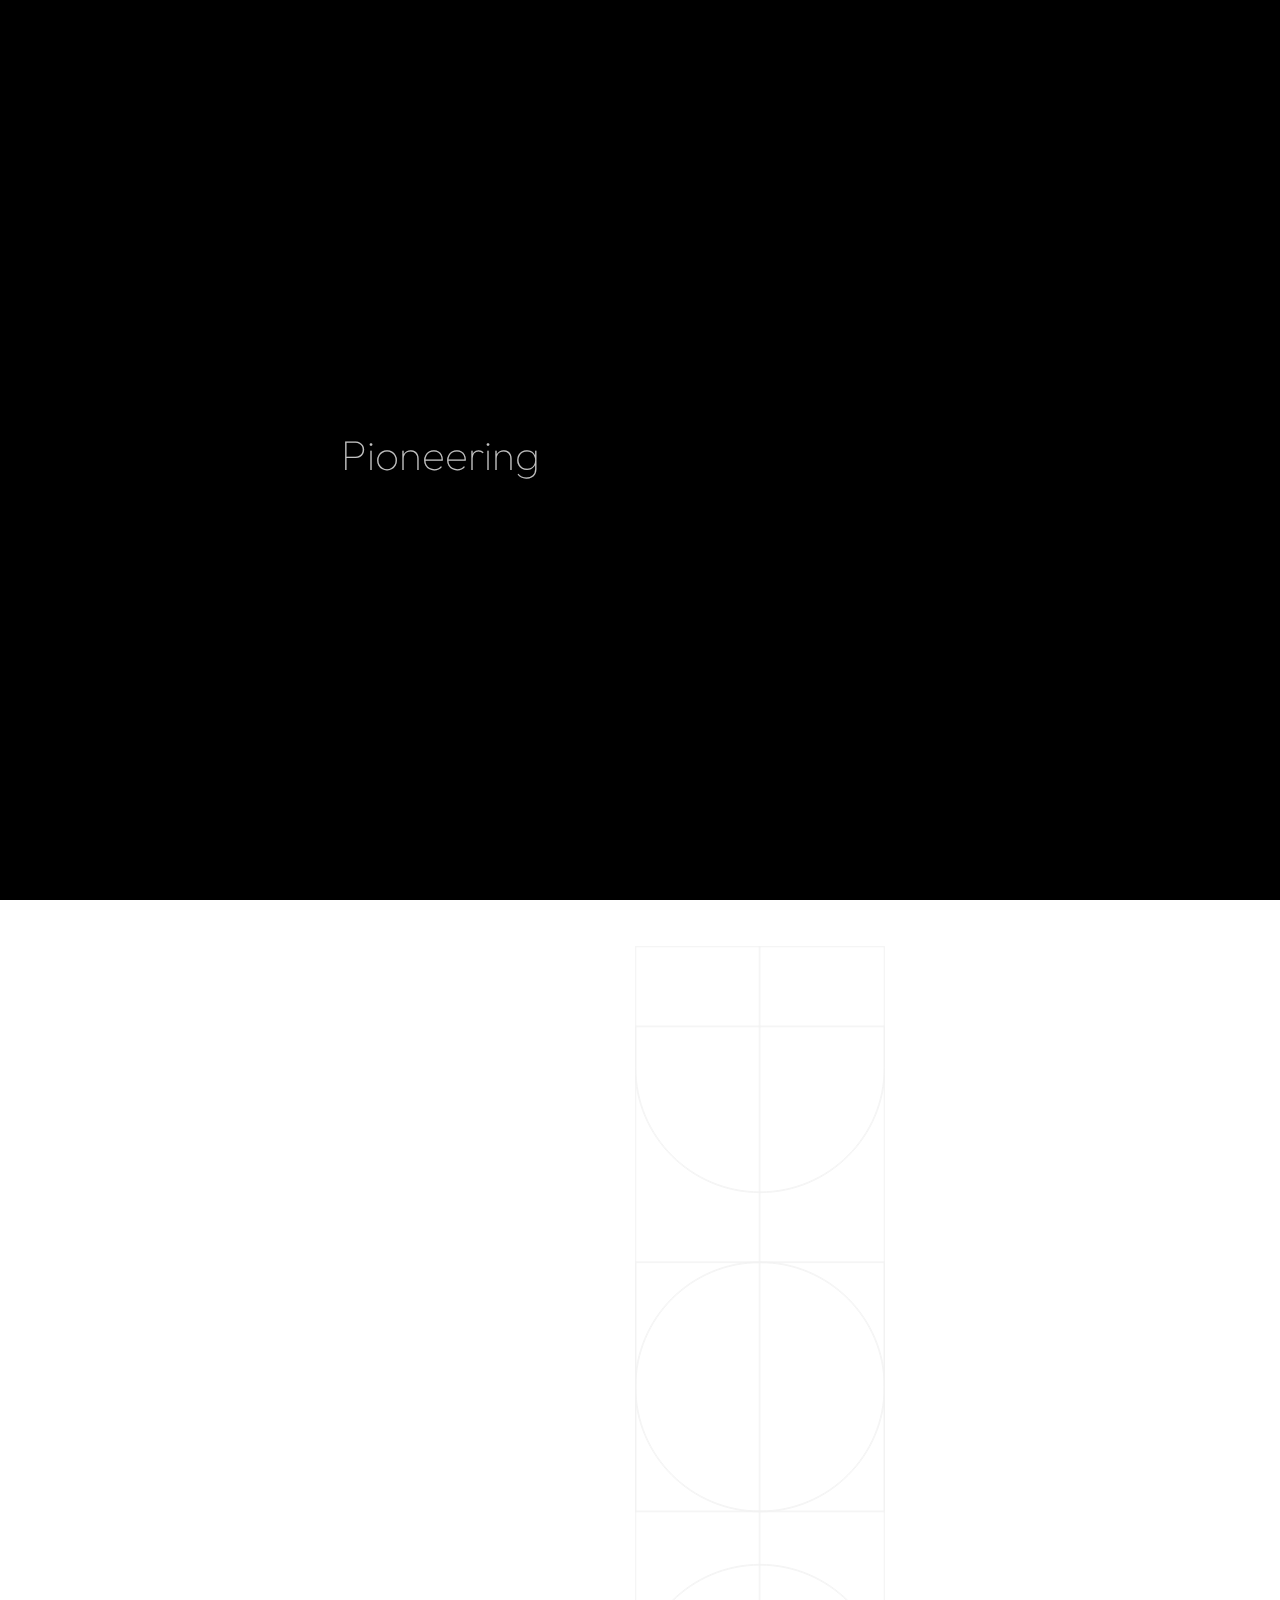
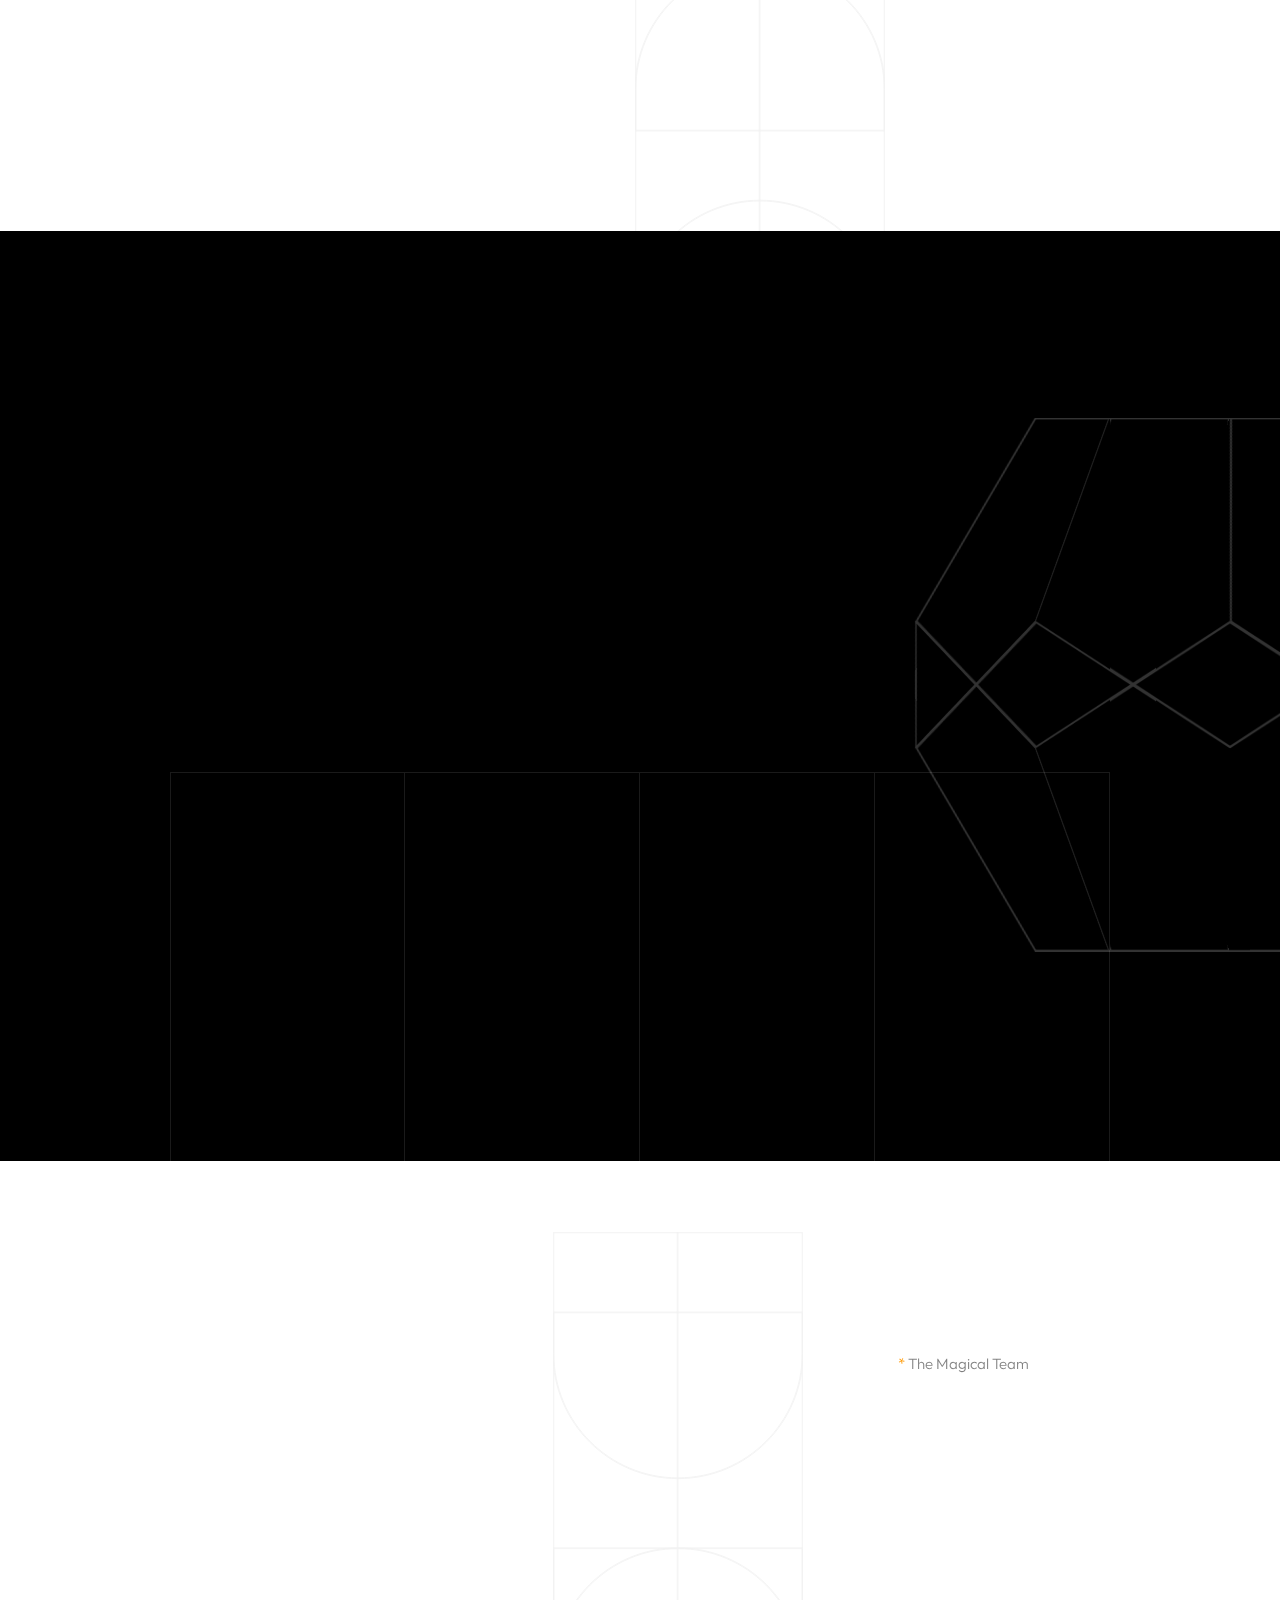
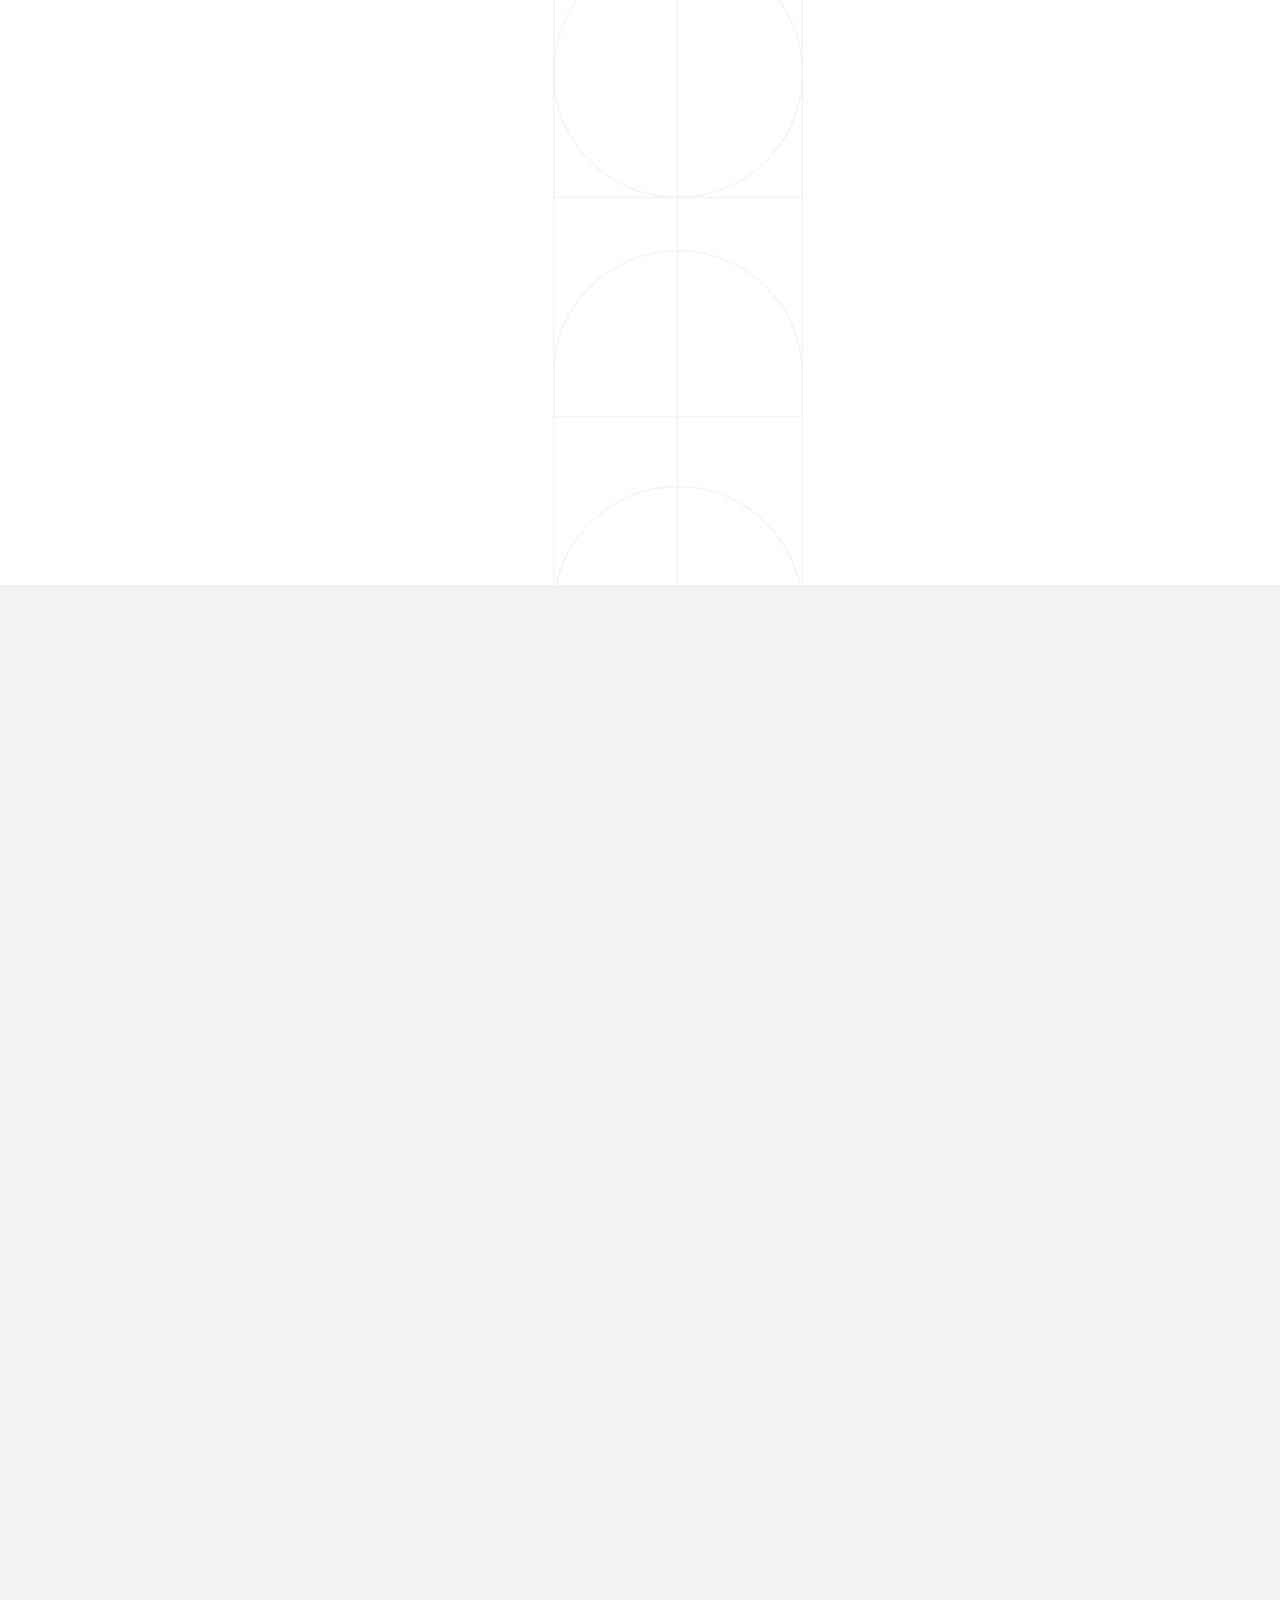
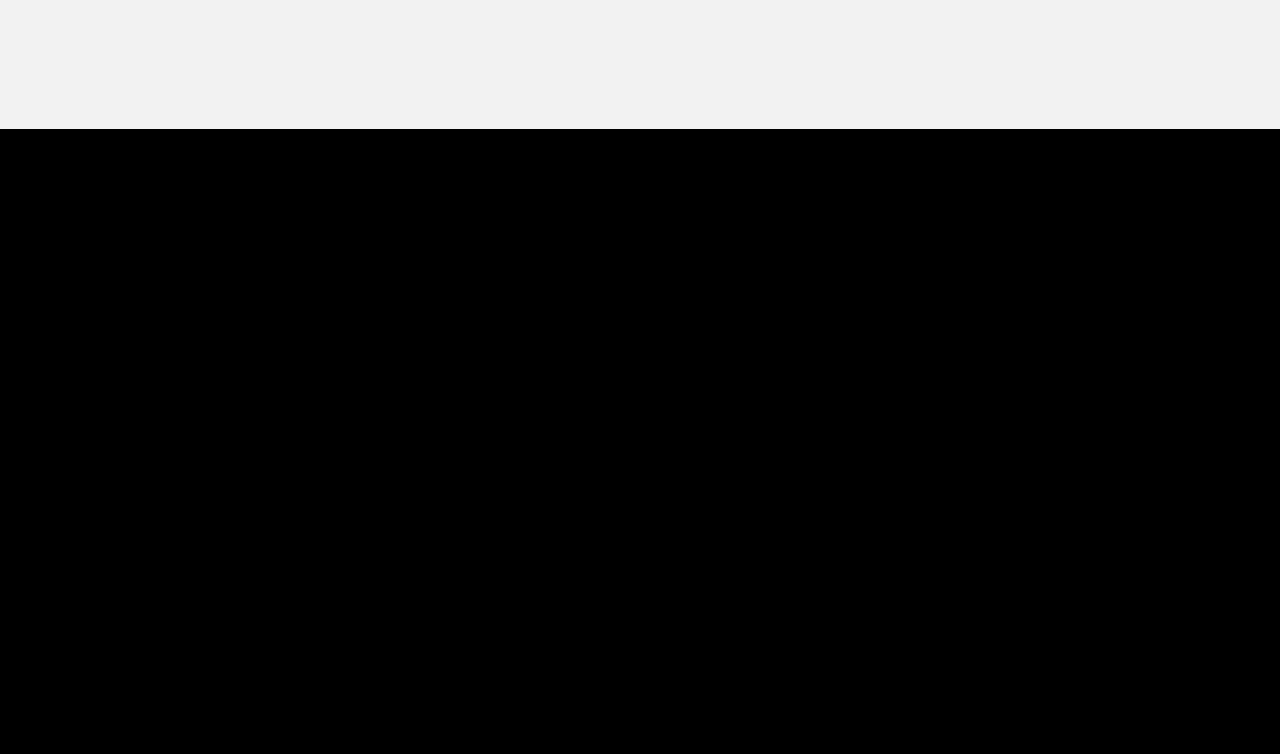
<file: index.html>
<!DOCTYPE html>
<html lang="zxx">

<head>

    <meta charset="UTF-8">
    <meta name="viewport" content="width=device-width, initial-scale=1.0">
    <meta http-equiv="X-UA-Compatible" content="ie=edge">

    <!-- bootstrap grid css -->
    <link rel="stylesheet" href="css/plugins/bootstrap-grid.css">
    <!-- font awesome css -->
    <link rel="stylesheet" href="css/plugins/font-awesome.min.css">
    <!-- swiper css -->
    <link rel="stylesheet" href="css/plugins/swiper.min.css">
    <!-- fancybox css -->
    <link rel="stylesheet" href="css/plugins/fancybox.min.css">
    <!-- ashley scss -->
    <link rel="stylesheet" href="css/style.css">

    <!-- jQuery js -->
    <script src="js/plugins/jquery.min.js"></script>
    <!-- swup js -->
    <script src="js/plugins/swup.min.js"></script>
    <!-- swiper js -->
    <script src="js/plugins/swiper.min.js"></script>
    <!-- fancybox js -->
    <script src="js/plugins/fancybox.min.js"></script>
    <!-- gsap js -->
    <script src="js/plugins/gsap.min.js"></script>
    <!-- scroll smoother -->
    <script src="js/plugins/smooth-scroll.js"></script>
    <!-- scroll trigger js -->
    <script src="js/plugins/ScrollTrigger.min.js"></script>
    <!-- scroll to js -->
    <script src="js/plugins/ScrollTo.min.js"></script>
    <!-- ashley js -->
    <script src="js/main.js"></script>

    <!-- page name -->
    <title>Ux First Studio</title>
    <link rel="shortcut icon" type="image/jpg" href="/img/ux first.jpeg"/>

</head>

<body>

    <!-- wrapper -->
    <div class="mil-wrapper" id="top">

        <!-- cursor -->
        <div class="mil-ball">
            <span class="mil-icon-1">
                <svg viewBox="0 0 128 128">
                    <path d="M106.1,41.9c-1.2-1.2-3.1-1.2-4.2,0c-1.2,1.2-1.2,3.1,0,4.2L116.8,61H11.2l14.9-14.9c1.2-1.2,1.2-3.1,0-4.2	c-1.2-1.2-3.1-1.2-4.2,0l-20,20c-1.2,1.2-1.2,3.1,0,4.2l20,20c0.6,0.6,1.4,0.9,2.1,0.9s1.5-0.3,2.1-0.9c1.2-1.2,1.2-3.1,0-4.2	L11.2,67h105.5l-14.9,14.9c-1.2,1.2-1.2,3.1,0,4.2c0.6,0.6,1.4,0.9,2.1,0.9s1.5-0.3,2.1-0.9l20-20c1.2-1.2,1.2-3.1,0-4.2L106.1,41.9	z" />
                </svg>
            </span>
            <div class="mil-more-text">More</div>
            <div class="mil-choose-text">Сhoose</div>
        </div>
        <!-- cursor end -->

        <!-- preloader -->
        <div class="mil-preloader">
            <div class="mil-preloader-animation">
                <div class="mil-pos-abs mil-animation-1">
                    <p class="mil-h3 mil-muted mil-thin">Pioneering</p>
                    <p class="mil-h3 mil-muted">Creative</p>
                    <p class="mil-h3 mil-muted mil-thin">Excellence</p>
                </div>
                <div class="mil-pos-abs mil-animation-2">
                    <div class="mil-reveal-frame">
                        <p class="mil-reveal-box"></p>
                        <p class="mil-h3 mil-muted mil-thin">Ux First Studio</p>
                    </div>
                </div>
            </div>
        </div>
        <!-- preloader end -->

        <!-- scrollbar progress -->
        <div class="mil-progress-track">
            <div class="mil-progress"></div>
        </div>
        <!-- scrollbar progress end -->

        <!-- menu -->
        <div class="mil-menu-frame">
            <!-- frame clone -->
            <div class="mil-frame-top">
                <a href="index.html" class="mil-logo">Ux First.</a>
                <div class="mil-menu-btn">
                    <span></span>
                </div>
            </div>
            <!-- frame clone end -->
            <div class="container">
                <div class="mil-menu-content">
                    <div class="row">
                        <div class="col-xl-5">

                            <nav class="mil-main-menu" id="swupMenu">
                                <ul>
                                    <li class="mil-has-children mil-active">
                                        <a href="index.html">Home</a>
                                        <!-- <ul>
                                            <li><a href="index.html">Landing page</a></li>
                                            <li><a href="home-2.html">Personal</a></li>
                                            <li><a href="portfolio.html">Portfolio slider</a></li>
                                        </ul> -->
                                    </li>
                                    <!-- <li class="mil-has-children">
                                        <a href="portfolio.html">Portfolio</a>
                                         <ul>
                                            <li><a href="portfolio-1.html">Grid type 1</a></li>
                                            <li><a href="portfolio-2.html">Grid type 2</a></li>
                                            <li><a href="portfolio.html">Slider</a></li>
                                        </ul> 
                                    </li> -->
                                    <li class="mil-has-children">
                                        <a href="#service">Services</a>
                                        <!-- <ul>
                                            <li><a href="#service">Services List</a></li>
                                            <li><a href="service.html">Single service</a></li>
                                        </ul> -->
                                    </li>
                                    <!-- <li><a href="contact.html">Contact</a></li> -->
                                    <!-- <li class="mil-has-children">
                                        <a href="#.">Newsletter</a>
                                        <ul>
                                            <li><a href="blog.html">Blog List</a></li>
                                            <li><a href="publication.html">Publication</a></li>
                                        </ul>
                                    </li> -->
                                    <!-- <li class="mil-has-children">
                                        <a href="#.">Other pages</a>
                                        <ul>
                                            <li><a href="team.html">Team</a></li>
                                            <li><a href="contact.html">Contact</a></li>
                                            <li><a href="404.html">404</a></li>
                                        </ul>
                                    </li> -->
                                </ul>
                            </nav>

                        </div>
                        <!-- <div class="col-xl-7">

                            <div class="mil-menu-right-frame">
                                <div class="mil-animation-in">
                                    <div class="mil-animation-frame">
                                        <div class="mil-animation mil-position-1 mil-scale" data-value-1="2" data-value-2="2"></div>
                                    </div>
                                </div>
                                <div class="mil-menu-right">
                                    <div class="row">
                                        <div class="col-lg-8 mil-mb-60">

                                            <h6 class="mil-muted mil-mb-30">Projects</h6>

                                            <ul class="mil-menu-list">
                                                <li><a href="project-1.html" class="mil-light-soft">Interior design studio</a></li>
                                                <li><a href="project-2.html" class="mil-light-soft">Home Security Camera</a></li>
                                                <li><a href="project-3.html" class="mil-light-soft">Kemia Honest Skincare</a></li>
                                                <li><a href="project-4.html" class="mil-light-soft">Cascade of Lava</a></li>
                                                <li><a href="project-5.html" class="mil-light-soft">Air Pro by Molekule</a></li>
                                                <li><a href="project-6.html" class="mil-light-soft">Tony's Chocolonely</a></li>
                                            </ul>

                                        </div>
                                        <div class="col-lg-4 mil-mb-60">

                                            <h6 class="mil-muted mil-mb-30">Useful links</h6>

                                            <ul class="mil-menu-list">
                                                <li><a href="#." class="mil-light-soft">Privacy Policy</a></li>
                                                <li><a href="#." class="mil-light-soft">Terms and conditions</a></li>
                                                <li><a href="#." class="mil-light-soft">Cookie Policy</a></li>
                                                <li><a href="#." class="mil-light-soft">Careers</a></li>
                                            </ul>

                                        </div>
                                    </div>
                                    <div class="mil-divider mil-mb-60"></div>
                                    <div class="row justify-content-between">

                                        <div class="col-lg-4 mil-mb-60">

                                            <h6 class="mil-muted mil-mb-30">Uganda</h6>

                                            <p class="mil-light-soft mil-up">71 South Los Carneros Road, California <span class="mil-no-wrap">+51 174 705 812</span></p>

                                        </div>
                                        <div class="col-lg-4 mil-mb-60">

                                            <h6 class="mil-muted mil-mb-30">Germany</h6>

                                            <p class="mil-light-soft">Leehove 40, 2678 MC De Lier, Netherlands <span class="mil-no-wrap">+31 174 705 811</span></p>

                                        </div>
                                    </div>
                                </div>
                            </div>

                        </div> ------ -->
                    </div>
                </div>
            </div>
        </div>
        <!-- menu -->
        
        <!-- curtain -->
        <div class="mil-curtain"></div>
        <!-- curtain end -->

        <!-- frame -->
        <div class="mil-frame">
            <div class="mil-frame-top">
                <a href="index.html" class="mil-logo">Ux First.</a>
                <div class="mil-menu-btn">
                    <span></span>
                </div>
            </div>
            <div class="mil-frame-bottom">
                <div class="mil-current-page"></div>
                <div class="mil-back-to-top">
                    <a href="#top" class="mil-link mil-dark mil-arrow-place">
                        <span>Back to top</span>
                    </a>
                </div>
            </div>
        </div>
        <!-- frame end -->

        <!-- content -->
        <div class="mil-content">
            <div id="swupMain" class="mil-main-transition">

                <!-- banner -->
                <section class="mil-banner mil-dark-bg">
                    <div class="mi-invert-fix">
                        <div class="mil-animation-frame">
                            <div class="mil-animation mil-position-1 mil-scale" data-value-1="7" data-value-2="1.6"></div>
                            <div class="mil-animation mil-position-2 mil-scale" data-value-1="4" data-value-2="1"></div>
                            <div class="mil-animation mil-position-3 mil-scale" data-value-1="1.2" data-value-2=".1"></div>
                        </div>

                        <div class="mil-gradient"></div>

                        <div class="container">
                            <div class="mil-banner-content mil-up">

                                <h1 class="mil-muted mil-mb-60">We are <span class="mil-thin">a Leading Software</span><br> Development <span class="mil-thin">Studio</span></h1> 
                                
                                <div class="row">
                                    <div class="col-md-7 col-lg-5">

                                        <!-- <p class="mil-light-soft mil-mb-60">Welcome to our world of endless imagination and boundless creativity. Together, let's embark on a remarkable journey where dreams become tangible realities.</p> -->
                                        <p class="mil-light-soft mil-mb-60">Whether you're creating your product from scratch, upgrading, or continuously improving, Minimize unnecessary costs hiring expensive or unqualified developers. Let us focus on high ROI development tasks while you focus on your business. </p>

                                    </div>
                                </div>

                                <a href="#service" class="mil-button mil-arrow-place mil-btn-space">
                                    <span>What we do</span>
                                </a>

                                 <a href="#about" class="mil-link mil-muted mil-arrow-place">
                                    <span>Who we Are</span>
                                </a>

                                <div class="mil-circle-text">
                                    <svg version="1.1" xmlns="http://www.w3.org/2000/svg" xmlns:xlink="http://www.w3.org/1999/xlink" x="0px" y="0px" viewBox="0 0 300 300" enable-background="new 0 0 300 300" xml:space="preserve" class="mil-ct-svg mil-rotate" data-value="360">
                                        <defs>
                                            <path id="circlePath" d="M 150, 150 m -60, 0 a 60,60 0 0,1 120,0 a 60,60 0 0,1 -120,0 " />
                                        </defs>
                                        <circle cx="150" cy="100" r="75" fill="none" />
                                        <g>
                                            <use xlink:href="#circlePath" fill="none" />
                                            <text style="letter-spacing: 6.5px">
                                                <!-- circle text -->
                                                <textPath xlink:href="#circlePath">Scroll down - Scroll down - </textPath>
                                            </text>
                                        </g>
                                    </svg>
                                    <a href="#about" class="mil-button mil-arrow-place mil-icon-button mil-arrow-down"></a>
                                </div>

                            </div>
                        </div>
                    </div>
                </section>
                <!-- banner end -->

                <!-- about -->
                <section id="about">
                    <div class="container mil-p-120-30">
                        <div class="row justify-content-between align-items-center">
                            <div class="col-lg-6 col-xl-5">

                                <div class="mil-mb-90">
                                    <h2 class="mil-up mil-mb-60">Discover <br>Our <span class="mil-thin">Studio</span></h2>
                                    <p class="mil-up mil-mb-30">We are a collective of talented individuals ignited by our unwavering passion for transforming ideas into reality. With a harmonious blend of diverse backgrounds and a vast array of skill sets, we join forces to create compelling solutions for our esteemed clients.</p>

                                    <p class="mil-up mil-mb-60">Collaboration is at the heart of what we do. Our team thrives on the synergy that arises when unique perspectives converge, fostering an environment of boundless creativity. By harnessing our collective expertise, we produce extraordinary results that consistently surpass expectations.</p>

                                    <div class="mil-about-quote">
                                        <div class="mil-avatar mil-up">
                                            <img src="img/faces/customers/Solomon kitumba.jpg" alt="Founder">
                                        </div>
                                        <h6 class="mil-quote mil-up">Passionately Creating <span class="mil-thin">Design Wonders:</span> Unleashing <span class="mil-thin">Boundless Creativity</span></h6>
                                    </div>
                                </div>

                            </div>
                            <div class="col-lg-5">

                                <div class="mil-about-photo mil-mb-90">
                                    <div class="mil-lines-place"></div>
                                    <div class="mil-up mil-img-frame" style="padding-bottom: 160%;">
                                        <img src="img/photo/Diverse Coworkers Discussing Ideas.jpg" alt="img" class="mil-scale" data-value-1="1" data-value-2="1.2">
                                    </div>
                                </div>

                            </div>
                        </div>
                    </div>
                </section>
                <!-- about end -->

                <!-- services -->
                <section class="mil-dark-bg" id="service">
                    <div class="mi-invert-fix">
                        <div class="mil-animation-frame">
                            <div class="mil-animation mil-position-1 mil-scale" data-value-1="2.4" data-value-2="1.4" style="top: 300px; right: -100px"></div>
                            <div class="mil-animation mil-position-2 mil-scale" data-value-1="2" data-value-2="1" style="left: 150px"></div>
                        </div>
                        <div class="container mil-p-120-0">

                            <div class="mil-mb-120">
                                <div class="row">
                                    <div class="col-lg-10">

                                        <span class="mil-suptitle mil-light-soft mil-suptitle-right mil-up">Professionals focused on helping your brand<br> grow and move forward.</span>

                                    </div>
                                </div>

                                <div class="mil-complex-text justify-content-center mil-up mil-mb-15">

                                    <span class="mil-text-image"><img src="img/photo/top-view-people-working-with-laptops_23-2149762477.jpg" alt="team"></span>
                                    <h2 class="mil-h1 mil-muted mil-center">Unique <span class="mil-thin">Ideas</span></h2>

                                </div>
                                <div class="mil-complex-text justify-content-center mil-up">

                                    <h2 class="mil-h1 mil-muted mil-center">For Your <span class="mil-thin">Business.</span></h2>
                                    <a href="#service" class="mil-services-button mil-button mil-arrow-place"><span>What we do</span></a>

                                </div>
                            </div>

                            <div class="row mil-services-grid m-0">
                                <div class="col-md-6 col-lg-3 mil-services-grid-item p-0">

                                    <a href="#service" class="mil-service-card-sm mil-up">
                                        <h5 class="mil-muted mil-mb-30">Mobile App <br>Developement</h5>
                                        <p class="mil-light-soft mil-mb-30">Crafting seamless and engaging mobile experiences tailored to your vision. From concept to execution, we bring your app ideas to life, ensuring they are not just functional but delightful for users..</p>
                                        <div class="mil-button mil-icon-button-sm mil-arrow-place"></div>
                                    </a>

                                </div>
                                <div class="col-md-6 col-lg-3 mil-services-grid-item p-0">

                                    <a href="#service" class="mil-service-card-sm mil-up">
                                        <h5 class="mil-muted mil-mb-30">Website Design <br> & Development</h5>
                                        <p class="mil-light-soft mil-mb-30">Your digital storefront is more than a website—it's an immersive journey. We specialize in designing and developing websites that not only look stunning but also deliver exceptional user experiences, driving engagement and conversions.</p>
                                        <div class="mil-button mil-icon-button-sm mil-arrow-place"></div>
                                    </a>

                                </div>
                                <div class="col-md-6 col-lg-3 mil-services-grid-item p-0">

                                    <a href="#service" class="mil-service-card-sm mil-up">
                                        <h5 class="mil-muted mil-mb-30">Coporate Innovation <br>as a Service</h5>
                                        <p class="mil-light-soft mil-mb-30">Building brands that leave a lasting impression. Our identity design goes beyond logos; we curate a visual language that reflects your essence, creating a cohesive and memorable brand identity across all touchpoints.

                                        </p>
                                        <div class="mil-button mil-icon-button-sm mil-arrow-place"></div>
                                    </a>

                                </div>
                                <div class="col-md-6 col-lg-3 mil-services-grid-item p-0">

                                    <a href="#service" class="mil-service-card-sm mil-up">
                                        <h5 class="mil-muted mil-mb-30">UI/Ux Design <br></h5>
                                        <p class="mil-light-soft mil-mb-30">User interface and experience are at the core of what we do. We meticulously design interfaces that are not just visually appealing but also intuitive, ensuring users navigate your digital landscape effortlessly..</p>
                                        <div class="mil-button mil-icon-button-sm mil-arrow-place"></div>
                                    </a>

                                </div>
                            </div>
                        </div>
                    </div>
                </section>
                <!-- services end -->

                <!-- team -->
                <section>
                    <div class="container mil-p-120-30">
                        <div class="row justify-content-between align-items-center">
                            <div class="col-lg-5 col-xl-4">

                                <div class="mil-mb-90">
                                    <h2 class="mil-up mil-mb-60">Meet <br>Our Team</h2>
                                    <p class="mil-up mil-mb-30">We are talented individuals who are passionate about bringing ideas to life. With a diverse range of backgrounds and skill sets, we collaborate to produce effective solutions for our clients.</p>

                                    <p class="mil-up mil-mb-60">Together, our creative team is committed to delivering impactful work that exceeds expectations.</p>

                                    <div class="mil-up"><a href="#service" class="mil-button mil-arrow-place mil-mb-60"><span>Services</span></a></div>

                                    <h4 class="mil-up"><span class="mil-thin">We</span> delivering <br><span class="mil-thin">exceptional</span> results.</h4>
                                </div>

                            </div>
                            <div class="col-lg-6">

                                <div class="mil-team-list">
                                    <div class="mil-lines-place"></div>

                                    <div class="row mil-mb-60">
                                        <div class="col-sm-6">

                                            <div class="mil-team-card mil-up mil-mb-30">
                                                <img src="img/faces/Solomon kitumba.jpg" alt="Team member">
                                                <div class="mil-description">
                                                    <div class="mil-secrc-text">
                                                        <h5 class="mil-muted mil-mb-5"><a href="home-2.html">Solomon Kitumba</a></h5>
                                                        <p class="mil-link mil-light-soft mil-mb-10">Team Lead</p>
                                                        <!-- <ul class="mil-social-icons mil-center">
                                                            <li><a href="#." target="_blank" class="social-icon"> <i class="fab fa-behance"></i></a></li>
                                                            <li><a href="#." target="_blank" class="social-icon"> <i class="fab fa-dribbble"></i></a></li>
                                                            <li><a href="#." target="_blank" class="social-icon"> <i class="fab fa-twitter"></i></a></li>
                                                            <li><a href="#." target="_blank" class="social-icon"> <i class="fab fa-github"></i></a></li>
                                                        </ul> -->
                                                    </div>
                                                </div>
                                            </div>

                                            <div class="mil-team-card mil-up mil-mb-30">
                                                <img src="img/faces/drake kato.jpg" alt="Team member">
                                                <div class="mil-description">
                                                    <div class="mil-secrc-text">
                                                        <h5 class="mil-muted mil-mb-5"><a href="home-2.html">Kato Drake Smith</a></h5>
                                                        <p class="mil-link mil-light-soft mil-mb-10">Lead Mobile Developer</p>
                                                        <!-- <ul class="mil-social-icons mil-center">
                                                            <li><a href="#." target="_blank" class="social-icon"> <i class="fab fa-behance"></i></a></li>
                                                            <li><a href="#." target="_blank" class="social-icon"> <i class="fab fa-dribbble"></i></a></li>
                                                            <li><a href="#." target="_blank" class="social-icon"> <i class="fab fa-twitter"></i></a></li>
                                                            <li><a href="#." target="_blank" class="social-icon"> <i class="fab fa-github"></i></a></li>
                                                        </ul> -->
                                                    </div>
                                                </div>
                                            </div>

                                        </div>
                                        <div class="col-sm-6">

                                            <p class="mil-mobile-hidden mil-text-sm mil-mb-30" style="height: 30px;"><span class="mil-accent">*</span> The Magical Team</p>

                                            <div class="mil-team-card mil-up mil-mb-30">
                                                <img src="img/faces/buhiire.jpeg" alt="Team member">
                                                <div class="mil-description">
                                                    <div class="mil-secrc-text">
                                                        <h5 class="mil-muted mil-mb-5"><a href="home-2.html">Buhiire Keneth</a></h5>
                                                        <p class="mil-link mil-light-soft mil-mb-10">Back-end Engineer</p>
                                                        <!-- <ul class="mil-social-icons mil-center">
                                                            <li><a href="#." target="_blank" class="social-icon"> <i class="fab fa-behance"></i></a></li>
                                                            <li><a href="#." target="_blank" class="social-icon"> <i class="fab fa-dribbble"></i></a></li>
                                                            <li><a href="#." target="_blank" class="social-icon"> <i class="fab fa-twitter"></i></a></li>
                                                            <li><a href="#." target="_blank" class="social-icon"> <i class="fab fa-github"></i></a></li>
                                                        </ul> -->
                                                    </div>
                                                </div>
                                            </div>

                                            <div class="mil-team-card mil-up mil-mb-30">
                                                <img src="img/faces/wahid.jpeg " alt="Team member">
                                                <div class="mil-description">
                                                    <div class="mil-secrc-text">
                                                        <h5 class="mil-muted mil-mb-5"><a href="home-2.html">Adul Wahid</a></h5>
                                                        <p class="mil-link mil-light-soft mil-mb-10">web Developer</p>
                                                        <!-- <ul class="mil-social-icons mil-center">
                                                            <li><a href="#." target="_blank" class="social-icon"> <i class="fab fa-behance"></i></a></li>
                                                            <li><a href="#." target="_blank" class="social-icon"> <i class="fab fa-dribbble"></i></a></li>
                                                            <li><a href="#." target="_blank" class="social-icon"> <i class="fab fa-twitter"></i></a></li>
                                                            <li><a href="#." target="_blank" class="social-icon"> <i class="fab fa-github"></i></a></li>
                                                        </ul> -->
                                                    </div>
                                                </div>
                                            </div>

                                        </div>
                                    </div>

                                </div>

                            </div>
                        </div>
                    </div>
                </section>
                <!-- team end -->

                <!-- reviews -->
                <section class="mil-soft-bg">
                    <div class="container mil-p-120-120">

                        <div class="row">
                            <div class="col-lg-10">

                                <span class="mil-suptitle mil-suptitle-right mil-suptitle-dark mil-up">Customer reviews are a valuable source <br>of information for both businesses and consumers.</span>

                            </div>
                        </div>

                        <h2 class="mil-center mil-up mil-mb-60">Customer <span class="mil-thin">Voices:</span> <br>Hear What <span class="mil-thin">They Say!</span></h2>

                        <!-- <div class="mil-revi-pagination mil-up mil-mb-60"></div> -->

                        <div class="row mil-relative justify-content-center">
                            <div class="col-lg-8">

                                <div class="mil-slider-nav mil-soft mil-reviews-nav mil-up">
                                    <div class="mil-slider-arrow mil-prev mil-revi-prev mil-arrow-place"></div>
                                    <div class="mil-slider-arrow mil-revi-next mil-arrow-place"></div>
                                </div>

                                <svg xmlns="http://www.w3.org/2000/svg" viewBox="0 0 48 48" class="mil-quote-icon mil-up">
                                    <path d="M 13.5 10 A 8.5 8.5 0 0 0 13.5 27 A 8.5 8.5 0 0 0 18.291016 25.519531 C 17.422273 29.222843 15.877848 31.803343 14.357422 33.589844 C 12.068414 36.279429 9.9433594 37.107422 9.9433594 37.107422 A 1.50015 1.50015 0 1 0 11.056641 39.892578 C 11.056641 39.892578 13.931586 38.720571 16.642578 35.535156 C 19.35357 32.349741 22 27.072581 22 19 A 1.50015 1.50015 0 0 0 21.984375 18.78125 A 8.5 8.5 0 0 0 13.5 10 z M 34.5 10 A 8.5 8.5 0 0 0 34.5 27 A 8.5 8.5 0 0 0 39.291016 25.519531 C 38.422273 29.222843 36.877848 31.803343 35.357422 33.589844 C 33.068414 36.279429 30.943359 37.107422 30.943359 37.107422 A 1.50015 1.50015 0 1 0 32.056641 39.892578 C 32.056641 39.892578 34.931586 38.720571 37.642578 35.535156 C 40.35357 32.349741 43 27.072581 43 19 A 1.50015 1.50015 0 0 0 42.984375 18.78125 A 8.5 8.5 0 0 0 34.5 10 z" fill="#000000" />
                                </svg>

                                <div class="swiper-container mil-reviews-slider">
                                    <div class="swiper-wrapper">
                                        <div class="swiper-slide">
                                            <div class="mil-review-frame mil-center" data-swiper-parallax="-200" data-swiper-parallax-opacity="0">
                                                <h5 class="mil-up mil-mb-10">Albert Katruguma</h5>
                                                <p class="mil-mb-5 mil-upper mil-up mil-mb-30">Iverse Digital</p>
                                                <p class="mil-text-xl mil-up">This creative agency stands out with their exceptional talent and expertise. Their ability to think outside the box and bring unique ideas to life is truly impressive. With meticulous attention to detail, they consistently deliver visually stunning and impactful work.</p>
                                            </div>
                                        </div>
                                        <div class="swiper-slide">
                                            <div class="mil-review-frame mil-center" data-swiper-parallax="-200" data-swiper-parallax-opacity="0">
                                                <h5 class="mil-up mil-mb-10">Brian Namanya</h5>
                                                <p class="mil-mb-5 mil-upper mil-up mil-mb-30">Tubaayo</p>
                                                <p class="mil-text-xl mil-up">I had the pleasure of working with this creative agency, and I must say, they truly impressed me. They consistently think outside the box, resulting in impressive and impactful work. I highly recommend this agency for their consistent delivery of exceptional creative solutions.</p>
                                            </div>
                                        </div>
                                        <div class="swiper-slide">
                                            <div class="mil-review-frame mil-center" data-swiper-parallax="-200" data-swiper-parallax-opacity="0">
                                                <h5 class="mil-up mil-mb-10">Lincoln</h5>
                                                <p class="mil-mb-5 mil-upper mil-up mil-mb-30">Axarya</p>
                                                <p class="mil-text-xl mil-up">This creative agency stands out with their exceptional talent and expertise. Their ability to think outside the box and bring unique ideas to life is truly impressive. With meticulous attention to detail, they consistently deliver visually stunning and impactful work.</p>
                                            </div>
                                        </div>
                                        <!-- <div class="swiper-slide">
                                            <div class="mil-review-frame mil-center" data-swiper-parallax="-200" data-swiper-parallax-opacity="0">
                                                <h5 class="mil-up mil-mb-10">Emma Trueman</h5>
                                                <p class="mil-mb-5 mil-upper mil-up mil-mb-30">Envato market</p>
                                                <p class="mil-text-xl mil-up">I had the pleasure of working with this creative agency, and I must say, they truly impressed me. They consistently think outside the box, resulting in impressive and impactful work. I highly recommend this agency for their consistent delivery of exceptional creative solutions.</p>
                                            </div>
                                        </div> -->
                                        <!-- <div class="swiper-slide">
                                            <div class="mil-review-frame mil-center" data-swiper-parallax="-200" data-swiper-parallax-opacity="0">
                                                <h5 class="mil-up mil-mb-10">Sarah Newman</h5>
                                                <p class="mil-mb-5 mil-upper mil-up mil-mb-30">Envato market</p>
                                                <p class="mil-text-xl mil-up">This creative agency stands out with their exceptional talent and expertise. Their ability to think outside the box and bring unique ideas to life is truly impressive. With meticulous attention to detail, they consistently deliver visually stunning and impactful work.</p>
                                            </div>
                                        </div> -->
                                        <!-- <div class="swiper-slide">
                                            <div class="mil-review-frame mil-center" data-swiper-parallax="-200" data-swiper-parallax-opacity="0">
                                                <h5 class="mil-up mil-mb-10">Emma Trueman</h5>
                                                <p class="mil-mb-5 mil-upper mil-up mil-mb-30">Envato market</p>
                                                <p class="mil-text-xl mil-up">I had the pleasure of working with this creative agency, and I must say, they truly impressed me. They consistently think outside the box, resulting in impressive and impactful work. I highly recommend this agency for their consistent delivery of exceptional creative solutions.</p>
                                            </div>
                                        </div>
                                        <div class="swiper-slide">
                                            <div class="mil-review-frame mil-center" data-swiper-parallax="-200" data-swiper-parallax-opacity="0">
                                                <h5 class="mil-up mil-mb-10">Sarah Newman</h5>
                                                <p class="mil-mb-5 mil-upper mil-up mil-mb-30">Envato market</p>
                                                <p class="mil-text-xl mil-up">This creative agency stands out with their exceptional talent and expertise. Their ability to think outside the box and bring unique ideas to life is truly impressive. With meticulous attention to detail, they consistently deliver visually stunning and impactful work.</p>
                                            </div> -->
                                        </div>
                                    </div>
                                </div>

                            </div>
                        </div>

                    </div>
                </section>
                <!-- reviews end -->

                <!-- partners -->
                <div class="mil-soft-bg">
                    <div class="container mil-p-0-120">

                        <div class="swiper-container mil-infinite-show mil-up">
                            <div class="swiper-wrapper">
                                <div class="swiper-slide">
                                    <a href="https://creativefridays.africa/" class="mil-partner-frame" style="width: 60px;"><img src="img/partners/Creative Fridays.png" alt="logo"></a>
                                </div>
                                <div class="swiper-slide">
                                    <a href="https://www.axarya.com/" class="mil-partner-frame" style="width: 100px;"><img src="img/partners/axarya.png" alt="logo"></a>
                                </div>
                                <div class="swiper-slide">
                                    <a href="https://devscape.africa/" class="mil-partner-frame" style="width: 60px;"><img src="img/partners/devscape.png" alt="logo"></a>
                                </div>
                                <div class="swiper-slide">
                                    <a href="https://ohchr.8technologies.cloud/" class="mil-partner-frame" style="width: 100px;"><img src="img/partners/OHCHR logo.svg" alt="logo"></a>
                                </div>
                                <div class="swiper-slide">
                                    <a href="app.vfn.africa" class="mil-partner-frame" style="width: 100px;"><img src="img/partners/vfn.png" alt="logo"></a>
                                </div>
                                <div class="swiper-slide">
                                    <a href="https://iverse.ug/" class="mil-partner-frame" style="width: 100px;"><img src="img/partners/Iverse.png" alt="logo"></a>
                                </div>

                                <div class="swiper-slide">
                                    <a href="https://www.252.co.ug/" class="mil-partner-frame" style="width: 100px;"><img src="img/partners/252 logo.png" alt="logo"></a>
                                </div>
                            </div>
                        </div>

                    </div>
                </div>
                <!-- partners end -->

                <!-- blog -->
                <!-- <section>
                    <div class="container mil-p-120-60">
                        <div class="row align-items-center mil-mb-30">
                            <div class="col-lg-6 mil-mb-30">
                                <h3 class="mil-up">Popular Publications:</h3>
                            </div>
                            <div class="col-lg-6 mil-mb-30">
                                <div class="mil-adaptive-right mil-up">
                                    <a href="blog.html" class="mil-link mil-dark mil-arrow-place">
                                        <span>View all</span>
                                    </a>
                                </div>
                            </div>
                        </div>
                        <div class="row">
                            <div class="col-lg-6">

                                <a href="publication.html" class="mil-blog-card mil-mb-60">
                                    <div class="mil-cover-frame mil-up">
                                        <img src="img/blog/1.jpg" alt="cover">
                                    </div>
                                    <div class="mil-post-descr">
                                        <div class="mil-labels mil-up mil-mb-30">
                                            <div class="mil-label mil-upper mil-accent">TECHNOLOGY</div>
                                            <div class="mil-label mil-upper">may 24 2023</div>
                                        </div>
                                        <h4 class="mil-up mil-mb-30">How to Become a Graphic Designer in 10 Simple Steps</h4>
                                        <p class="mil-post-text mil-up mil-mb-30">Lorem ipsum dolor sit amet, consectetur adipisicing elit. Eius sequi commodi dignissimos optio, beatae, eos necessitatibus nisi. Nam cupiditate consectetur nostrum qui! Repellat natus nulla, nisi aliquid, asperiores impedit tempora sequi est reprehenderit cumque explicabo, dicta. Rem nihil ullam totam ea voluptas quibusdam repudiandae id ut at iure! Totam, a!</p>
                                        <div class="mil-link mil-dark mil-arrow-place mil-up">
                                            <span>Read more</span>
                                        </div>
                                    </div>
                                </a>

                            </div>
                            <div class="col-lg-6">

                                <a href="publication.html" class="mil-blog-card mil-mb-60">
                                    <div class="mil-cover-frame mil-up">
                                        <img src="img/blog/2.jpg" alt="cover">
                                    </div>
                                    <div class="mil-post-descr">
                                        <div class="mil-labels mil-up mil-mb-30">
                                            <div class="mil-label mil-upper mil-accent">TECHNOLOGY</div>
                                            <div class="mil-label mil-upper">may 24 2023</div>
                                        </div>
                                        <h4 class="mil-up mil-mb-30">16 Best Graphic Design Online and Offline Courses</h4>
                                        <p class="mil-post-text mil-up mil-mb-30">Lorem ipsum dolor sit amet, consectetur adipisicing elit. Eius sequi commodi dignissimos optio, beatae, eos necessitatibus nisi. Nam cupiditate consectetur nostrum qui! Repellat natus nulla, nisi aliquid, asperiores impedit tempora sequi est reprehenderit cumque explicabo, dicta. Rem nihil ullam totam ea voluptas quibusdam repudiandae id ut at iure! Totam, a!</p>
                                        <div class="mil-link mil-dark mil-arrow-place mil-up">
                                            <span>Read more</span>
                                        </div>
                                    </div>
                                </a>

                            </div>
                        </div>
                    </div>
                </section> -->
                <!-- blog end -->

                <!-- footer -->
                <footer class="mil-dark-bg">
                    <div class="mi-invert-fix">
                        <div class="container mil-p-120-60">
                            <div class="row justify-content-between">
                                <div class="col-md-4 col-lg-4 mil-mb-60">

                                    <div class="mil-muted mil-logo mil-up mil-mb-30">Ux First.</div>

                                    <p class="mil-light-soft mil-up mil-mb-30">Subscribe our newsletter:</p>

                                    <form class="mil-subscribe-form mil-up">
                                        <input type="text" placeholder="Enter our email">
                                        <button type="submit" class="mil-button mil-icon-button-sm mil-arrow-place"></button>
                                    </form>

                                </div>
                                <div class="col-md-7 col-lg-6">
                                    <div class="row justify-content-end">
                                        <div class="col-md-6 col-lg-7">

                                            <nav class="mil-footer-menu mil-mb-60">
                                                <ul>
                                                    <li class="mil-up mil-active">
                                                        <a href="index.html">Home</a>
                                                    </li>
                                                    <!-- <li class="mil-up">
                                                        <a href="portfolio.html">Portfolio</a>
                                                    </li> -->
                                                    <li class="mil-up">
                                                        <a href="#service">Services</a>
                                                    </li>
                                                    <!-- <li class="mil-up">
                                                        <a href="contact.html">Contact</a>
                                                    </li> -->
                                                    <!-- <li class="mil-up">
                                                        <a href="blog.html">Blog</a>
                                                    </li> -->
                                                </ul>
                                            </nav>

                                        </div>
                                        <div class="col-md-6 col-lg-5">

                                            <ul class="mil-menu-list mil-up mil-mb-60">
                                                <!-- <li><a href="#." class="mil-light-soft">Privacy Policy</a></li>
                                                <li><a href="#." class="mil-light-soft">Terms and conditions</a></li>
                                                <li><a href="#." class="mil-light-soft">Cookie Policy</a></li> -->
                                                <li><a href="#." class="mil-light-soft">Careers</a></li>
                                            </ul>

                                        </div>
                                    </div>
                                </div>
                            </div>

                            <div class="row justify-content-between flex-sm-row-reverse">
                                <div class="col-md-7 col-lg-6">

                                    <div class="row justify-content-between">

                                        <div class="col-md-6 col-lg-5 mil-mb-60">

                                            <h6 class="mil-muted mil-up mil-mb-30">Uganda</h6>

                                            <p class="mil-light-soft mil-up">Motiv, Old Port Bell Road <span class="mil-no-wrap">+256 778 597 244 / +256 704688781</span></p>

                                        </div>
                                        <div class="col-md-6 col-lg-5 mil-mb-60">

                                            <h6 class="mil-muted mil-up mil-mb-30">Ntinda</h6>

                                            <p class="mil-light-soft mil-up">Ntinda, Complex, Block B, Level 3 <span class="mil-no-wrap">+256 778 597 244 / +256 704688781</span></p>

                                        </div>
                                    </div>

                                </div>
                                <div class="col-md-4 col-lg-6 mil-mb-60">

                                    <div class="mil-vert-between">
                                        <div class="mil-mb-30">
                                            <ul class="mil-social-icons mil-up">
                                                <li><a href="#." target="_blank" class="social-icon"> <i class="far fa-circle"></i></a></li>
                                                <li><a href="#." target="_blank" class="social-icon"> <i class="far fa-circle"></i></a></li>
                                                <li><a href="#." target="_blank" class="social-icon"> <i class="far fa-circle"></i></a></li>
                                                <li><a href="#." target="_blank" class="social-icon"> <i class="far fa-circle"></i></a></li>
                                            </ul>
                                        </div>
                                        <p class="mil-light-soft mil-up">© Copyright 2025 - Ux First. All Rights Reserved.</p>
                                    </div>

                                </div>
                            </div>
                        </div>
                    </div>
                </footer>
                <!-- footer end -->

                <!-- hidden elements -->
                <div class="mil-hidden-elements">
                    <div class="mil-dodecahedron">
                        <div class="mil-pentagon">
                            <div></div>
                            <div></div>
                            <div></div>
                            <div></div>
                            <div></div>
                        </div>
                        <div class="mil-pentagon">
                            <div></div>
                            <div></div>
                            <div></div>
                            <div></div>
                            <div></div>
                        </div>
                        <div class="mil-pentagon">
                            <div></div>
                            <div></div>
                            <div></div>
                            <div></div>
                            <div></div>
                        </div>
                        <div class="mil-pentagon">
                            <div></div>
                            <div></div>
                            <div></div>
                            <div></div>
                            <div></div>
                        </div>
                        <div class="mil-pentagon">
                            <div></div>
                            <div></div>
                            <div></div>
                            <div></div>
                            <div></div>
                        </div>
                        <div class="mil-pentagon">
                            <div></div>
                            <div></div>
                            <div></div>
                            <div></div>
                            <div></div>
                        </div>
                        <div class="mil-pentagon">
                            <div></div>
                            <div></div>
                            <div></div>
                            <div></div>
                            <div></div>
                        </div>
                        <div class="mil-pentagon">
                            <div></div>
                            <div></div>
                            <div></div>
                            <div></div>
                            <div></div>
                        </div>
                        <div class="mil-pentagon">
                            <div></div>
                            <div></div>
                            <div></div>
                            <div></div>
                            <div></div>
                        </div>
                        <div class="mil-pentagon">
                            <div></div>
                            <div></div>
                            <div></div>
                            <div></div>
                            <div></div>
                        </div>
                        <div class="mil-pentagon">
                            <div></div>
                            <div></div>
                            <div></div>
                            <div></div>
                            <div></div>
                        </div>
                        <div class="mil-pentagon">
                            <div></div>
                            <div></div>
                            <div></div>
                            <div></div>
                            <div></div>
                        </div>
                    </div>

                    <svg xmlns="http://www.w3.org/2000/svg" viewBox="0 0 24 24" class="mil-arrow">
                        <path d="M 14 5.3417969 C 13.744125 5.3417969 13.487969 5.4412187 13.292969 5.6367188 L 13.207031 5.7226562 C 12.816031 6.1136563 12.816031 6.7467188 13.207031 7.1367188 L 17.070312 11 L 4 11 C 3.448 11 3 11.448 3 12 C 3 12.552 3.448 13 4 13 L 17.070312 13 L 13.207031 16.863281 C 12.816031 17.254281 12.816031 17.887344 13.207031 18.277344 L 13.292969 18.363281 C 13.683969 18.754281 14.317031 18.754281 14.707031 18.363281 L 20.363281 12.707031 C 20.754281 12.316031 20.754281 11.682969 20.363281 11.292969 L 14.707031 5.6367188 C 14.511531 5.4412187 14.255875 5.3417969 14 5.3417969 z" />
                    </svg>

                    <svg width="250" viewBox="0 0 300 1404" fill="none" xmlns="http://www.w3.org/2000/svg" class="mil-lines">
                        <path fill-rule="evenodd" clip-rule="evenodd" d="M1 892L1 941H299V892C299 809.71 232.29 743 150 743C67.7096 743 1 809.71 1 892ZM0 942H300V892C300 809.157 232.843 742 150 742C67.1573 742 0 809.157 0 892L0 942Z" class="mil-move" />
                        <path fill-rule="evenodd" clip-rule="evenodd" d="M299 146V97L1 97V146C1 228.29 67.7096 295 150 295C232.29 295 299 228.29 299 146ZM300 96L0 96V146C0 228.843 67.1573 296 150 296C232.843 296 300 228.843 300 146V96Z" class="mil-move" />
                        <path fill-rule="evenodd" clip-rule="evenodd" d="M299 1H1V1403H299V1ZM0 0V1404H300V0H0Z" />
                        <path fill-rule="evenodd" clip-rule="evenodd" d="M150 -4.37115e-08L150 1404L149 1404L149 0L150 -4.37115e-08Z" />
                        <path fill-rule="evenodd" clip-rule="evenodd" d="M150 1324C232.29 1324 299 1257.29 299 1175C299 1092.71 232.29 1026 150 1026C67.7096 1026 1 1092.71 1 1175C1 1257.29 67.7096 1324 150 1324ZM150 1325C232.843 1325 300 1257.84 300 1175C300 1092.16 232.843 1025 150 1025C67.1573 1025 0 1092.16 0 1175C0 1257.84 67.1573 1325 150 1325Z" class="mil-move" />
                        <path fill-rule="evenodd" clip-rule="evenodd" d="M300 1175H0V1174H300V1175Z" class="mil-move" />
                        <path fill-rule="evenodd" clip-rule="evenodd" d="M150 678C232.29 678 299 611.29 299 529C299 446.71 232.29 380 150 380C67.7096 380 1 446.71 1 529C1 611.29 67.7096 678 150 678ZM150 679C232.843 679 300 611.843 300 529C300 446.157 232.843 379 150 379C67.1573 379 0 446.157 0 529C0 611.843 67.1573 679 150 679Z" class="mil-move" />
                        <path fill-rule="evenodd" clip-rule="evenodd" d="M299 380H1V678H299V380ZM0 379V679H300V379H0Z" class="mil-move" />
                    </svg>
                </div>
                <!-- hidden elements end -->

            </div>
        </div>
        <!-- content -->
    </div>
    <!-- wrapper end -->

    

</body>

</html>
</file>
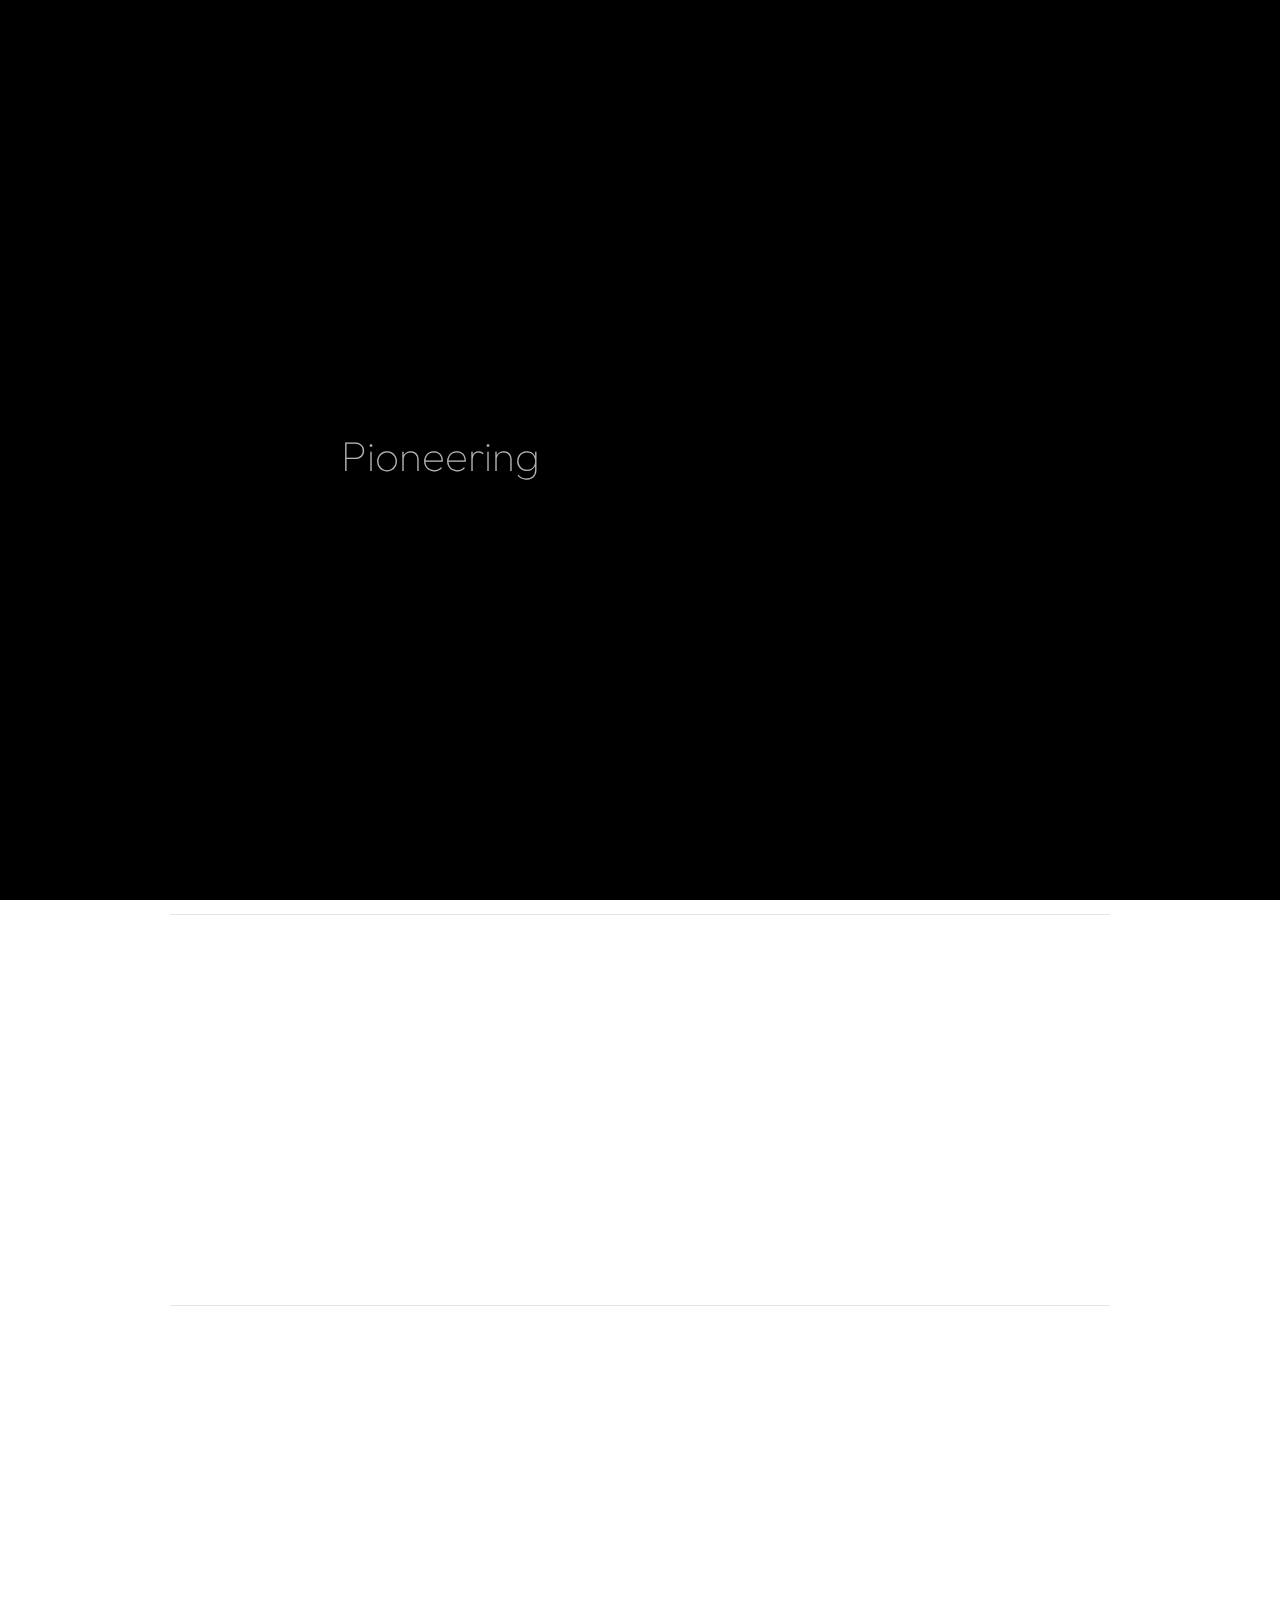
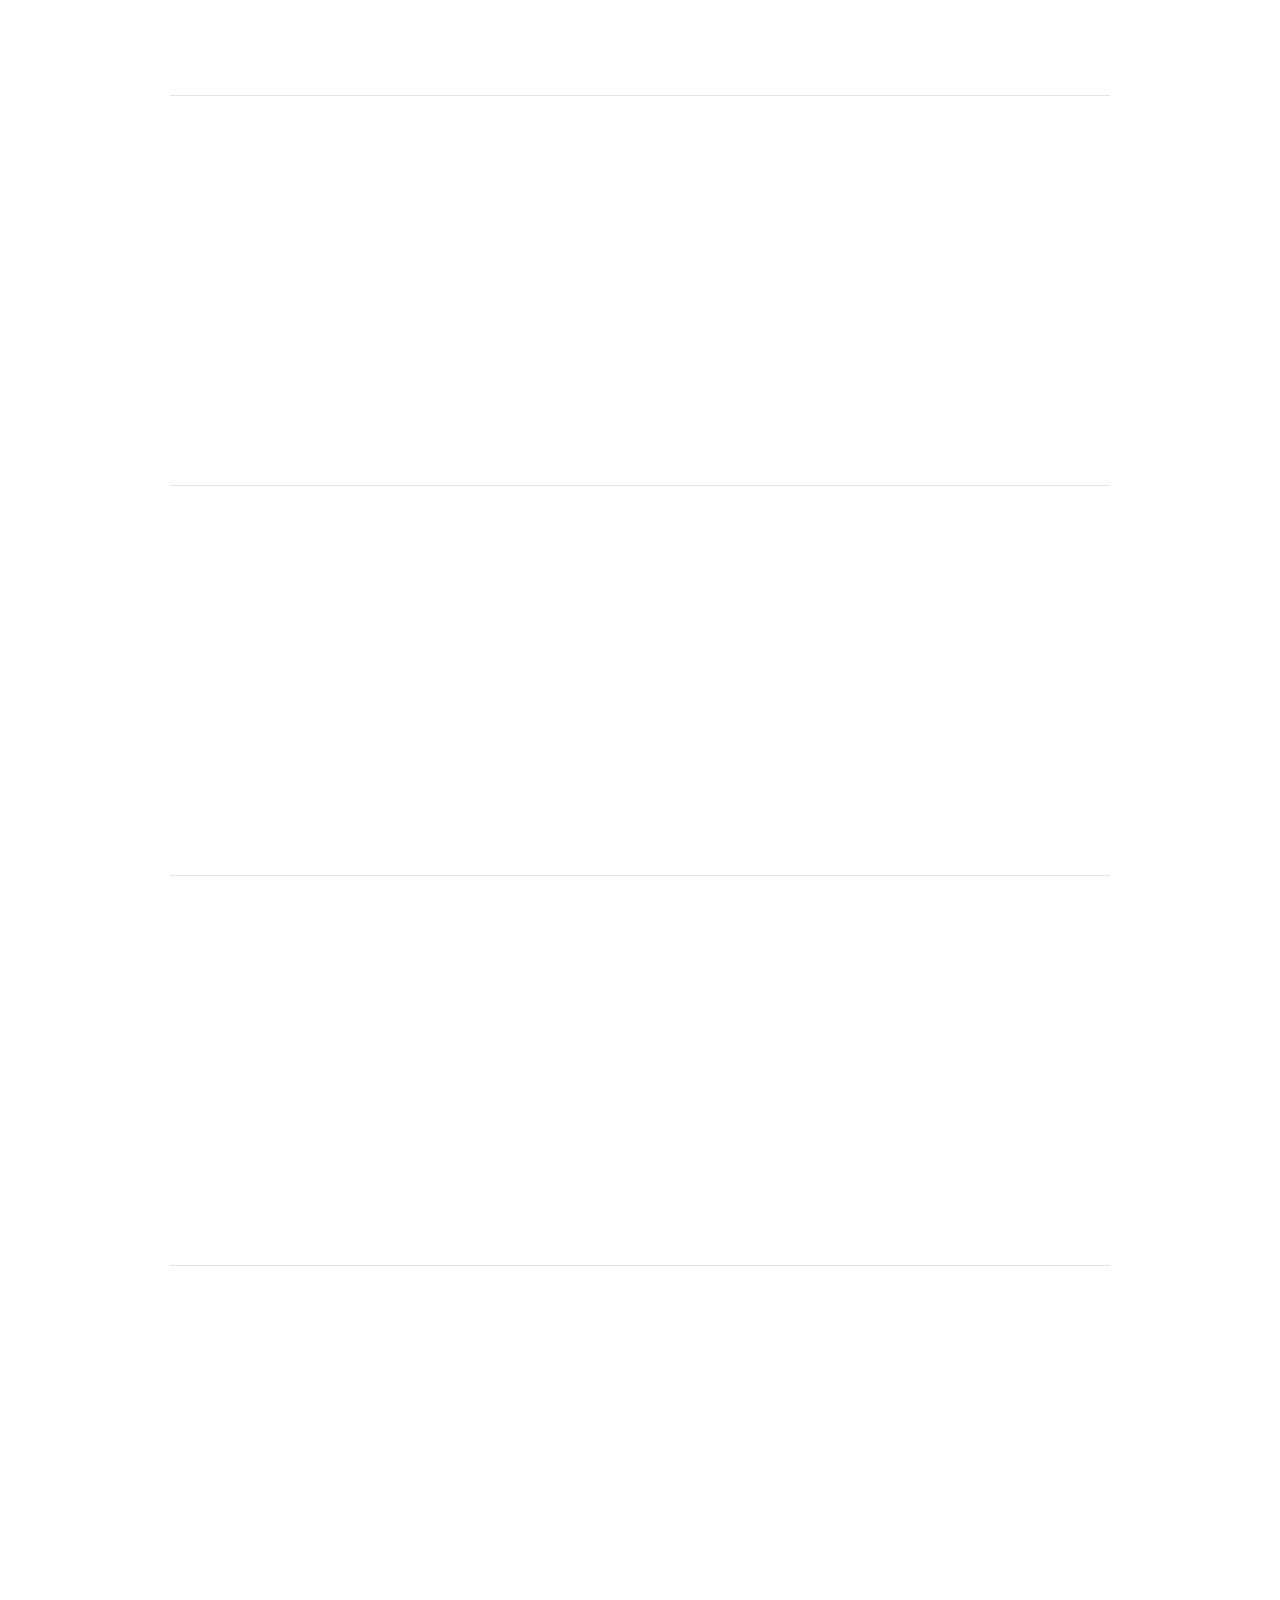
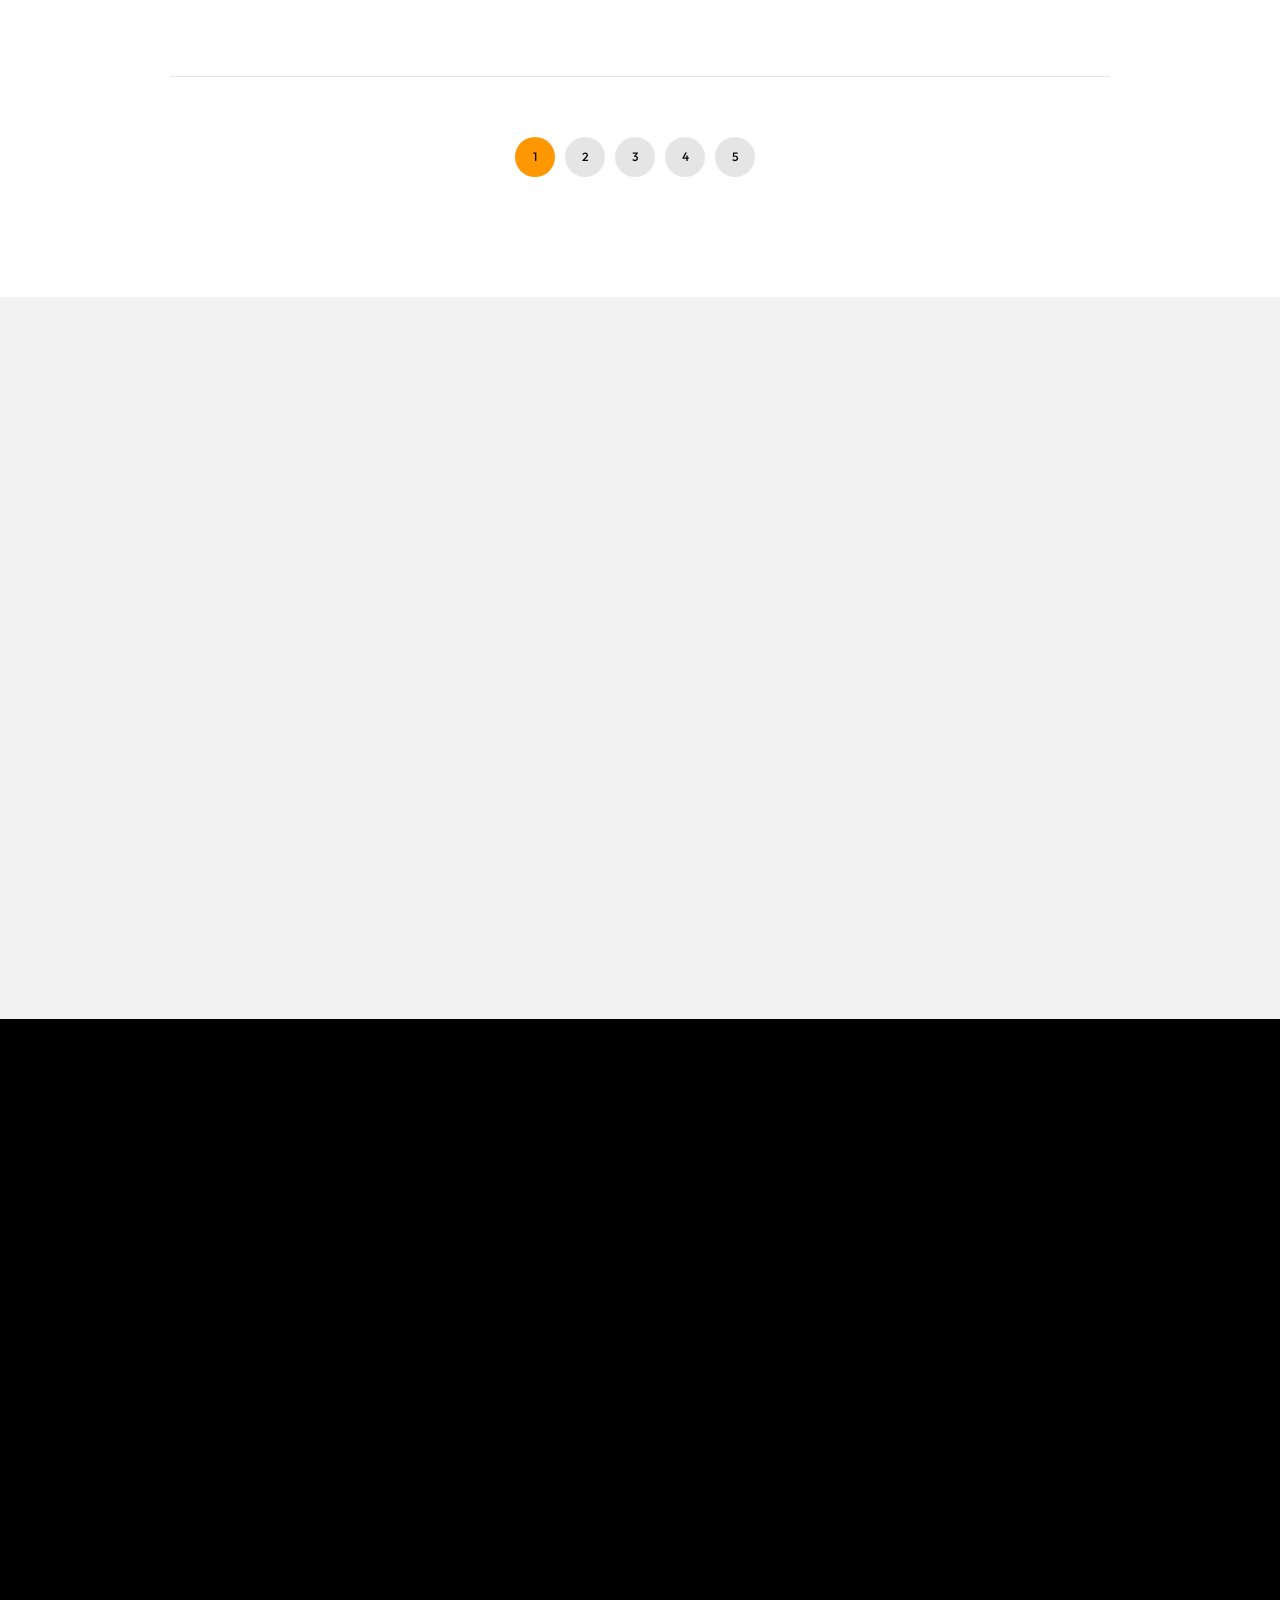
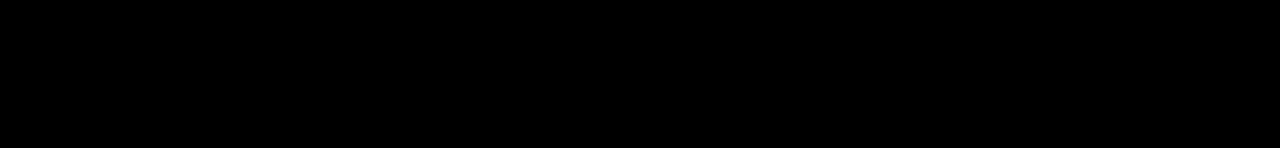
<file: blog-inner.html>
<!DOCTYPE html>
<html lang="zxx">

<head>

    <meta charset="UTF-8">
    <meta name="viewport" content="width=device-width, initial-scale=1.0">
    <meta http-equiv="X-UA-Compatible" content="ie=edge">

    <!-- bootstrap grid css -->
    <link rel="stylesheet" href="css/plugins/bootstrap-grid.css">
    <!-- font awesome css -->
    <link rel="stylesheet" href="css/plugins/font-awesome.min.css">
    <!-- swiper css -->
    <link rel="stylesheet" href="css/plugins/swiper.min.css">
    <!-- fancybox css -->
    <link rel="stylesheet" href="css/plugins/fancybox.min.css">
    <!-- ashley scss -->
    <link rel="stylesheet" href="css/style.css">
    <!-- page name -->
    <title>Ashley</title>

</head>

<body>

    <!-- wrapper -->
    <div class="mil-wrapper" id="top">

        <!-- cursor -->
        <div class="mil-ball">
            <span class="mil-icon-1">
                <svg viewBox="0 0 128 128">
                    <path d="M106.1,41.9c-1.2-1.2-3.1-1.2-4.2,0c-1.2,1.2-1.2,3.1,0,4.2L116.8,61H11.2l14.9-14.9c1.2-1.2,1.2-3.1,0-4.2	c-1.2-1.2-3.1-1.2-4.2,0l-20,20c-1.2,1.2-1.2,3.1,0,4.2l20,20c0.6,0.6,1.4,0.9,2.1,0.9s1.5-0.3,2.1-0.9c1.2-1.2,1.2-3.1,0-4.2	L11.2,67h105.5l-14.9,14.9c-1.2,1.2-1.2,3.1,0,4.2c0.6,0.6,1.4,0.9,2.1,0.9s1.5-0.3,2.1-0.9l20-20c1.2-1.2,1.2-3.1,0-4.2L106.1,41.9	z" />
                </svg>
            </span>
            <div class="mil-more-text">More</div>
            <div class="mil-choose-text">Сhoose</div>
        </div>
        <!-- cursor end -->

        <!-- preloader -->
        <div class="mil-preloader">
            <div class="mil-preloader-animation">
                <div class="mil-pos-abs mil-animation-1">
                    <p class="mil-h3 mil-muted mil-thin">Pioneering</p>
                    <p class="mil-h3 mil-muted">Creative</p>
                    <p class="mil-h3 mil-muted mil-thin">Excellence</p>
                </div>
                <div class="mil-pos-abs mil-animation-2">
                    <div class="mil-reveal-frame">
                        <p class="mil-reveal-box"></p>
                        <p class="mil-h3 mil-muted mil-thin">ashley.com</p>
                    </div>
                </div>
            </div>
        </div>
        <!-- preloader end -->

        <!-- scrollbar progress -->
        <div class="mil-progress-track">
            <div class="mil-progress"></div>
        </div>
        <!-- scrollbar progress end -->

        <!-- menu -->
        <div class="mil-menu-frame">
            <!-- frame clone -->
            <div class="mil-frame-top">
                <a href="home-1.html" class="mil-logo">A.</a>
                <div class="mil-menu-btn">
                    <span></span>
                </div>
            </div>
            <!-- frame clone end -->
            <div class="container">
                <div class="mil-menu-content">
                    <div class="row">
                        <div class="col-xl-5">

                            <nav class="mil-main-menu" id="swupMenu">
                                <ul>
                                    <li class="mil-has-children">
                                        <a href="#.">Homepage</a>
                                        <ul>
                                            <li><a href="home-1.html">Landing page</a></li>
                                            <li><a href="home-2.html">Personal</a></li>
                                            <li><a href="portfolio-3.html">Portfolio slider</a></li>
                                        </ul>
                                    </li>
                                    <li class="mil-has-children">
                                        <a href="#.">Portfolio</a>
                                        <ul>
                                            <li><a href="portfolio-1.html">Grid type 1</a></li>
                                            <li><a href="portfolio-2.html">Grid type 2</a></li>
                                            <li><a href="portfolio-3.html">Slider</a></li>
                                        </ul>
                                    </li>
                                    <li class="mil-has-children">
                                        <a href="#.">Services</a>
                                        <ul>
                                            <li><a href="services.html">Services List</a></li>
                                            <li><a href="service.html">Single service</a></li>
                                        </ul>
                                    </li>
                                    <li class="mil-has-children mil-active">
                                        <a href="#.">Newsletter</a>
                                        <ul>
                                            <li><a href="blog.html">Blog List</a></li>
                                            <li><a href="publication.html">Publication</a></li>
                                        </ul>
                                    </li>
                                    <li class="mil-has-children">
                                        <a href="#.">Other pages</a>
                                        <ul>
                                            <li><a href="team.html">Team</a></li>
                                            <li><a href="contact.html">Contact</a></li>
                                            <li><a href="404.html">404</a></li>
                                        </ul>
                                    </li>
                                </ul>
                            </nav>

                        </div>
                        <div class="col-xl-7">

                            <div class="mil-menu-right-frame">
                                <div class="mil-animation-in">
                                    <div class="mil-animation-frame">
                                        <div class="mil-animation mil-position-1 mil-scale" data-value-1="2" data-value-2="2"></div>
                                    </div>
                                </div>
                                <div class="mil-menu-right">
                                    <div class="row">
                                        <div class="col-lg-8 mil-mb-60">

                                            <h6 class="mil-muted mil-mb-30">Projects</h6>

                                            <ul class="mil-menu-list">
                                                <li><a href="project-1.html" class="mil-light-soft">Interior design studio</a></li>
                                                <li><a href="project-2.html" class="mil-light-soft">Home Security Camera</a></li>
                                                <li><a href="project-3.html" class="mil-light-soft">Kemia Honest Skincare</a></li>
                                                <li><a href="project-4.html" class="mil-light-soft">Cascade of Lava</a></li>
                                                <li><a href="project-5.html" class="mil-light-soft">Air Pro by Molekule</a></li>
                                                <li><a href="project-6.html" class="mil-light-soft">Tony's Chocolonely</a></li>
                                            </ul>

                                        </div>
                                        <div class="col-lg-4 mil-mb-60">

                                            <h6 class="mil-muted mil-mb-30">Useful links</h6>

                                            <ul class="mil-menu-list">
                                                <li><a href="#." class="mil-light-soft">Privacy Policy</a></li>
                                                <li><a href="#." class="mil-light-soft">Terms and conditions</a></li>
                                                <li><a href="#." class="mil-light-soft">Cookie Policy</a></li>
                                                <li><a href="#." class="mil-light-soft">Careers</a></li>
                                            </ul>

                                        </div>
                                    </div>
                                    <div class="mil-divider mil-mb-60"></div>
                                    <div class="row justify-content-between">

                                        <div class="col-lg-4 mil-mb-60">

                                            <h6 class="mil-muted mil-mb-30">Canada</h6>

                                            <p class="mil-light-soft mil-up">71 South Los Carneros Road, California <span class="mil-no-wrap">+51 174 705 812</span></p>

                                        </div>
                                        <div class="col-lg-4 mil-mb-60">

                                            <h6 class="mil-muted mil-mb-30">Germany</h6>

                                            <p class="mil-light-soft">Leehove 40, 2678 MC De Lier, Netherlands <span class="mil-no-wrap">+31 174 705 811</span></p>

                                        </div>
                                    </div>
                                </div>
                            </div>

                        </div>
                    </div>
                </div>
            </div>
        </div>
        <!-- menu -->

        <!-- curtain -->
        <div class="mil-curtain"></div>
        <!-- curtain end -->

        <!-- frame -->
        <div class="mil-frame">
            <div class="mil-frame-top">
                <a href="home-1.html" class="mil-logo">A.</a>
                <div class="mil-menu-btn">
                    <span></span>
                </div>
            </div>
            <div class="mil-frame-bottom">
                <div class="mil-current-page"></div>
                <div class="mil-back-to-top">
                    <a href="#top" class="mil-link mil-dark mil-arrow-place">
                        <span>Back to top</span>
                    </a>
                </div>
            </div>
        </div>
        <!-- frame end -->

        <!-- content -->
        <div class="mil-content">
            <div id="swupMain" class="mil-main-transition">

                <!-- banner -->
                <div class="mil-inner-banner mil-p-0-120">
                    <div class="mil-banner-content mil-up">
                        <div class="mil-animation-frame">
                            <div class="mil-animation mil-position-4 mil-dark mil-scale" data-value-1="6" data-value-2="1.4"></div>
                        </div>
                        <div class="container">
                            <ul class="mil-breadcrumbs mil-mb-60">
                                <li><a href="home-1.html">Homepage</a></li>
                                <li><a href="blog.html">Blog</a></li>
                                <li><a href="blog-inner.html">Category page</a></li>
                            </ul>
                            <h1 class="mil-mb-60">Publications <br>Category <span class="mil-thin">Name</span></h1>
                            <a href="#blog" class="mil-link mil-dark mil-arrow-place mil-down-arrow">
                                <span>Publications</span>
                            </a>
                        </div>
                    </div>
                </div>
                <!-- banner end -->

                <!-- blog -->
                <section id="blog">
                    <div class="container mil-p-120-120">
                        <div class="row align-items-center mil-mb-30">
                            <div class="col-lg-4 mil-mb-30">
                                <h3 class="mil-up">Other categories:</h3>
                            </div>
                            <div class="col-lg-8 mil-mb-30">
                                <div class="mil-adaptive-right mil-up">

                                    <ul class="mil-category-list">
                                        <li><a href="blog-inner.html">Design</a></li>
                                        <li><a href="blog-inner.html">Art</a></li>
                                        <li><a href="blog-inner.html">Code</a></li>
                                        <li><a href="blog-inner.html" class="mil-active">Technology</a></li>
                                        <li><a href="blog-inner.html">All categories</a></li>
                                    </ul>
                                </div>
                            </div>
                        </div>
                        <div class="row">
                            <div class="col-lg-12">

                                <a href="publication.html" class="mil-blog-card mil-blog-card-hori mil-more mil-mb-60">
                                    <div class="mil-cover-frame mil-up">
                                        <img src="img/blog/8.jpg" alt="cover">
                                    </div>
                                    <div class="mil-post-descr">
                                        <div class="mil-labels mil-up mil-mb-30">
                                            <div class="mil-label mil-upper mil-accent">TECHNOLOGY</div>
                                            <div class="mil-label mil-upper">may 24 2023</div>
                                        </div>
                                        <h4 class="mil-up mil-mb-30">How to Never Reach Creative Burnout</h4>
                                        <p class="mil-post-text mil-up mil-mb-30">Lorem ipsum dolor sit amet, consectetur adipisicing elit. Eius sequi commodi dignissimos optio, beatae, eos necessitatibus nisi. Nam cupiditate consectetur nostrum qui! Repellat natus nulla, nisi aliquid, asperiores impedit tempora sequi est reprehenderit cumque explicabo, dicta. Rem nihil ullam totam ea voluptas quibusdam repudiandae id ut at iure! Totam, a!</p>
                                        <div class="mil-link mil-dark mil-arrow-place mil-up">
                                            <span>Read more</span>
                                        </div>
                                    </div>
                                </a>

                            </div>
                            <div class="col-lg-12">

                                <a href="publication.html" class="mil-blog-card mil-blog-card-hori mil-more mil-mb-60">
                                    <div class="mil-cover-frame mil-up">
                                        <img src="img/blog/7.jpg" alt="cover">
                                    </div>
                                    <div class="mil-post-descr">
                                        <div class="mil-labels mil-up mil-mb-30">
                                            <div class="mil-label mil-upper mil-accent">TECHNOLOGY</div>
                                            <div class="mil-label mil-upper">may 24 2023</div>
                                        </div>
                                        <h4 class="mil-up mil-mb-30">How to Create a Brand Guide for Your Client</h4>
                                        <p class="mil-post-text mil-up mil-mb-30">Lorem ipsum dolor sit amet, consectetur adipisicing elit. Eius sequi commodi dignissimos optio, beatae, eos necessitatibus nisi. Nam cupiditate consectetur nostrum qui! Repellat natus nulla, nisi aliquid, asperiores impedit tempora sequi est reprehenderit cumque explicabo, dicta. Rem nihil ullam totam ea voluptas quibusdam repudiandae id ut at iure! Totam, a!</p>
                                        <div class="mil-link mil-dark mil-arrow-place mil-up">
                                            <span>Read more</span>
                                        </div>
                                    </div>
                                </a>

                            </div>
                            <div class="col-lg-12">

                                <a href="publication.html" class="mil-blog-card mil-blog-card-hori mil-more mil-mb-60">
                                    <div class="mil-cover-frame mil-up">
                                        <img src="img/blog/1.jpg" alt="cover">
                                    </div>
                                    <div class="mil-post-descr">
                                        <div class="mil-labels mil-up mil-mb-30">
                                            <div class="mil-label mil-upper mil-accent">TECHNOLOGY</div>
                                            <div class="mil-label mil-upper">may 24 2023</div>
                                        </div>
                                        <h4 class="mil-up mil-mb-30">How to Create a Brand Guide for Your Client</h4>
                                        <p class="mil-post-text mil-up mil-mb-30">Lorem ipsum dolor sit amet, consectetur adipisicing elit. Eius sequi commodi dignissimos optio, beatae, eos necessitatibus nisi. Nam cupiditate consectetur nostrum qui! Repellat natus nulla, nisi aliquid, asperiores impedit tempora sequi est reprehenderit cumque explicabo, dicta. Rem nihil ullam totam ea voluptas quibusdam repudiandae id ut at iure! Totam, a!</p>
                                        <div class="mil-link mil-dark mil-arrow-place mil-up">
                                            <span>Read more</span>
                                        </div>
                                    </div>
                                </a>

                            </div>
                            <div class="col-lg-12">

                                <a href="publication.html" class="mil-blog-card mil-blog-card-hori mil-more mil-mb-60">
                                    <div class="mil-cover-frame mil-up">
                                        <img src="img/blog/3.jpg" alt="cover">
                                    </div>
                                    <div class="mil-post-descr">
                                        <div class="mil-labels mil-up mil-mb-30">
                                            <div class="mil-label mil-upper mil-accent">TECHNOLOGY</div>
                                            <div class="mil-label mil-upper">may 24 2023</div>
                                        </div>
                                        <h4 class="mil-up mil-mb-30">How to Create a Brand Guide for Your Client</h4>
                                        <p class="mil-post-text mil-up mil-mb-30">Lorem ipsum dolor sit amet, consectetur adipisicing elit. Eius sequi commodi dignissimos optio, beatae, eos necessitatibus nisi. Nam cupiditate consectetur nostrum qui! Repellat natus nulla, nisi aliquid, asperiores impedit tempora sequi est reprehenderit cumque explicabo, dicta. Rem nihil ullam totam ea voluptas quibusdam repudiandae id ut at iure! Totam, a!</p>
                                        <div class="mil-link mil-dark mil-arrow-place mil-up">
                                            <span>Read more</span>
                                        </div>
                                    </div>
                                </a>

                            </div>
                            <div class="col-lg-12">

                                <a href="publication.html" class="mil-blog-card mil-blog-card-hori mil-more mil-mb-60">
                                    <div class="mil-cover-frame mil-up">
                                        <img src="img/blog/4.jpg" alt="cover">
                                    </div>
                                    <div class="mil-post-descr">
                                        <div class="mil-labels mil-up mil-mb-30">
                                            <div class="mil-label mil-upper mil-accent">TECHNOLOGY</div>
                                            <div class="mil-label mil-upper">may 24 2023</div>
                                        </div>
                                        <h4 class="mil-up mil-mb-30">Color Psychology in Art and Design</h4>
                                        <p class="mil-post-text mil-up mil-mb-30">Lorem ipsum dolor sit amet, consectetur adipisicing elit. Eius sequi commodi dignissimos optio, beatae, eos necessitatibus nisi. Nam cupiditate consectetur nostrum qui! Repellat natus nulla, nisi aliquid, asperiores impedit tempora sequi est reprehenderit cumque explicabo, dicta. Rem nihil ullam totam ea voluptas quibusdam repudiandae id ut at iure! Totam, a!</p>
                                        <div class="mil-link mil-dark mil-arrow-place mil-up">
                                            <span>Read more</span>
                                        </div>
                                    </div>
                                </a>

                            </div>
                            <div class="col-lg-12">

                                <a href="publication.html" class="mil-blog-card mil-blog-card-hori mil-more mil-mb-60">
                                    <div class="mil-cover-frame mil-up">
                                        <img src="img/blog/5.jpg" alt="cover">
                                    </div>
                                    <div class="mil-post-descr">
                                        <div class="mil-labels mil-up mil-mb-30">
                                            <div class="mil-label mil-upper mil-accent">TECHNOLOGY</div>
                                            <div class="mil-label mil-upper">may 24 2023</div>
                                        </div>
                                        <h4 class="mil-up mil-mb-30">How to Design a Repeating Pattern</h4>
                                        <p class="mil-post-text mil-up mil-mb-30">Lorem ipsum dolor sit amet, consectetur adipisicing elit. Eius sequi commodi dignissimos optio, beatae, eos necessitatibus nisi. Nam cupiditate consectetur nostrum qui! Repellat natus nulla, nisi aliquid, asperiores impedit tempora sequi est reprehenderit cumque explicabo, dicta. Rem nihil ullam totam ea voluptas quibusdam repudiandae id ut at iure! Totam, a!</p>
                                        <div class="mil-link mil-dark mil-arrow-place mil-up">
                                            <span>Read more</span>
                                        </div>
                                    </div>
                                </a>

                            </div>
                            <div class="col-lg-12">
                                <div class="mil-pagination">
                                    <a href="blog-inner.html" class="mil-pagination-btn mil-active">1</a>
                                    <a href="blog-inner.html" class="mil-pagination-btn">2</a>
                                    <a href="blog-inner.html" class="mil-pagination-btn">3</a>
                                    <a href="blog-inner.html" class="mil-pagination-btn">4</a>
                                    <a href="blog-inner.html" class="mil-pagination-btn">5</a>
                                </div>
                            </div>
                        </div>
                    </div>
                </section>
                <!-- blog end -->

                <!-- call to action -->
                <section class="mil-soft-bg">
                    <div class="container mil-p-120-120">
                        <div class="row">
                            <div class="col-lg-10">

                                <span class="mil-suptitle mil-suptitle-right mil-suptitle-dark mil-up">Looking to make your mark? We'll help you turn <br> your project into a success story.</span>

                            </div>
                        </div>
                        <div class="mil-center">
                            <h2 class="mil-up mil-mb-60">Stay up-to-date <span class="mil-thin">with the</span><br> latest news by <span class="mil-thin">subscribing</span><br> to our <span class="mil-thin">newsletter!</span></h2>
                            <div class="row justify-content-center mil-up">
                                <div class="col-lg-4">
                                    <form class="mil-subscribe-form mil-subscribe-form-2 mil-up">
                                        <input type="text" placeholder="Enter our email">
                                        <button type="submit" class="mil-button mil-icon-button-sm mil-arrow-place"></button>
                                    </form>
                                </div>
                            </div>
                        </div>
                    </div>
                </section>
                <!-- call to action end -->

                <!-- footer -->
                <footer class="mil-dark-bg">
                    <div class="mi-invert-fix">
                        <div class="container mil-p-120-60">
                            <div class="row justify-content-between">
                                <div class="col-md-4 col-lg-4 mil-mb-60">

                                    <div class="mil-muted mil-logo mil-up mil-mb-30">Ashley.</div>

                                    <p class="mil-light-soft mil-up mil-mb-30">Subscribe our newsletter:</p>

                                    <form class="mil-subscribe-form mil-up">
                                        <input type="text" placeholder="Enter our email">
                                        <button type="submit" class="mil-button mil-icon-button-sm mil-arrow-place"></button>
                                    </form>

                                </div>
                                <div class="col-md-7 col-lg-6">
                                    <div class="row justify-content-end">
                                        <div class="col-md-6 col-lg-7">

                                            <nav class="mil-footer-menu mil-mb-60">
                                                <ul>
                                                    <li class="mil-up mil-active">
                                                        <a href="home-1.html">Home</a>
                                                    </li>
                                                    <li class="mil-up">
                                                        <a href="portfolio-1.html">Portfolio</a>
                                                    </li>
                                                    <li class="mil-up">
                                                        <a href="services.html">Services</a>
                                                    </li>
                                                    <li class="mil-up">
                                                        <a href="contact.html">Contact</a>
                                                    </li>
                                                    <li class="mil-up">
                                                        <a href="blog.html">Blog</a>
                                                    </li>
                                                </ul>
                                            </nav>

                                        </div>
                                        <div class="col-md-6 col-lg-5">

                                            <ul class="mil-menu-list mil-up mil-mb-60">
                                                <li><a href="#." class="mil-light-soft">Privacy Policy</a></li>
                                                <li><a href="#." class="mil-light-soft">Terms and conditions</a></li>
                                                <li><a href="#." class="mil-light-soft">Cookie Policy</a></li>
                                                <li><a href="#." class="mil-light-soft">Careers</a></li>
                                            </ul>

                                        </div>
                                    </div>
                                </div>
                            </div>

                            <div class="row justify-content-between flex-sm-row-reverse">
                                <div class="col-md-7 col-lg-6">

                                    <div class="row justify-content-between">

                                        <div class="col-md-6 col-lg-5 mil-mb-60">

                                            <h6 class="mil-muted mil-up mil-mb-30">Canada</h6>

                                            <p class="mil-light-soft mil-up">71 South Los Carneros Road, California <span class="mil-no-wrap">+51 174 705 812</span></p>

                                        </div>
                                        <div class="col-md-6 col-lg-5 mil-mb-60">

                                            <h6 class="mil-muted mil-up mil-mb-30">Germany</h6>

                                            <p class="mil-light-soft mil-up">Leehove 40, 2678 MC De Lier, Netherlands <span class="mil-no-wrap">+31 174 705 811</span></p>

                                        </div>
                                    </div>

                                </div>
                                <div class="col-md-4 col-lg-6 mil-mb-60">

                                    <div class="mil-vert-between">
                                        <div class="mil-mb-30">
                                            <ul class="mil-social-icons mil-up">
                                                <li><a href="#." target="_blank" class="social-icon"> <i class="far fa-circle"></i></a></li>
                                                <li><a href="#." target="_blank" class="social-icon"> <i class="far fa-circle"></i></a></li>
                                                <li><a href="#." target="_blank" class="social-icon"> <i class="far fa-circle"></i></a></li>
                                                <li><a href="#." target="_blank" class="social-icon"> <i class="far fa-circle"></i></a></li>
                                            </ul>
                                        </div>
                                        <p class="mil-light-soft mil-up">© Copyright 2023 - Mil. All Rights Reserved.</p>
                                    </div>

                                </div>
                            </div>
                        </div>
                    </div>
                </footer>
                <!-- footer end -->

                <!-- hidden elements -->
                <div class="mil-hidden-elements">
                    <div class="mil-dodecahedron">
                        <div class="mil-pentagon">
                            <div></div>
                            <div></div>
                            <div></div>
                            <div></div>
                            <div></div>
                        </div>
                        <div class="mil-pentagon">
                            <div></div>
                            <div></div>
                            <div></div>
                            <div></div>
                            <div></div>
                        </div>
                        <div class="mil-pentagon">
                            <div></div>
                            <div></div>
                            <div></div>
                            <div></div>
                            <div></div>
                        </div>
                        <div class="mil-pentagon">
                            <div></div>
                            <div></div>
                            <div></div>
                            <div></div>
                            <div></div>
                        </div>
                        <div class="mil-pentagon">
                            <div></div>
                            <div></div>
                            <div></div>
                            <div></div>
                            <div></div>
                        </div>
                        <div class="mil-pentagon">
                            <div></div>
                            <div></div>
                            <div></div>
                            <div></div>
                            <div></div>
                        </div>
                        <div class="mil-pentagon">
                            <div></div>
                            <div></div>
                            <div></div>
                            <div></div>
                            <div></div>
                        </div>
                        <div class="mil-pentagon">
                            <div></div>
                            <div></div>
                            <div></div>
                            <div></div>
                            <div></div>
                        </div>
                        <div class="mil-pentagon">
                            <div></div>
                            <div></div>
                            <div></div>
                            <div></div>
                            <div></div>
                        </div>
                        <div class="mil-pentagon">
                            <div></div>
                            <div></div>
                            <div></div>
                            <div></div>
                            <div></div>
                        </div>
                        <div class="mil-pentagon">
                            <div></div>
                            <div></div>
                            <div></div>
                            <div></div>
                            <div></div>
                        </div>
                        <div class="mil-pentagon">
                            <div></div>
                            <div></div>
                            <div></div>
                            <div></div>
                            <div></div>
                        </div>
                    </div>

                    <svg xmlns="http://www.w3.org/2000/svg" viewBox="0 0 24 24" class="mil-arrow">
                        <path d="M 14 5.3417969 C 13.744125 5.3417969 13.487969 5.4412187 13.292969 5.6367188 L 13.207031 5.7226562 C 12.816031 6.1136563 12.816031 6.7467188 13.207031 7.1367188 L 17.070312 11 L 4 11 C 3.448 11 3 11.448 3 12 C 3 12.552 3.448 13 4 13 L 17.070312 13 L 13.207031 16.863281 C 12.816031 17.254281 12.816031 17.887344 13.207031 18.277344 L 13.292969 18.363281 C 13.683969 18.754281 14.317031 18.754281 14.707031 18.363281 L 20.363281 12.707031 C 20.754281 12.316031 20.754281 11.682969 20.363281 11.292969 L 14.707031 5.6367188 C 14.511531 5.4412187 14.255875 5.3417969 14 5.3417969 z" />
                    </svg>

                    <svg width="250" viewBox="0 0 300 1404" fill="none" xmlns="http://www.w3.org/2000/svg" class="mil-lines">
                        <path fill-rule="evenodd" clip-rule="evenodd" d="M1 892L1 941H299V892C299 809.71 232.29 743 150 743C67.7096 743 1 809.71 1 892ZM0 942H300V892C300 809.157 232.843 742 150 742C67.1573 742 0 809.157 0 892L0 942Z" class="mil-move" />
                        <path fill-rule="evenodd" clip-rule="evenodd" d="M299 146V97L1 97V146C1 228.29 67.7096 295 150 295C232.29 295 299 228.29 299 146ZM300 96L0 96V146C0 228.843 67.1573 296 150 296C232.843 296 300 228.843 300 146V96Z" class="mil-move" />
                        <path fill-rule="evenodd" clip-rule="evenodd" d="M299 1H1V1403H299V1ZM0 0V1404H300V0H0Z" />
                        <path fill-rule="evenodd" clip-rule="evenodd" d="M150 -4.37115e-08L150 1404L149 1404L149 0L150 -4.37115e-08Z" />
                        <path fill-rule="evenodd" clip-rule="evenodd" d="M150 1324C232.29 1324 299 1257.29 299 1175C299 1092.71 232.29 1026 150 1026C67.7096 1026 1 1092.71 1 1175C1 1257.29 67.7096 1324 150 1324ZM150 1325C232.843 1325 300 1257.84 300 1175C300 1092.16 232.843 1025 150 1025C67.1573 1025 0 1092.16 0 1175C0 1257.84 67.1573 1325 150 1325Z" class="mil-move" />
                        <path fill-rule="evenodd" clip-rule="evenodd" d="M300 1175H0V1174H300V1175Z" class="mil-move" />
                        <path fill-rule="evenodd" clip-rule="evenodd" d="M150 678C232.29 678 299 611.29 299 529C299 446.71 232.29 380 150 380C67.7096 380 1 446.71 1 529C1 611.29 67.7096 678 150 678ZM150 679C232.843 679 300 611.843 300 529C300 446.157 232.843 379 150 379C67.1573 379 0 446.157 0 529C0 611.843 67.1573 679 150 679Z" class="mil-move" />
                        <path fill-rule="evenodd" clip-rule="evenodd" d="M299 380H1V678H299V380ZM0 379V679H300V379H0Z" class="mil-move" />
                    </svg>
                </div>
                <!-- hidden elements end -->

            </div>
        </div>
        <!-- content -->
    </div>
    <!-- wrapper end -->

    <!-- jQuery js -->
    <script src="js/plugins/jquery.min.js"></script>
    <!-- swup js -->
    <script src="js/plugins/swup.min.js"></script>
    <!-- swiper js -->
    <script src="js/plugins/swiper.min.js"></script>
    <!-- fancybox js -->
    <script src="js/plugins/fancybox.min.js"></script>
    <!-- gsap js -->
    <script src="js/plugins/gsap.min.js"></script>
    <!-- scroll smoother -->
    <script src="js/plugins/smooth-scroll.js"></script>
    <!-- scroll trigger js -->
    <script src="js/plugins/ScrollTrigger.min.js"></script>
    <!-- scroll to js -->
    <script src="js/plugins/ScrollTo.min.js"></script>
    <!-- ashley js -->
    <script src="js/main.js"></script>

</body>

</html>
</file>
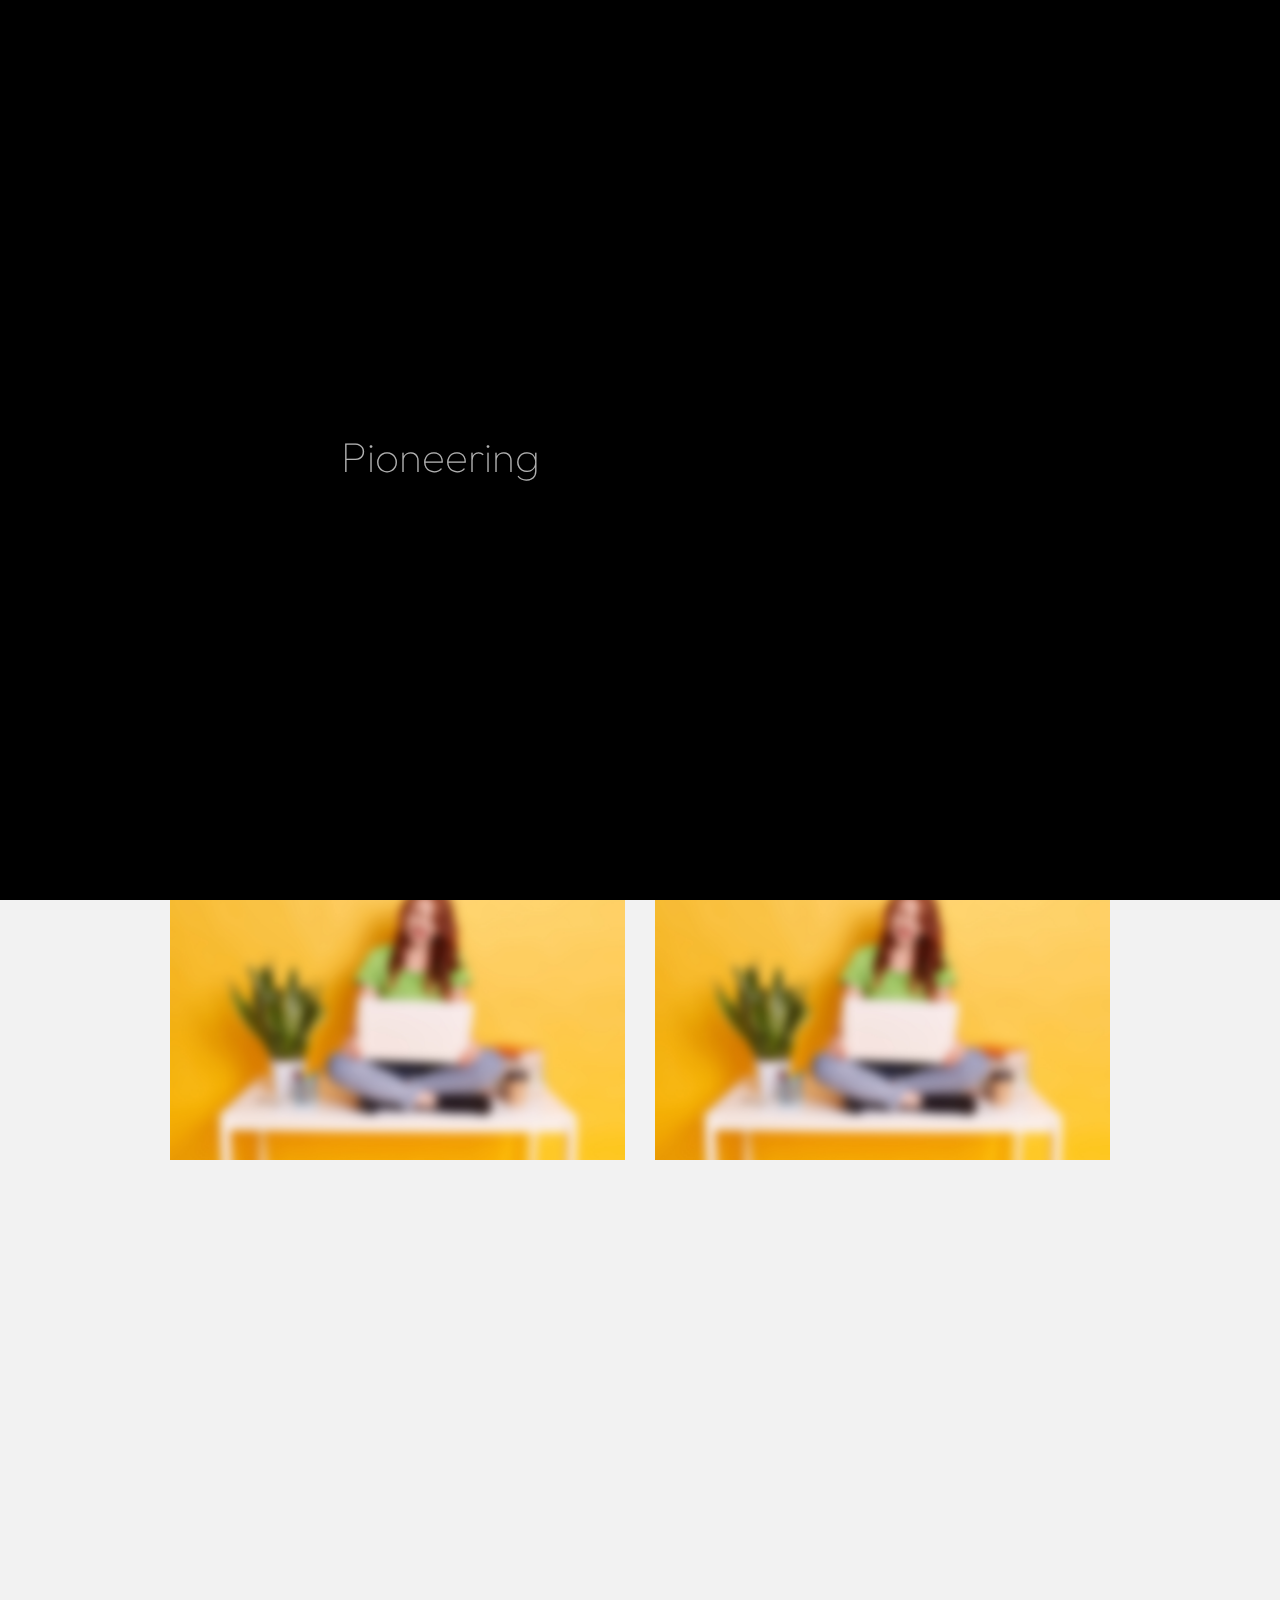
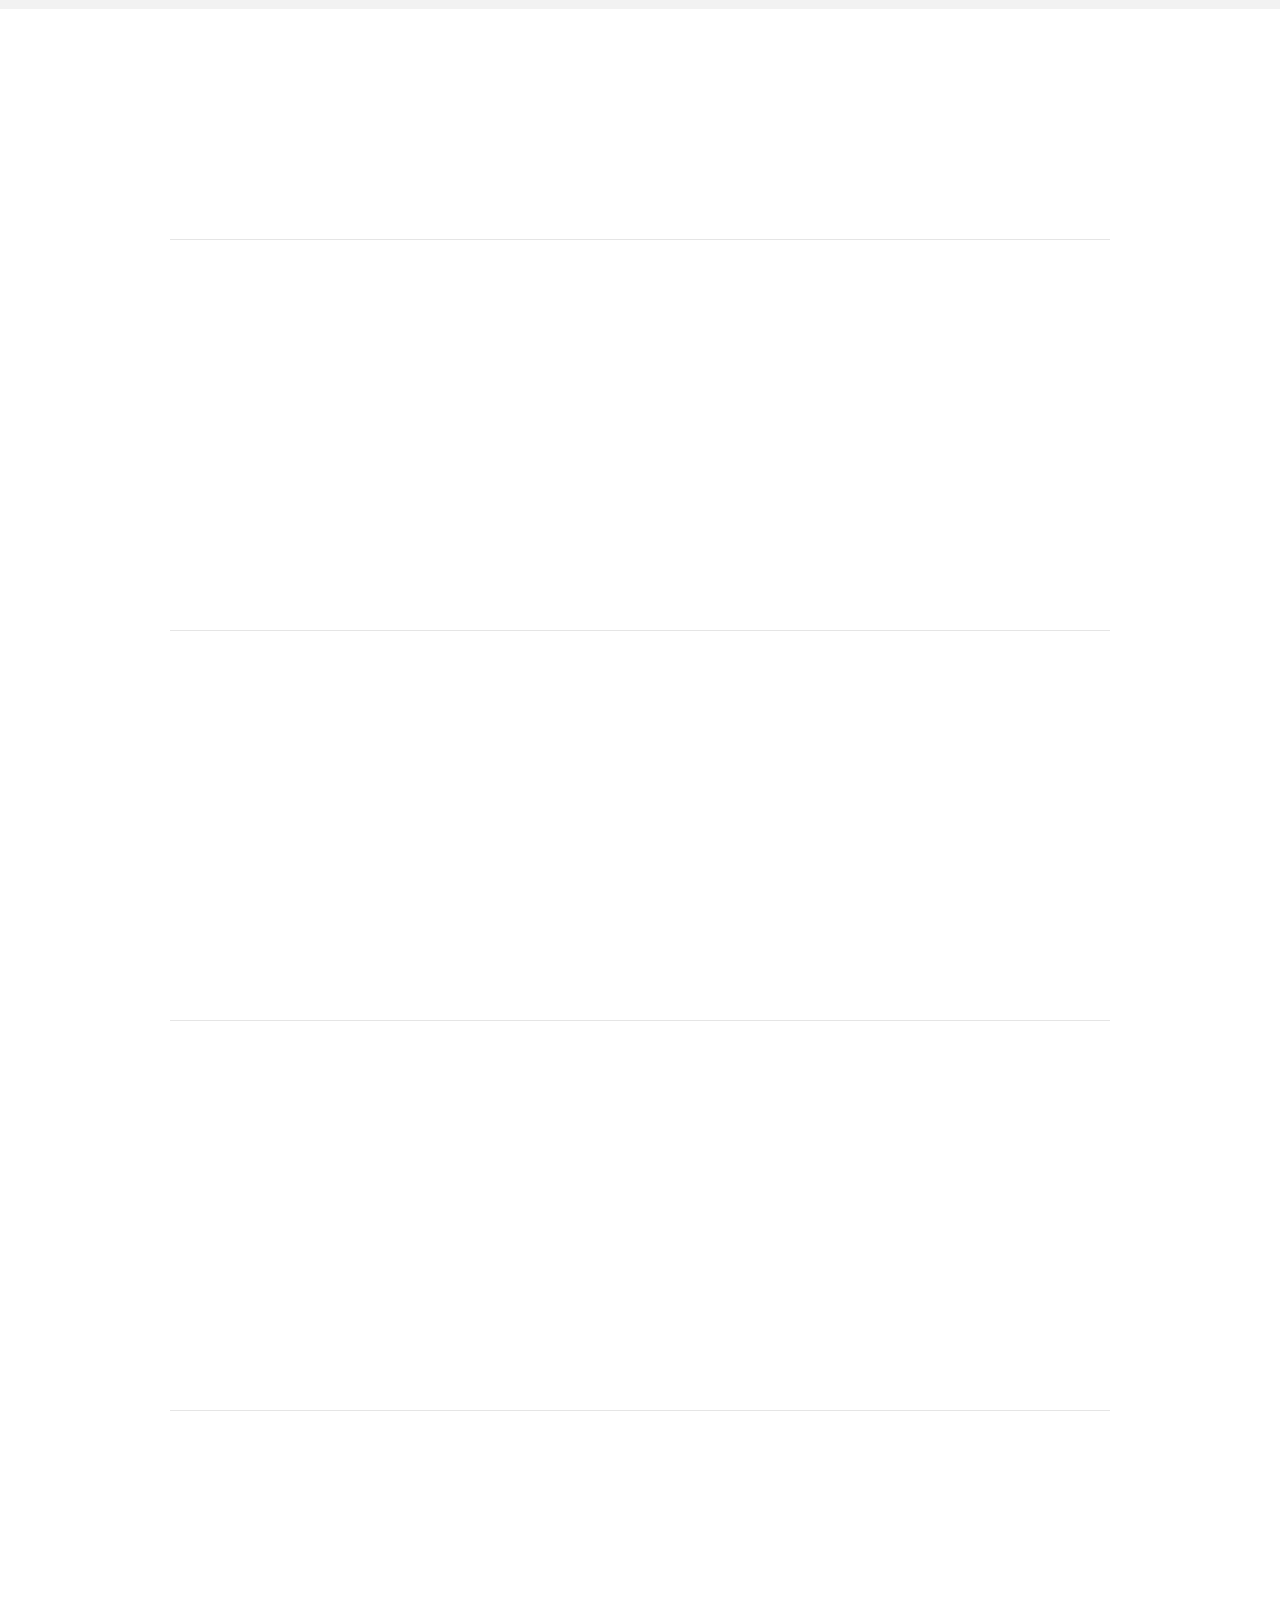
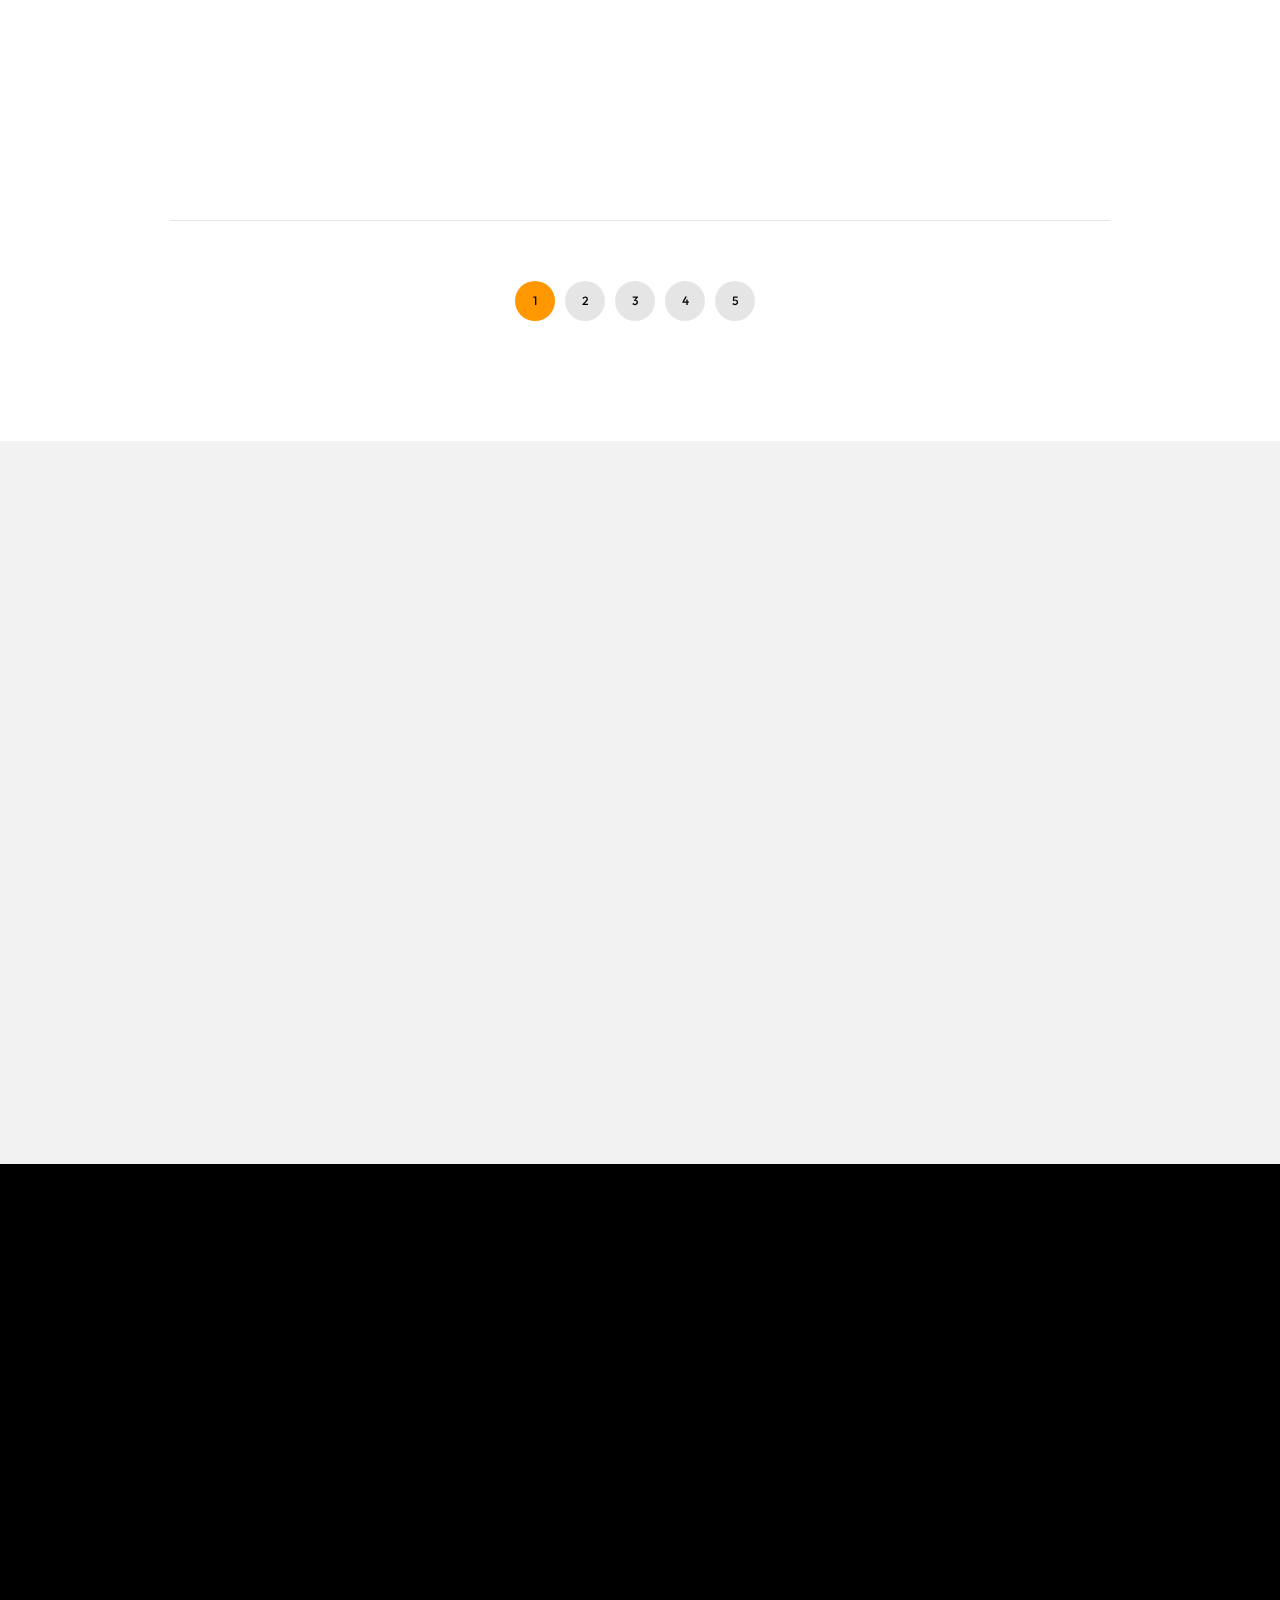
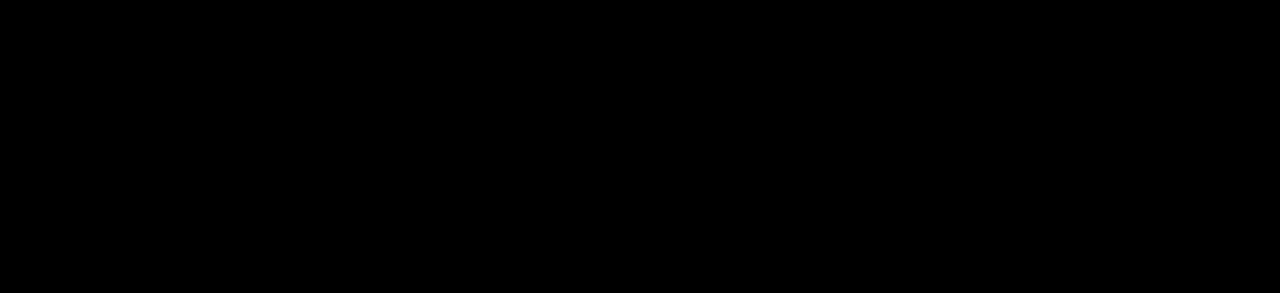
<file: blog.html>
<!DOCTYPE html>
<html lang="zxx">

<head>

    <meta charset="UTF-8">
    <meta name="viewport" content="width=device-width, initial-scale=1.0">
    <meta http-equiv="X-UA-Compatible" content="ie=edge">

    <!-- bootstrap grid css -->
    <link rel="stylesheet" href="css/plugins/bootstrap-grid.css">
    <!-- font awesome css -->
    <link rel="stylesheet" href="css/plugins/font-awesome.min.css">
    <!-- swiper css -->
    <link rel="stylesheet" href="css/plugins/swiper.min.css">
    <!-- fancybox css -->
    <link rel="stylesheet" href="css/plugins/fancybox.min.css">
    <!-- ashley scss -->
    <link rel="stylesheet" href="css/style.css">
    <!-- page name -->
    <title>Ashley</title>

</head>

<body>

    <!-- wrapper -->
    <div class="mil-wrapper" id="top">

        <!-- cursor -->
        <div class="mil-ball">
            <span class="mil-icon-1">
                <svg viewBox="0 0 128 128">
                    <path d="M106.1,41.9c-1.2-1.2-3.1-1.2-4.2,0c-1.2,1.2-1.2,3.1,0,4.2L116.8,61H11.2l14.9-14.9c1.2-1.2,1.2-3.1,0-4.2	c-1.2-1.2-3.1-1.2-4.2,0l-20,20c-1.2,1.2-1.2,3.1,0,4.2l20,20c0.6,0.6,1.4,0.9,2.1,0.9s1.5-0.3,2.1-0.9c1.2-1.2,1.2-3.1,0-4.2	L11.2,67h105.5l-14.9,14.9c-1.2,1.2-1.2,3.1,0,4.2c0.6,0.6,1.4,0.9,2.1,0.9s1.5-0.3,2.1-0.9l20-20c1.2-1.2,1.2-3.1,0-4.2L106.1,41.9	z" />
                </svg>
            </span>
            <div class="mil-more-text">More</div>
            <div class="mil-choose-text">Сhoose</div>
        </div>
        <!-- cursor end -->

        <!-- preloader -->
        <div class="mil-preloader">
            <div class="mil-preloader-animation">
                <div class="mil-pos-abs mil-animation-1">
                    <p class="mil-h3 mil-muted mil-thin">Pioneering</p>
                    <p class="mil-h3 mil-muted">Creative</p>
                    <p class="mil-h3 mil-muted mil-thin">Excellence</p>
                </div>
                <div class="mil-pos-abs mil-animation-2">
                    <div class="mil-reveal-frame">
                        <p class="mil-reveal-box"></p>
                        <p class="mil-h3 mil-muted mil-thin">ashley.com</p>
                    </div>
                </div>
            </div>
        </div>
        <!-- preloader end -->

        <!-- scrollbar progress -->
        <div class="mil-progress-track">
            <div class="mil-progress"></div>
        </div>
        <!-- scrollbar progress end -->

        <!-- menu -->
        <div class="mil-menu-frame">
            <!-- frame clone -->
            <div class="mil-frame-top">
                <a href="home-1.html" class="mil-logo">A.</a>
                <div class="mil-menu-btn">
                    <span></span>
                </div>
            </div>
            <!-- frame clone end -->
            <div class="container">
                <div class="mil-menu-content">
                    <div class="row">
                        <div class="col-xl-5">

                            <nav class="mil-main-menu" id="swupMenu">
                                <ul>
                                    <li class="mil-has-children">
                                        <a href="#.">Homepage</a>
                                        <ul>
                                            <li><a href="home-1.html">Landing page</a></li>
                                            <li><a href="home-2.html">Personal</a></li>
                                            <li><a href="portfolio-3.html">Portfolio slider</a></li>
                                        </ul>
                                    </li>
                                    <li class="mil-has-children">
                                        <a href="#.">Portfolio</a>
                                        <ul>
                                            <li><a href="portfolio-1.html">Grid type 1</a></li>
                                            <li><a href="portfolio-2.html">Grid type 2</a></li>
                                            <li><a href="portfolio-3.html">Slider</a></li>
                                        </ul>
                                    </li>
                                    <li class="mil-has-children">
                                        <a href="#.">Services</a>
                                        <ul>
                                            <li><a href="services.html">Services List</a></li>
                                            <li><a href="service.html">Single service</a></li>
                                        </ul>
                                    </li>
                                    <li class="mil-has-children mil-active">
                                        <a href="#.">Newsletter</a>
                                        <ul>
                                            <li><a href="blog.html">Blog List</a></li>
                                            <li><a href="publication.html">Publication</a></li>
                                        </ul>
                                    </li>
                                    <li class="mil-has-children">
                                        <a href="#.">Other pages</a>
                                        <ul>
                                            <li><a href="team.html">Team</a></li>
                                            <li><a href="contact.html">Contact</a></li>
                                            <li><a href="404.html">404</a></li>
                                        </ul>
                                    </li>
                                </ul>
                            </nav>

                        </div>
                        <div class="col-xl-7">

                            <div class="mil-menu-right-frame">
                                <div class="mil-animation-in">
                                    <div class="mil-animation-frame">
                                        <div class="mil-animation mil-position-1 mil-scale" data-value-1="2" data-value-2="2"></div>
                                    </div>
                                </div>
                                <div class="mil-menu-right">
                                    <div class="row">
                                        <div class="col-lg-8 mil-mb-60">

                                            <h6 class="mil-muted mil-mb-30">Projects</h6>

                                            <ul class="mil-menu-list">
                                                <li><a href="project-1.html" class="mil-light-soft">Interior design studio</a></li>
                                                <li><a href="project-2.html" class="mil-light-soft">Home Security Camera</a></li>
                                                <li><a href="project-3.html" class="mil-light-soft">Kemia Honest Skincare</a></li>
                                                <li><a href="project-4.html" class="mil-light-soft">Cascade of Lava</a></li>
                                                <li><a href="project-5.html" class="mil-light-soft">Air Pro by Molekule</a></li>
                                                <li><a href="project-6.html" class="mil-light-soft">Tony's Chocolonely</a></li>
                                            </ul>

                                        </div>
                                        <div class="col-lg-4 mil-mb-60">

                                            <h6 class="mil-muted mil-mb-30">Useful links</h6>

                                            <ul class="mil-menu-list">
                                                <li><a href="#." class="mil-light-soft">Privacy Policy</a></li>
                                                <li><a href="#." class="mil-light-soft">Terms and conditions</a></li>
                                                <li><a href="#." class="mil-light-soft">Cookie Policy</a></li>
                                                <li><a href="#." class="mil-light-soft">Careers</a></li>
                                            </ul>

                                        </div>
                                    </div>
                                    <div class="mil-divider mil-mb-60"></div>
                                    <div class="row justify-content-between">

                                        <div class="col-lg-4 mil-mb-60">

                                            <h6 class="mil-muted mil-mb-30">Canada</h6>

                                            <p class="mil-light-soft mil-up">71 South Los Carneros Road, California <span class="mil-no-wrap">+51 174 705 812</span></p>

                                        </div>
                                        <div class="col-lg-4 mil-mb-60">

                                            <h6 class="mil-muted mil-mb-30">Germany</h6>

                                            <p class="mil-light-soft">Leehove 40, 2678 MC De Lier, Netherlands <span class="mil-no-wrap">+31 174 705 811</span></p>

                                        </div>
                                    </div>
                                </div>
                            </div>

                        </div>
                    </div>
                </div>
            </div>
        </div>
        <!-- menu -->

        <!-- curtain -->
        <div class="mil-curtain"></div>
        <!-- curtain end -->

        <!-- frame -->
        <div class="mil-frame">
            <div class="mil-frame-top">
                <a href="home-1.html" class="mil-logo">A.</a>
                <div class="mil-menu-btn">
                    <span></span>
                </div>
            </div>
            <div class="mil-frame-bottom">
                <div class="mil-current-page"></div>
                <div class="mil-back-to-top">
                    <a href="#top" class="mil-link mil-dark mil-arrow-place">
                        <span>Back to top</span>
                    </a>
                </div>
            </div>
        </div>
        <!-- frame end -->

        <!-- content -->
        <div class="mil-content">
            <div id="swupMain" class="mil-main-transition">

                <!-- banner -->
                <div class="mil-inner-banner mil-p-0-120">
                    <div class="mil-banner-content mil-up">
                        <div class="mil-animation-frame">
                            <div class="mil-animation mil-position-4 mil-dark mil-scale" data-value-1="6" data-value-2="1.4"></div>
                        </div>
                        <div class="container">
                            <ul class="mil-breadcrumbs mil-mb-60">
                                <li><a href="home-1.html">Homepage</a></li>
                                <li><a href="blog.html">Blog</a></li>
                            </ul>
                            <h1 class="mil-mb-60">Exploring <span class="mil-thin">the World</span> <br> Through Our <span class="mil-thin">Blog</span></h1>
                            <a href="#blog" class="mil-link mil-dark mil-arrow-place mil-down-arrow">
                                <span>Publications</span>
                            </a>
                        </div>
                    </div>
                </div>
                <!-- banner end -->

                <!-- popular -->
                <section class="mil-soft-bg" id="blog">
                    <div class="container mil-p-120-60">
                        <div class="row align-items-center mil-mb-30">
                            <div class="col-lg-6 mil-mb-30">
                                <h3 class="mil-up">Popular Publications:</h3>
                            </div>
                            <div class="col-lg-6 mil-mb-30">
                                <div class="mil-adaptive-right mil-up">
                                    <a href="blog-inner.html" class="mil-link mil-dark mil-arrow-place">
                                        <span>View all</span>
                                    </a>
                                </div>
                            </div>
                        </div>
                        <div class="row">
                            <div class="col-lg-6">

                                <a href="publication.html" class="mil-blog-card mil-mb-60">
                                    <div class="mil-cover-frame mil-up">
                                        <img src="img/blog/1.jpg" alt="cover">
                                    </div>
                                    <div class="mil-post-descr">
                                        <div class="mil-labels mil-up mil-mb-30">
                                            <div class="mil-label mil-upper mil-accent">TECHNOLOGY</div>
                                            <div class="mil-label mil-upper">may 24 2023</div>
                                        </div>
                                        <h4 class="mil-up mil-mb-30">How to Become a Graphic Designer in 10 Simple Steps</h4>
                                        <p class="mil-post-text mil-up mil-mb-30">Lorem ipsum dolor sit amet, consectetur adipisicing elit. Eius sequi commodi dignissimos optio, beatae, eos necessitatibus nisi. Nam cupiditate consectetur nostrum qui! Repellat natus nulla, nisi aliquid, asperiores impedit tempora sequi est reprehenderit cumque explicabo, dicta. Rem nihil ullam totam ea voluptas quibusdam repudiandae id ut at iure! Totam, a!</p>
                                        <div class="mil-link mil-dark mil-arrow-place mil-up">
                                            <span>Read more</span>
                                        </div>
                                    </div>
                                </a>

                            </div>
                            <div class="col-lg-6">

                                <a href="publication.html" class="mil-blog-card mil-mb-60">
                                    <div class="mil-cover-frame mil-up">
                                        <img src="img/blog/2.jpg" alt="cover">
                                    </div>
                                    <div class="mil-post-descr">
                                        <div class="mil-labels mil-up mil-mb-30">
                                            <div class="mil-label mil-upper mil-accent">TECHNOLOGY</div>
                                            <div class="mil-label mil-upper">may 24 2023</div>
                                        </div>
                                        <h4 class="mil-up mil-mb-30">16 Best Graphic Design Online and Offline Courses</h4>
                                        <p class="mil-post-text mil-up mil-mb-30">Lorem ipsum dolor sit amet, consectetur adipisicing elit. Eius sequi commodi dignissimos optio, beatae, eos necessitatibus nisi. Nam cupiditate consectetur nostrum qui! Repellat natus nulla, nisi aliquid, asperiores impedit tempora sequi est reprehenderit cumque explicabo, dicta. Rem nihil ullam totam ea voluptas quibusdam repudiandae id ut at iure! Totam, a!</p>
                                        <div class="mil-link mil-dark mil-arrow-place mil-up">
                                            <span>Read more</span>
                                        </div>
                                    </div>
                                </a>

                            </div>
                        </div>
                    </div>
                </section>
                <!-- popular end -->

                <!-- blog -->
                <section>
                    <div class="container mil-p-120-120">
                        <div class="row align-items-center mil-mb-30">
                            <div class="col-lg-4 mil-mb-30">
                                <h3 class="mil-up">Categories:</h3>
                            </div>
                            <div class="col-lg-8 mil-mb-30">
                                <div class="mil-adaptive-right mil-up">

                                    <ul class="mil-category-list">
                                        <li><a href="blog-inner.html">Design</a></li>
                                        <li><a href="blog-inner.html">Art</a></li>
                                        <li><a href="blog-inner.html">Code</a></li>
                                        <li><a href="blog-inner.html">Technology</a></li>
                                        <li><a href="blog-inner.html" class="mil-active">All categories</a></li>
                                    </ul>
                                </div>
                            </div>
                        </div>
                        <div class="row">
                            <div class="col-lg-12">

                                <a href="publication.html" class="mil-blog-card mil-blog-card-hori mil-more mil-mb-60">
                                    <div class="mil-cover-frame mil-up">
                                        <img src="img/blog/3.jpg" alt="cover">
                                    </div>
                                    <div class="mil-post-descr">
                                        <div class="mil-labels mil-up mil-mb-30">
                                            <div class="mil-label mil-upper mil-accent">TECHNOLOGY</div>
                                            <div class="mil-label mil-upper">may 24 2023</div>
                                        </div>
                                        <h4 class="mil-up mil-mb-30">How to Create a Brand Guide for Your Client</h4>
                                        <p class="mil-post-text mil-up mil-mb-30">Lorem ipsum dolor sit amet, consectetur adipisicing elit. Eius sequi commodi dignissimos optio, beatae, eos necessitatibus nisi. Nam cupiditate consectetur nostrum qui! Repellat natus nulla, nisi aliquid, asperiores impedit tempora sequi est reprehenderit cumque explicabo, dicta. Rem nihil ullam totam ea voluptas quibusdam repudiandae id ut at iure! Totam, a!</p>
                                        <div class="mil-link mil-dark mil-arrow-place mil-up">
                                            <span>Read more</span>
                                        </div>
                                    </div>
                                </a>

                            </div>
                            <div class="col-lg-12">

                                <a href="publication.html" class="mil-blog-card mil-blog-card-hori mil-more mil-mb-60">
                                    <div class="mil-cover-frame mil-up">
                                        <img src="img/blog/4.jpg" alt="cover">
                                    </div>
                                    <div class="mil-post-descr">
                                        <div class="mil-labels mil-up mil-mb-30">
                                            <div class="mil-label mil-upper mil-accent">TECHNOLOGY</div>
                                            <div class="mil-label mil-upper">may 24 2023</div>
                                        </div>
                                        <h4 class="mil-up mil-mb-30">Color Psychology in Art and Design</h4>
                                        <p class="mil-post-text mil-up mil-mb-30">Lorem ipsum dolor sit amet, consectetur adipisicing elit. Eius sequi commodi dignissimos optio, beatae, eos necessitatibus nisi. Nam cupiditate consectetur nostrum qui! Repellat natus nulla, nisi aliquid, asperiores impedit tempora sequi est reprehenderit cumque explicabo, dicta. Rem nihil ullam totam ea voluptas quibusdam repudiandae id ut at iure! Totam, a!</p>
                                        <div class="mil-link mil-dark mil-arrow-place mil-up">
                                            <span>Read more</span>
                                        </div>
                                    </div>
                                </a>

                            </div>
                            <div class="col-lg-12">

                                <a href="publication.html" class="mil-blog-card mil-blog-card-hori mil-more mil-mb-60">
                                    <div class="mil-cover-frame mil-up">
                                        <img src="img/blog/5.jpg" alt="cover">
                                    </div>
                                    <div class="mil-post-descr">
                                        <div class="mil-labels mil-up mil-mb-30">
                                            <div class="mil-label mil-upper mil-accent">TECHNOLOGY</div>
                                            <div class="mil-label mil-upper">may 24 2023</div>
                                        </div>
                                        <h4 class="mil-up mil-mb-30">How to Design a Repeating Pattern</h4>
                                        <p class="mil-post-text mil-up mil-mb-30">Lorem ipsum dolor sit amet, consectetur adipisicing elit. Eius sequi commodi dignissimos optio, beatae, eos necessitatibus nisi. Nam cupiditate consectetur nostrum qui! Repellat natus nulla, nisi aliquid, asperiores impedit tempora sequi est reprehenderit cumque explicabo, dicta. Rem nihil ullam totam ea voluptas quibusdam repudiandae id ut at iure! Totam, a!</p>
                                        <div class="mil-link mil-dark mil-arrow-place mil-up">
                                            <span>Read more</span>
                                        </div>
                                    </div>
                                </a>

                            </div>
                            <div class="col-lg-12">

                                <a href="publication.html" class="mil-blog-card mil-blog-card-hori mil-more mil-mb-60">
                                    <div class="mil-cover-frame mil-up">
                                        <img src="img/blog/6.jpg" alt="cover">
                                    </div>
                                    <div class="mil-post-descr">
                                        <div class="mil-labels mil-up mil-mb-30">
                                            <div class="mil-label mil-upper mil-accent">TECHNOLOGY</div>
                                            <div class="mil-label mil-upper">may 24 2023</div>
                                        </div>
                                        <h4 class="mil-up mil-mb-30">How to Never Reach Creative Burnout</h4>
                                        <p class="mil-post-text mil-up mil-mb-30">Lorem ipsum dolor sit amet, consectetur adipisicing elit. Eius sequi commodi dignissimos optio, beatae, eos necessitatibus nisi. Nam cupiditate consectetur nostrum qui! Repellat natus nulla, nisi aliquid, asperiores impedit tempora sequi est reprehenderit cumque explicabo, dicta. Rem nihil ullam totam ea voluptas quibusdam repudiandae id ut at iure! Totam, a!</p>
                                        <div class="mil-link mil-dark mil-arrow-place mil-up">
                                            <span>Read more</span>
                                        </div>
                                    </div>
                                </a>

                            </div>
                            <div class="col-lg-12">
                                <div class="mil-pagination">
                                    <a href="blog-inner.html" class="mil-pagination-btn mil-active">1</a>
                                    <a href="blog-inner.html" class="mil-pagination-btn">2</a>
                                    <a href="blog-inner.html" class="mil-pagination-btn">3</a>
                                    <a href="blog-inner.html" class="mil-pagination-btn">4</a>
                                    <a href="blog-inner.html" class="mil-pagination-btn">5</a>
                                </div>
                            </div>
                        </div>
                    </div>
                </section>
                <!-- blog end -->

                <!-- call to action -->
                <section class="mil-soft-bg">
                    <div class="container mil-p-120-120">
                        <div class="row">
                            <div class="col-lg-10">

                                <span class="mil-suptitle mil-suptitle-right mil-suptitle-dark mil-up">Looking to make your mark? We'll help you turn <br> your project into a success story.</span>

                            </div>
                        </div>
                        <div class="mil-center">
                            <h2 class="mil-up mil-mb-60">Stay up-to-date <span class="mil-thin">with the</span><br> latest news by <span class="mil-thin">subscribing</span><br> to our <span class="mil-thin">newsletter!</span></h2>
                            <div class="row justify-content-center mil-up">
                                <div class="col-lg-4">
                                    <form class="mil-subscribe-form mil-subscribe-form-2 mil-up">
                                        <input type="text" placeholder="Enter our email">
                                        <button type="submit" class="mil-button mil-icon-button-sm mil-arrow-place"></button>
                                    </form>
                                </div>
                            </div>
                        </div>
                    </div>
                </section>
                <!-- call to action end -->

                <!-- footer -->
                <footer class="mil-dark-bg">
                    <div class="mi-invert-fix">
                        <div class="container mil-p-120-60">
                            <div class="row justify-content-between">
                                <div class="col-md-4 col-lg-4 mil-mb-60">

                                    <div class="mil-muted mil-logo mil-up mil-mb-30">Ashley.</div>

                                    <p class="mil-light-soft mil-up mil-mb-30">Subscribe our newsletter:</p>

                                    <form class="mil-subscribe-form mil-up">
                                        <input type="text" placeholder="Enter our email">
                                        <button type="submit" class="mil-button mil-icon-button-sm mil-arrow-place"></button>
                                    </form>

                                </div>
                                <div class="col-md-7 col-lg-6">
                                    <div class="row justify-content-end">
                                        <div class="col-md-6 col-lg-7">

                                            <nav class="mil-footer-menu mil-mb-60">
                                                <ul>
                                                    <li class="mil-up mil-active">
                                                        <a href="home-1.html">Home</a>
                                                    </li>
                                                    <li class="mil-up">
                                                        <a href="portfolio-1.html">Portfolio</a>
                                                    </li>
                                                    <li class="mil-up">
                                                        <a href="services.html">Services</a>
                                                    </li>
                                                    <li class="mil-up">
                                                        <a href="contact.html">Contact</a>
                                                    </li>
                                                    <li class="mil-up">
                                                        <a href="blog.html">Blog</a>
                                                    </li>
                                                </ul>
                                            </nav>

                                        </div>
                                        <div class="col-md-6 col-lg-5">

                                            <ul class="mil-menu-list mil-up mil-mb-60">
                                                <li><a href="#." class="mil-light-soft">Privacy Policy</a></li>
                                                <li><a href="#." class="mil-light-soft">Terms and conditions</a></li>
                                                <li><a href="#." class="mil-light-soft">Cookie Policy</a></li>
                                                <li><a href="#." class="mil-light-soft">Careers</a></li>
                                            </ul>

                                        </div>
                                    </div>
                                </div>
                            </div>

                            <div class="row justify-content-between flex-sm-row-reverse">
                                <div class="col-md-7 col-lg-6">

                                    <div class="row justify-content-between">

                                        <div class="col-md-6 col-lg-5 mil-mb-60">

                                            <h6 class="mil-muted mil-up mil-mb-30">Canada</h6>

                                            <p class="mil-light-soft mil-up">71 South Los Carneros Road, California <span class="mil-no-wrap">+51 174 705 812</span></p>

                                        </div>
                                        <div class="col-md-6 col-lg-5 mil-mb-60">

                                            <h6 class="mil-muted mil-up mil-mb-30">Germany</h6>

                                            <p class="mil-light-soft mil-up">Leehove 40, 2678 MC De Lier, Netherlands <span class="mil-no-wrap">+31 174 705 811</span></p>

                                        </div>
                                    </div>

                                </div>
                                <div class="col-md-4 col-lg-6 mil-mb-60">

                                    <div class="mil-vert-between">
                                        <div class="mil-mb-30">
                                            <ul class="mil-social-icons mil-up">
                                                <li><a href="#." target="_blank" class="social-icon"> <i class="far fa-circle"></i></a></li>
                                                <li><a href="#." target="_blank" class="social-icon"> <i class="far fa-circle"></i></a></li>
                                                <li><a href="#." target="_blank" class="social-icon"> <i class="far fa-circle"></i></a></li>
                                                <li><a href="#." target="_blank" class="social-icon"> <i class="far fa-circle"></i></a></li>
                                            </ul>
                                        </div>
                                        <p class="mil-light-soft mil-up">© Copyright 2023 - Mil. All Rights Reserved.</p>
                                    </div>

                                </div>
                            </div>
                        </div>
                    </div>
                </footer>
                <!-- footer end -->

                <!-- hidden elements -->
                <div class="mil-hidden-elements">
                    <div class="mil-dodecahedron">
                        <div class="mil-pentagon">
                            <div></div>
                            <div></div>
                            <div></div>
                            <div></div>
                            <div></div>
                        </div>
                        <div class="mil-pentagon">
                            <div></div>
                            <div></div>
                            <div></div>
                            <div></div>
                            <div></div>
                        </div>
                        <div class="mil-pentagon">
                            <div></div>
                            <div></div>
                            <div></div>
                            <div></div>
                            <div></div>
                        </div>
                        <div class="mil-pentagon">
                            <div></div>
                            <div></div>
                            <div></div>
                            <div></div>
                            <div></div>
                        </div>
                        <div class="mil-pentagon">
                            <div></div>
                            <div></div>
                            <div></div>
                            <div></div>
                            <div></div>
                        </div>
                        <div class="mil-pentagon">
                            <div></div>
                            <div></div>
                            <div></div>
                            <div></div>
                            <div></div>
                        </div>
                        <div class="mil-pentagon">
                            <div></div>
                            <div></div>
                            <div></div>
                            <div></div>
                            <div></div>
                        </div>
                        <div class="mil-pentagon">
                            <div></div>
                            <div></div>
                            <div></div>
                            <div></div>
                            <div></div>
                        </div>
                        <div class="mil-pentagon">
                            <div></div>
                            <div></div>
                            <div></div>
                            <div></div>
                            <div></div>
                        </div>
                        <div class="mil-pentagon">
                            <div></div>
                            <div></div>
                            <div></div>
                            <div></div>
                            <div></div>
                        </div>
                        <div class="mil-pentagon">
                            <div></div>
                            <div></div>
                            <div></div>
                            <div></div>
                            <div></div>
                        </div>
                        <div class="mil-pentagon">
                            <div></div>
                            <div></div>
                            <div></div>
                            <div></div>
                            <div></div>
                        </div>
                    </div>

                    <svg xmlns="http://www.w3.org/2000/svg" viewBox="0 0 24 24" class="mil-arrow">
                        <path d="M 14 5.3417969 C 13.744125 5.3417969 13.487969 5.4412187 13.292969 5.6367188 L 13.207031 5.7226562 C 12.816031 6.1136563 12.816031 6.7467188 13.207031 7.1367188 L 17.070312 11 L 4 11 C 3.448 11 3 11.448 3 12 C 3 12.552 3.448 13 4 13 L 17.070312 13 L 13.207031 16.863281 C 12.816031 17.254281 12.816031 17.887344 13.207031 18.277344 L 13.292969 18.363281 C 13.683969 18.754281 14.317031 18.754281 14.707031 18.363281 L 20.363281 12.707031 C 20.754281 12.316031 20.754281 11.682969 20.363281 11.292969 L 14.707031 5.6367188 C 14.511531 5.4412187 14.255875 5.3417969 14 5.3417969 z" />
                    </svg>

                    <svg width="250" viewBox="0 0 300 1404" fill="none" xmlns="http://www.w3.org/2000/svg" class="mil-lines">
                        <path fill-rule="evenodd" clip-rule="evenodd" d="M1 892L1 941H299V892C299 809.71 232.29 743 150 743C67.7096 743 1 809.71 1 892ZM0 942H300V892C300 809.157 232.843 742 150 742C67.1573 742 0 809.157 0 892L0 942Z" class="mil-move" />
                        <path fill-rule="evenodd" clip-rule="evenodd" d="M299 146V97L1 97V146C1 228.29 67.7096 295 150 295C232.29 295 299 228.29 299 146ZM300 96L0 96V146C0 228.843 67.1573 296 150 296C232.843 296 300 228.843 300 146V96Z" class="mil-move" />
                        <path fill-rule="evenodd" clip-rule="evenodd" d="M299 1H1V1403H299V1ZM0 0V1404H300V0H0Z" />
                        <path fill-rule="evenodd" clip-rule="evenodd" d="M150 -4.37115e-08L150 1404L149 1404L149 0L150 -4.37115e-08Z" />
                        <path fill-rule="evenodd" clip-rule="evenodd" d="M150 1324C232.29 1324 299 1257.29 299 1175C299 1092.71 232.29 1026 150 1026C67.7096 1026 1 1092.71 1 1175C1 1257.29 67.7096 1324 150 1324ZM150 1325C232.843 1325 300 1257.84 300 1175C300 1092.16 232.843 1025 150 1025C67.1573 1025 0 1092.16 0 1175C0 1257.84 67.1573 1325 150 1325Z" class="mil-move" />
                        <path fill-rule="evenodd" clip-rule="evenodd" d="M300 1175H0V1174H300V1175Z" class="mil-move" />
                        <path fill-rule="evenodd" clip-rule="evenodd" d="M150 678C232.29 678 299 611.29 299 529C299 446.71 232.29 380 150 380C67.7096 380 1 446.71 1 529C1 611.29 67.7096 678 150 678ZM150 679C232.843 679 300 611.843 300 529C300 446.157 232.843 379 150 379C67.1573 379 0 446.157 0 529C0 611.843 67.1573 679 150 679Z" class="mil-move" />
                        <path fill-rule="evenodd" clip-rule="evenodd" d="M299 380H1V678H299V380ZM0 379V679H300V379H0Z" class="mil-move" />
                    </svg>
                </div>
                <!-- hidden elements end -->

            </div>
        </div>
        <!-- content -->
    </div>
    <!-- wrapper end -->

    <!-- jQuery js -->
    <script src="js/plugins/jquery.min.js"></script>
    <!-- swup js -->
    <script src="js/plugins/swup.min.js"></script>
    <!-- swiper js -->
    <script src="js/plugins/swiper.min.js"></script>
    <!-- fancybox js -->
    <script src="js/plugins/fancybox.min.js"></script>
    <!-- gsap js -->
    <script src="js/plugins/gsap.min.js"></script>
    <!-- scroll smoother -->
    <script src="js/plugins/smooth-scroll.js"></script>
    <!-- scroll trigger js -->
    <script src="js/plugins/ScrollTrigger.min.js"></script>
    <!-- scroll to js -->
    <script src="js/plugins/ScrollTo.min.js"></script>
    <!-- ashley js -->
    <script src="js/main.js"></script>

</body>

</html>
</file>
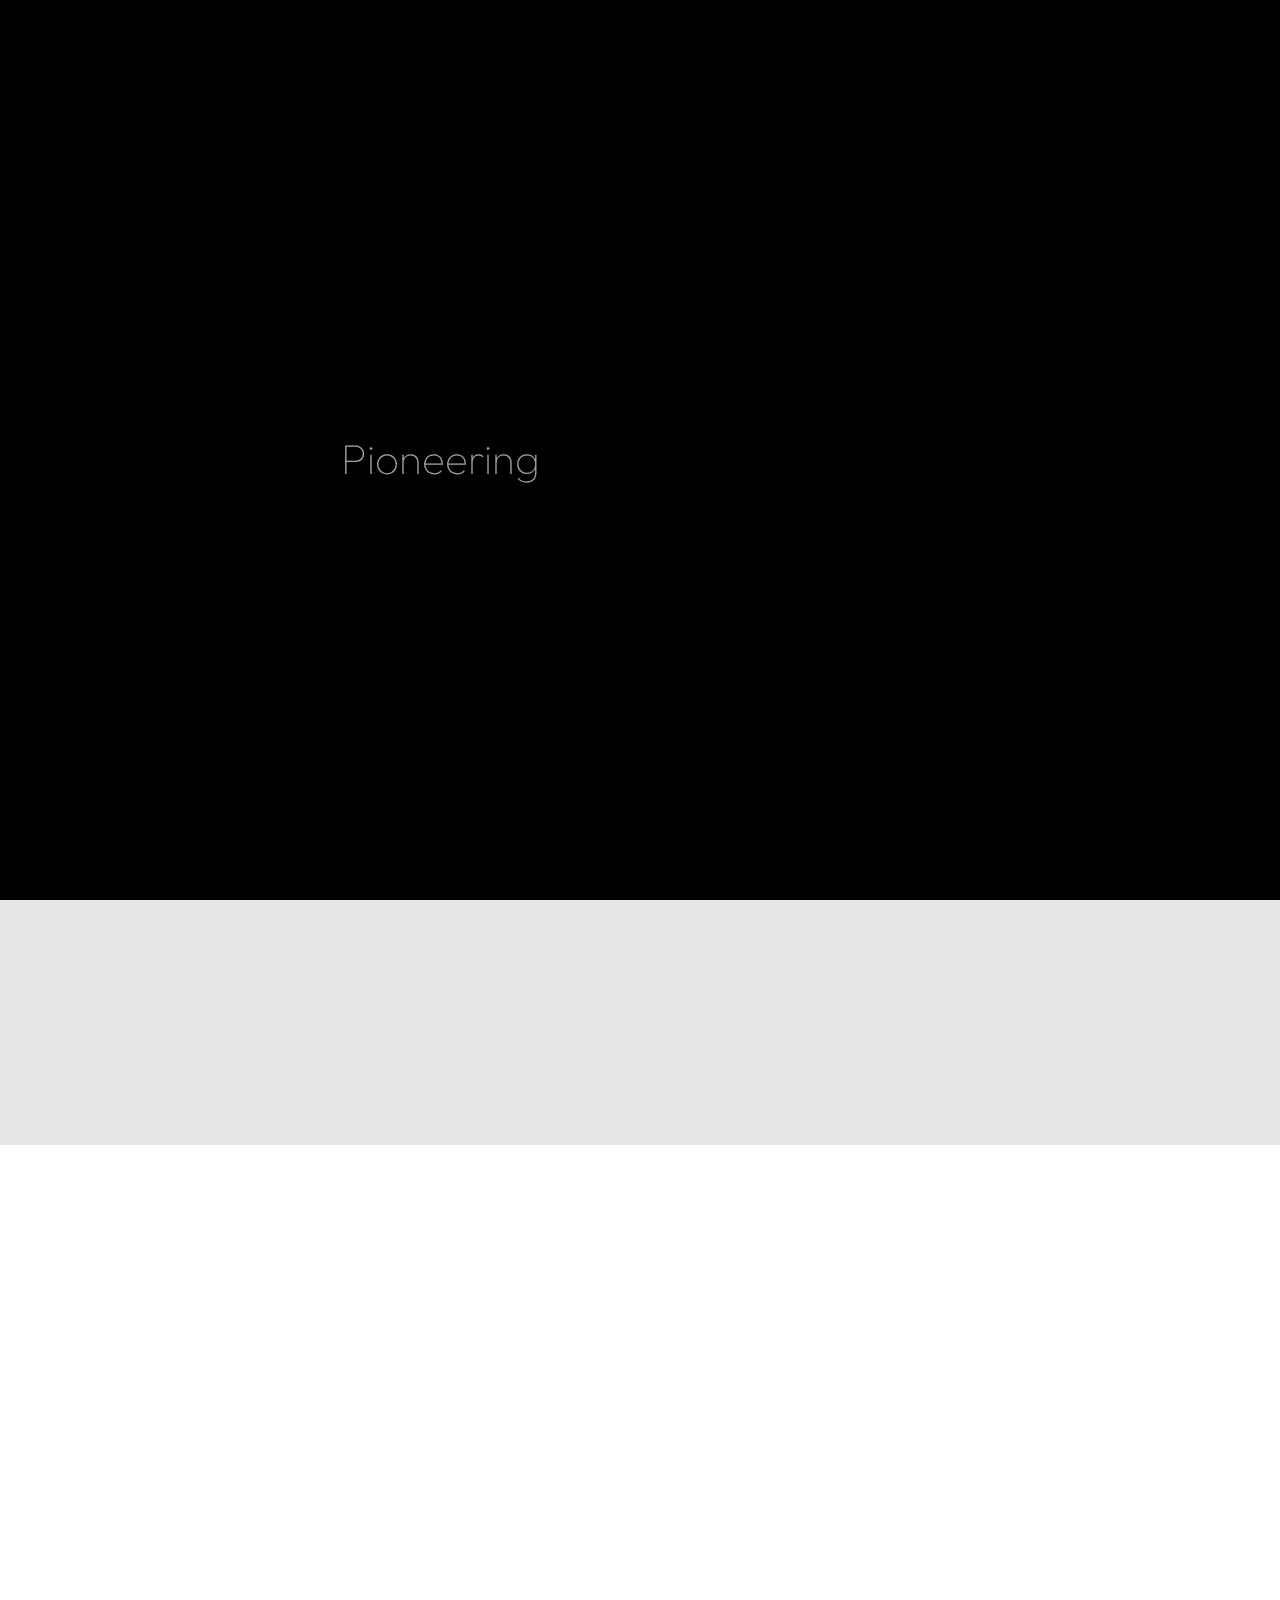
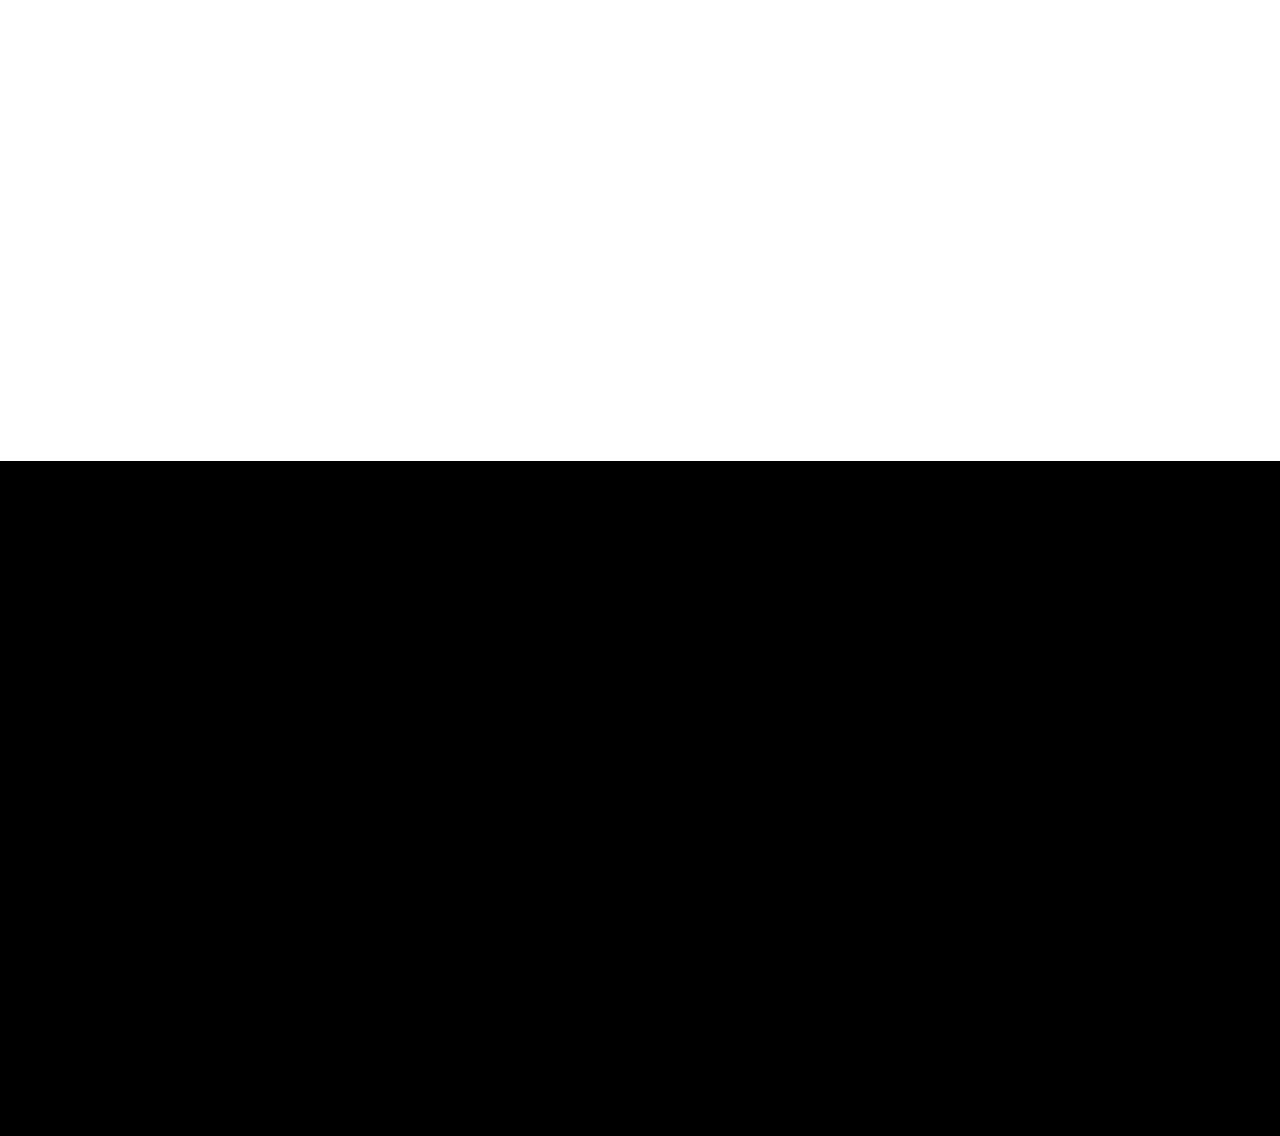
<file: contact.html>
<!DOCTYPE html>
<html lang="zxx">

<head>

    <meta charset="UTF-8">
    <meta name="viewport" content="width=device-width, initial-scale=1.0">
    <meta http-equiv="X-UA-Compatible" content="ie=edge">

    <!-- bootstrap grid css -->
    <link rel="stylesheet" href="css/plugins/bootstrap-grid.css">
    <!-- font awesome css -->
    <link rel="stylesheet" href="css/plugins/font-awesome.min.css">
    <!-- swiper css -->
    <link rel="stylesheet" href="css/plugins/swiper.min.css">
    <!-- fancybox css -->
    <link rel="stylesheet" href="css/plugins/fancybox.min.css">
    <!-- ashley scss -->
    <link rel="stylesheet" href="css/style.css">

    <!-- jQuery js -->
<script src="js/plugins/jquery.min.js"></script>
<!-- swup js -->
<script src="js/plugins/swup.min.js"></script>
<!-- swiper js -->
<script src="js/plugins/swiper.min.js"></script>
<!-- fancybox js -->
<script src="js/plugins/fancybox.min.js"></script>
<!-- gsap js -->
<script src="js/plugins/gsap.min.js"></script>
<!-- scroll smoother -->
<script src="js/plugins/smooth-scroll.js"></script>
<!-- scroll trigger js -->
<script src="js/plugins/ScrollTrigger.min.js"></script>
<!-- scroll to js -->
<script src="js/plugins/ScrollTo.min.js"></script>
<!-- ashley js -->
<script src="js/main.js"></script>
    <!-- page name -->
    <title>Ux First</title>
    <link rel="shortcut icon" type="image/jpg" href="/img/ux first.jpeg"/>

</head>

<body>

    <!-- wrapper -->
    <div class="mil-wrapper" id="top">

        <!-- cursor -->
        <div class="mil-ball">
            <span class="mil-icon-1">
                <svg viewBox="0 0 128 128">
                    <path d="M106.1,41.9c-1.2-1.2-3.1-1.2-4.2,0c-1.2,1.2-1.2,3.1,0,4.2L116.8,61H11.2l14.9-14.9c1.2-1.2,1.2-3.1,0-4.2	c-1.2-1.2-3.1-1.2-4.2,0l-20,20c-1.2,1.2-1.2,3.1,0,4.2l20,20c0.6,0.6,1.4,0.9,2.1,0.9s1.5-0.3,2.1-0.9c1.2-1.2,1.2-3.1,0-4.2	L11.2,67h105.5l-14.9,14.9c-1.2,1.2-1.2,3.1,0,4.2c0.6,0.6,1.4,0.9,2.1,0.9s1.5-0.3,2.1-0.9l20-20c1.2-1.2,1.2-3.1,0-4.2L106.1,41.9	z" />
                </svg>
            </span>
            <div class="mil-more-text">More</div>
            <div class="mil-choose-text">Сhoose</div>
        </div>
        <!-- cursor end -->

        <!-- preloader -->
        <div class="mil-preloader">
            <div class="mil-preloader-animation">
                <div class="mil-pos-abs mil-animation-1">
                    <p class="mil-h3 mil-muted mil-thin">Pioneering</p>
                    <p class="mil-h3 mil-muted">Creative</p>
                    <p class="mil-h3 mil-muted mil-thin">Excellence</p>
                </div>
                <div class="mil-pos-abs mil-animation-2">
                    <div class="mil-reveal-frame">
                        <p class="mil-reveal-box"></p>
                        <p class="mil-h3 mil-muted mil-thin">uxfirst.com</p>
                    </div>
                </div>
            </div>
        </div>
        <!-- preloader end -->

        <!-- scrollbar progress -->
        <div class="mil-progress-track">
            <div class="mil-progress"></div>
        </div>
        <!-- scrollbar progress end -->

        <!-- menu -->
        <div class="mil-menu-frame">
            <!-- frame clone -->
            <div class="mil-frame-top">
                <a href="index.html" class="mil-logo">Ux First.</a>
                <div class="mil-menu-btn">
                    <span></span>
                </div>
            </div>
            <!-- frame clone end -->
            <div class="container">
                <div class="mil-menu-content">
                    <div class="row">
                        <div class="col-xl-5">

                            <nav class="mil-main-menu" id="swupMenu">
                                <ul>
                                    <li class="mil-has-children mil-active">
                                        <a href="index.html">Home</a>
                                        <!-- <ul>
                                            <li><a href="index.html">Landing page</a></li>
                                            <li><a href="home-2.html">Personal</a></li>
                                            <li><a href="portfolio.html">Portfolio slider</a></li>
                                        </ul> -->
                                    </li>
                                    <li class="mil-has-children">
                                        <a href="portfolio.html">Portfolio</a>
                                        <!-- <ul>
                                            <li><a href="portfolio-1.html">Grid type 1</a></li>
                                            <li><a href="portfolio-2.html">Grid type 2</a></li>
                                            <li><a href="portfolio.html">Slider</a></li>
                                        </ul> -->
                                    </li>
                                    <li class="mil-has-children">
                                        <a href="services.html">Services</a>
                                        <!-- <ul>
                                            <li><a href="services.html">Services List</a></li>
                                            <li><a href="service.html">Single service</a></li>
                                        </ul> -->
                                    </li>
                                    <li><a href="contact.html">Contact</a></li>
                                    <!-- <li class="mil-has-children">
                                        <a href="#.">Newsletter</a>
                                        <ul>
                                            <li><a href="blog.html">Blog List</a></li>
                                            <li><a href="publication.html">Publication</a></li>
                                        </ul>
                                    </li> -->
                                    <!-- <li class="mil-has-children">
                                        <a href="#.">Other pages</a>
                                        <ul>
                                            <li><a href="team.html">Team</a></li>
                                            <li><a href="contact.html">Contact</a></li>
                                            <li><a href="404.html">404</a></li>
                                        </ul>
                                    </li> -->
                                </ul>
                            </nav>

                        </div>
                        <!-- <div class="col-xl-7">

                            <div class="mil-menu-right-frame">
                                <div class="mil-animation-in">
                                    <div class="mil-animation-frame">
                                        <div class="mil-animation mil-position-1 mil-scale" data-value-1="2" data-value-2="2"></div>
                                    </div>
                                </div>
                                <div class="mil-menu-right">
                                    <div class="row">
                                        <div class="col-lg-8 mil-mb-60">

                                            <h6 class="mil-muted mil-mb-30">Projects</h6>

                                            <ul class="mil-menu-list">
                                                <li><a href="project-1.html" class="mil-light-soft">Interior design studio</a></li>
                                                <li><a href="project-2.html" class="mil-light-soft">Home Security Camera</a></li>
                                                <li><a href="project-3.html" class="mil-light-soft">Kemia Honest Skincare</a></li>
                                                <li><a href="project-4.html" class="mil-light-soft">Cascade of Lava</a></li>
                                                <li><a href="project-5.html" class="mil-light-soft">Air Pro by Molekule</a></li>
                                                <li><a href="project-6.html" class="mil-light-soft">Tony's Chocolonely</a></li>
                                            </ul>

                                        </div>
                                        <div class="col-lg-4 mil-mb-60">

                                            <h6 class="mil-muted mil-mb-30">Useful links</h6>

                                            <ul class="mil-menu-list">
                                                <li><a href="#." class="mil-light-soft">Privacy Policy</a></li>
                                                <li><a href="#." class="mil-light-soft">Terms and conditions</a></li>
                                                <li><a href="#." class="mil-light-soft">Cookie Policy</a></li>
                                                <li><a href="#." class="mil-light-soft">Careers</a></li>
                                            </ul>

                                        </div>
                                    </div>
                                    <div class="mil-divider mil-mb-60"></div>
                                    <div class="row justify-content-between">

                                        <div class="col-lg-4 mil-mb-60">

                                            <h6 class="mil-muted mil-mb-30">Uganda</h6>

                                            <p class="mil-light-soft mil-up">71 South Los Carneros Road, California <span class="mil-no-wrap">+51 174 705 812</span></p>

                                        </div>
                                        <div class="col-lg-4 mil-mb-60">

                                            <h6 class="mil-muted mil-mb-30">Germany</h6>

                                            <p class="mil-light-soft">Leehove 40, 2678 MC De Lier, Netherlands <span class="mil-no-wrap">+31 174 705 811</span></p>

                                        </div>
                                    </div>
                                </div>
                            </div>

                        </div> ------ -->
                    </div>
                </div>
            </div>
        </div>
        <!-- menu -->
        
        <!-- curtain -->
        <div class="mil-curtain"></div>
        <!-- curtain end -->

        <!-- frame -->
        <div class="mil-frame">
            <div class="mil-frame-top">
                <a href="index.html" class="mil-logo">Ux First.</a>
                <div class="mil-menu-btn">
                    <span></span>
                </div>
            </div>
            <div class="mil-frame-bottom">
                <div class="mil-current-page"></div>
                <div class="mil-back-to-top">
                    <a href="#top" class="mil-link mil-dark mil-arrow-place">
                        <span>Back to top</span>
                    </a>
                </div>
            </div>
        </div>
        <!-- frame end -->

        <!-- content -->
        <div class="mil-content">
            <div id="swupMain" class="mil-main-transition">

                <!-- banner -->
                <div class="mil-inner-banner mil-p-0-120">
                    <div class="mil-banner-content mil-center mil-up">
                        <div class="container">
                            <ul class="mil-breadcrumbs mil-center mil-mb-60">
                                <li><a href="index.html">Homepage</a></li>
                                <li><a href="contact.html">Contact</a></li>
                            </ul>
                            <h1 class="mil-mb-60">Get in touch!</h1>
                            <a href="#contact" class="mil-link mil-dark mil-arrow-place mil-down-arrow">
                                <span>Send message</span>
                            </a>
                        </div>
                    </div>
                </div>
                <!-- banner end -->

                <!-- map -->
                <div class="mil-map-frame mil-up">
                    <div class="mil-map">
                        <iframe src="https://www.google.com/maps/embed?pb=!1m14!1m8!1m3!1d1396.5769090312324!2d-73.6519672!3d45.5673453!3m2!1i1024!2i768!4f13.1!3m3!1m2!1s0x4cc91f8abc30e0ff%3A0xfc6d9cbb49022e9c!2sManoir%20Saint-Joseph!5e0!3m2!1sen!2sua!4v1685485811069!5m2!1sen!2sua" style="border:0;" allowfullscreen="" loading="lazy" referrerpolicy="no-referrer-when-downgrade"></iframe>
                    </div>
                </div>
                <!-- map end -->

                <!-- contact form -->
                <section id="contact">
                    <div class="container mil-p-120-90">
                        <h3 class="mil-center mil-up mil-mb-120">Let's <span class="mil-thin">Talk</span></h3>
                        <form class="row align-items-center">
                            <div class="col-lg-6 mil-up">
                                <input type="text" placeholder="What's your name">
                            </div>
                            <div class="col-lg-6 mil-up">
                                <input type="email" placeholder="Your Email">
                            </div>
                            <div class="col-lg-12 mil-up">
                                <textarea placeholder="Tell us about our project"></textarea>
                            </div>
                            <div class="col-lg-8">
                                <p class="mil-up mil-mb-30"><span class="mil-accent">*</span> We promise not to disclose your personal information to third parties.</p>
                            </div>
                            <div class="col-lg-4">
                                <div class="mil-adaptive-right mil-up mil-mb-30">
                                    <button type="submit" class="mil-button mil-arrow-place">
                                        <span>Send message</span>
                                    </button>
                                </div>
                            </div>
                        </form>
                    </div>
                </section>
                <!-- contact form end -->

 <!-- footer -->
 <footer class="mil-dark-bg">
    <div class="mi-invert-fix">
        <div class="container mil-p-120-60">
            <div class="row justify-content-between">
                <div class="col-md-4 col-lg-4 mil-mb-60">

                    <div class="mil-muted mil-logo mil-up mil-mb-30">Ux First.</div>

                    <p class="mil-light-soft mil-up mil-mb-30">Subscribe our newsletter:</p>

                    <form class="mil-subscribe-form mil-up">
                        <input type="text" placeholder="Enter our email">
                        <button type="submit" class="mil-button mil-icon-button-sm mil-arrow-place"></button>
                    </form>

                </div>
                <div class="col-md-7 col-lg-6">
                    <div class="row justify-content-end">
                        <div class="col-md-6 col-lg-7">

                            <nav class="mil-footer-menu mil-mb-60">
                                <ul>
                                    <li class="mil-up mil-active">
                                        <a href="index.html">Home</a>
                                    </li>
                                    <li class="mil-up">
                                        <a href="portfolio-1.html">Portfolio</a>
                                    </li>
                                    <li class="mil-up">
                                        <a href="services.html">Services</a>
                                    </li>
                                    <li class="mil-up">
                                        <a href="contact.html">Contact</a>
                                    </li>
                                    <!-- <li class="mil-up">
                                        <a href="blog.html">Blog</a>
                                    </li> -->
                                </ul>
                            </nav>

                        </div>
                        <div class="col-md-6 col-lg-5">

                            <ul class="mil-menu-list mil-up mil-mb-60">
                                <!-- <li><a href="#." class="mil-light-soft">Privacy Policy</a></li>
                                <li><a href="#." class="mil-light-soft">Terms and conditions</a></li>
                                <li><a href="#." class="mil-light-soft">Cookie Policy</a></li> -->
                                <li><a href="#." class="mil-light-soft">Careers</a></li>
                            </ul>

                        </div>
                    </div>
                </div>
            </div>

            <div class="row justify-content-between flex-sm-row-reverse">
                <div class="col-md-7 col-lg-6">

                    <div class="row justify-content-between">

                        <div class="col-md-6 col-lg-5 mil-mb-60">

                            <h6 class="mil-muted mil-up mil-mb-30">Uganda</h6>

                            <p class="mil-light-soft mil-up">Motiv, Old Port Bell Road <span class="mil-no-wrap">+256 778 597 244</span></p>

                        </div>
                        <div class="col-md-6 col-lg-5 mil-mb-60">

                            <h6 class="mil-muted mil-up mil-mb-30">Ntinda</h6>

                            <p class="mil-light-soft mil-up">Ntinda, Complex, Block B, Level 3 <span class="mil-no-wrap">+256 778 597 244</span></p>

                        </div>
                    </div>

                </div>
                <div class="col-md-4 col-lg-6 mil-mb-60">

                    <div class="mil-vert-between">
                        <div class="mil-mb-30">
                            <ul class="mil-social-icons mil-up">
                                <li><a href="#." target="_blank" class="social-icon"> <i class="far fa-circle"></i></a></li>
                                <li><a href="#." target="_blank" class="social-icon"> <i class="far fa-circle"></i></a></li>
                                <li><a href="#." target="_blank" class="social-icon"> <i class="far fa-circle"></i></a></li>
                                <li><a href="#." target="_blank" class="social-icon"> <i class="far fa-circle"></i></a></li>
                            </ul>
                        </div>
                        <p class="mil-light-soft mil-up">© Copyright 2024 - Ux First. All Rights Reserved.</p>
                    </div>

                </div>
            </div>
        </div>
    </div>
</footer>
<!-- footer end -->

<!-- hidden elements -->
<div class="mil-hidden-elements">
    <div class="mil-dodecahedron">
        <div class="mil-pentagon">
            <div></div>
            <div></div>
            <div></div>
            <div></div>
            <div></div>
        </div>
        <div class="mil-pentagon">
            <div></div>
            <div></div>
            <div></div>
            <div></div>
            <div></div>
        </div>
        <div class="mil-pentagon">
            <div></div>
            <div></div>
            <div></div>
            <div></div>
            <div></div>
        </div>
        <div class="mil-pentagon">
            <div></div>
            <div></div>
            <div></div>
            <div></div>
            <div></div>
        </div>
        <div class="mil-pentagon">
            <div></div>
            <div></div>
            <div></div>
            <div></div>
            <div></div>
        </div>
        <div class="mil-pentagon">
            <div></div>
            <div></div>
            <div></div>
            <div></div>
            <div></div>
        </div>
        <div class="mil-pentagon">
            <div></div>
            <div></div>
            <div></div>
            <div></div>
            <div></div>
        </div>
        <div class="mil-pentagon">
            <div></div>
            <div></div>
            <div></div>
            <div></div>
            <div></div>
        </div>
        <div class="mil-pentagon">
            <div></div>
            <div></div>
            <div></div>
            <div></div>
            <div></div>
        </div>
        <div class="mil-pentagon">
            <div></div>
            <div></div>
            <div></div>
            <div></div>
            <div></div>
        </div>
        <div class="mil-pentagon">
            <div></div>
            <div></div>
            <div></div>
            <div></div>
            <div></div>
        </div>
        <div class="mil-pentagon">
            <div></div>
            <div></div>
            <div></div>
            <div></div>
            <div></div>
        </div>
    </div>

    <svg xmlns="http://www.w3.org/2000/svg" viewBox="0 0 24 24" class="mil-arrow">
        <path d="M 14 5.3417969 C 13.744125 5.3417969 13.487969 5.4412187 13.292969 5.6367188 L 13.207031 5.7226562 C 12.816031 6.1136563 12.816031 6.7467188 13.207031 7.1367188 L 17.070312 11 L 4 11 C 3.448 11 3 11.448 3 12 C 3 12.552 3.448 13 4 13 L 17.070312 13 L 13.207031 16.863281 C 12.816031 17.254281 12.816031 17.887344 13.207031 18.277344 L 13.292969 18.363281 C 13.683969 18.754281 14.317031 18.754281 14.707031 18.363281 L 20.363281 12.707031 C 20.754281 12.316031 20.754281 11.682969 20.363281 11.292969 L 14.707031 5.6367188 C 14.511531 5.4412187 14.255875 5.3417969 14 5.3417969 z" />
    </svg>

    <svg width="250" viewBox="0 0 300 1404" fill="none" xmlns="http://www.w3.org/2000/svg" class="mil-lines">
        <path fill-rule="evenodd" clip-rule="evenodd" d="M1 892L1 941H299V892C299 809.71 232.29 743 150 743C67.7096 743 1 809.71 1 892ZM0 942H300V892C300 809.157 232.843 742 150 742C67.1573 742 0 809.157 0 892L0 942Z" class="mil-move" />
        <path fill-rule="evenodd" clip-rule="evenodd" d="M299 146V97L1 97V146C1 228.29 67.7096 295 150 295C232.29 295 299 228.29 299 146ZM300 96L0 96V146C0 228.843 67.1573 296 150 296C232.843 296 300 228.843 300 146V96Z" class="mil-move" />
        <path fill-rule="evenodd" clip-rule="evenodd" d="M299 1H1V1403H299V1ZM0 0V1404H300V0H0Z" />
        <path fill-rule="evenodd" clip-rule="evenodd" d="M150 -4.37115e-08L150 1404L149 1404L149 0L150 -4.37115e-08Z" />
        <path fill-rule="evenodd" clip-rule="evenodd" d="M150 1324C232.29 1324 299 1257.29 299 1175C299 1092.71 232.29 1026 150 1026C67.7096 1026 1 1092.71 1 1175C1 1257.29 67.7096 1324 150 1324ZM150 1325C232.843 1325 300 1257.84 300 1175C300 1092.16 232.843 1025 150 1025C67.1573 1025 0 1092.16 0 1175C0 1257.84 67.1573 1325 150 1325Z" class="mil-move" />
        <path fill-rule="evenodd" clip-rule="evenodd" d="M300 1175H0V1174H300V1175Z" class="mil-move" />
        <path fill-rule="evenodd" clip-rule="evenodd" d="M150 678C232.29 678 299 611.29 299 529C299 446.71 232.29 380 150 380C67.7096 380 1 446.71 1 529C1 611.29 67.7096 678 150 678ZM150 679C232.843 679 300 611.843 300 529C300 446.157 232.843 379 150 379C67.1573 379 0 446.157 0 529C0 611.843 67.1573 679 150 679Z" class="mil-move" />
        <path fill-rule="evenodd" clip-rule="evenodd" d="M299 380H1V678H299V380ZM0 379V679H300V379H0Z" class="mil-move" />
    </svg>
</div>
<!-- hidden elements end -->

</div>
</div>
<!-- content -->
</div>
<!-- wrapper end -->



</body>

</html>
</file>
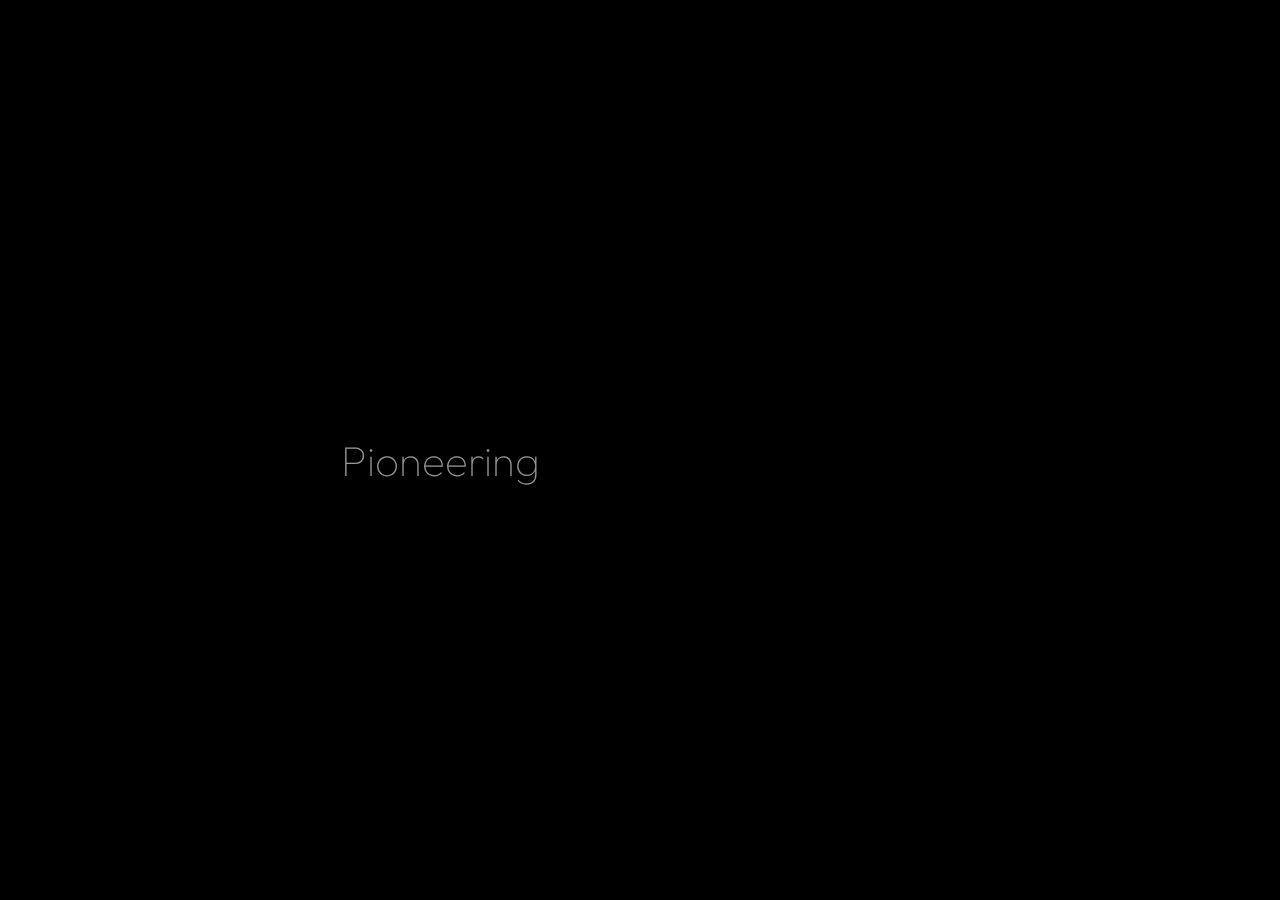
<file: home-2.html>
<!DOCTYPE html>
<html lang="zxx">

<head>

    <meta charset="UTF-8">
    <meta name="viewport" content="width=device-width, initial-scale=1.0">
    <meta http-equiv="X-UA-Compatible" content="ie=edge">

    <!-- bootstrap grid css -->
    <link rel="stylesheet" href="css/plugins/bootstrap-grid.css">
    <!-- font awesome css -->
    <link rel="stylesheet" href="css/plugins/font-awesome.min.css">
    <!-- swiper css -->
    <link rel="stylesheet" href="css/plugins/swiper.min.css">
    <!-- fancybox css -->
    <link rel="stylesheet" href="css/plugins/fancybox.min.css">
    <!-- ashley scss -->
    <link rel="stylesheet" href="css/style.css">
    <!-- page name -->
    <title>Ashley</title>

</head>

<body>

    <!-- wrapper -->
    <div class="mil-wrapper" id="top">

        <!-- cursor -->
        <div class="mil-ball">
            <span class="mil-icon-1">
                <svg viewBox="0 0 128 128">
                    <path d="M106.1,41.9c-1.2-1.2-3.1-1.2-4.2,0c-1.2,1.2-1.2,3.1,0,4.2L116.8,61H11.2l14.9-14.9c1.2-1.2,1.2-3.1,0-4.2	c-1.2-1.2-3.1-1.2-4.2,0l-20,20c-1.2,1.2-1.2,3.1,0,4.2l20,20c0.6,0.6,1.4,0.9,2.1,0.9s1.5-0.3,2.1-0.9c1.2-1.2,1.2-3.1,0-4.2	L11.2,67h105.5l-14.9,14.9c-1.2,1.2-1.2,3.1,0,4.2c0.6,0.6,1.4,0.9,2.1,0.9s1.5-0.3,2.1-0.9l20-20c1.2-1.2,1.2-3.1,0-4.2L106.1,41.9	z" />
                </svg>
            </span>
            <div class="mil-more-text">More</div>
            <div class="mil-choose-text">Сhoose</div>
        </div>
        <!-- cursor end -->

        <!-- preloader -->
        <div class="mil-preloader">
            <div class="mil-preloader-animation">
                <div class="mil-pos-abs mil-animation-1">
                    <p class="mil-h3 mil-muted mil-thin">Pioneering</p>
                    <p class="mil-h3 mil-muted">Creative</p>
                    <p class="mil-h3 mil-muted mil-thin">Excellence</p>
                </div>
                <div class="mil-pos-abs mil-animation-2">
                    <div class="mil-reveal-frame">
                        <p class="mil-reveal-box"></p>
                        <p class="mil-h3 mil-muted mil-thin">ashley.com</p>
                    </div>
                </div>
            </div>
        </div>
        <!-- preloader end -->

        <!-- scrollbar progress -->
        <div class="mil-progress-track">
            <div class="mil-progress"></div>
        </div>
        <!-- scrollbar progress end -->

        <!-- menu -->
        <div class="mil-menu-frame">
            <!-- frame clone -->
            <div class="mil-frame-top">
                <a href="home-1.html" class="mil-logo">A.</a>
                <div class="mil-menu-btn">
                    <span></span>
                </div>
            </div>
            <!-- frame clone end -->
            <div class="container">
                <div class="mil-menu-content">
                    <div class="row">
                        <div class="col-xl-5">

                            <nav class="mil-main-menu" id="swupMenu">
                                <ul>
                                    <li class="mil-has-children mil-active">
                                        <a href="#.">Homepage</a>
                                        <ul>
                                            <li><a href="home-1.html">Landing page</a></li>
                                            <li><a href="home-2.html">Personal</a></li>
                                            <li><a href="portfolio-3.html">Portfolio slider</a></li>
                                        </ul>
                                    </li>
                                    <li class="mil-has-children">
                                        <a href="#.">Portfolio</a>
                                        <ul>
                                            <li><a href="portfolio-1.html">Grid type 1</a></li>
                                            <li><a href="portfolio-2.html">Grid type 2</a></li>
                                            <li><a href="portfolio-3.html">Slider</a></li>
                                        </ul>
                                    </li>
                                    <li class="mil-has-children">
                                        <a href="#.">Services</a>
                                        <ul>
                                            <li><a href="services.html">Services List</a></li>
                                            <li><a href="service.html">Single service</a></li>
                                        </ul>
                                    </li>
                                    <li class="mil-has-children">
                                        <a href="#.">Newsletter</a>
                                        <ul>
                                            <li><a href="blog.html">Blog List</a></li>
                                            <li><a href="publication.html">Publication</a></li>
                                        </ul>
                                    </li>
                                    <li class="mil-has-children">
                                        <a href="#.">Other pages</a>
                                        <ul>
                                            <li><a href="team.html">Team</a></li>
                                            <li><a href="contact.html">Contact</a></li>
                                            <li><a href="404.html">404</a></li>
                                        </ul>
                                    </li>
                                </ul>
                            </nav>

                        </div>
                        <div class="col-xl-7">

                            <div class="mil-menu-right-frame">
                                <div class="mil-animation-in">
                                    <div class="mil-animation-frame">
                                        <div class="mil-animation mil-position-1 mil-scale" data-value-1="2" data-value-2="2"></div>
                                    </div>
                                </div>
                                <div class="mil-menu-right">
                                    <div class="row">
                                        <div class="col-lg-8 mil-mb-60">

                                            <h6 class="mil-muted mil-mb-30">Projects</h6>

                                            <ul class="mil-menu-list">
                                                <li><a href="project-1.html" class="mil-light-soft">Interior design studio</a></li>
                                                <li><a href="project-2.html" class="mil-light-soft">Home Security Camera</a></li>
                                                <li><a href="project-3.html" class="mil-light-soft">Kemia Honest Skincare</a></li>
                                                <li><a href="project-4.html" class="mil-light-soft">Cascade of Lava</a></li>
                                                <li><a href="project-5.html" class="mil-light-soft">Air Pro by Molekule</a></li>
                                                <li><a href="project-6.html" class="mil-light-soft">Tony's Chocolonely</a></li>
                                            </ul>

                                        </div>
                                        <div class="col-lg-4 mil-mb-60">

                                            <h6 class="mil-muted mil-mb-30">Useful links</h6>

                                            <ul class="mil-menu-list">
                                                <li><a href="#." class="mil-light-soft">Privacy Policy</a></li>
                                                <li><a href="#." class="mil-light-soft">Terms and conditions</a></li>
                                                <li><a href="#." class="mil-light-soft">Cookie Policy</a></li>
                                                <li><a href="#." class="mil-light-soft">Careers</a></li>
                                            </ul>

                                        </div>
                                    </div>
                                    <div class="mil-divider mil-mb-60"></div>
                                    <div class="row justify-content-between">

                                        <div class="col-lg-4 mil-mb-60">

                                            <h6 class="mil-muted mil-mb-30">Canada</h6>

                                            <p class="mil-light-soft mil-up">71 South Los Carneros Road, California <span class="mil-no-wrap">+51 174 705 812</span></p>

                                        </div>
                                        <div class="col-lg-4 mil-mb-60">

                                            <h6 class="mil-muted mil-mb-30">Germany</h6>

                                            <p class="mil-light-soft">Leehove 40, 2678 MC De Lier, Netherlands <span class="mil-no-wrap">+31 174 705 811</span></p>

                                        </div>
                                    </div>
                                </div>
                            </div>

                        </div>
                    </div>
                </div>
            </div>
        </div>
        <!-- menu -->

        <!-- curtain -->
        <div class="mil-curtain"></div>
        <!-- curtain end -->

        <!-- frame -->
        <div class="mil-frame">
            <div class="mil-frame-top">
                <a href="home-1.html" class="mil-logo">A.</a>
                <div class="mil-menu-btn">
                    <span></span>
                </div>
            </div>
            <div class="mil-frame-bottom">
                <div class="mil-current-page"></div>
                <div class="mil-back-to-top">
                    <a href="#top" class="mil-link mil-dark mil-arrow-place">
                        <span>Back to top</span>
                    </a>
                </div>
            </div>
        </div>
        <!-- frame end -->

        <!-- content -->
        <div class="mil-content">
            <div id="swupMain" class="mil-main-transition">

                <!-- banner -->
                <section class="mil-banner-personal">

                    <div class="mil-animation-frame">
                        <div class="mil-animation mil-position-4 mil-dark mil-scale" data-value-1="7" data-value-2="1.4" style="right: 25%"></div>
                    </div>

                    <div class="container">
                        <div class="mil-banner-content mil-up">

                            <div class="row align-items-center">
                                <div class="col-lg-6">
                                    <div class="mil-personal-text">
                                        <p class="mil-mb-60">Hello! My name is</p>
                                        <h1 class="mil-mb-60">Ashley <br>Goodman</h1>
                                        <div class="row justify-content-center">
                                            <div class="col-lg-8">

                                                <span class="mil-suptitle mil-suptitle-dark mil-mb-60">Passionately Creating Design Wonders: <br>Unleashing Boundless Creativity</span>

                                                <a href="services.html" class="mil-link mil-dark mil-arrow-place">
                                                    <span>More about me</span>
                                                </a>

                                            </div>
                                        </div>
                                    </div>
                                </div>
                                <div class="col-lg-6">
                                    <div class="mil-portrait-frame">
                                        <img src="img/faces/large/1.png" alt="Portrait">
                                    </div>
                                </div>
                            </div>

                            <div class="mil-banner-panel">
                                <h5>Designing a Better World Today</h5>

                                <div class="mil-right">
                                    <div class="mil-social-frame">
                                        <ul class="mil-social-icons mil-dark">
                                            <li><a href="#." target="_blank" class="social-icon"><i class="far fa-circle"></i></a></li>
                                            <li><a href="#." target="_blank" class="social-icon"><i class="far fa-circle"></i></a></li>
                                            <li><a href="#." target="_blank" class="social-icon"><i class="far fa-circle"></i></a></li>
                                            <li><a href="#." target="_blank" class="social-icon"><i class="far fa-circle"></i></a></li>
                                        </ul>
                                    </div>
                                    <a href="portfolio-3.html" class="mil-button mil-arrow-place">
                                        <span>View pOrtfolio</span>
                                    </a>
                                </div>


                            </div>

                        </div>
                    </div>

                </section>
                <!-- banner end -->

                <!-- hidden elements -->
                <div class="mil-hidden-elements">
                    <div class="mil-dodecahedron">
                        <div class="mil-pentagon">
                            <div></div>
                            <div></div>
                            <div></div>
                            <div></div>
                            <div></div>
                        </div>
                        <div class="mil-pentagon">
                            <div></div>
                            <div></div>
                            <div></div>
                            <div></div>
                            <div></div>
                        </div>
                        <div class="mil-pentagon">
                            <div></div>
                            <div></div>
                            <div></div>
                            <div></div>
                            <div></div>
                        </div>
                        <div class="mil-pentagon">
                            <div></div>
                            <div></div>
                            <div></div>
                            <div></div>
                            <div></div>
                        </div>
                        <div class="mil-pentagon">
                            <div></div>
                            <div></div>
                            <div></div>
                            <div></div>
                            <div></div>
                        </div>
                        <div class="mil-pentagon">
                            <div></div>
                            <div></div>
                            <div></div>
                            <div></div>
                            <div></div>
                        </div>
                        <div class="mil-pentagon">
                            <div></div>
                            <div></div>
                            <div></div>
                            <div></div>
                            <div></div>
                        </div>
                        <div class="mil-pentagon">
                            <div></div>
                            <div></div>
                            <div></div>
                            <div></div>
                            <div></div>
                        </div>
                        <div class="mil-pentagon">
                            <div></div>
                            <div></div>
                            <div></div>
                            <div></div>
                            <div></div>
                        </div>
                        <div class="mil-pentagon">
                            <div></div>
                            <div></div>
                            <div></div>
                            <div></div>
                            <div></div>
                        </div>
                        <div class="mil-pentagon">
                            <div></div>
                            <div></div>
                            <div></div>
                            <div></div>
                            <div></div>
                        </div>
                        <div class="mil-pentagon">
                            <div></div>
                            <div></div>
                            <div></div>
                            <div></div>
                            <div></div>
                        </div>
                    </div>

                    <svg xmlns="http://www.w3.org/2000/svg" viewBox="0 0 24 24" class="mil-arrow">
                        <path d="M 14 5.3417969 C 13.744125 5.3417969 13.487969 5.4412187 13.292969 5.6367188 L 13.207031 5.7226562 C 12.816031 6.1136563 12.816031 6.7467188 13.207031 7.1367188 L 17.070312 11 L 4 11 C 3.448 11 3 11.448 3 12 C 3 12.552 3.448 13 4 13 L 17.070312 13 L 13.207031 16.863281 C 12.816031 17.254281 12.816031 17.887344 13.207031 18.277344 L 13.292969 18.363281 C 13.683969 18.754281 14.317031 18.754281 14.707031 18.363281 L 20.363281 12.707031 C 20.754281 12.316031 20.754281 11.682969 20.363281 11.292969 L 14.707031 5.6367188 C 14.511531 5.4412187 14.255875 5.3417969 14 5.3417969 z" />
                    </svg>

                    <svg width="250" viewBox="0 0 300 1404" fill="none" xmlns="http://www.w3.org/2000/svg" class="mil-lines">
                        <path fill-rule="evenodd" clip-rule="evenodd" d="M1 892L1 941H299V892C299 809.71 232.29 743 150 743C67.7096 743 1 809.71 1 892ZM0 942H300V892C300 809.157 232.843 742 150 742C67.1573 742 0 809.157 0 892L0 942Z" class="mil-move" />
                        <path fill-rule="evenodd" clip-rule="evenodd" d="M299 146V97L1 97V146C1 228.29 67.7096 295 150 295C232.29 295 299 228.29 299 146ZM300 96L0 96V146C0 228.843 67.1573 296 150 296C232.843 296 300 228.843 300 146V96Z" class="mil-move" />
                        <path fill-rule="evenodd" clip-rule="evenodd" d="M299 1H1V1403H299V1ZM0 0V1404H300V0H0Z" />
                        <path fill-rule="evenodd" clip-rule="evenodd" d="M150 -4.37115e-08L150 1404L149 1404L149 0L150 -4.37115e-08Z" />
                        <path fill-rule="evenodd" clip-rule="evenodd" d="M150 1324C232.29 1324 299 1257.29 299 1175C299 1092.71 232.29 1026 150 1026C67.7096 1026 1 1092.71 1 1175C1 1257.29 67.7096 1324 150 1324ZM150 1325C232.843 1325 300 1257.84 300 1175C300 1092.16 232.843 1025 150 1025C67.1573 1025 0 1092.16 0 1175C0 1257.84 67.1573 1325 150 1325Z" class="mil-move" />
                        <path fill-rule="evenodd" clip-rule="evenodd" d="M300 1175H0V1174H300V1175Z" class="mil-move" />
                        <path fill-rule="evenodd" clip-rule="evenodd" d="M150 678C232.29 678 299 611.29 299 529C299 446.71 232.29 380 150 380C67.7096 380 1 446.71 1 529C1 611.29 67.7096 678 150 678ZM150 679C232.843 679 300 611.843 300 529C300 446.157 232.843 379 150 379C67.1573 379 0 446.157 0 529C0 611.843 67.1573 679 150 679Z" class="mil-move" />
                        <path fill-rule="evenodd" clip-rule="evenodd" d="M299 380H1V678H299V380ZM0 379V679H300V379H0Z" class="mil-move" />
                    </svg>
                </div>
                <!-- hidden elements end -->

            </div>
        </div>
        <!-- content -->
    </div>
    <!-- wrapper end -->

    <!-- jQuery js -->
    <script src="js/plugins/jquery.min.js"></script>
    <!-- swup js -->
    <script src="js/plugins/swup.min.js"></script>
    <!-- swiper js -->
    <script src="js/plugins/swiper.min.js"></script>
    <!-- fancybox js -->
    <script src="js/plugins/fancybox.min.js"></script>
    <!-- gsap js -->
    <script src="js/plugins/gsap.min.js"></script>
    <!-- scroll smoother -->
    <script src="js/plugins/smooth-scroll.js"></script>
    <!-- scroll trigger js -->
    <script src="js/plugins/ScrollTrigger.min.js"></script>
    <!-- scroll to js -->
    <script src="js/plugins/ScrollTo.min.js"></script>
    <!-- ashley js -->
    <script src="js/main.js"></script>

</body>

</html>
</file>
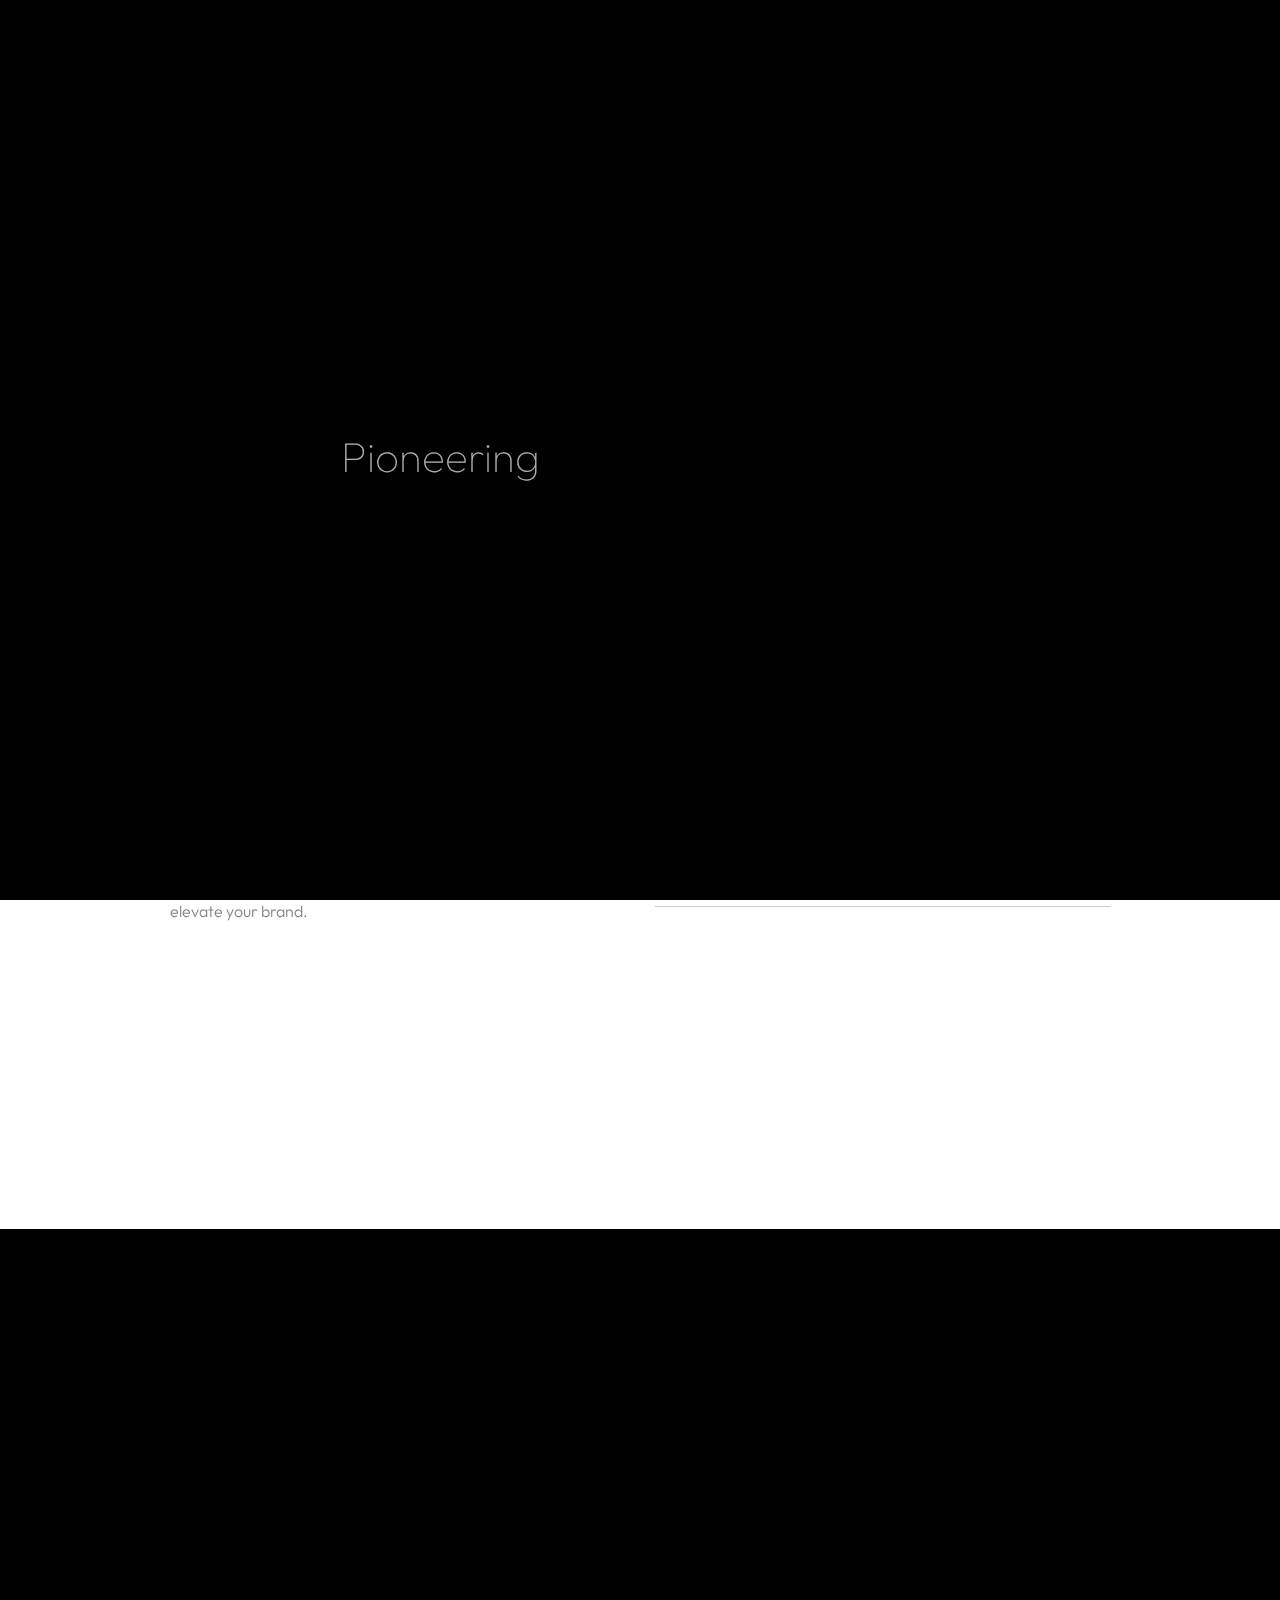
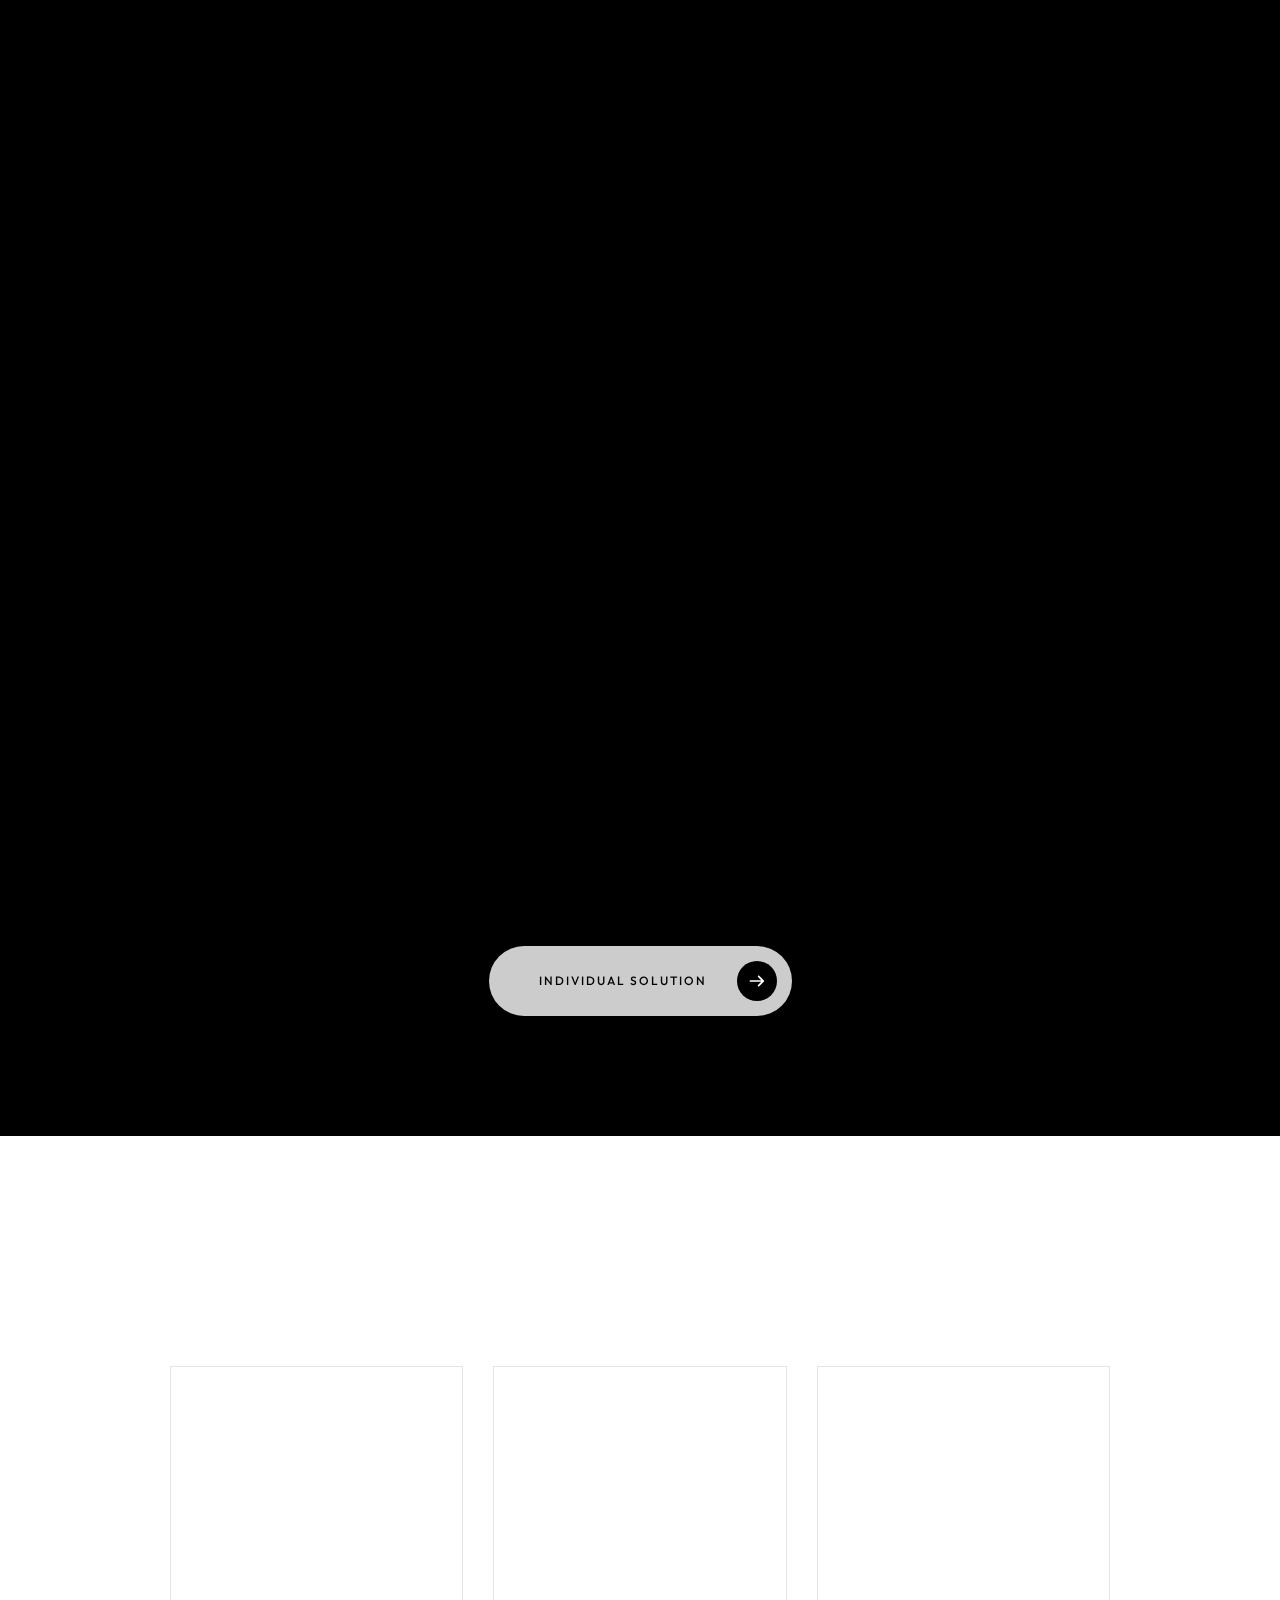
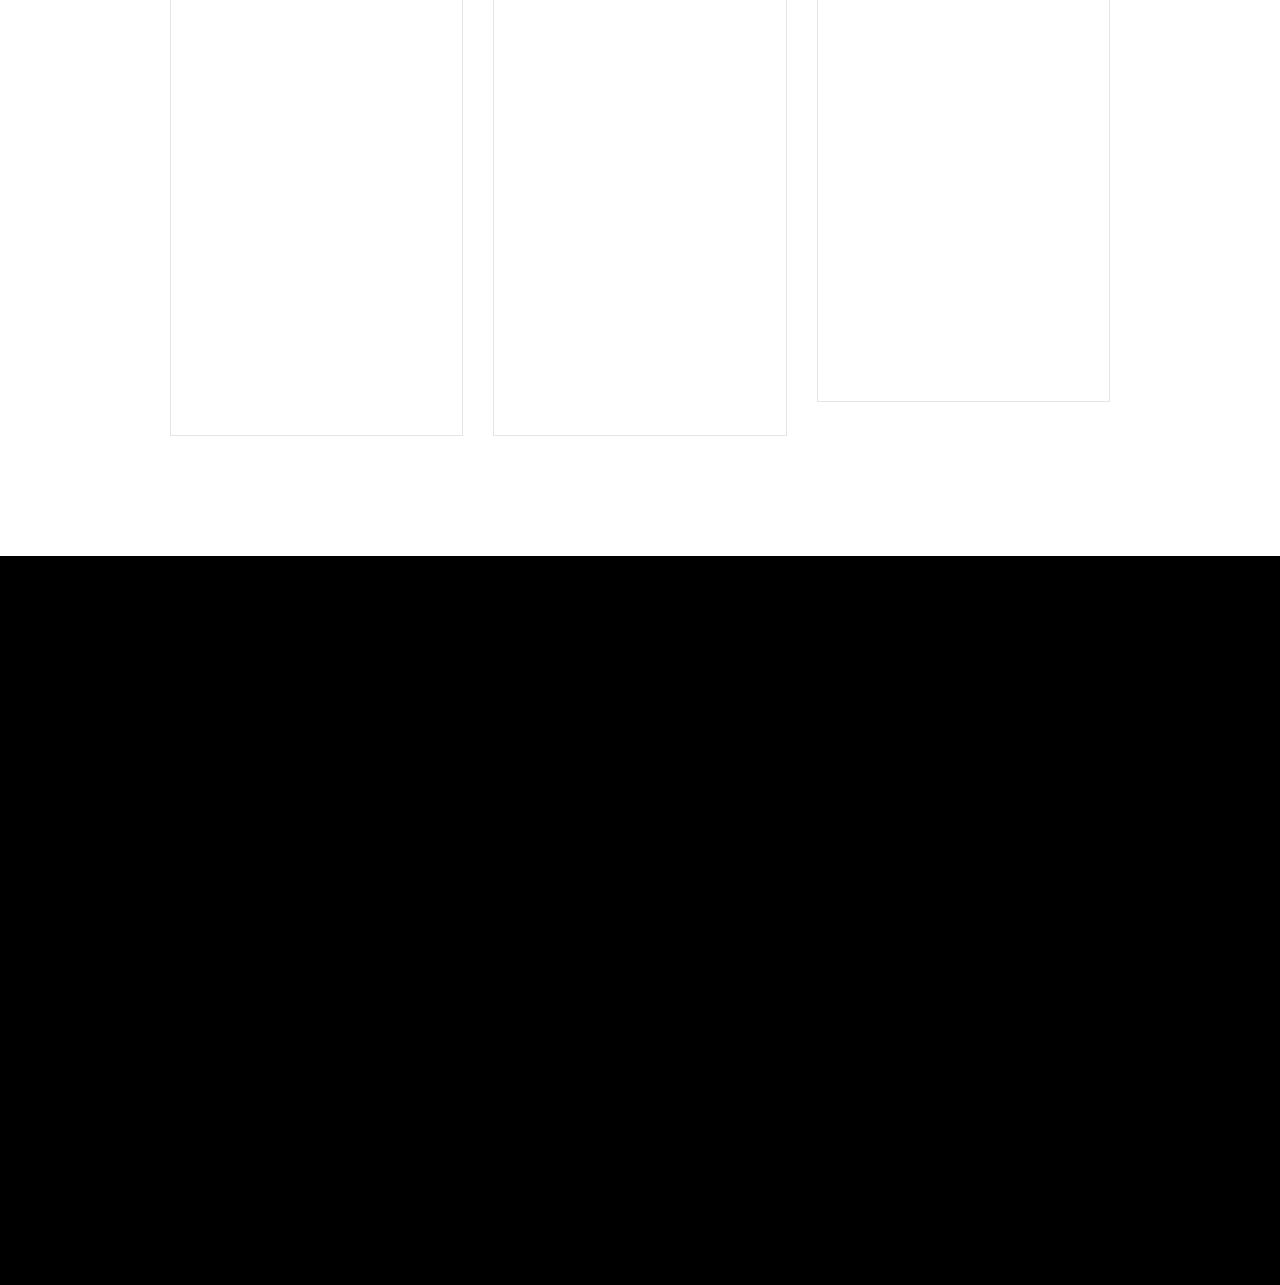
<file: mobiledev.html>
<!DOCTYPE html>
<html lang="zxx">

<head>

    <meta charset="UTF-8">
    <meta name="viewport" content="width=device-width, initial-scale=1.0">
    <meta http-equiv="X-UA-Compatible" content="ie=edge">

    <!-- bootstrap grid css -->
    <link rel="stylesheet" href="css/plugins/bootstrap-grid.css">
    <!-- font awesome css -->
    <link rel="stylesheet" href="css/plugins/font-awesome.min.css">
    <!-- swiper css -->
    <link rel="stylesheet" href="css/plugins/swiper.min.css">
    <!-- fancybox css -->
    <link rel="stylesheet" href="css/plugins/fancybox.min.css">
    <!-- uxfirst scss -->
    <link rel="stylesheet" href="css/style.css">
    <!-- page name -->
    <title>uxfirst</title>

</head>

<body>

    <!-- wrapper -->
    <div class="mil-wrapper" id="top">

        <!-- cursor -->
        <div class="mil-ball">
            <span class="mil-icon-1">
                <svg viewBox="0 0 128 128">
                    <path d="M106.1,41.9c-1.2-1.2-3.1-1.2-4.2,0c-1.2,1.2-1.2,3.1,0,4.2L116.8,61H11.2l14.9-14.9c1.2-1.2,1.2-3.1,0-4.2	c-1.2-1.2-3.1-1.2-4.2,0l-20,20c-1.2,1.2-1.2,3.1,0,4.2l20,20c0.6,0.6,1.4,0.9,2.1,0.9s1.5-0.3,2.1-0.9c1.2-1.2,1.2-3.1,0-4.2	L11.2,67h105.5l-14.9,14.9c-1.2,1.2-1.2,3.1,0,4.2c0.6,0.6,1.4,0.9,2.1,0.9s1.5-0.3,2.1-0.9l20-20c1.2-1.2,1.2-3.1,0-4.2L106.1,41.9	z" />
                </svg>
            </span>
            <div class="mil-more-text">More</div>
            <div class="mil-choose-text">Сhoose</div>
        </div>
        <!-- cursor end -->

        <!-- preloader -->
        <div class="mil-preloader">
            <div class="mil-preloader-animation">
                <div class="mil-pos-abs mil-animation-1">
                    <p class="mil-h3 mil-muted mil-thin">Pioneering</p>
                    <p class="mil-h3 mil-muted">Creative</p>
                    <p class="mil-h3 mil-muted mil-thin">Excellence</p>
                </div>
                <div class="mil-pos-abs mil-animation-2">
                    <div class="mil-reveal-frame">
                        <p class="mil-reveal-box"></p>
                        <p class="mil-h3 mil-muted mil-thin">uxfirst.com</p>
                    </div>
                </div>
            </div>
        </div>
        <!-- preloader end -->

        <!-- scrollbar progress -->
        <div class="mil-progress-track">
            <div class="mil-progress"></div>
        </div>
        <!-- scrollbar progress end -->

        <!-- menu -->
        <div class="mil-menu-frame">
            <!-- frame clone -->
            <div class="mil-frame-top">
                <a href="index.html" class="mil-logo">A.</a>
                <div class="mil-menu-btn">
                    <span></span>
                </div>
            </div>
            <!-- frame clone end -->
            <div class="container">
                <div class="mil-menu-content">
                    <div class="row">
                        <div class="col-xl-5">

                            <nav class="mil-main-menu" id="swupMenu">
                                <ul>
                                    <li class="mil-has-children">
                                        <a href="#.">Homepage</a>
                                        <ul>
                                            <li><a href="index.html">Landing page</a></li>
                                            <li><a href="home-2.html">Personal</a></li>
                                            <li><a href="portfolio-3.html">Portfolio slider</a></li>
                                        </ul>
                                    </li>
                                    <li class="mil-has-children">
                                        <a href="#.">Portfolio</a>
                                        <ul>
                                            <li><a href="portfolio-1.html">Grid type 1</a></li>
                                            <li><a href="portfolio-2.html">Grid type 2</a></li>
                                            <li><a href="portfolio-3.html">Slider</a></li>
                                        </ul>
                                    </li>
                                    <li class="mil-has-children mil-active">
                                        <a href="#.">Services</a>
                                        <ul>
                                            <li><a href="services.html">Services List</a></li>
                                            <li><a href="service.html">Single service</a></li>
                                        </ul>
                                    </li>
                                    <li class="mil-has-children">
                                        <a href="#.">Newsletter</a>
                                        <ul>
                                            <li><a href="blog.html">Blog List</a></li>
                                            <li><a href="publication.html">Publication</a></li>
                                        </ul>
                                    </li>
                                    <li class="mil-has-children">
                                        <a href="#.">Other pages</a>
                                        <ul>
                                            <li><a href="team.html">Team</a></li>
                                            <li><a href="contact.html">Contact</a></li>
                                            <li><a href="404.html">404</a></li>
                                        </ul>
                                    </li>
                                </ul>
                            </nav>

                        </div>
                        <div class="col-xl-7">

                            <div class="mil-menu-right-frame">
                                <div class="mil-animation-in">
                                    <div class="mil-animation-frame">
                                        <div class="mil-animation mil-position-1 mil-scale" data-value-1="2" data-value-2="2"></div>
                                    </div>
                                </div>
                                <div class="mil-menu-right">
                                    <div class="row">
                                        <div class="col-lg-8 mil-mb-60">

                                            <h6 class="mil-muted mil-mb-30">Projects</h6>

                                            <ul class="mil-menu-list">
                                                <li><a href="project-1.html" class="mil-light-soft">Interior design studio</a></li>
                                                <li><a href="project-2.html" class="mil-light-soft">Home Security Camera</a></li>
                                                <li><a href="project-3.html" class="mil-light-soft">Kemia Honest Skincare</a></li>
                                                <li><a href="project-4.html" class="mil-light-soft">Cascade of Lava</a></li>
                                                <li><a href="project-5.html" class="mil-light-soft">Air Pro by Molekule</a></li>
                                                <li><a href="project-6.html" class="mil-light-soft">Tony's Chocolonely</a></li>
                                            </ul>

                                        </div>
                                        <div class="col-lg-4 mil-mb-60">

                                            <h6 class="mil-muted mil-mb-30">Useful links</h6>

                                            <ul class="mil-menu-list">
                                                <li><a href="#." class="mil-light-soft">Privacy Policy</a></li>
                                                <li><a href="#." class="mil-light-soft">Terms and conditions</a></li>
                                                <li><a href="#." class="mil-light-soft">Cookie Policy</a></li>
                                                <li><a href="#." class="mil-light-soft">Careers</a></li>
                                            </ul>

                                        </div>
                                    </div>
                                    <div class="mil-divider mil-mb-60"></div>
                                    <div class="row justify-content-between">

                                        <div class="col-lg-4 mil-mb-60">

                                            <h6 class="mil-muted mil-mb-30">Canada</h6>

                                            <p class="mil-light-soft mil-up">71 South Los Carneros Road, California <span class="mil-no-wrap">+51 174 705 812</span></p>

                                        </div>
                                        <div class="col-lg-4 mil-mb-60">

                                            <h6 class="mil-muted mil-mb-30">Germany</h6>

                                            <p class="mil-light-soft">Leehove 40, 2678 MC De Lier, Netherlands <span class="mil-no-wrap">+31 174 705 811</span></p>

                                        </div>
                                    </div>
                                </div>
                            </div>

                        </div>
                    </div>
                </div>
            </div>
        </div>
        <!-- menu -->

        <!-- curtain -->
        <div class="mil-curtain"></div>
        <!-- curtain end -->

        <!-- frame -->
        <div class="mil-frame">
            <div class="mil-frame-top">
                <a href="index.html" class="mil-logo">A.</a>
                <div class="mil-menu-btn">
                    <span></span>
                </div>
            </div>
            <div class="mil-frame-bottom">
                <div class="mil-current-page"></div>
                <div class="mil-back-to-top">
                    <a href="#top" class="mil-link mil-dark mil-arrow-place">
                        <span>Back to top</span>
                    </a>
                </div>
            </div>
        </div>
        <!-- frame end -->

        <!-- content -->
        <div class="mil-content">
            <div id="swupMain" class="mil-main-transition">

                <!-- banner -->
                <div class="mil-inner-banner">
                    <div class="mil-animation-frame">
                        <div class="mil-animation mil-position-4 mil-dark mil-scale" data-value-1="6" data-value-2="1.4"></div>
                    </div>
                    <div class="mil-banner-content mil-up">
                        <div class="container">
                            <ul class="mil-breadcrumbs mil-mb-60">
                                <li><a href="index.html">Homepage</a></li>
                                <li><a href="services.html">Services</a></li>
                                <li><a href="service.html">Service</a></li>
                            </ul>
                            <h1 class="mil-mb-60">Mobile <span class="mil-thin">App</span><br> <span class="mil-thin">Development</span></h1>
                            <a href="#service" class="mil-link mil-dark mil-arrow-place mil-down-arrow">
                                <span>About service</span>
                            </a>
                        </div>
                    </div>
                </div>
                <!-- banner end -->

                <!-- service -->
                <section id="service">
                    <div class="container mil-p-120-90">
                        <div class="row justify-content-between">
                            <div class="col-lg-4 mil-relative mil-mb-90">

                                <h4 class="mil-up mil-mb-30">Your <span class="mil-thin">Approach</span> <br>and <span class="mil-thin">Work Specifics</span></h4>
                                <p class="mil-up mil-mb-30">Embark on a journey of innovation with our Mobile App Development service. Beyond code, we bring your app ideas to life, ensuring they are not just functional but delightful for users. From concept to execution, we're your partners in crafting mobile experiences that resonate and elevate your brand.</p>
                                <div class="mil-up">
                                    <!-- <a href="portfolio-3.html" class="mil-link mil-dark mil-arrow-place">
                                        <span>View works</span>
                                    </a> -->
                                </div>

                            </div>
                            <div class="col-lg-6">

                                <div class="mil-accordion-group mil-up">
                                    <div class="mil-accordion-menu">

                                        <p class="mil-accordion-head">UX Audits</p>

                                        <div class="mil-symbol mil-h3">
                                            <div class="mil-plus">+</div>
                                            <div class="mil-minus">-</div>
                                        </div>

                                    </div>
                                    <div class="mil-accordion-content">
                                        <p class="mil-mb-30">A UX audit is a service that evaluates the user experience (UX) of a website. It involves analyzing the website's design, functionality, and content to identify areas of improvement that can enhance the user's overall experience.</p>

                                        <p class="mil-mb-30">During a UX audit, a team of UX experts will conduct a thorough review of the website and provide a comprehensive report that outlines specific recommendations for improving the website's usability, accessibility, and overall user experience.</p>

                                        <p class="mil-mb-30">The audit may cover various aspects of the website, such as navigation, layout, visual design, content structure, and mobile responsiveness. The goal is to identify any pain points or obstacles that users may encounter while browsing the website and provide actionable recommendations to improve their experience.</p>

                                        <p class="mil-mb-30">In summary, a UX audit can help website owners identify areas of improvement that can enhance their website's user experience and increase user engagement and satisfaction.</p>
                                    </div>
                                </div>

                                <div class="mil-accordion-group mil-up">
                                    <div class="mil-accordion-menu">

                                        <p class="mil-accordion-head">Design thinking</p>

                                        <div class="mil-symbol mil-h3">
                                            <div class="mil-plus">+</div>
                                            <div class="mil-minus">-</div>
                                        </div>

                                    </div>
                                    <div class="mil-accordion-content">
                                        <p class="mil-mb-30">Design thinking is a problem-solving approach that emphasizes empathy, creativity, and collaboration. It involves understanding the needs and perspectives of users, identifying and defining the problem, generating multiple possible solutions, prototyping and testing those solutions, and iterating based on feedback.</p>
                                        <p class="mil-mb-30">Design thinking encourages a human-centered approach to innovation and is often used in fields such as product design, user experience (UX) design, and business strategy to create user-centric and innovative solutions. It promotes a mindset that embraces experimentation, iteration, and continuous learning throughout the design process.</p>
                                    </div>
                                </div>

                                <div class="mil-accordion-group mil-up">
                                    <div class="mil-accordion-menu">

                                        <p class="mil-accordion-head">wireframing</p>

                                        <div class="mil-symbol mil-h3">
                                            <div class="mil-plus">+</div>
                                            <div class="mil-minus">-</div>
                                        </div>

                                    </div>
                                    <div class="mil-accordion-content">
                                        <p class="mil-mb-30">Wireframing is a vital step in web design where a visual representation of a website's structure is created. It focuses on layout and user experience, using basic shapes and lines to outline elements like headers, menus, and content sections. Wireframes establish the website's architecture and functionality, facilitating communication between designers, developers, and clients. They serve as a blueprint for user-friendly websites, setting the foundation for design and development.</p>
                                    </div>
                                </div>

                                <div class="mil-accordion-group mil-up">
                                    <div class="mil-accordion-menu">

                                        <p class="mil-accordion-head">Aesthetics</p>

                                        <div class="mil-symbol mil-h3">
                                            <div class="mil-plus">+</div>
                                            <div class="mil-minus">-</div>
                                        </div>

                                    </div>
                                    <div class="mil-accordion-content">
                                        <p class="mil-mb-30">Aesthetics in web design focus on the visual appeal of a website, incorporating elements like colors, typography, images, and layout. It aims to create an engaging and visually pleasing user experience that reflects the brand identity and purpose of the website. A well-designed aesthetic balances visual appeal with functionality, leaving a lasting impression on users.</p>
                                    </div>
                                </div>

                                <div class="mil-accordion-group mil-up">
                                    <div class="mil-accordion-menu">

                                        <p class="mil-accordion-head">Methodologies</p>

                                        <div class="mil-symbol mil-h3">
                                            <div class="mil-plus">+</div>
                                            <div class="mil-minus">-</div>
                                        </div>

                                    </div>
                                    <div class="mil-accordion-content">
                                        <p class="mil-mb-30">Libero quam alias tempora facilis necessitatibus quis officiis voluptatem architecto harum exercitationem quidem illum eligendi. Veniam non vitae, nemo dolor tempora, necessitatibus enim sapiente quam voluptas architecto minima omnis sequi aperiam aliquam vel quo reprehenderit, tempore tenetur. Architecto dolorem assumenda voluptas, odio nemo vero illo praesentium pariatur, ut perspiciatis, est itaque minus ratione vitae laboriosam molestiae.</p>
                                    </div>
                                </div>

                            </div>
                        </div>
                    </div>
                </section>
                <!-- service end -->

                <!-- prices -->
                <section class="mil-dark-bg">
                    <div class="mi-invert-fix">
                        <div class="container mil-p-120-120">
                            <div class="mil-center">
                                <h2 class="mil-muted mil-up mil-mb-30">Reasonable <span class="mil-thin">prices</span> <br>for innovative <span class="mil-thin">solutions</span></h2>
                                <p class="mil-light-soft mil-up mil-mb-120">At our agency, we have a unique approach to web design and development. <br>We believe in creating in terms of user experience, functionality.</p>
                            </div>

                            <a href="contact.html" class="mil-price-card mil-choose mil-accent-cursor mil-up">
                                <div class="row align-items-center">
                                    <div class="col-lg-2">
                                        <div class="mil-price-number mil-mb-30"><span class="mil-muted mil-thin">$</span><span class="mil-accent">19</span></div>
                                    </div>
                                    <div class="col-lg-4">
                                        <h5 class="mil-muted mil-mb-30">Tailored Designs for<br> Every Budget</h5>
                                    </div>
                                    <div class="col-lg-4">
                                        <p class="mil-light-soft mil-mb-30">Tomlo commodi, mollitia atque betae esse itaque a, voluptatibus, suscipit beatae officiis omnis.</p>
                                    </div>
                                    <div class="col-lg-2">
                                        <div class="mil-adaptive-right mil-mb-30">
                                            <div class="mil-button mil-icon-button-sm mil-arrow-place"></div>
                                        </div>
                                    </div>
                                </div>
                            </a>
                            <a href="contact.html" class="mil-price-card mil-choose mil-accent-cursor mil-up">
                                <div class="row align-items-center">
                                    <div class="col-lg-2">
                                        <div class="mil-price-number mil-mb-30"><span class="mil-muted mil-thin">$</span><span class="mil-accent">29</span></div>
                                    </div>
                                    <div class="col-lg-4">
                                        <h5 class="mil-muted mil-mb-30">Inspiring and Customized <br> Design Solutions</h5>
                                    </div>
                                    <div class="col-lg-4">
                                        <p class="mil-light-soft mil-mb-30">Tomlo commodi, mollitia atque betae esse itaque a, voluptatibus, suscipit beatae officiis omnis.</p>
                                    </div>
                                    <div class="col-lg-2">
                                        <div class="mil-adaptive-right mil-mb-30">
                                            <div class="mil-button mil-icon-button-sm mil-arrow-place"></div>
                                        </div>
                                    </div>
                                </div>
                            </a>
                            <a href="contact.html" class="mil-price-card mil-choose mil-accent-cursor mil-up">
                                <div class="row align-items-center">
                                    <div class="col-lg-2">
                                        <div class="mil-price-number mil-mb-30"><span class="mil-muted mil-thin">$</span><span class="mil-accent">49</span></div>
                                    </div>
                                    <div class="col-lg-4">
                                        <h5 class="mil-muted mil-mb-30">Unleashing the Beauty of Space <br> with Unique Designs</h5>
                                    </div>
                                    <div class="col-lg-4">
                                        <p class="mil-light-soft mil-mb-30">Tomlo commodi, mollitia atque betae esse itaque a, voluptatibus, suscipit beatae officiis omnis.</p>
                                    </div>
                                    <div class="col-lg-2">
                                        <div class="mil-adaptive-right mil-mb-30">
                                            <div class="mil-button mil-icon-button-sm mil-arrow-place"></div>
                                        </div>
                                    </div>
                                </div>
                            </a>
                            <a href="contact.html" class="mil-price-card mil-choose mil-accent-cursor mil-up mil-mb-60">
                                <div class="row align-items-center">
                                    <div class="col-lg-2">
                                        <div class="mil-price-number mil-mb-30"><span class="mil-muted mil-thin">$</span><span class="mil-accent">199</span></div>
                                    </div>
                                    <div class="col-lg-4">
                                        <h5 class="mil-muted mil-mb-30">Exquisite Design Concepts <br> for Discerning Clients</h5>
                                    </div>
                                    <div class="col-lg-4">
                                        <p class="mil-light-soft mil-mb-30">Tomlo commodi, mollitia atque betae esse itaque a, voluptatibus, suscipit beatae officiis omnis.</p>
                                    </div>
                                    <div class="col-lg-2">
                                        <div class="mil-adaptive-right mil-mb-30">
                                            <div class="mil-button mil-icon-button-sm mil-arrow-place"></div>
                                        </div>
                                    </div>
                                </div>
                            </a>

                            <div class="mil-center">
                                <a href="contact.html" class="mil-button  mil-arrow-place">
                                    <span>individual solution</span>
                                </a>
                            </div>

                        </div>
                    </div>
                </section>
                <!-- prices end -->

                <!-- other services -->
                <section>
                    <div class="container mil-p-120-90">
                        <div class="row align-items-center mil-mb-30">
                            <div class="col-lg-6 mil-mb-30">
                                <h3 class="mil-up">Other services</h3>
                            </div>
                            <div class="col-lg-6 mil-mb-30">
                                <div class="mil-adaptive-right mil-up">
                                    <a href="services.html" class="mil-link mil-dark mil-arrow-place">
                                        <span>View all</span>
                                    </a>
                                </div>
                            </div>
                        </div>
                        <div class="row">
                            <div class="col-lg-4">

                                <a href="service.html" class="mil-service-card-lg mil-other-card mil-more mil-mb-30">
                                    <h4 class="mil-up mil-mb-30">Branding and <br>Identity Design</h4>
                                    <p class="mil-descr mil-up mil-mb-30">Our creative agency is a team of professionals focused on helping your brand grow.</p>
                                    <ul class="mil-service-list mil-dark mil-mb-30">
                                        <li class="mil-up">UX Audits</li>
                                        <li class="mil-up">Design thinking</li>
                                        <li class="mil-up">Methodologies</li>
                                        <li class="mil-up">Wireframing</li>
                                    </ul>
                                    <div class="mil-link mil-dark mil-arrow-place mil-up">
                                        <span>Read more</span>
                                    </div>
                                </a>

                            </div>
                            <div class="col-lg-4">

                                <a href="service.html" class="mil-service-card-lg mil-other-card mil-more mil-mb-30">
                                    <h4 class="mil-up mil-mb-30">Advertising <br>and Marketing</h4>
                                    <p class="mil-descr mil-up mil-mb-30">Our creative agency is a team of professionals focused on helping your brand grow.</p>
                                    <ul class="mil-service-list mil-dark mil-mb-30">
                                        <li class="mil-up">UX Audits</li>
                                        <li class="mil-up">Design thinking</li>
                                        <li class="mil-up">Methodologies</li>
                                        <li class="mil-up">Wireframing</li>
                                    </ul>
                                    <div class="mil-link mil-dark mil-arrow-place mil-up">
                                        <span>Read more</span>
                                    </div>
                                </a>

                            </div>
                            <div class="col-lg-4">

                                <a href="service.html" class="mil-service-card-lg mil-other-card mil-more mil-mb-30">
                                    <h4 class="mil-up mil-mb-30">Creative <br>Consulting</h4>
                                    <p class="mil-descr mil-up mil-mb-30">Our creative agency is a team of professionals focused on helping your brand grow.</p>
                                    <ul class="mil-service-list mil-dark mil-mb-30">
                                        <li class="mil-up">UX Audits</li>
                                        <li class="mil-up">Design thinking</li>
                                        <li class="mil-up">Methodologies</li>
                                        <li class="mil-up">Wireframing</li>
                                    </ul>
                                    <div class="mil-link mil-dark mil-arrow-place mil-up">
                                        <span>Read more</span>
                                    </div>
                                </a>

                            </div>
                        </div>
                    </div>
                </section>
                <!-- other services end -->

                <!-- footer -->
                <footer class="mil-dark-bg">
                    <div class="mi-invert-fix">
                        <div class="container mil-p-120-60">
                            <div class="row justify-content-between">
                                <div class="col-md-4 col-lg-4 mil-mb-60">

                                    <div class="mil-muted mil-logo mil-up mil-mb-30">uxfirst.</div>

                                    <p class="mil-light-soft mil-up mil-mb-30">Subscribe our newsletter:</p>

                                    <form class="mil-subscribe-form mil-up">
                                        <input type="text" placeholder="Enter our email">
                                        <button type="submit" class="mil-button mil-icon-button-sm mil-arrow-place"></button>
                                    </form>

                                </div>
                                <div class="col-md-7 col-lg-6">
                                    <div class="row justify-content-end">
                                        <div class="col-md-6 col-lg-7">

                                            <nav class="mil-footer-menu mil-mb-60">
                                                <ul>
                                                    <li class="mil-up mil-active">
                                                        <a href="index.html">Home</a>
                                                    </li>
                                                    <li class="mil-up">
                                                        <a href="portfolio-1.html">Portfolio</a>
                                                    </li>
                                                    <li class="mil-up">
                                                        <a href="services.html">Services</a>
                                                    </li>
                                                    <li class="mil-up">
                                                        <a href="contact.html">Contact</a>
                                                    </li>
                                                    <li class="mil-up">
                                                        <a href="blog.html">Blog</a>
                                                    </li>
                                                </ul>
                                            </nav>

                                        </div>
                                        <div class="col-md-6 col-lg-5">

                                            <ul class="mil-menu-list mil-up mil-mb-60">
                                                <li><a href="#." class="mil-light-soft">Privacy Policy</a></li>
                                                <li><a href="#." class="mil-light-soft">Terms and conditions</a></li>
                                                <li><a href="#." class="mil-light-soft">Cookie Policy</a></li>
                                                <li><a href="#." class="mil-light-soft">Careers</a></li>
                                            </ul>

                                        </div>
                                    </div>
                                </div>
                            </div>

                            <div class="row justify-content-between flex-sm-row-reverse">
                                <div class="col-md-7 col-lg-6">

                                    <div class="row justify-content-between">

                                        <div class="col-md-6 col-lg-5 mil-mb-60">

                                            <h6 class="mil-muted mil-up mil-mb-30">Canada</h6>

                                            <p class="mil-light-soft mil-up">71 South Los Carneros Road, California <span class="mil-no-wrap">+51 174 705 812</span></p>

                                        </div>
                                        <div class="col-md-6 col-lg-5 mil-mb-60">

                                            <h6 class="mil-muted mil-up mil-mb-30">Germany</h6>

                                            <p class="mil-light-soft mil-up">Leehove 40, 2678 MC De Lier, Netherlands <span class="mil-no-wrap">+31 174 705 811</span></p>

                                        </div>
                                    </div>

                                </div>
                                <div class="col-md-4 col-lg-6 mil-mb-60">

                                    <div class="mil-vert-between">
                                        <div class="mil-mb-30">
                                            <ul class="mil-social-icons mil-up">
                                                <li><a href="#." target="_blank" class="social-icon"> <i class="far fa-circle"></i></a></li>
                                                <li><a href="#." target="_blank" class="social-icon"> <i class="far fa-circle"></i></a></li>
                                                <li><a href="#." target="_blank" class="social-icon"> <i class="far fa-circle"></i></a></li>
                                                <li><a href="#." target="_blank" class="social-icon"> <i class="far fa-circle"></i></a></li>
                                            </ul>
                                        </div>
                                        <p class="mil-light-soft mil-up">© Copyright 2023 - Mil. All Rights Reserved.</p>
                                    </div>

                                </div>
                            </div>
                        </div>
                    </div>
                </footer>
                <!-- footer end -->

                <!-- hidden elements -->
                <div class="mil-hidden-elements">
                    <div class="mil-dodecahedron">
                        <div class="mil-pentagon">
                            <div></div>
                            <div></div>
                            <div></div>
                            <div></div>
                            <div></div>
                        </div>
                        <div class="mil-pentagon">
                            <div></div>
                            <div></div>
                            <div></div>
                            <div></div>
                            <div></div>
                        </div>
                        <div class="mil-pentagon">
                            <div></div>
                            <div></div>
                            <div></div>
                            <div></div>
                            <div></div>
                        </div>
                        <div class="mil-pentagon">
                            <div></div>
                            <div></div>
                            <div></div>
                            <div></div>
                            <div></div>
                        </div>
                        <div class="mil-pentagon">
                            <div></div>
                            <div></div>
                            <div></div>
                            <div></div>
                            <div></div>
                        </div>
                        <div class="mil-pentagon">
                            <div></div>
                            <div></div>
                            <div></div>
                            <div></div>
                            <div></div>
                        </div>
                        <div class="mil-pentagon">
                            <div></div>
                            <div></div>
                            <div></div>
                            <div></div>
                            <div></div>
                        </div>
                        <div class="mil-pentagon">
                            <div></div>
                            <div></div>
                            <div></div>
                            <div></div>
                            <div></div>
                        </div>
                        <div class="mil-pentagon">
                            <div></div>
                            <div></div>
                            <div></div>
                            <div></div>
                            <div></div>
                        </div>
                        <div class="mil-pentagon">
                            <div></div>
                            <div></div>
                            <div></div>
                            <div></div>
                            <div></div>
                        </div>
                        <div class="mil-pentagon">
                            <div></div>
                            <div></div>
                            <div></div>
                            <div></div>
                            <div></div>
                        </div>
                        <div class="mil-pentagon">
                            <div></div>
                            <div></div>
                            <div></div>
                            <div></div>
                            <div></div>
                        </div>
                    </div>

                    <svg xmlns="http://www.w3.org/2000/svg" viewBox="0 0 24 24" class="mil-arrow">
                        <path d="M 14 5.3417969 C 13.744125 5.3417969 13.487969 5.4412187 13.292969 5.6367188 L 13.207031 5.7226562 C 12.816031 6.1136563 12.816031 6.7467188 13.207031 7.1367188 L 17.070312 11 L 4 11 C 3.448 11 3 11.448 3 12 C 3 12.552 3.448 13 4 13 L 17.070312 13 L 13.207031 16.863281 C 12.816031 17.254281 12.816031 17.887344 13.207031 18.277344 L 13.292969 18.363281 C 13.683969 18.754281 14.317031 18.754281 14.707031 18.363281 L 20.363281 12.707031 C 20.754281 12.316031 20.754281 11.682969 20.363281 11.292969 L 14.707031 5.6367188 C 14.511531 5.4412187 14.255875 5.3417969 14 5.3417969 z" />
                    </svg>

                    <svg width="250" viewBox="0 0 300 1404" fill="none" xmlns="http://www.w3.org/2000/svg" class="mil-lines">
                        <path fill-rule="evenodd" clip-rule="evenodd" d="M1 892L1 941H299V892C299 809.71 232.29 743 150 743C67.7096 743 1 809.71 1 892ZM0 942H300V892C300 809.157 232.843 742 150 742C67.1573 742 0 809.157 0 892L0 942Z" class="mil-move" />
                        <path fill-rule="evenodd" clip-rule="evenodd" d="M299 146V97L1 97V146C1 228.29 67.7096 295 150 295C232.29 295 299 228.29 299 146ZM300 96L0 96V146C0 228.843 67.1573 296 150 296C232.843 296 300 228.843 300 146V96Z" class="mil-move" />
                        <path fill-rule="evenodd" clip-rule="evenodd" d="M299 1H1V1403H299V1ZM0 0V1404H300V0H0Z" />
                        <path fill-rule="evenodd" clip-rule="evenodd" d="M150 -4.37115e-08L150 1404L149 1404L149 0L150 -4.37115e-08Z" />
                        <path fill-rule="evenodd" clip-rule="evenodd" d="M150 1324C232.29 1324 299 1257.29 299 1175C299 1092.71 232.29 1026 150 1026C67.7096 1026 1 1092.71 1 1175C1 1257.29 67.7096 1324 150 1324ZM150 1325C232.843 1325 300 1257.84 300 1175C300 1092.16 232.843 1025 150 1025C67.1573 1025 0 1092.16 0 1175C0 1257.84 67.1573 1325 150 1325Z" class="mil-move" />
                        <path fill-rule="evenodd" clip-rule="evenodd" d="M300 1175H0V1174H300V1175Z" class="mil-move" />
                        <path fill-rule="evenodd" clip-rule="evenodd" d="M150 678C232.29 678 299 611.29 299 529C299 446.71 232.29 380 150 380C67.7096 380 1 446.71 1 529C1 611.29 67.7096 678 150 678ZM150 679C232.843 679 300 611.843 300 529C300 446.157 232.843 379 150 379C67.1573 379 0 446.157 0 529C0 611.843 67.1573 679 150 679Z" class="mil-move" />
                        <path fill-rule="evenodd" clip-rule="evenodd" d="M299 380H1V678H299V380ZM0 379V679H300V379H0Z" class="mil-move" />
                    </svg>
                </div>
                <!-- hidden elements end -->

            </div>
        </div>
        <!-- content -->
    </div>
    <!-- wrapper end -->

    <!-- jQuery js -->
    <script src="js/plugins/jquery.min.js"></script>
    <!-- swup js -->
    <script src="js/plugins/swup.min.js"></script>
    <!-- swiper js -->
    <script src="js/plugins/swiper.min.js"></script>
    <!-- fancybox js -->
    <script src="js/plugins/fancybox.min.js"></script>
    <!-- gsap js -->
    <script src="js/plugins/gsap.min.js"></script>
    <!-- scroll smoother -->
    <script src="js/plugins/smooth-scroll.js"></script>
    <!-- scroll trigger js -->
    <script src="js/plugins/ScrollTrigger.min.js"></script>
    <!-- scroll to js -->
    <script src="js/plugins/ScrollTo.min.js"></script>
    <!-- uxfirst js -->
    <script src="js/main.js"></script>

</body>

</html>
</file>
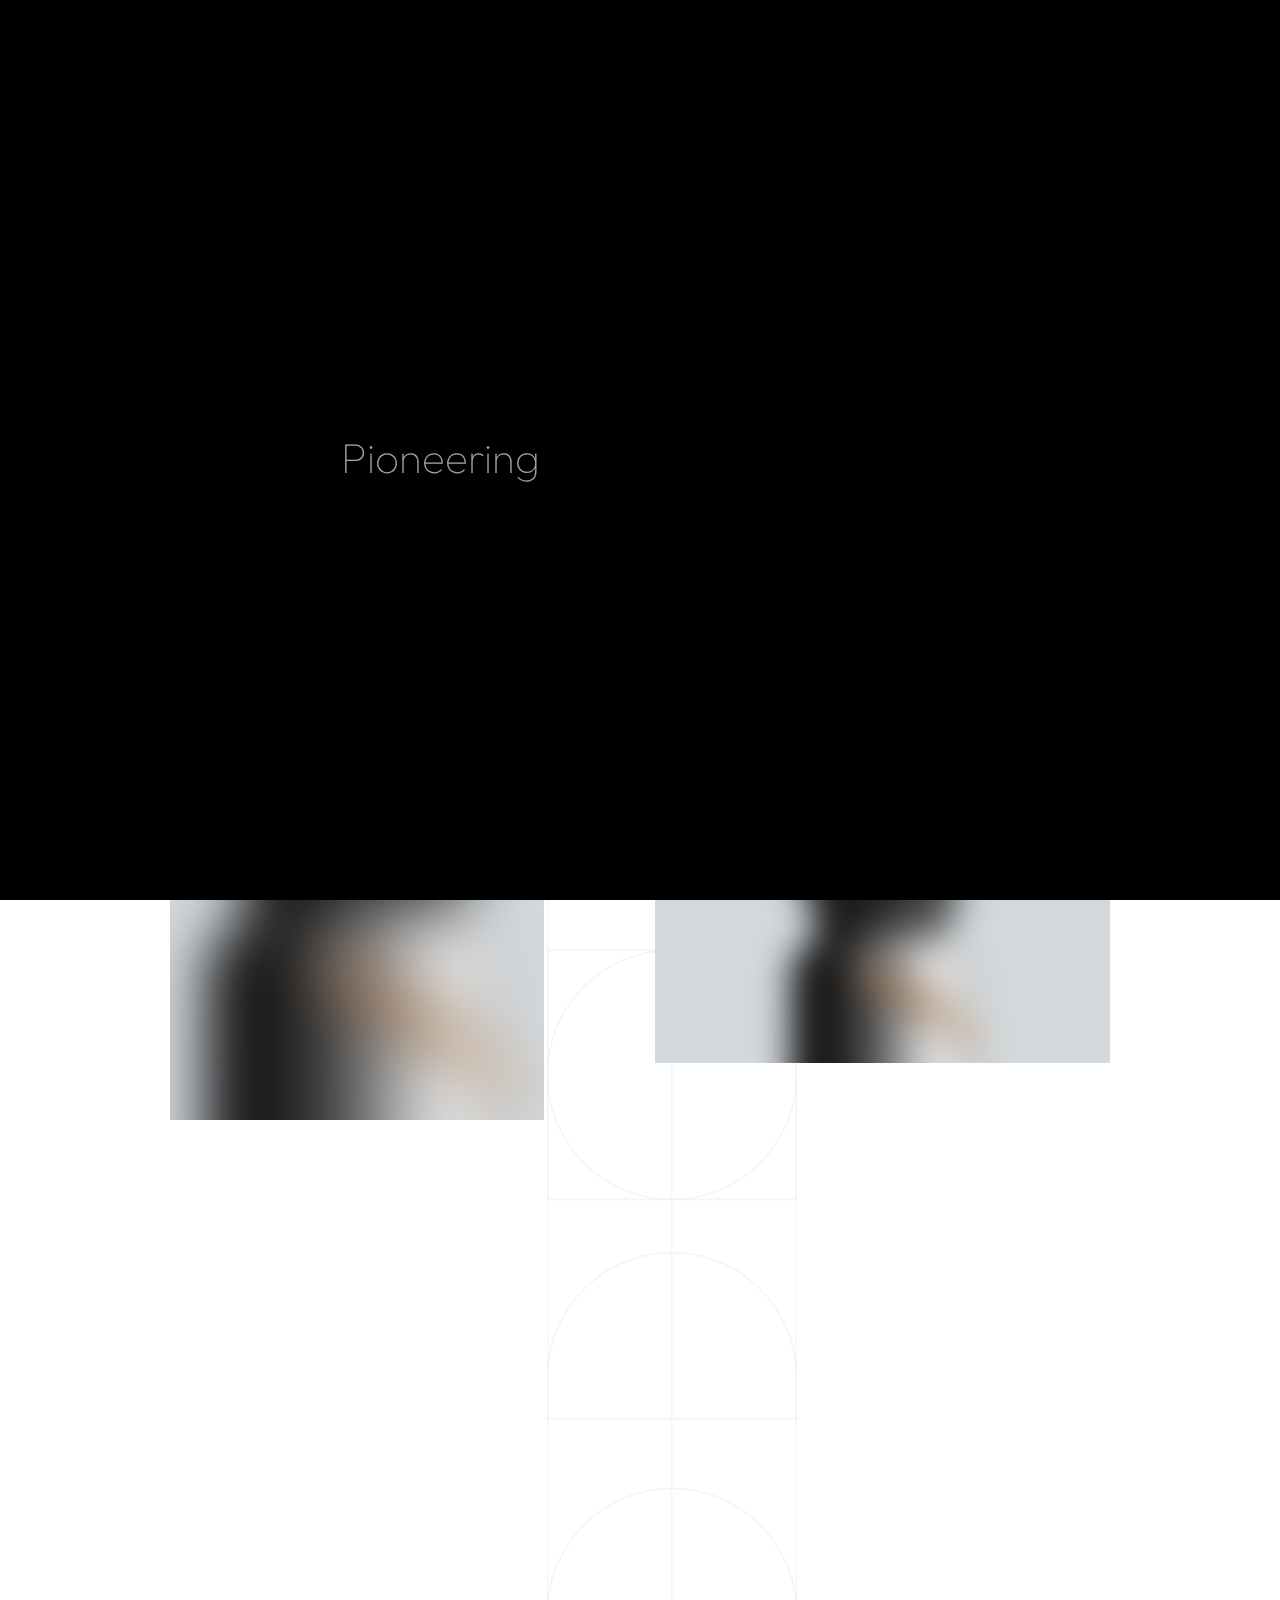
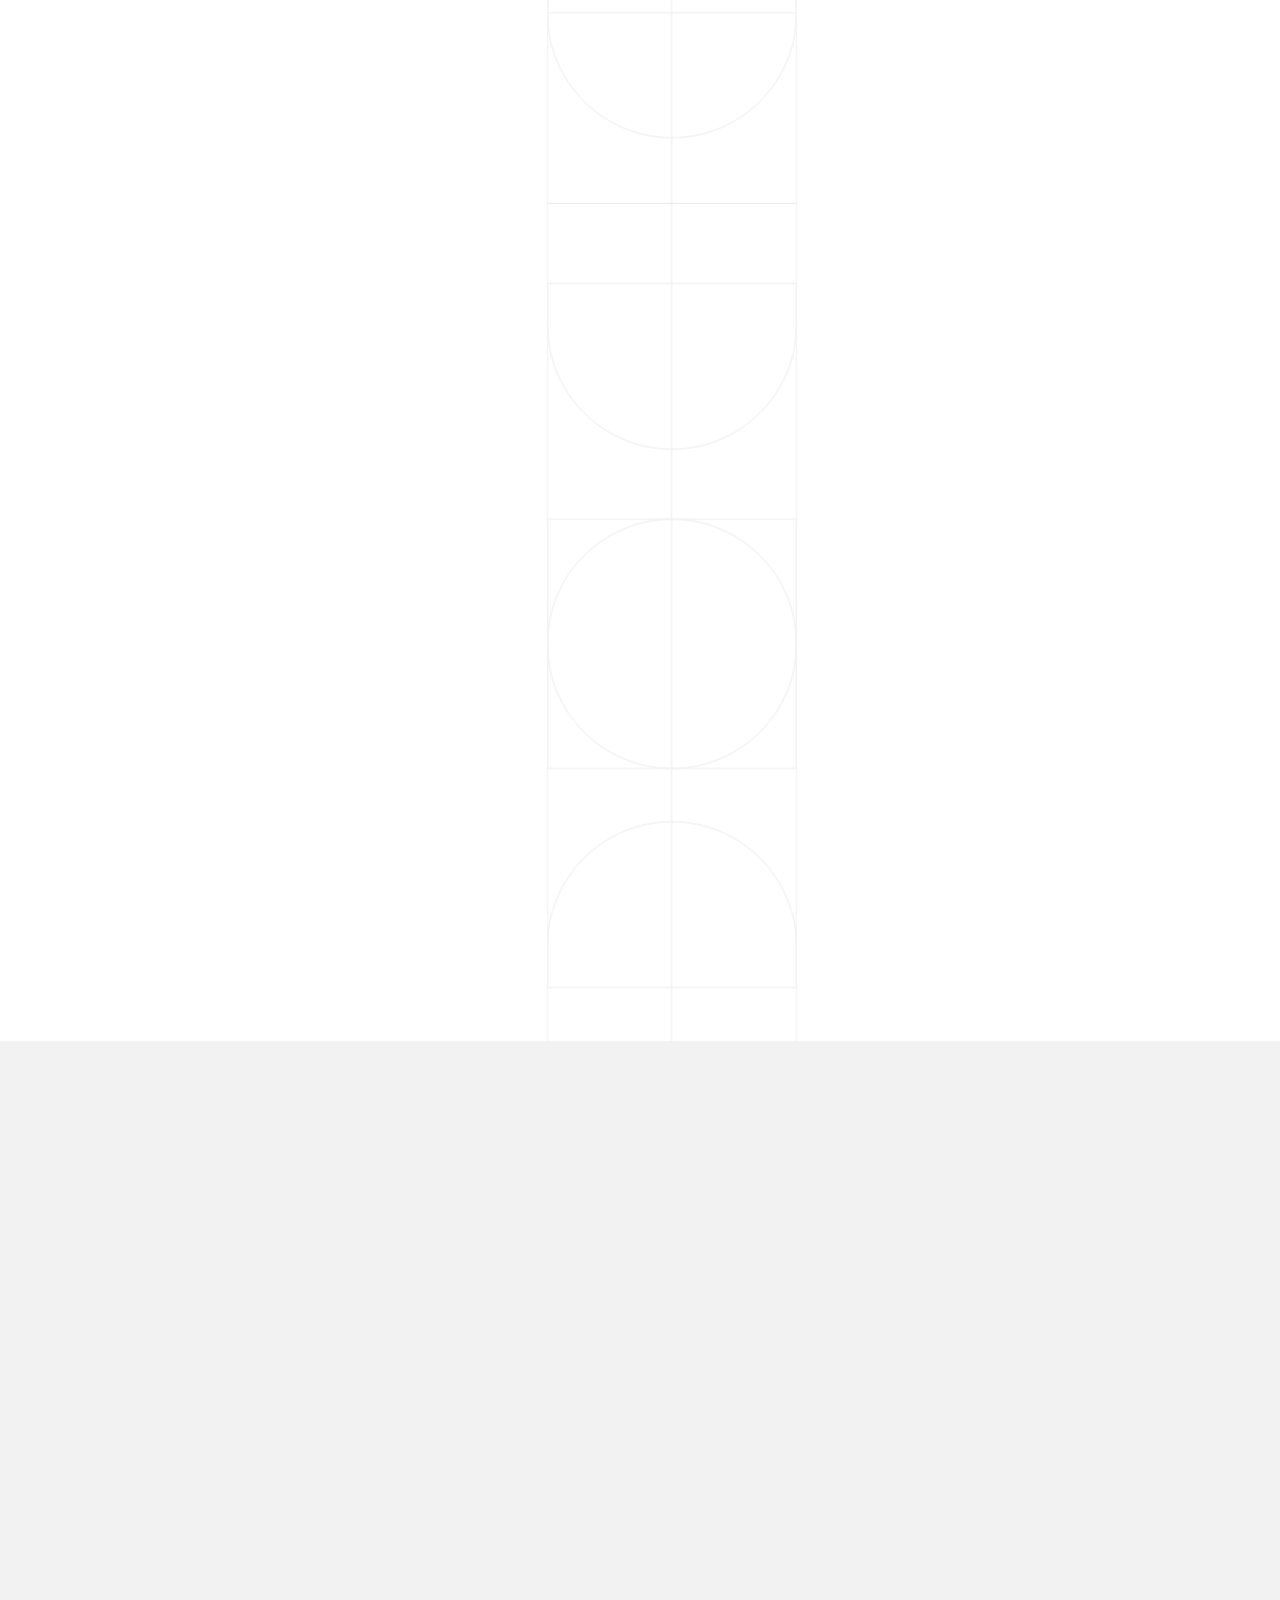
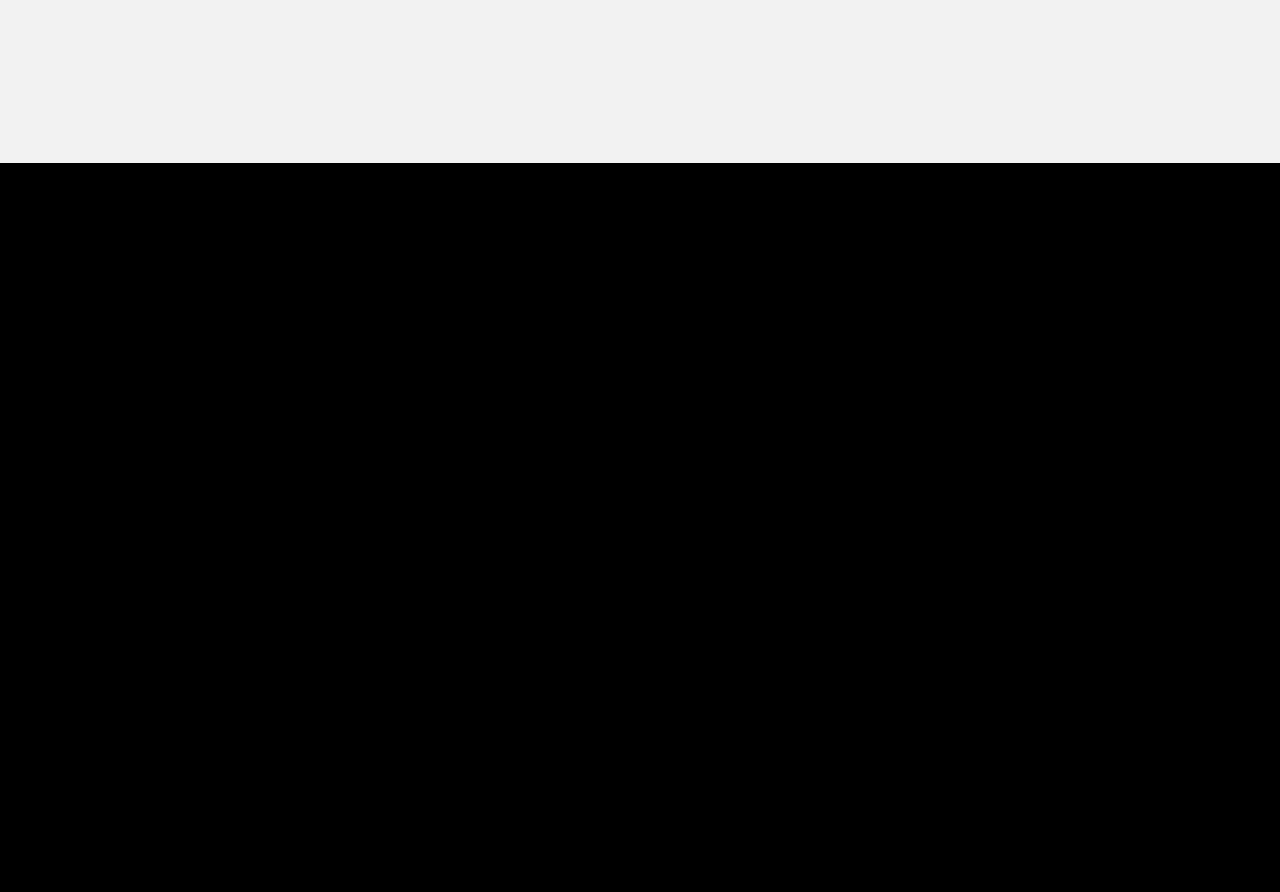
<file: portfolio-1.html>
<!DOCTYPE html>
<html lang="zxx">

<head>

    <meta charset="UTF-8">
    <meta name="viewport" content="width=device-width, initial-scale=1.0">
    <meta http-equiv="X-UA-Compatible" content="ie=edge">

    <!-- bootstrap grid css -->
    <link rel="stylesheet" href="css/plugins/bootstrap-grid.css">
    <!-- font awesome css -->
    <link rel="stylesheet" href="css/plugins/font-awesome.min.css">
    <!-- swiper css -->
    <link rel="stylesheet" href="css/plugins/swiper.min.css">
    <!-- fancybox css -->
    <link rel="stylesheet" href="css/plugins/fancybox.min.css">
    <!-- ashley scss -->
    <link rel="stylesheet" href="css/style.css">
    <!-- page name -->
    <title>Ashley</title>

</head>

<body>

    <!-- wrapper -->
    <div class="mil-wrapper" id="top">

        <!-- cursor -->
        <div class="mil-ball">
            <span class="mil-icon-1">
                <svg viewBox="0 0 128 128">
                    <path d="M106.1,41.9c-1.2-1.2-3.1-1.2-4.2,0c-1.2,1.2-1.2,3.1,0,4.2L116.8,61H11.2l14.9-14.9c1.2-1.2,1.2-3.1,0-4.2	c-1.2-1.2-3.1-1.2-4.2,0l-20,20c-1.2,1.2-1.2,3.1,0,4.2l20,20c0.6,0.6,1.4,0.9,2.1,0.9s1.5-0.3,2.1-0.9c1.2-1.2,1.2-3.1,0-4.2	L11.2,67h105.5l-14.9,14.9c-1.2,1.2-1.2,3.1,0,4.2c0.6,0.6,1.4,0.9,2.1,0.9s1.5-0.3,2.1-0.9l20-20c1.2-1.2,1.2-3.1,0-4.2L106.1,41.9	z" />
                </svg>
            </span>
            <div class="mil-more-text">More</div>
            <div class="mil-choose-text">Сhoose</div>
        </div>
        <!-- cursor end -->

        <!-- preloader -->
        <div class="mil-preloader">
            <div class="mil-preloader-animation">
                <div class="mil-pos-abs mil-animation-1">
                    <p class="mil-h3 mil-muted mil-thin">Pioneering</p>
                    <p class="mil-h3 mil-muted">Creative</p>
                    <p class="mil-h3 mil-muted mil-thin">Excellence</p>
                </div>
                <div class="mil-pos-abs mil-animation-2">
                    <div class="mil-reveal-frame">
                        <p class="mil-reveal-box"></p>
                        <p class="mil-h3 mil-muted mil-thin">ashley.com</p>
                    </div>
                </div>
            </div>
        </div>
        <!-- preloader end -->

        <!-- scrollbar progress -->
        <div class="mil-progress-track">
            <div class="mil-progress"></div>
        </div>
        <!-- scrollbar progress end -->

        <!-- menu -->
        <div class="mil-menu-frame">
            <!-- frame clone -->
            <div class="mil-frame-top">
                <a href="home-1.html" class="mil-logo">A.</a>
                <div class="mil-menu-btn">
                    <span></span>
                </div>
            </div>
            <!-- frame clone end -->
            <div class="container">
                <div class="mil-menu-content">
                    <div class="row">
                        <div class="col-xl-5">

                            <nav class="mil-main-menu" id="swupMenu">
                                <ul>
                                    <li class="mil-has-children">
                                        <a href="#.">Homepage</a>
                                        <ul>
                                            <li><a href="home-1.html">Landing page</a></li>
                                            <li><a href="home-2.html">Personal</a></li>
                                            <li><a href="portfolio-3.html">Portfolio slider</a></li>
                                        </ul>
                                    </li>
                                    <li class="mil-has-children mil-active">
                                        <a href="#.">Portfolio</a>
                                        <ul>
                                            <li><a href="portfolio-1.html">Grid type 1</a></li>
                                            <li><a href="portfolio-2.html">Grid type 2</a></li>
                                            <li><a href="portfolio-3.html">Slider</a></li>
                                        </ul>
                                    </li>
                                    <li class="mil-has-children">
                                        <a href="#.">Services</a>
                                        <ul>
                                            <li><a href="services.html">Services List</a></li>
                                            <li><a href="service.html">Single service</a></li>
                                        </ul>
                                    </li>
                                    <li class="mil-has-children">
                                        <a href="#.">Newsletter</a>
                                        <ul>
                                            <li><a href="blog.html">Blog List</a></li>
                                            <li><a href="publication.html">Publication</a></li>
                                        </ul>
                                    </li>
                                    <li class="mil-has-children">
                                        <a href="#.">Other pages</a>
                                        <ul>
                                            <li><a href="team.html">Team</a></li>
                                            <li><a href="contact.html">Contact</a></li>
                                            <li><a href="404.html">404</a></li>
                                        </ul>
                                    </li>
                                </ul>
                            </nav>

                        </div>
                        <div class="col-xl-7">

                            <div class="mil-menu-right-frame">
                                <div class="mil-animation-in">
                                    <div class="mil-animation-frame">
                                        <div class="mil-animation mil-position-1 mil-scale" data-value-1="2" data-value-2="2"></div>
                                    </div>
                                </div>
                                <div class="mil-menu-right">
                                    <div class="row">
                                        <div class="col-lg-8 mil-mb-60">

                                            <h6 class="mil-muted mil-mb-30">Projects</h6>

                                            <ul class="mil-menu-list">
                                                <li><a href="project-1.html" class="mil-light-soft">Interior design studio</a></li>
                                                <li><a href="project-2.html" class="mil-light-soft">Home Security Camera</a></li>
                                                <li><a href="project-3.html" class="mil-light-soft">Kemia Honest Skincare</a></li>
                                                <li><a href="project-4.html" class="mil-light-soft">Cascade of Lava</a></li>
                                                <li><a href="project-5.html" class="mil-light-soft">Air Pro by Molekule</a></li>
                                                <li><a href="project-6.html" class="mil-light-soft">Tony's Chocolonely</a></li>
                                            </ul>

                                        </div>
                                        <div class="col-lg-4 mil-mb-60">

                                            <h6 class="mil-muted mil-mb-30">Useful links</h6>

                                            <ul class="mil-menu-list">
                                                <li><a href="#." class="mil-light-soft">Privacy Policy</a></li>
                                                <li><a href="#." class="mil-light-soft">Terms and conditions</a></li>
                                                <li><a href="#." class="mil-light-soft">Cookie Policy</a></li>
                                                <li><a href="#." class="mil-light-soft">Careers</a></li>
                                            </ul>

                                        </div>
                                    </div>
                                    <div class="mil-divider mil-mb-60"></div>
                                    <div class="row justify-content-between">

                                        <div class="col-lg-4 mil-mb-60">

                                            <h6 class="mil-muted mil-mb-30">Canada</h6>

                                            <p class="mil-light-soft mil-up">71 South Los Carneros Road, California <span class="mil-no-wrap">+51 174 705 812</span></p>

                                        </div>
                                        <div class="col-lg-4 mil-mb-60">

                                            <h6 class="mil-muted mil-mb-30">Germany</h6>

                                            <p class="mil-light-soft">Leehove 40, 2678 MC De Lier, Netherlands <span class="mil-no-wrap">+31 174 705 811</span></p>

                                        </div>
                                    </div>
                                </div>
                            </div>

                        </div>
                    </div>
                </div>
            </div>
        </div>
        <!-- menu -->

        <!-- curtain -->
        <div class="mil-curtain"></div>
        <!-- curtain end -->

        <!-- frame -->
        <div class="mil-frame">
            <div class="mil-frame-top">
                <a href="home-1.html" class="mil-logo">A.</a>
                <div class="mil-menu-btn">
                    <span></span>
                </div>
            </div>
            <div class="mil-frame-bottom">
                <div class="mil-current-page"></div>
                <div class="mil-back-to-top">
                    <a href="#top" class="mil-link mil-dark mil-arrow-place">
                        <span>Back to top</span>
                    </a>
                </div>
            </div>
        </div>
        <!-- frame end -->

        <!-- content -->
        <div class="mil-content">
            <div id="swupMain" class="mil-main-transition">

                <!-- banner -->
                <div class="mil-inner-banner">
                    <div class="mil-banner-content mil-up">
                        <div class="mil-animation-frame">
                            <div class="mil-animation mil-position-4 mil-dark mil-scale" data-value-1="6" data-value-2="1.4"></div>
                        </div>
                        <div class="container">
                            <ul class="mil-breadcrumbs mil-mb-60">
                                <li><a href="home-1.html">Homepage</a></li>
                                <li><a href="portfolio-1.html">Portfolio</a></li>
                            </ul>
                            <h1 class="mil-mb-60">Designing a <br> Better <span class="mil-thin">World Today</span></h1>
                            <a href="#portfolio" class="mil-link mil-dark mil-arrow-place mil-down-arrow">
                                <span>Our works</span>
                            </a>
                        </div>
                    </div>
                </div>
                <!-- banner end -->

                <!-- portfolio -->
                <section id="portfolio">
                    <div class="container mil-portfolio mil-p-120-60">

                        <div class="mil-lines-place"></div>
                        <div class="mil-lines-place mil-lines-long"></div>

                        <div class="row justify-content-between align-items-center">
                            <div class="col-lg-5">

                                <a href="project-1.html" class="mil-portfolio-item mil-more mil-mb-60">
                                    <div class="mil-cover-frame mil-vert mil-up">
                                        <div class="mil-cover">
                                            <img src="img/works/1.jpg" alt="cover">
                                        </div>
                                    </div>
                                    <div class="mil-descr">
                                        <div class="mil-labels mil-up mil-mb-15">
                                            <div class="mil-label mil-upper mil-accent">Branding</div>
                                            <div class="mil-label mil-upper">may 24 2023</div>
                                        </div>
                                        <h4 class="mil-up">Interior design studio</h4>
                                    </div>
                                </a>

                            </div>
                            <div class="col-lg-6">

                                <a href="project-2.html" class="mil-portfolio-item mil-more mil-parallax mil-mb-60" data-value-1="60" data-value-2="-60">
                                    <div class="mil-cover-frame mil-hori mil-up">
                                        <div class="mil-cover">
                                            <img src="img/works/2.jpg" alt="cover">
                                        </div>
                                    </div>
                                    <div class="mil-descr">
                                        <div class="mil-labels mil-up mil-mb-15">
                                            <div class="mil-label mil-upper mil-accent">Design</div>
                                            <div class="mil-label mil-upper">may 24 2023</div>
                                        </div>
                                        <h4 class="mil-up">Home Security Camera</h4>
                                    </div>
                                </a>

                            </div>
                            <div class="col-lg-6">

                                <a href="project-3.html" class="mil-portfolio-item mil-more mil-parallax mil-mb-60" data-value-1="60" data-value-2="-60">
                                    <div class="mil-cover-frame mil-hori mil-up">
                                        <div class="mil-cover">
                                            <img src="img/works/3.jpg" alt="cover">
                                        </div>
                                    </div>
                                    <div class="mil-descr">
                                        <div class="mil-labels mil-up mil-mb-15">
                                            <div class="mil-label mil-upper mil-accent">Design</div>
                                            <div class="mil-label mil-upper">may 24 2023</div>
                                        </div>
                                        <h4 class="mil-up">Kemia Honest Skincare</h4>
                                    </div>
                                </a>

                            </div>
                            <div class="col-lg-5">

                                <a href="project-4.html" class="mil-portfolio-item mil-more mil-mb-60">
                                    <div class="mil-cover-frame mil-vert mil-up">
                                        <div class="mil-cover">
                                            <img src="img/works/4.jpg" alt="cover">
                                        </div>
                                    </div>
                                    <div class="mil-descr">
                                        <div class="mil-labels mil-up mil-mb-15">
                                            <div class="mil-label mil-upper mil-accent">Photography</div>
                                            <div class="mil-label mil-upper">may 24 2023</div>
                                        </div>
                                        <h4 class="mil-up">Cascade of Lava</h4>
                                    </div>
                                </a>

                            </div>
                            <div class="col-lg-5">

                                <a href="project-5.html" class="mil-portfolio-item mil-more mil-mb-60">
                                    <div class="mil-cover-frame mil-vert mil-up">
                                        <div class="mil-cover">
                                            <img src="img/works/5.jpg" alt="cover">
                                        </div>
                                    </div>
                                    <div class="mil-descr">
                                        <div class="mil-labels mil-up mil-mb-15">
                                            <div class="mil-label mil-upper mil-accent">Design</div>
                                            <div class="mil-label mil-upper">may 24 2023</div>
                                        </div>
                                        <h4 class="mil-up">Air Pro by Molekule</h4>
                                    </div>
                                </a>

                            </div>
                            <div class="col-lg-6">

                                <a href="project-6.html" class="mil-portfolio-item mil-more mil-parallax mil-mb-60" data-value-1="60" data-value-2="-60">
                                    <div class="mil-cover-frame mil-hori mil-up">
                                        <div class="mil-cover">
                                            <img src="img/works/6.jpg" alt="cover">
                                        </div>
                                    </div>
                                    <div class="mil-descr">
                                        <div class="mil-labels mil-up mil-mb-15">
                                            <div class="mil-label mil-upper mil-accent">Design</div>
                                            <div class="mil-label mil-upper">may 24 2023</div>
                                        </div>
                                        <h4 class="mil-up">Tony's Chocolonely</h4>
                                    </div>
                                </a>

                            </div>
                        </div>
                    </div>
                </section>
                <!-- portfolio end -->

                <!-- call to action -->
                <section class="mil-soft-bg">
                    <div class="container mil-p-120-120">
                        <div class="row">
                            <div class="col-lg-10">

                                <span class="mil-suptitle mil-suptitle-right mil-suptitle-dark mil-up">Looking to make your mark? We'll help you turn <br> your project into a success story.</span>

                            </div>
                        </div>
                        <div class="mil-center">
                            <h2 class="mil-up mil-mb-60">Ready to bring your <span class="mil-thin">ideas to</span> life? <br> We're <span class="mil-thin">here to help</span></h2>
                            <div class="mil-up"><a href="contact.html" class="mil-button mil-arrow-place"><span>Contact us</span></a></div>
                        </div>
                    </div>
                </section>
                <!-- call to action end -->

                <!-- footer -->
                <footer class="mil-dark-bg">
                    <div class="mi-invert-fix">
                        <div class="container mil-p-120-60">
                            <div class="row justify-content-between">
                                <div class="col-md-4 col-lg-4 mil-mb-60">

                                    <div class="mil-muted mil-logo mil-up mil-mb-30">Ashley.</div>

                                    <p class="mil-light-soft mil-up mil-mb-30">Subscribe our newsletter:</p>

                                    <form class="mil-subscribe-form mil-up">
                                        <input type="text" placeholder="Enter our email">
                                        <button type="submit" class="mil-button mil-icon-button-sm mil-arrow-place"></button>
                                    </form>

                                </div>
                                <div class="col-md-7 col-lg-6">
                                    <div class="row justify-content-end">
                                        <div class="col-md-6 col-lg-7">

                                            <nav class="mil-footer-menu mil-mb-60">
                                                <ul>
                                                    <li class="mil-up mil-active">
                                                        <a href="home-1.html">Home</a>
                                                    </li>
                                                    <li class="mil-up">
                                                        <a href="portfolio-1.html">Portfolio</a>
                                                    </li>
                                                    <li class="mil-up">
                                                        <a href="services.html">Services</a>
                                                    </li>
                                                    <li class="mil-up">
                                                        <a href="contact.html">Contact</a>
                                                    </li>
                                                    <li class="mil-up">
                                                        <a href="blog.html">Blog</a>
                                                    </li>
                                                </ul>
                                            </nav>

                                        </div>
                                        <div class="col-md-6 col-lg-5">

                                            <ul class="mil-menu-list mil-up mil-mb-60">
                                                <li><a href="#." class="mil-light-soft">Privacy Policy</a></li>
                                                <li><a href="#." class="mil-light-soft">Terms and conditions</a></li>
                                                <li><a href="#." class="mil-light-soft">Cookie Policy</a></li>
                                                <li><a href="#." class="mil-light-soft">Careers</a></li>
                                            </ul>

                                        </div>
                                    </div>
                                </div>
                            </div>

                            <div class="row justify-content-between flex-sm-row-reverse">
                                <div class="col-md-7 col-lg-6">

                                    <div class="row justify-content-between">

                                        <div class="col-md-6 col-lg-5 mil-mb-60">

                                            <h6 class="mil-muted mil-up mil-mb-30">Canada</h6>

                                            <p class="mil-light-soft mil-up">71 South Los Carneros Road, California <span class="mil-no-wrap">+51 174 705 812</span></p>

                                        </div>
                                        <div class="col-md-6 col-lg-5 mil-mb-60">

                                            <h6 class="mil-muted mil-up mil-mb-30">Germany</h6>

                                            <p class="mil-light-soft mil-up">Leehove 40, 2678 MC De Lier, Netherlands <span class="mil-no-wrap">+31 174 705 811</span></p>

                                        </div>
                                    </div>

                                </div>
                                <div class="col-md-4 col-lg-6 mil-mb-60">

                                    <div class="mil-vert-between">
                                        <div class="mil-mb-30">
                                            <ul class="mil-social-icons mil-up">
                                                <li><a href="#." target="_blank" class="social-icon"> <i class="far fa-circle"></i></a></li>
                                                <li><a href="#." target="_blank" class="social-icon"> <i class="far fa-circle"></i></a></li>
                                                <li><a href="#." target="_blank" class="social-icon"> <i class="far fa-circle"></i></a></li>
                                                <li><a href="#." target="_blank" class="social-icon"> <i class="far fa-circle"></i></a></li>
                                            </ul>
                                        </div>
                                        <p class="mil-light-soft mil-up">© Copyright 2023 - Mil. All Rights Reserved.</p>
                                    </div>

                                </div>
                            </div>
                        </div>
                    </div>
                </footer>
                <!-- footer end -->

                <!-- hidden elements -->
                <div class="mil-hidden-elements">
                    <div class="mil-dodecahedron">
                        <div class="mil-pentagon">
                            <div></div>
                            <div></div>
                            <div></div>
                            <div></div>
                            <div></div>
                        </div>
                        <div class="mil-pentagon">
                            <div></div>
                            <div></div>
                            <div></div>
                            <div></div>
                            <div></div>
                        </div>
                        <div class="mil-pentagon">
                            <div></div>
                            <div></div>
                            <div></div>
                            <div></div>
                            <div></div>
                        </div>
                        <div class="mil-pentagon">
                            <div></div>
                            <div></div>
                            <div></div>
                            <div></div>
                            <div></div>
                        </div>
                        <div class="mil-pentagon">
                            <div></div>
                            <div></div>
                            <div></div>
                            <div></div>
                            <div></div>
                        </div>
                        <div class="mil-pentagon">
                            <div></div>
                            <div></div>
                            <div></div>
                            <div></div>
                            <div></div>
                        </div>
                        <div class="mil-pentagon">
                            <div></div>
                            <div></div>
                            <div></div>
                            <div></div>
                            <div></div>
                        </div>
                        <div class="mil-pentagon">
                            <div></div>
                            <div></div>
                            <div></div>
                            <div></div>
                            <div></div>
                        </div>
                        <div class="mil-pentagon">
                            <div></div>
                            <div></div>
                            <div></div>
                            <div></div>
                            <div></div>
                        </div>
                        <div class="mil-pentagon">
                            <div></div>
                            <div></div>
                            <div></div>
                            <div></div>
                            <div></div>
                        </div>
                        <div class="mil-pentagon">
                            <div></div>
                            <div></div>
                            <div></div>
                            <div></div>
                            <div></div>
                        </div>
                        <div class="mil-pentagon">
                            <div></div>
                            <div></div>
                            <div></div>
                            <div></div>
                            <div></div>
                        </div>
                    </div>

                    <svg xmlns="http://www.w3.org/2000/svg" viewBox="0 0 24 24" class="mil-arrow">
                        <path d="M 14 5.3417969 C 13.744125 5.3417969 13.487969 5.4412187 13.292969 5.6367188 L 13.207031 5.7226562 C 12.816031 6.1136563 12.816031 6.7467188 13.207031 7.1367188 L 17.070312 11 L 4 11 C 3.448 11 3 11.448 3 12 C 3 12.552 3.448 13 4 13 L 17.070312 13 L 13.207031 16.863281 C 12.816031 17.254281 12.816031 17.887344 13.207031 18.277344 L 13.292969 18.363281 C 13.683969 18.754281 14.317031 18.754281 14.707031 18.363281 L 20.363281 12.707031 C 20.754281 12.316031 20.754281 11.682969 20.363281 11.292969 L 14.707031 5.6367188 C 14.511531 5.4412187 14.255875 5.3417969 14 5.3417969 z" />
                    </svg>

                    <svg width="250" viewBox="0 0 300 1404" fill="none" xmlns="http://www.w3.org/2000/svg" class="mil-lines">
                        <path fill-rule="evenodd" clip-rule="evenodd" d="M1 892L1 941H299V892C299 809.71 232.29 743 150 743C67.7096 743 1 809.71 1 892ZM0 942H300V892C300 809.157 232.843 742 150 742C67.1573 742 0 809.157 0 892L0 942Z" class="mil-move" />
                        <path fill-rule="evenodd" clip-rule="evenodd" d="M299 146V97L1 97V146C1 228.29 67.7096 295 150 295C232.29 295 299 228.29 299 146ZM300 96L0 96V146C0 228.843 67.1573 296 150 296C232.843 296 300 228.843 300 146V96Z" class="mil-move" />
                        <path fill-rule="evenodd" clip-rule="evenodd" d="M299 1H1V1403H299V1ZM0 0V1404H300V0H0Z" />
                        <path fill-rule="evenodd" clip-rule="evenodd" d="M150 -4.37115e-08L150 1404L149 1404L149 0L150 -4.37115e-08Z" />
                        <path fill-rule="evenodd" clip-rule="evenodd" d="M150 1324C232.29 1324 299 1257.29 299 1175C299 1092.71 232.29 1026 150 1026C67.7096 1026 1 1092.71 1 1175C1 1257.29 67.7096 1324 150 1324ZM150 1325C232.843 1325 300 1257.84 300 1175C300 1092.16 232.843 1025 150 1025C67.1573 1025 0 1092.16 0 1175C0 1257.84 67.1573 1325 150 1325Z" class="mil-move" />
                        <path fill-rule="evenodd" clip-rule="evenodd" d="M300 1175H0V1174H300V1175Z" class="mil-move" />
                        <path fill-rule="evenodd" clip-rule="evenodd" d="M150 678C232.29 678 299 611.29 299 529C299 446.71 232.29 380 150 380C67.7096 380 1 446.71 1 529C1 611.29 67.7096 678 150 678ZM150 679C232.843 679 300 611.843 300 529C300 446.157 232.843 379 150 379C67.1573 379 0 446.157 0 529C0 611.843 67.1573 679 150 679Z" class="mil-move" />
                        <path fill-rule="evenodd" clip-rule="evenodd" d="M299 380H1V678H299V380ZM0 379V679H300V379H0Z" class="mil-move" />
                    </svg>
                </div>
                <!-- hidden elements end -->

            </div>
        </div>
        <!-- content -->
    </div>
    <!-- wrapper end -->

    <!-- jQuery js -->
    <script src="js/plugins/jquery.min.js"></script>
    <!-- swup js -->
    <script src="js/plugins/swup.min.js"></script>
    <!-- swiper js -->
    <script src="js/plugins/swiper.min.js"></script>
    <!-- fancybox js -->
    <script src="js/plugins/fancybox.min.js"></script>
    <!-- gsap js -->
    <script src="js/plugins/gsap.min.js"></script>
    <!-- scroll smoother -->
    <script src="js/plugins/smooth-scroll.js"></script>
    <!-- scroll trigger js -->
    <script src="js/plugins/ScrollTrigger.min.js"></script>
    <!-- scroll to js -->
    <script src="js/plugins/ScrollTo.min.js"></script>
    <!-- ashley js -->
    <script src="js/main.js"></script>

</body>

</html>
</file>
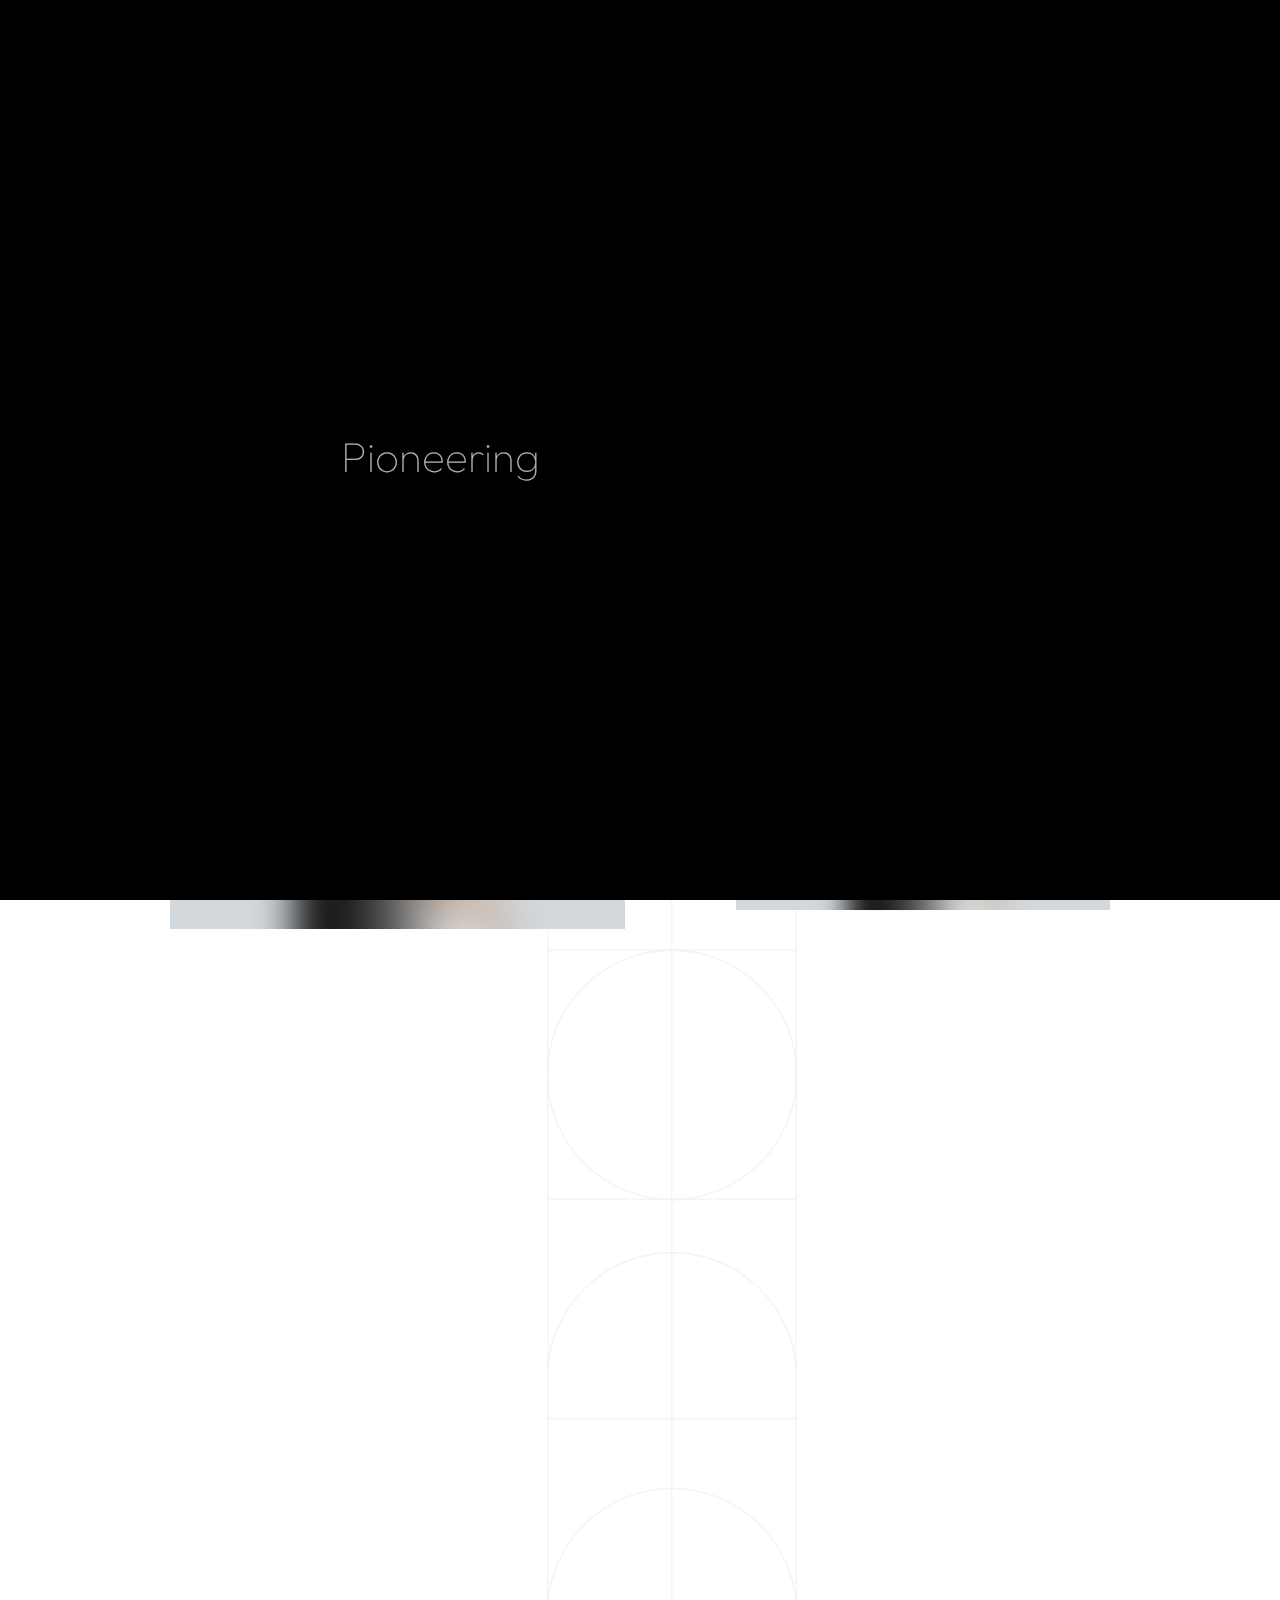
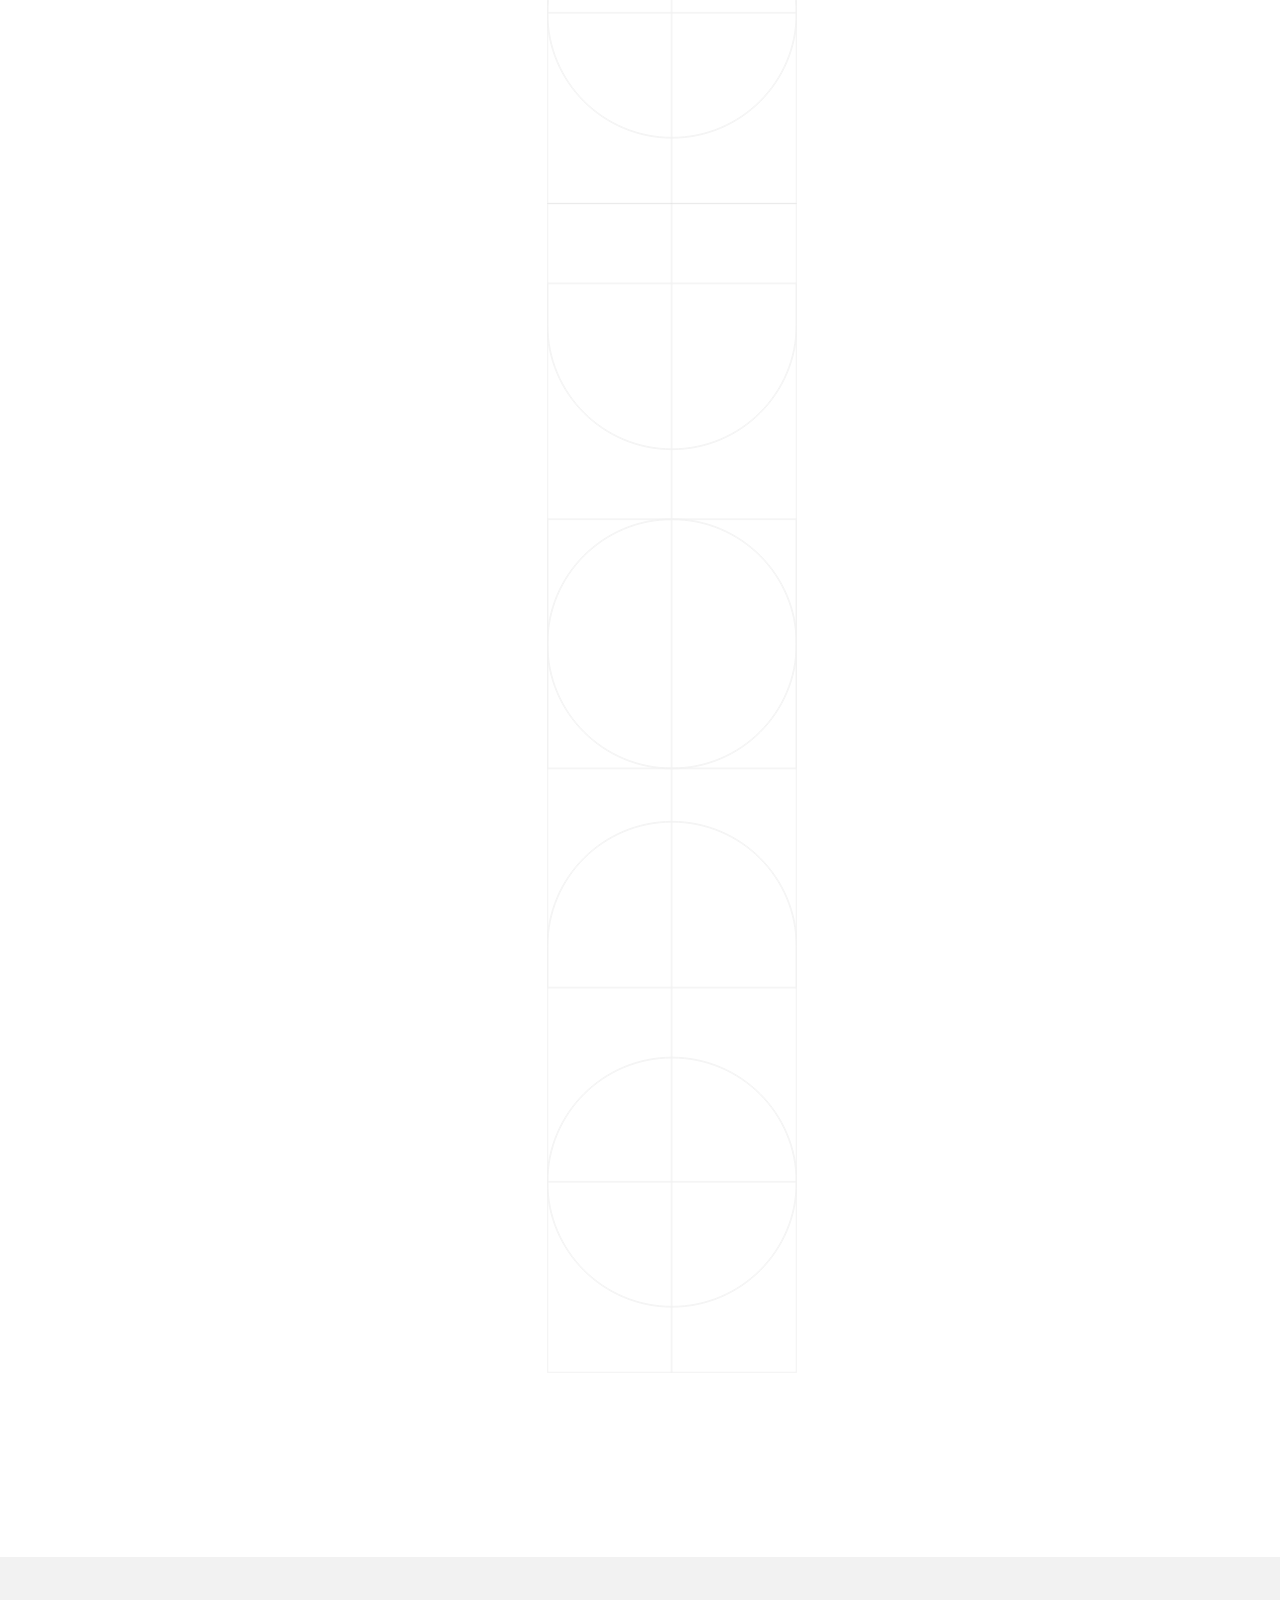
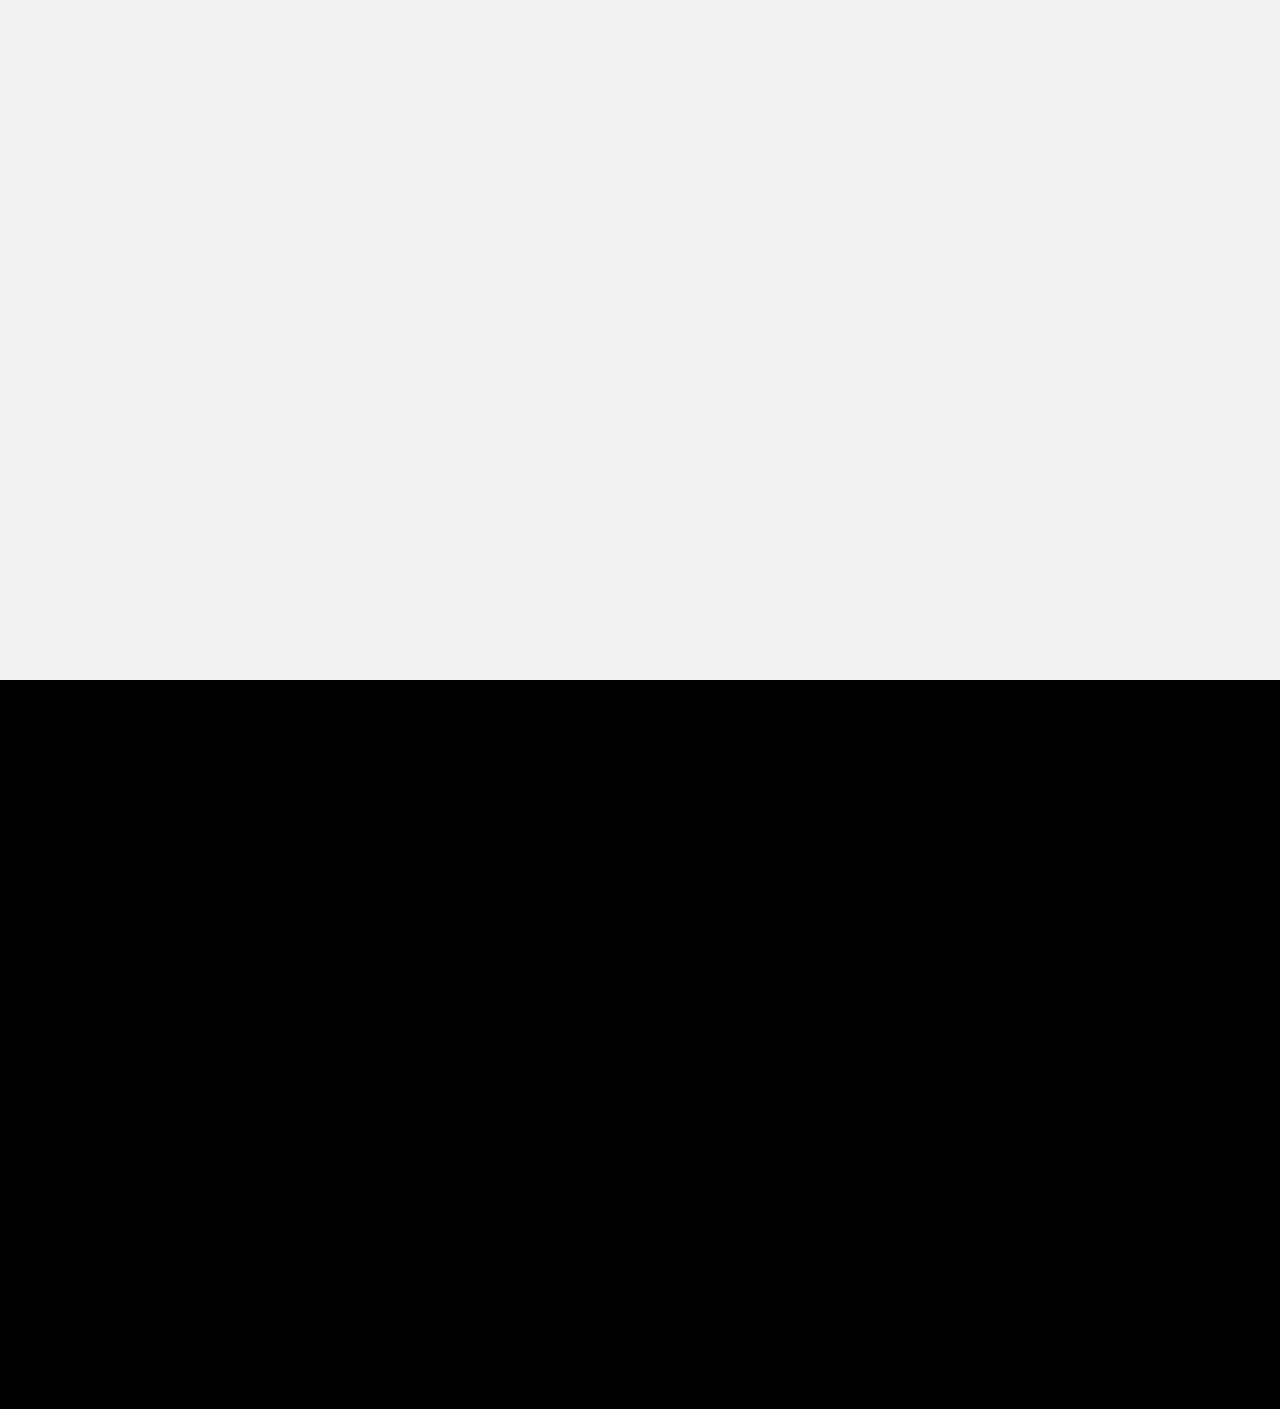
<file: portfolio-2.html>
<!DOCTYPE html>
<html lang="zxx">

<head>

    <meta charset="UTF-8">
    <meta name="viewport" content="width=device-width, initial-scale=1.0">
    <meta http-equiv="X-UA-Compatible" content="ie=edge">

    <!-- bootstrap grid css -->
    <link rel="stylesheet" href="css/plugins/bootstrap-grid.css">
    <!-- font awesome css -->
    <link rel="stylesheet" href="css/plugins/font-awesome.min.css">
    <!-- swiper css -->
    <link rel="stylesheet" href="css/plugins/swiper.min.css">
    <!-- fancybox css -->
    <link rel="stylesheet" href="css/plugins/fancybox.min.css">
    <!-- ashley scss -->
    <link rel="stylesheet" href="css/style.css">
    <!-- page name -->
    <title>Ashley</title>

</head>

<body>

    <!-- wrapper -->
    <div class="mil-wrapper" id="top">

        <!-- cursor -->
        <div class="mil-ball">
            <span class="mil-icon-1">
                <svg viewBox="0 0 128 128">
                    <path d="M106.1,41.9c-1.2-1.2-3.1-1.2-4.2,0c-1.2,1.2-1.2,3.1,0,4.2L116.8,61H11.2l14.9-14.9c1.2-1.2,1.2-3.1,0-4.2	c-1.2-1.2-3.1-1.2-4.2,0l-20,20c-1.2,1.2-1.2,3.1,0,4.2l20,20c0.6,0.6,1.4,0.9,2.1,0.9s1.5-0.3,2.1-0.9c1.2-1.2,1.2-3.1,0-4.2	L11.2,67h105.5l-14.9,14.9c-1.2,1.2-1.2,3.1,0,4.2c0.6,0.6,1.4,0.9,2.1,0.9s1.5-0.3,2.1-0.9l20-20c1.2-1.2,1.2-3.1,0-4.2L106.1,41.9	z" />
                </svg>
            </span>
            <div class="mil-more-text">More</div>
            <div class="mil-choose-text">Сhoose</div>
        </div>
        <!-- cursor end -->

        <!-- preloader -->
        <div class="mil-preloader">
            <div class="mil-preloader-animation">
                <div class="mil-pos-abs mil-animation-1">
                    <p class="mil-h3 mil-muted mil-thin">Pioneering</p>
                    <p class="mil-h3 mil-muted">Creative</p>
                    <p class="mil-h3 mil-muted mil-thin">Excellence</p>
                </div>
                <div class="mil-pos-abs mil-animation-2">
                    <div class="mil-reveal-frame">
                        <p class="mil-reveal-box"></p>
                        <p class="mil-h3 mil-muted mil-thin">ashley.com</p>
                    </div>
                </div>
            </div>
        </div>
        <!-- preloader end -->

        <!-- scrollbar progress -->
        <div class="mil-progress-track">
            <div class="mil-progress"></div>
        </div>
        <!-- scrollbar progress end -->

        <!-- menu -->
        <div class="mil-menu-frame">
            <!-- frame clone -->
            <div class="mil-frame-top">
                <a href="home-1.html" class="mil-logo">A.</a>
                <div class="mil-menu-btn">
                    <span></span>
                </div>
            </div>
            <!-- frame clone end -->
            <div class="container">
                <div class="mil-menu-content">
                    <div class="row">
                        <div class="col-xl-5">

                            <nav class="mil-main-menu" id="swupMenu">
                                <ul>
                                    <li class="mil-has-children">
                                        <a href="#.">Homepage</a>
                                        <ul>
                                            <li><a href="home-1.html">Landing page</a></li>
                                            <li><a href="home-2.html">Personal</a></li>
                                            <li><a href="portfolio-3.html">Portfolio slider</a></li>
                                        </ul>
                                    </li>
                                    <li class="mil-has-children mil-active">
                                        <a href="#.">Portfolio</a>
                                        <ul>
                                            <li><a href="portfolio-1.html">Grid type 1</a></li>
                                            <li><a href="portfolio-2.html">Grid type 2</a></li>
                                            <li><a href="portfolio-3.html">Slider</a></li>
                                        </ul>
                                    </li>
                                    <li class="mil-has-children">
                                        <a href="#.">Services</a>
                                        <ul>
                                            <li><a href="services.html">Services List</a></li>
                                            <li><a href="service.html">Single service</a></li>
                                        </ul>
                                    </li>
                                    <li class="mil-has-children">
                                        <a href="#.">Newsletter</a>
                                        <ul>
                                            <li><a href="blog.html">Blog List</a></li>
                                            <li><a href="publication.html">Publication</a></li>
                                        </ul>
                                    </li>
                                    <li class="mil-has-children">
                                        <a href="#.">Other pages</a>
                                        <ul>
                                            <li><a href="team.html">Team</a></li>
                                            <li><a href="contact.html">Contact</a></li>
                                            <li><a href="404.html">404</a></li>
                                        </ul>
                                    </li>
                                </ul>
                            </nav>

                        </div>
                        <div class="col-xl-7">

                            <div class="mil-menu-right-frame">
                                <div class="mil-animation-in">
                                    <div class="mil-animation-frame">
                                        <div class="mil-animation mil-position-1 mil-scale" data-value-1="2" data-value-2="2"></div>
                                    </div>
                                </div>
                                <div class="mil-menu-right">
                                    <div class="row">
                                        <div class="col-lg-8 mil-mb-60">

                                            <h6 class="mil-muted mil-mb-30">Projects</h6>

                                            <ul class="mil-menu-list">
                                                <li><a href="project-1.html" class="mil-light-soft">Interior design studio</a></li>
                                                <li><a href="project-2.html" class="mil-light-soft">Home Security Camera</a></li>
                                                <li><a href="project-3.html" class="mil-light-soft">Kemia Honest Skincare</a></li>
                                                <li><a href="project-4.html" class="mil-light-soft">Cascade of Lava</a></li>
                                                <li><a href="project-5.html" class="mil-light-soft">Air Pro by Molekule</a></li>
                                                <li><a href="project-6.html" class="mil-light-soft">Tony's Chocolonely</a></li>
                                            </ul>

                                        </div>
                                        <div class="col-lg-4 mil-mb-60">

                                            <h6 class="mil-muted mil-mb-30">Useful links</h6>

                                            <ul class="mil-menu-list">
                                                <li><a href="#." class="mil-light-soft">Privacy Policy</a></li>
                                                <li><a href="#." class="mil-light-soft">Terms and conditions</a></li>
                                                <li><a href="#." class="mil-light-soft">Cookie Policy</a></li>
                                                <li><a href="#." class="mil-light-soft">Careers</a></li>
                                            </ul>

                                        </div>
                                    </div>
                                    <div class="mil-divider mil-mb-60"></div>
                                    <div class="row justify-content-between">

                                        <div class="col-lg-4 mil-mb-60">

                                            <h6 class="mil-muted mil-mb-30">Canada</h6>

                                            <p class="mil-light-soft mil-up">71 South Los Carneros Road, California <span class="mil-no-wrap">+51 174 705 812</span></p>

                                        </div>
                                        <div class="col-lg-4 mil-mb-60">

                                            <h6 class="mil-muted mil-mb-30">Germany</h6>

                                            <p class="mil-light-soft">Leehove 40, 2678 MC De Lier, Netherlands <span class="mil-no-wrap">+31 174 705 811</span></p>

                                        </div>
                                    </div>
                                </div>
                            </div>

                        </div>
                    </div>
                </div>
            </div>
        </div>
        <!-- menu -->

        <!-- curtain -->
        <div class="mil-curtain"></div>
        <!-- curtain end -->

        <!-- frame -->
        <div class="mil-frame">
            <div class="mil-frame-top">
                <a href="home-1.html" class="mil-logo">A.</a>
                <div class="mil-menu-btn">
                    <span></span>
                </div>
            </div>
            <div class="mil-frame-bottom">
                <div class="mil-current-page"></div>
                <div class="mil-back-to-top">
                    <a href="#top" class="mil-link mil-dark mil-arrow-place">
                        <span>Back to top</span>
                    </a>
                </div>
            </div>
        </div>
        <!-- frame end -->

        <!-- content -->
        <div class="mil-content">
            <div id="swupMain" class="mil-main-transition">

                <!-- banner -->
                <div class="mil-inner-banner">
                    <div class="mil-banner-content mil-up">
                        <div class="mil-animation-frame">
                            <div class="mil-animation mil-position-4 mil-dark mil-scale" data-value-1="6" data-value-2="1.4"></div>
                        </div>
                        <div class="container">
                            <ul class="mil-breadcrumbs mil-mb-60">
                                <li><a href="home-1.html">Homepage</a></li>
                                <li><a href="portfolio-2.html">Portfolio</a></li>
                            </ul>
                            <h1 class="mil-mb-60">Designing a <br> Better <span class="mil-thin">World Today</span></h1>
                            <a href="#portfolio" class="mil-link mil-dark mil-arrow-place mil-down-arrow">
                                <span>Our works</span>
                            </a>
                        </div>
                    </div>
                </div>
                <!-- banner end -->

                <!-- portfolio -->
                <section id="portfolio">
                    <div class="container mil-portfolio mil-p-120-60">

                        <div class="mil-lines-place"></div>
                        <div class="mil-lines-place mil-lines-long"></div>

                        <div class="row justify-content-between align-items-end">
                            <div class="col-lg-6">

                                <a href="portfolio-1.html" class="mil-portfolio-item mil-more mil-mb-60">
                                    <div class="mil-cover-frame mil-hori mil-up">
                                        <div class="mil-cover mil-scale" data-value-1="1.2" data-value-2="1">
                                            <img src="img/works/1.jpg" alt="cover">
                                        </div>
                                    </div>
                                    <div class="mil-descr">
                                        <div class="mil-labels mil-up mil-mb-15">
                                            <div class="mil-label mil-upper mil-accent">Branding</div>
                                            <div class="mil-label mil-upper">may 24 2023</div>
                                        </div>
                                        <h4 class="mil-up">Interior design studio</h4>
                                    </div>
                                </a>

                            </div>
                            <div class="col-lg-5">

                                <a href="project-2.html" class="mil-portfolio-item mil-more mil-parallax mil-mb-60" data-value-1="-30" data-value-2="0">
                                    <div class="mil-cover-frame mil-hori mil-up">
                                        <div class="mil-cover">
                                            <img src="img/works/2.jpg" alt="cover">
                                        </div>
                                    </div>
                                    <div class="mil-descr">
                                        <div class="mil-labels mil-up mil-mb-15">
                                            <div class="mil-label mil-upper mil-accent">Design</div>
                                            <div class="mil-label mil-upper">may 24 2023</div>
                                        </div>
                                        <h4 class="mil-up">Home Security Camera</h4>
                                    </div>
                                </a>

                            </div>
                            <div class="col-lg-12">

                                <a href="project-3.html" class="mil-portfolio-item mil-more mil-mb-60">
                                    <div class="mil-cover-frame mil-hori mil-up">
                                        <div class="mil-cover">
                                            <img src="img/works/3.jpg" alt="cover">
                                        </div>
                                    </div>
                                    <div class="mil-descr">
                                        <div class="mil-labels mil-up mil-mb-15">
                                            <div class="mil-label mil-upper mil-accent">Photography</div>
                                            <div class="mil-label mil-upper">may 24 2023</div>
                                        </div>
                                        <h4 class="mil-up">Kemia Honest Skincare</h4>
                                    </div>
                                </a>

                            </div>
                            <div class="col-lg-5">

                                <a href="project-4.html" class="mil-portfolio-item mil-more mil-parallax mil-mb-60" data-value-1="-30" data-value-2="0">
                                    <div class="mil-cover-frame mil-hori mil-up">
                                        <div class="mil-cover">
                                            <img src="img/works/4.jpg" alt="cover">
                                        </div>
                                    </div>
                                    <div class="mil-descr">
                                        <div class="mil-labels mil-up mil-mb-15">
                                            <div class="mil-label mil-upper mil-accent">Design</div>
                                            <div class="mil-label mil-upper">may 24 2023</div>
                                        </div>
                                        <h4 class="mil-up">Cascade of Lava</h4>
                                    </div>
                                </a>

                            </div>
                            <div class="col-lg-6">

                                <a href="project-5.html" class="mil-portfolio-item mil-more mil-mb-60">
                                    <div class="mil-cover-frame mil-hori mil-up">
                                        <div class="mil-cover">
                                            <img src="img/works/5.jpg" alt="cover">
                                        </div>
                                    </div>
                                    <div class="mil-descr">
                                        <div class="mil-labels mil-up mil-mb-15">
                                            <div class="mil-label mil-upper mil-accent">Design</div>
                                            <div class="mil-label mil-upper">may 24 2023</div>
                                        </div>
                                        <h4 class="mil-up">Air Pro by Molekule</h4>
                                    </div>
                                </a>

                            </div>
                            <div class="col-lg-12">

                                <a href="project-6.html" class="mil-portfolio-item mil-more mil-mb-60">
                                    <div class="mil-cover-frame mil-hori mil-up">
                                        <div class="mil-cover">
                                            <img src="img/works/6.jpg" alt="cover">
                                        </div>
                                    </div>
                                    <div class="mil-descr">
                                        <div class="mil-labels mil-up mil-mb-15">
                                            <div class="mil-label mil-upper mil-accent">Design</div>
                                            <div class="mil-label mil-upper">may 24 2023</div>
                                        </div>
                                        <h4 class="mil-up">Tony's Chocolonely</h4>
                                    </div>
                                </a>

                            </div>
                        </div>
                    </div>
                </section>
                <!-- portfolio end -->

                <!-- call to action -->
                <section class="mil-soft-bg">
                    <div class="container mil-p-120-120">
                        <div class="row">
                            <div class="col-lg-10">

                                <span class="mil-suptitle mil-suptitle-right mil-suptitle-dark mil-up">Looking to make your mark? We'll help you turn <br> your project into a success story.</span>

                            </div>
                        </div>
                        <div class="mil-center">
                            <h2 class="mil-up mil-mb-60">Ready to bring your <span class="mil-thin">ideas to</span> life? <br> We're <span class="mil-thin">here to help</span></h2>
                            <div class="mil-up"><a href="contact.html" class="mil-button mil-arrow-place"><span>Contact us</span></a></div>
                        </div>
                    </div>
                </section>
                <!-- call to action end -->

                <!-- footer -->
                <footer class="mil-dark-bg">
                    <div class="mi-invert-fix">
                        <div class="container mil-p-120-60">
                            <div class="row justify-content-between">
                                <div class="col-md-4 col-lg-4 mil-mb-60">

                                    <div class="mil-muted mil-logo mil-up mil-mb-30">Ashley.</div>

                                    <p class="mil-light-soft mil-up mil-mb-30">Subscribe our newsletter:</p>

                                    <form class="mil-subscribe-form mil-up">
                                        <input type="text" placeholder="Enter our email">
                                        <button type="submit" class="mil-button mil-icon-button-sm mil-arrow-place"></button>
                                    </form>

                                </div>
                                <div class="col-md-7 col-lg-6">
                                    <div class="row justify-content-end">
                                        <div class="col-md-6 col-lg-7">

                                            <nav class="mil-footer-menu mil-mb-60">
                                                <ul>
                                                    <li class="mil-up mil-active">
                                                        <a href="home-1.html">Home</a>
                                                    </li>
                                                    <li class="mil-up">
                                                        <a href="portfolio-1.html">Portfolio</a>
                                                    </li>
                                                    <li class="mil-up">
                                                        <a href="services.html">Services</a>
                                                    </li>
                                                    <li class="mil-up">
                                                        <a href="contact.html">Contact</a>
                                                    </li>
                                                    <li class="mil-up">
                                                        <a href="blog.html">Blog</a>
                                                    </li>
                                                </ul>
                                            </nav>

                                        </div>
                                        <div class="col-md-6 col-lg-5">

                                            <ul class="mil-menu-list mil-up mil-mb-60">
                                                <li><a href="#." class="mil-light-soft">Privacy Policy</a></li>
                                                <li><a href="#." class="mil-light-soft">Terms and conditions</a></li>
                                                <li><a href="#." class="mil-light-soft">Cookie Policy</a></li>
                                                <li><a href="#." class="mil-light-soft">Careers</a></li>
                                            </ul>

                                        </div>
                                    </div>
                                </div>
                            </div>

                            <div class="row justify-content-between flex-sm-row-reverse">
                                <div class="col-md-7 col-lg-6">

                                    <div class="row justify-content-between">

                                        <div class="col-md-6 col-lg-5 mil-mb-60">

                                            <h6 class="mil-muted mil-up mil-mb-30">Canada</h6>

                                            <p class="mil-light-soft mil-up">71 South Los Carneros Road, California <span class="mil-no-wrap">+51 174 705 812</span></p>

                                        </div>
                                        <div class="col-md-6 col-lg-5 mil-mb-60">

                                            <h6 class="mil-muted mil-up mil-mb-30">Germany</h6>

                                            <p class="mil-light-soft mil-up">Leehove 40, 2678 MC De Lier, Netherlands <span class="mil-no-wrap">+31 174 705 811</span></p>

                                        </div>
                                    </div>

                                </div>
                                <div class="col-md-4 col-lg-6 mil-mb-60">

                                    <div class="mil-vert-between">
                                        <div class="mil-mb-30">
                                            <ul class="mil-social-icons mil-up">
                                                <li><a href="#." target="_blank" class="social-icon"> <i class="far fa-circle"></i></a></li>
                                                <li><a href="#." target="_blank" class="social-icon"> <i class="far fa-circle"></i></a></li>
                                                <li><a href="#." target="_blank" class="social-icon"> <i class="far fa-circle"></i></a></li>
                                                <li><a href="#." target="_blank" class="social-icon"> <i class="far fa-circle"></i></a></li>
                                            </ul>
                                        </div>
                                        <p class="mil-light-soft mil-up">© Copyright 2023 - Mil. All Rights Reserved.</p>
                                    </div>

                                </div>
                            </div>
                        </div>
                    </div>
                </footer>
                <!-- footer end -->

                <!-- hidden elements -->
                <div class="mil-hidden-elements">
                    <div class="mil-dodecahedron">
                        <div class="mil-pentagon">
                            <div></div>
                            <div></div>
                            <div></div>
                            <div></div>
                            <div></div>
                        </div>
                        <div class="mil-pentagon">
                            <div></div>
                            <div></div>
                            <div></div>
                            <div></div>
                            <div></div>
                        </div>
                        <div class="mil-pentagon">
                            <div></div>
                            <div></div>
                            <div></div>
                            <div></div>
                            <div></div>
                        </div>
                        <div class="mil-pentagon">
                            <div></div>
                            <div></div>
                            <div></div>
                            <div></div>
                            <div></div>
                        </div>
                        <div class="mil-pentagon">
                            <div></div>
                            <div></div>
                            <div></div>
                            <div></div>
                            <div></div>
                        </div>
                        <div class="mil-pentagon">
                            <div></div>
                            <div></div>
                            <div></div>
                            <div></div>
                            <div></div>
                        </div>
                        <div class="mil-pentagon">
                            <div></div>
                            <div></div>
                            <div></div>
                            <div></div>
                            <div></div>
                        </div>
                        <div class="mil-pentagon">
                            <div></div>
                            <div></div>
                            <div></div>
                            <div></div>
                            <div></div>
                        </div>
                        <div class="mil-pentagon">
                            <div></div>
                            <div></div>
                            <div></div>
                            <div></div>
                            <div></div>
                        </div>
                        <div class="mil-pentagon">
                            <div></div>
                            <div></div>
                            <div></div>
                            <div></div>
                            <div></div>
                        </div>
                        <div class="mil-pentagon">
                            <div></div>
                            <div></div>
                            <div></div>
                            <div></div>
                            <div></div>
                        </div>
                        <div class="mil-pentagon">
                            <div></div>
                            <div></div>
                            <div></div>
                            <div></div>
                            <div></div>
                        </div>
                    </div>

                    <svg xmlns="http://www.w3.org/2000/svg" viewBox="0 0 24 24" class="mil-arrow">
                        <path d="M 14 5.3417969 C 13.744125 5.3417969 13.487969 5.4412187 13.292969 5.6367188 L 13.207031 5.7226562 C 12.816031 6.1136563 12.816031 6.7467188 13.207031 7.1367188 L 17.070312 11 L 4 11 C 3.448 11 3 11.448 3 12 C 3 12.552 3.448 13 4 13 L 17.070312 13 L 13.207031 16.863281 C 12.816031 17.254281 12.816031 17.887344 13.207031 18.277344 L 13.292969 18.363281 C 13.683969 18.754281 14.317031 18.754281 14.707031 18.363281 L 20.363281 12.707031 C 20.754281 12.316031 20.754281 11.682969 20.363281 11.292969 L 14.707031 5.6367188 C 14.511531 5.4412187 14.255875 5.3417969 14 5.3417969 z" />
                    </svg>

                    <svg width="250" viewBox="0 0 300 1404" fill="none" xmlns="http://www.w3.org/2000/svg" class="mil-lines">
                        <path fill-rule="evenodd" clip-rule="evenodd" d="M1 892L1 941H299V892C299 809.71 232.29 743 150 743C67.7096 743 1 809.71 1 892ZM0 942H300V892C300 809.157 232.843 742 150 742C67.1573 742 0 809.157 0 892L0 942Z" class="mil-move" />
                        <path fill-rule="evenodd" clip-rule="evenodd" d="M299 146V97L1 97V146C1 228.29 67.7096 295 150 295C232.29 295 299 228.29 299 146ZM300 96L0 96V146C0 228.843 67.1573 296 150 296C232.843 296 300 228.843 300 146V96Z" class="mil-move" />
                        <path fill-rule="evenodd" clip-rule="evenodd" d="M299 1H1V1403H299V1ZM0 0V1404H300V0H0Z" />
                        <path fill-rule="evenodd" clip-rule="evenodd" d="M150 -4.37115e-08L150 1404L149 1404L149 0L150 -4.37115e-08Z" />
                        <path fill-rule="evenodd" clip-rule="evenodd" d="M150 1324C232.29 1324 299 1257.29 299 1175C299 1092.71 232.29 1026 150 1026C67.7096 1026 1 1092.71 1 1175C1 1257.29 67.7096 1324 150 1324ZM150 1325C232.843 1325 300 1257.84 300 1175C300 1092.16 232.843 1025 150 1025C67.1573 1025 0 1092.16 0 1175C0 1257.84 67.1573 1325 150 1325Z" class="mil-move" />
                        <path fill-rule="evenodd" clip-rule="evenodd" d="M300 1175H0V1174H300V1175Z" class="mil-move" />
                        <path fill-rule="evenodd" clip-rule="evenodd" d="M150 678C232.29 678 299 611.29 299 529C299 446.71 232.29 380 150 380C67.7096 380 1 446.71 1 529C1 611.29 67.7096 678 150 678ZM150 679C232.843 679 300 611.843 300 529C300 446.157 232.843 379 150 379C67.1573 379 0 446.157 0 529C0 611.843 67.1573 679 150 679Z" class="mil-move" />
                        <path fill-rule="evenodd" clip-rule="evenodd" d="M299 380H1V678H299V380ZM0 379V679H300V379H0Z" class="mil-move" />
                    </svg>
                </div>
                <!-- hidden elements end -->

            </div>
        </div>
        <!-- content -->
    </div>
    <!-- wrapper end -->

    <!-- jQuery js -->
    <script src="js/plugins/jquery.min.js"></script>
    <!-- swup js -->
    <script src="js/plugins/swup.min.js"></script>
    <!-- swiper js -->
    <script src="js/plugins/swiper.min.js"></script>
    <!-- fancybox js -->
    <script src="js/plugins/fancybox.min.js"></script>
    <!-- gsap js -->
    <script src="js/plugins/gsap.min.js"></script>
    <!-- scroll smoother -->
    <script src="js/plugins/smooth-scroll.js"></script>
    <!-- scroll trigger js -->
    <script src="js/plugins/ScrollTrigger.min.js"></script>
    <!-- scroll to js -->
    <script src="js/plugins/ScrollTo.min.js"></script>
    <!-- ashley js -->
    <script src="js/main.js"></script>

</body>

</html>
</file>
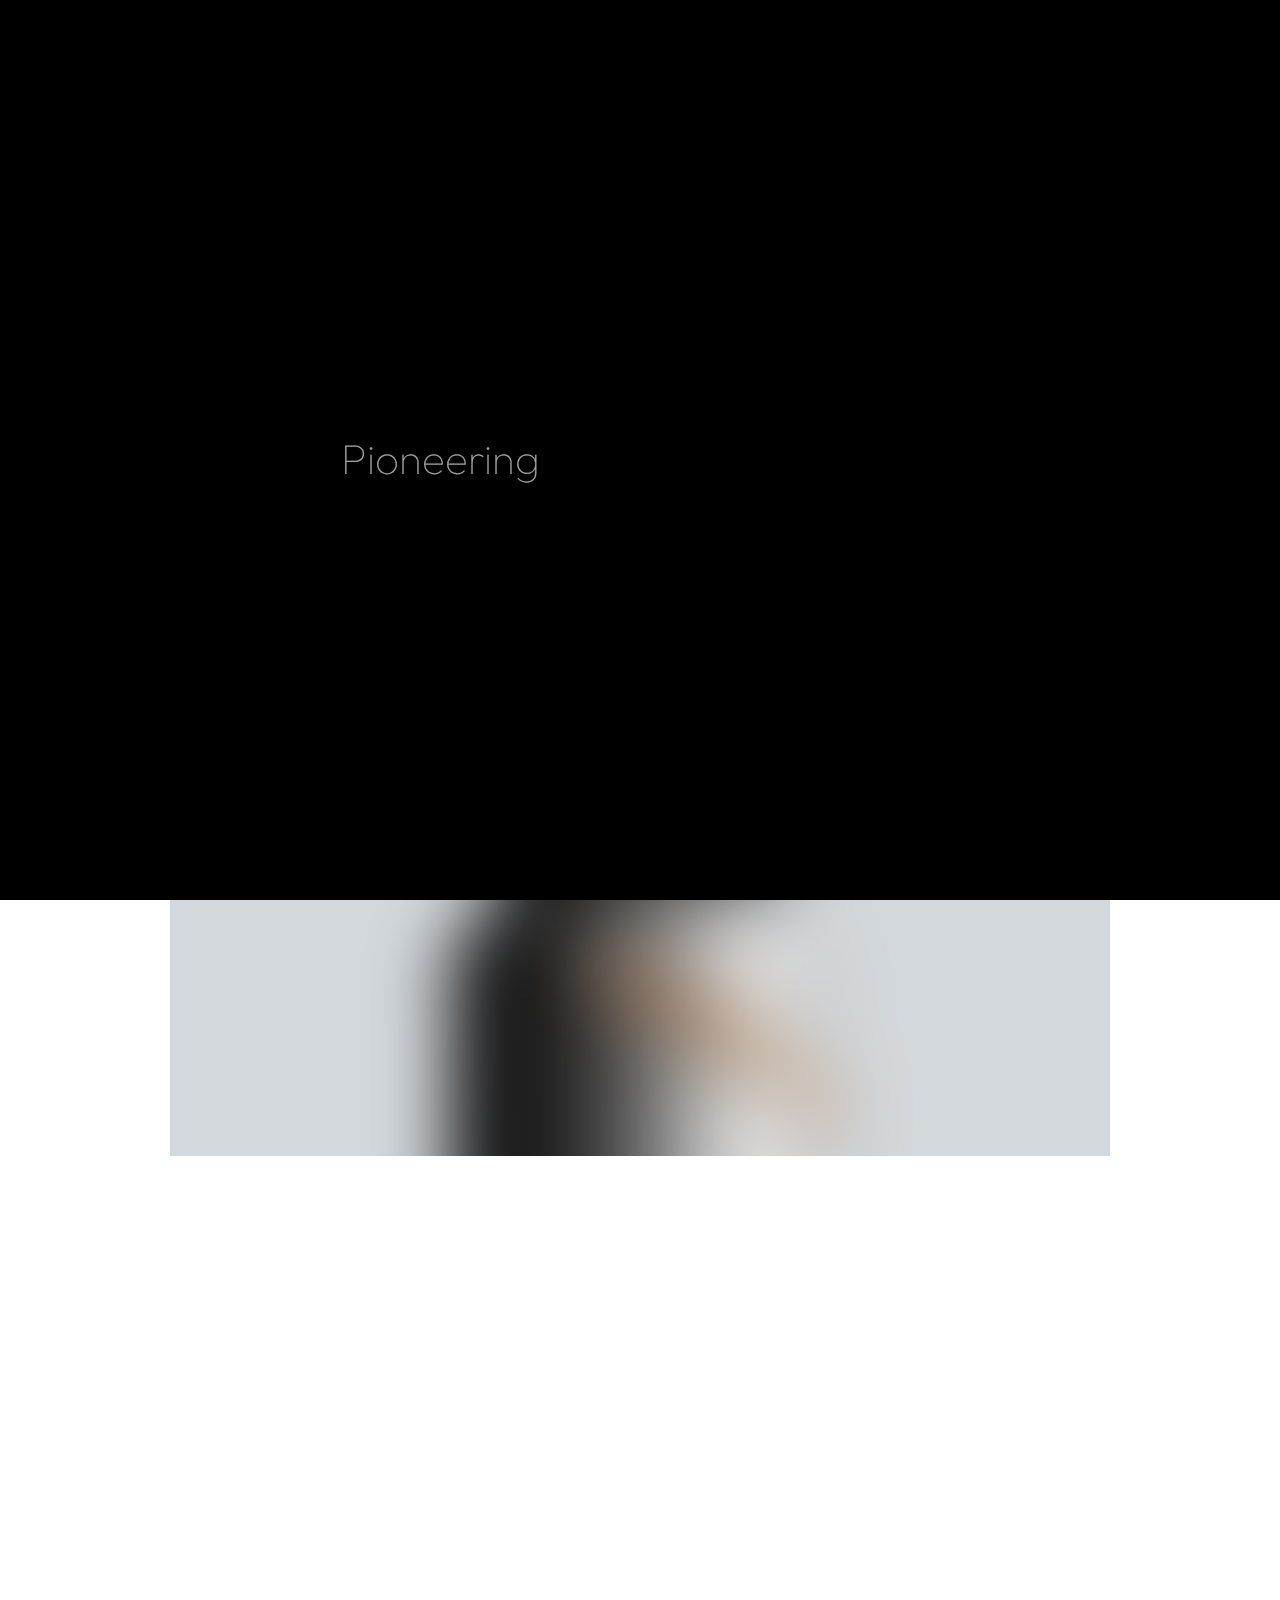
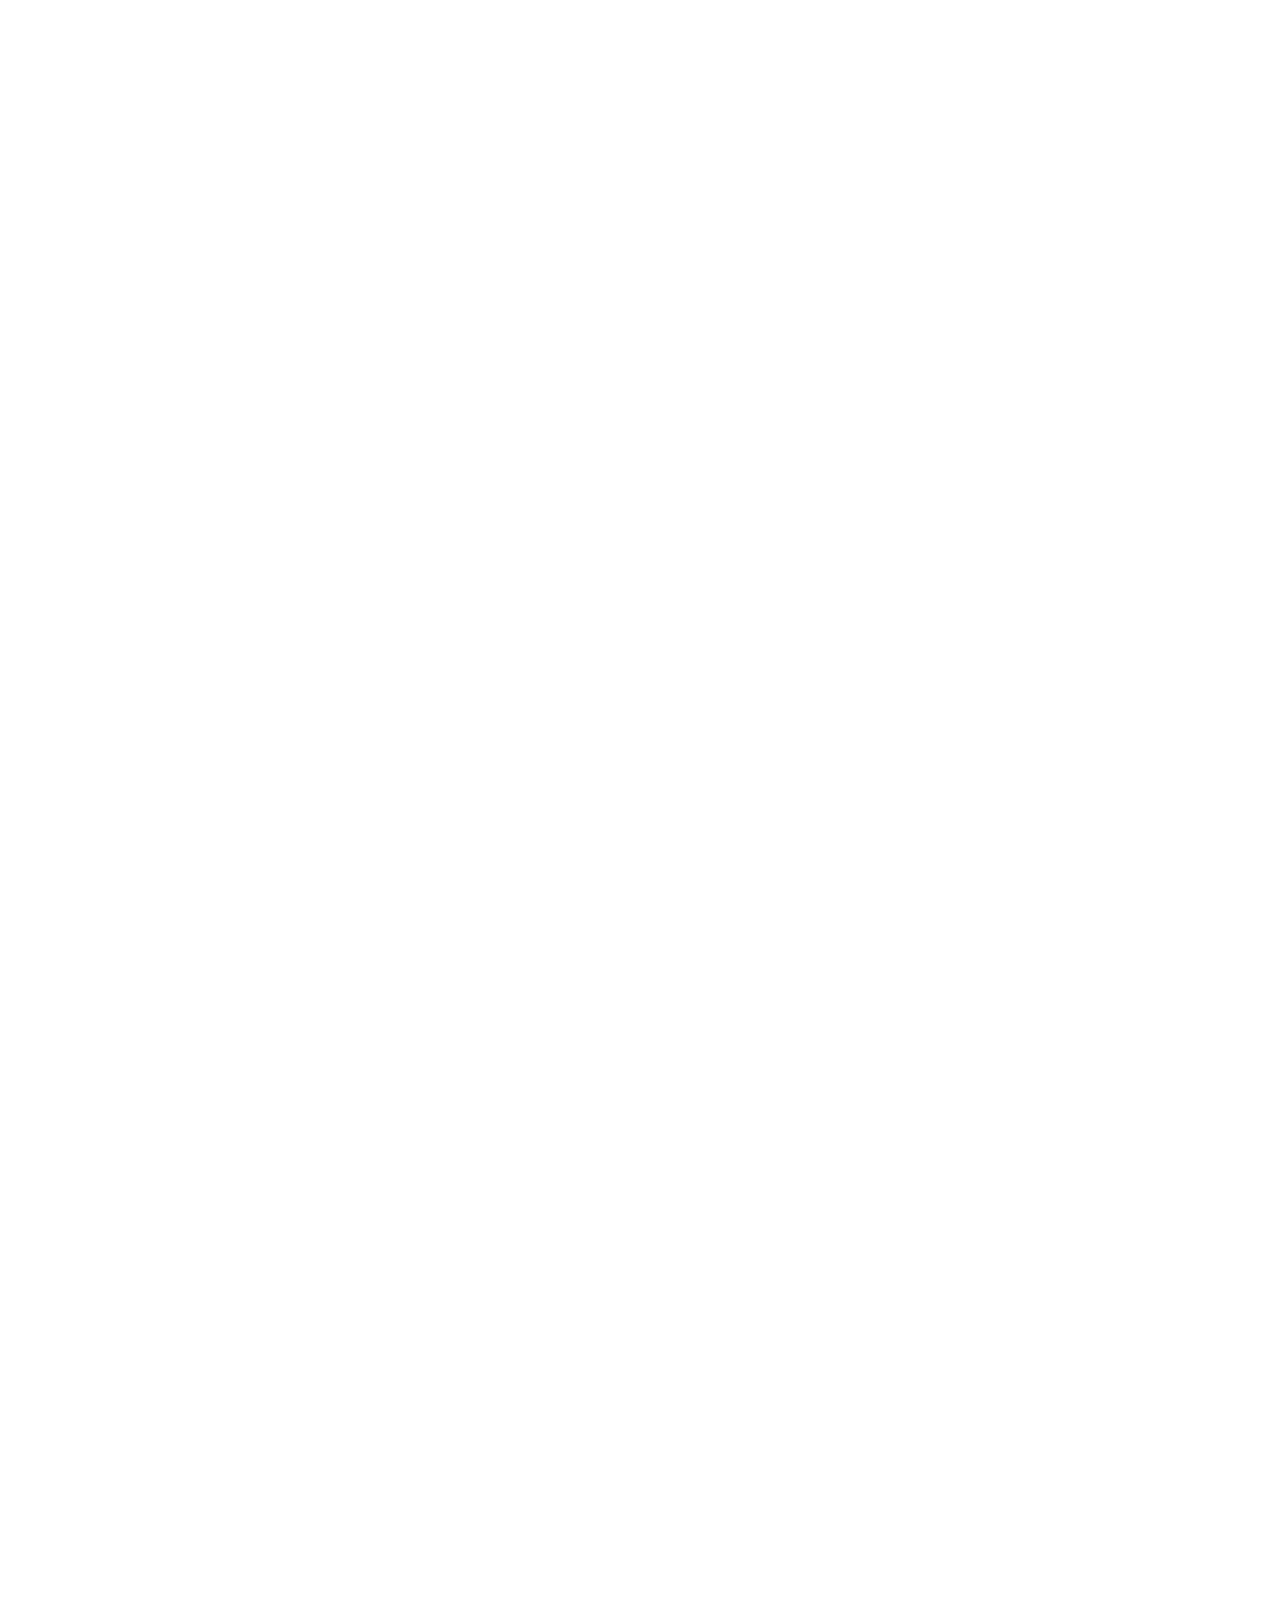
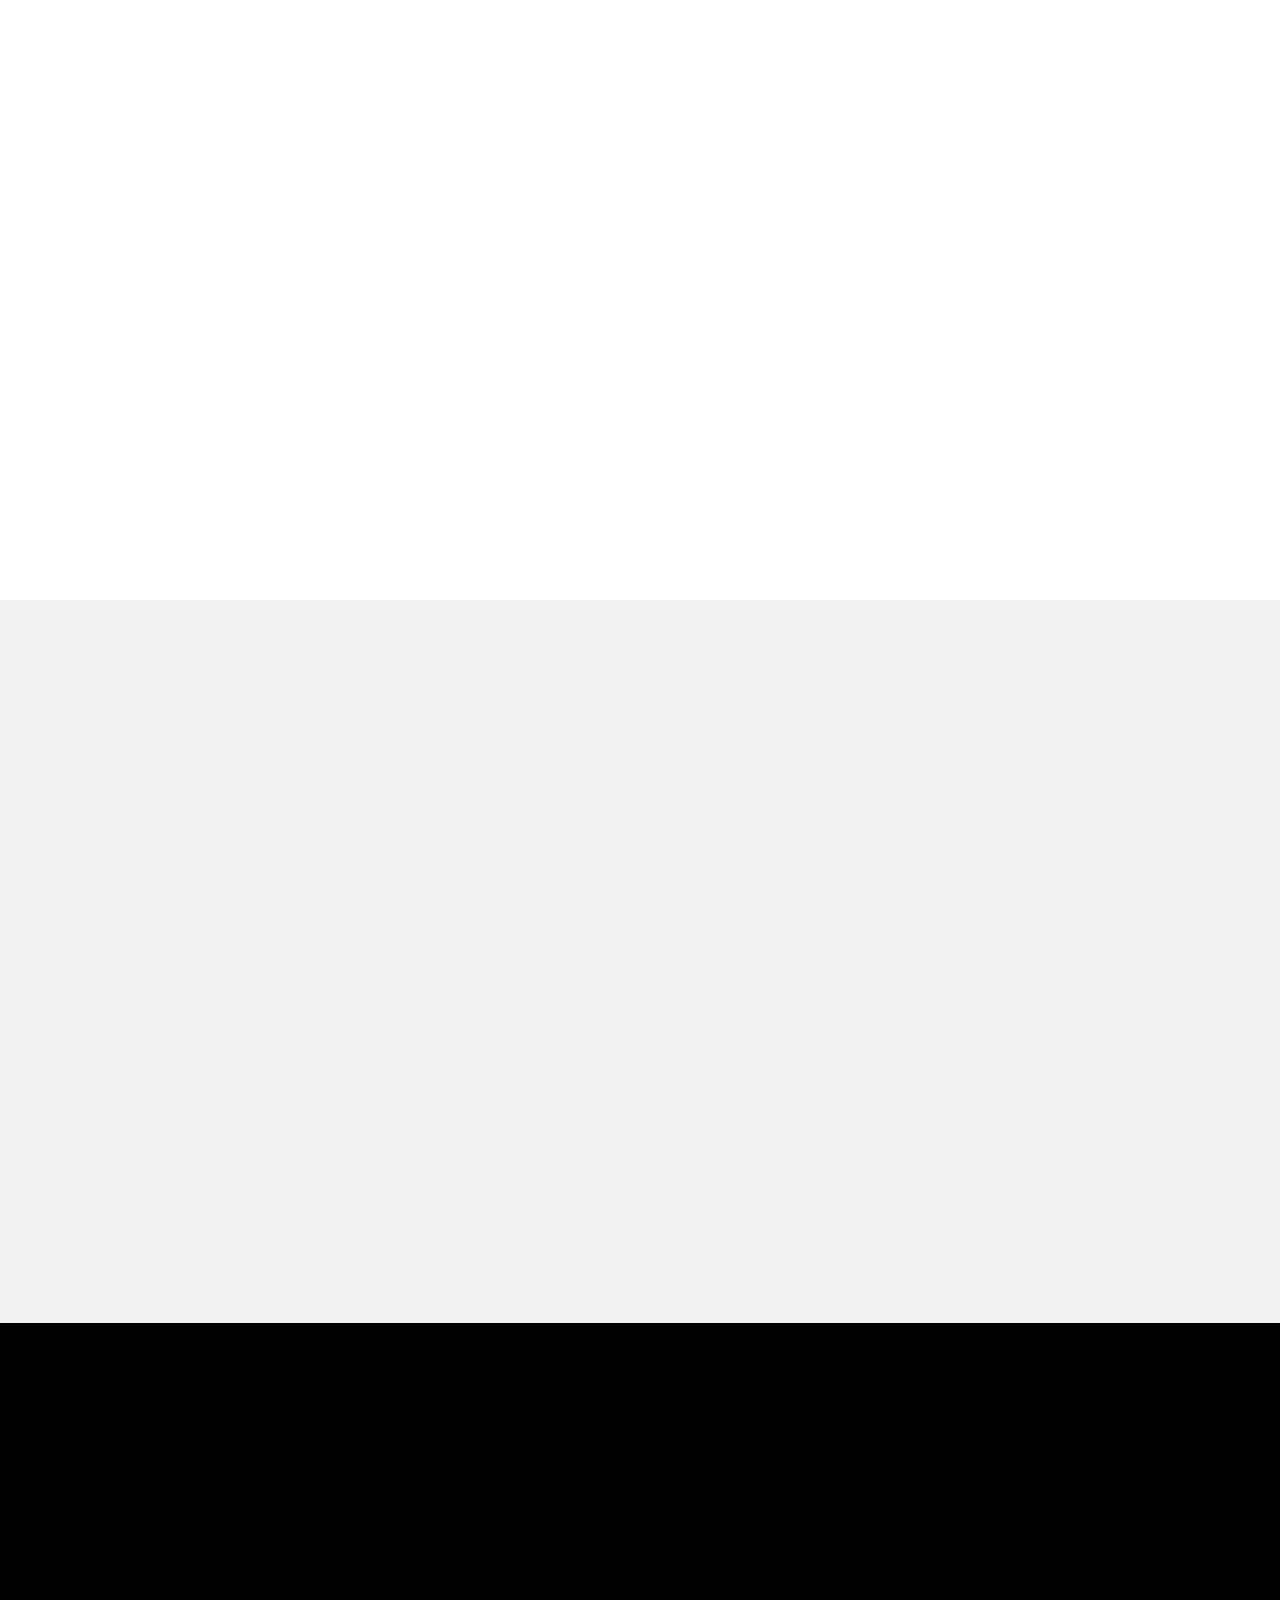
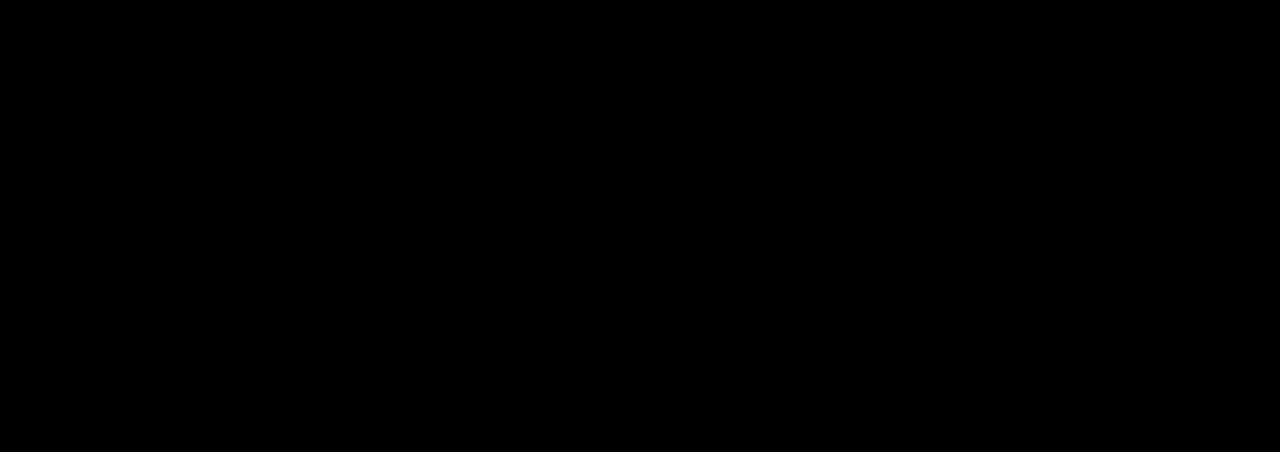
<file: project-1.html>
<!DOCTYPE html>
<html lang="zxx">

<head>

    <meta charset="UTF-8">
    <meta name="viewport" content="width=device-width, initial-scale=1.0">
    <meta http-equiv="X-UA-Compatible" content="ie=edge">

    <!-- bootstrap grid css -->
    <link rel="stylesheet" href="css/plugins/bootstrap-grid.css">
    <!-- font awesome css -->
    <link rel="stylesheet" href="css/plugins/font-awesome.min.css">
    <!-- swiper css -->
    <link rel="stylesheet" href="css/plugins/swiper.min.css">
    <!-- fancybox css -->
    <link rel="stylesheet" href="css/plugins/fancybox.min.css">
    <!-- ashley scss -->
    <link rel="stylesheet" href="css/style.css">
    <!-- page name -->
    <title>Ashley</title>

</head>

<body>

    <!-- wrapper -->
    <div class="mil-wrapper" id="top">

        <!-- cursor -->
        <div class="mil-ball">
            <span class="mil-icon-1">
                <svg viewBox="0 0 128 128">
                    <path d="M106.1,41.9c-1.2-1.2-3.1-1.2-4.2,0c-1.2,1.2-1.2,3.1,0,4.2L116.8,61H11.2l14.9-14.9c1.2-1.2,1.2-3.1,0-4.2	c-1.2-1.2-3.1-1.2-4.2,0l-20,20c-1.2,1.2-1.2,3.1,0,4.2l20,20c0.6,0.6,1.4,0.9,2.1,0.9s1.5-0.3,2.1-0.9c1.2-1.2,1.2-3.1,0-4.2	L11.2,67h105.5l-14.9,14.9c-1.2,1.2-1.2,3.1,0,4.2c0.6,0.6,1.4,0.9,2.1,0.9s1.5-0.3,2.1-0.9l20-20c1.2-1.2,1.2-3.1,0-4.2L106.1,41.9	z" />
                </svg>
            </span>
            <div class="mil-more-text">More</div>
            <div class="mil-choose-text">Сhoose</div>
        </div>
        <!-- cursor end -->

        <!-- preloader -->
        <div class="mil-preloader">
            <div class="mil-preloader-animation">
                <div class="mil-pos-abs mil-animation-1">
                    <p class="mil-h3 mil-muted mil-thin">Pioneering</p>
                    <p class="mil-h3 mil-muted">Creative</p>
                    <p class="mil-h3 mil-muted mil-thin">Excellence</p>
                </div>
                <div class="mil-pos-abs mil-animation-2">
                    <div class="mil-reveal-frame">
                        <p class="mil-reveal-box"></p>
                        <p class="mil-h3 mil-muted mil-thin">ashley.com</p>
                    </div>
                </div>
            </div>
        </div>
        <!-- preloader end -->

        <!-- scrollbar progress -->
        <div class="mil-progress-track">
            <div class="mil-progress"></div>
        </div>
        <!-- scrollbar progress end -->

        <!-- menu -->
        <div class="mil-menu-frame">
            <!-- frame clone -->
            <div class="mil-frame-top">
                <a href="home-1.html" class="mil-logo">A.</a>
                <div class="mil-menu-btn">
                    <span></span>
                </div>
            </div>
            <!-- frame clone end -->
            <div class="container">
                <div class="mil-menu-content">
                    <div class="row">
                        <div class="col-xl-5">

                            <nav class="mil-main-menu" id="swupMenu">
                                <ul>
                                    <li class="mil-has-children">
                                        <a href="#.">Homepage</a>
                                        <ul>
                                            <li><a href="home-1.html">Landing page</a></li>
                                            <li><a href="home-2.html">Personal</a></li>
                                            <li><a href="portfolio-3.html">Portfolio slider</a></li>
                                        </ul>
                                    </li>
                                    <li class="mil-has-children">
                                        <a href="#.">Portfolio</a>
                                        <ul>
                                            <li><a href="portfolio-1.html">Grid type 1</a></li>
                                            <li><a href="portfolio-2.html">Grid type 2</a></li>
                                            <li><a href="portfolio-3.html">Slider</a></li>
                                        </ul>
                                    </li>
                                    <li class="mil-has-children">
                                        <a href="#.">Services</a>
                                        <ul>
                                            <li><a href="services.html">Services List</a></li>
                                            <li><a href="service.html">Single service</a></li>
                                        </ul>
                                    </li>
                                    <li class="mil-has-children">
                                        <a href="#.">Newsletter</a>
                                        <ul>
                                            <li><a href="blog.html">Blog List</a></li>
                                            <li><a href="publication.html">Publication</a></li>
                                        </ul>
                                    </li>
                                    <li class="mil-has-children mil-active">
                                        <a href="#.">Other pages</a>
                                        <ul>
                                            <li><a href="team.html">Team</a></li>
                                            <li><a href="contact.html">Contact</a></li>
                                            <li><a href="404.html">404</a></li>
                                        </ul>
                                    </li>
                                </ul>
                            </nav>

                        </div>
                        <div class="col-xl-7">

                            <div class="mil-menu-right-frame">
                                <div class="mil-animation-in">
                                    <div class="mil-animation-frame">
                                        <div class="mil-animation mil-position-1 mil-scale" data-value-1="2" data-value-2="2"></div>
                                    </div>
                                </div>
                                <div class="mil-menu-right">
                                    <div class="row">
                                        <div class="col-lg-8 mil-mb-60">

                                            <h6 class="mil-muted mil-mb-30">Projects</h6>

                                            <ul class="mil-menu-list">
                                                <li><a href="project-1.html" class="mil-light-soft">Interior design studio</a></li>
                                                <li><a href="project-2.html" class="mil-light-soft">Home Security Camera</a></li>
                                                <li><a href="project-3.html" class="mil-light-soft">Kemia Honest Skincare</a></li>
                                                <li><a href="project-4.html" class="mil-light-soft">Cascade of Lava</a></li>
                                                <li><a href="project-5.html" class="mil-light-soft">Air Pro by Molekule</a></li>
                                                <li><a href="project-6.html" class="mil-light-soft">Tony's Chocolonely</a></li>
                                            </ul>

                                        </div>
                                        <div class="col-lg-4 mil-mb-60">

                                            <h6 class="mil-muted mil-mb-30">Useful links</h6>

                                            <ul class="mil-menu-list">
                                                <li><a href="#." class="mil-light-soft">Privacy Policy</a></li>
                                                <li><a href="#." class="mil-light-soft">Terms and conditions</a></li>
                                                <li><a href="#." class="mil-light-soft">Cookie Policy</a></li>
                                                <li><a href="#." class="mil-light-soft">Careers</a></li>
                                            </ul>

                                        </div>
                                    </div>
                                    <div class="mil-divider mil-mb-60"></div>
                                    <div class="row justify-content-between">

                                        <div class="col-lg-4 mil-mb-60">

                                            <h6 class="mil-muted mil-mb-30">Canada</h6>

                                            <p class="mil-light-soft mil-up">71 South Los Carneros Road, California <span class="mil-no-wrap">+51 174 705 812</span></p>

                                        </div>
                                        <div class="col-lg-4 mil-mb-60">

                                            <h6 class="mil-muted mil-mb-30">Germany</h6>

                                            <p class="mil-light-soft">Leehove 40, 2678 MC De Lier, Netherlands <span class="mil-no-wrap">+31 174 705 811</span></p>

                                        </div>
                                    </div>
                                </div>
                            </div>

                        </div>
                    </div>
                </div>
            </div>
        </div>
        <!-- menu -->

        <!-- curtain -->
        <div class="mil-curtain"></div>
        <!-- curtain end -->

        <!-- frame -->
        <div class="mil-frame">
            <div class="mil-frame-top">
                <a href="home-1.html" class="mil-logo">A.</a>
                <div class="mil-menu-btn">
                    <span></span>
                </div>
            </div>
            <div class="mil-frame-bottom">
                <div class="mil-current-page"></div>
                <div class="mil-back-to-top">
                    <a href="#top" class="mil-link mil-dark mil-arrow-place">
                        <span>Back to top</span>
                    </a>
                </div>
            </div>
        </div>
        <!-- frame end -->

        <!-- content -->
        <div class="mil-content">
            <div id="swupMain" class="mil-main-transition">

                <!-- banner -->
                <div class="mil-inner-banner">
                    <div class="mil-banner-content mil-up">
                        <div class="mil-animation-frame">
                            <div class="mil-animation mil-position-4 mil-dark mil-scale" data-value-1="6" data-value-2="1.4"></div>
                        </div>
                        <div class="container">
                            <ul class="mil-breadcrumbs mil-mb-60">
                                <li><a href="home-1.html">Homepage</a></li>
                                <li><a href="portfolio-1.html">Portfolio</a></li>
                                <li><a href="project-1.html">Project</a></li>
                            </ul>
                            <h1 class="mil-mb-60">Interior Design <span class="mil-thin">Studio</span></h1>
                            <a href="#project" class="mil-link mil-dark mil-arrow-place mil-down-arrow">
                                <span>Read more</span>
                            </a>
                        </div>
                    </div>
                </div>
                <!-- banner end -->

                <!-- project -->
                <section class="mil-p-120-0">
                    <div class="container mil-p-0-120" id="project">
                        <div class="mil-image-frame mil-horizontal mil-up">
                            <img src="img/works/1/1.jpg" alt="image">
                            <a data-fancybox="gallery" data-no-swup href="img/works/1/1.jpg" class="mil-zoom-btn">
                                <img src="img/icons/zoom.svg" alt="zoom">
                            </a>
                        </div>
                        <div class="mil-info mil-up">
                            <div>Client: &nbsp;;<span class="mil-dark">Envato Market</span></div>
                            <div>Date: &nbsp;;<span class="mil-dark">April 2023</span></div>
                            <div>Author: &nbsp;;<span class="mil-dark">Paul Trueman</span></div>
                        </div>
                        <div class="mil-p-120-0">

                            <div class="row">
                                <div class="col-lg-6">

                                    <div class="mil-image-frame mil-square mil-up mil-mb-30">
                                        <img src="img/works/1/2.jpg" alt="image">
                                        <a data-fancybox="gallery" data-no-swup href="img/works/1/2.jpg" class="mil-zoom-btn">
                                            <img src="img/icons/zoom.svg" alt="zoom">
                                        </a>
                                    </div>

                                </div>
                                <div class="col-lg-6">

                                    <div class="mil-image-frame mil-square mil-up mil-mb-30">
                                        <img src="img/works/1/3.jpg" alt="image">
                                        <a data-fancybox="gallery" data-no-swup href="img/works/1/3.jpg" class="mil-zoom-btn">
                                            <img src="img/icons/zoom.svg" alt="zoom">
                                        </a>
                                    </div>

                                </div>
                                <div class="col-lg-6">

                                    <div class="mil-image-frame mil-square mil-up mil-mb-30">
                                        <img src="img/works/1/4.jpg" alt="image">
                                        <a data-fancybox="gallery" data-no-swup href="img/works/1/4.jpg" class="mil-zoom-btn">
                                            <img src="img/icons/zoom.svg" alt="zoom">
                                        </a>
                                    </div>

                                </div>
                                <div class="col-lg-6">

                                    <div class="mil-image-frame mil-square mil-up mil-mb-30">
                                        <img src="img/works/1/5.jpg" alt="image">
                                        <a data-fancybox="gallery" data-no-swup href="img/works/1/5.jpg" class="mil-zoom-btn">
                                            <img src="img/icons/zoom.svg" alt="zoom">
                                        </a>
                                    </div>

                                </div>
                            </div>
                            <div class="row justify-content-between mil-p-90-120">
                                <div class="col-lg-5">
                                    <h3 class="mil-up mil-mb-60">Simplicity, elegance, innovation!</h3>
                                </div>
                                <div class="col-lg-6">
                                    <p class="mil-up mil-mb-30">A home surveillance camera that pays great attention to security and user privacy, featuring two modes to provide security while protecting personal privacy.The camera has an open and closed mode, we define the product to have clear two sides, expressing two working states and emotions.</p>

                                    <p class="mil-up">Presents a simple and quiet state when not in use, delivering a gentle and security.At the same time, the camera can adapt to a variety of environments, providing elegant ways of wall hanging and standing installation.</p>
                                </div>
                            </div>
                            <div class="row mil-p-0-90">
                                <div class="col-lg-6">

                                    <div class="mil-image-frame mil-vertical mil-up mil-mb-30">
                                        <img src="img/works/1/6.jpg" alt="image">
                                        <a data-fancybox="gallery" data-no-swup href="img/works/1/6.jpg" class="mil-zoom-btn">
                                            <img src="img/icons/zoom.svg" alt="zoom">
                                        </a>
                                    </div>

                                </div>
                                <div class="col-lg-6">

                                    <div class="mil-image-frame mil-vertical mil-up mil-mb-30">
                                        <img src="img/works/1/7.jpg" alt="image">
                                        <a data-fancybox="gallery" data-no-swup href="img/works/1/7.jpg" class="mil-zoom-btn">
                                            <img src="img/icons/zoom.svg" alt="zoom">
                                        </a>
                                    </div>

                                </div>
                            </div>

                        </div>

                        <div class="mil-works-nav mil-up">
                            <a href="#." class="mil-link mil-dark mil-arrow-place mil-icon-left mil-disabled">
                                <span>Prev project</span>
                            </a>
                            <a href="portfolio-1.html" class="mil-link mil-dark">
                                <span>All projects</span>
                            </a>
                            <a href="project-2.html" class="mil-link mil-dark mil-arrow-place">
                                <span>Next project</span>
                            </a>
                        </div>
                    </div>
                </section>
                <!-- project end -->

                <!-- call to action -->
                <section class="mil-soft-bg">
                    <div class="container mil-p-120-120">
                        <div class="row">
                            <div class="col-lg-10">

                                <span class="mil-suptitle mil-suptitle-right mil-suptitle-dark mil-up">Looking to make your mark? We'll help you turn <br> your project into a success story.</span>

                            </div>
                        </div>
                        <div class="mil-center">
                            <h2 class="mil-up mil-mb-60">Ready to bring your <span class="mil-thin">ideas to</span> life? <br> We're <span class="mil-thin">here to help</span></h2>
                            <div class="mil-up"><a href="contact.html" class="mil-button mil-arrow-place"><span>Contact us</span></a></div>
                        </div>
                    </div>
                </section>
                <!-- call to action end -->

                <!-- footer -->
                <footer class="mil-dark-bg">
                    <div class="mi-invert-fix">
                        <div class="container mil-p-120-60">
                            <div class="row justify-content-between">
                                <div class="col-md-4 col-lg-4 mil-mb-60">

                                    <div class="mil-muted mil-logo mil-up mil-mb-30">Ashley.</div>

                                    <p class="mil-light-soft mil-up mil-mb-30">Subscribe our newsletter:</p>

                                    <form class="mil-subscribe-form mil-up">
                                        <input type="text" placeholder="Enter our email">
                                        <button type="submit" class="mil-button mil-icon-button-sm mil-arrow-place"></button>
                                    </form>

                                </div>
                                <div class="col-md-7 col-lg-6">
                                    <div class="row justify-content-end">
                                        <div class="col-md-6 col-lg-7">

                                            <nav class="mil-footer-menu mil-mb-60">
                                                <ul>
                                                    <li class="mil-up mil-active">
                                                        <a href="home-1.html">Home</a>
                                                    </li>
                                                    <li class="mil-up">
                                                        <a href="portfolio-1.html">Portfolio</a>
                                                    </li>
                                                    <li class="mil-up">
                                                        <a href="services.html">Services</a>
                                                    </li>
                                                    <li class="mil-up">
                                                        <a href="contact.html">Contact</a>
                                                    </li>
                                                    <li class="mil-up">
                                                        <a href="blog.html">Blog</a>
                                                    </li>
                                                </ul>
                                            </nav>

                                        </div>
                                        <div class="col-md-6 col-lg-5">

                                            <ul class="mil-menu-list mil-up mil-mb-60">
                                                <li><a href="#." class="mil-light-soft">Privacy Policy</a></li>
                                                <li><a href="#." class="mil-light-soft">Terms and conditions</a></li>
                                                <li><a href="#." class="mil-light-soft">Cookie Policy</a></li>
                                                <li><a href="#." class="mil-light-soft">Careers</a></li>
                                            </ul>

                                        </div>
                                    </div>
                                </div>
                            </div>

                            <div class="row justify-content-between flex-sm-row-reverse">
                                <div class="col-md-7 col-lg-6">

                                    <div class="row justify-content-between">

                                        <div class="col-md-6 col-lg-5 mil-mb-60">

                                            <h6 class="mil-muted mil-up mil-mb-30">Canada</h6>

                                            <p class="mil-light-soft mil-up">71 South Los Carneros Road, California <span class="mil-no-wrap">+51 174 705 812</span></p>

                                        </div>
                                        <div class="col-md-6 col-lg-5 mil-mb-60">

                                            <h6 class="mil-muted mil-up mil-mb-30">Germany</h6>

                                            <p class="mil-light-soft mil-up">Leehove 40, 2678 MC De Lier, Netherlands <span class="mil-no-wrap">+31 174 705 811</span></p>

                                        </div>
                                    </div>

                                </div>
                                <div class="col-md-4 col-lg-6 mil-mb-60">

                                    <div class="mil-vert-between">
                                        <div class="mil-mb-30">
                                            <ul class="mil-social-icons mil-up">
                                                <li><a href="#." target="_blank" class="social-icon"> <i class="far fa-circle"></i></a></li>
                                                <li><a href="#." target="_blank" class="social-icon"> <i class="far fa-circle"></i></a></li>
                                                <li><a href="#." target="_blank" class="social-icon"> <i class="far fa-circle"></i></a></li>
                                                <li><a href="#." target="_blank" class="social-icon"> <i class="far fa-circle"></i></a></li>
                                            </ul>
                                        </div>
                                        <p class="mil-light-soft mil-up">© Copyright 2023 - Mil. All Rights Reserved.</p>
                                    </div>

                                </div>
                            </div>
                        </div>
                    </div>
                </footer>
                <!-- footer end -->

                <!-- hidden elements -->
                <div class="mil-hidden-elements">
                    <div class="mil-dodecahedron">
                        <div class="mil-pentagon">
                            <div></div>
                            <div></div>
                            <div></div>
                            <div></div>
                            <div></div>
                        </div>
                        <div class="mil-pentagon">
                            <div></div>
                            <div></div>
                            <div></div>
                            <div></div>
                            <div></div>
                        </div>
                        <div class="mil-pentagon">
                            <div></div>
                            <div></div>
                            <div></div>
                            <div></div>
                            <div></div>
                        </div>
                        <div class="mil-pentagon">
                            <div></div>
                            <div></div>
                            <div></div>
                            <div></div>
                            <div></div>
                        </div>
                        <div class="mil-pentagon">
                            <div></div>
                            <div></div>
                            <div></div>
                            <div></div>
                            <div></div>
                        </div>
                        <div class="mil-pentagon">
                            <div></div>
                            <div></div>
                            <div></div>
                            <div></div>
                            <div></div>
                        </div>
                        <div class="mil-pentagon">
                            <div></div>
                            <div></div>
                            <div></div>
                            <div></div>
                            <div></div>
                        </div>
                        <div class="mil-pentagon">
                            <div></div>
                            <div></div>
                            <div></div>
                            <div></div>
                            <div></div>
                        </div>
                        <div class="mil-pentagon">
                            <div></div>
                            <div></div>
                            <div></div>
                            <div></div>
                            <div></div>
                        </div>
                        <div class="mil-pentagon">
                            <div></div>
                            <div></div>
                            <div></div>
                            <div></div>
                            <div></div>
                        </div>
                        <div class="mil-pentagon">
                            <div></div>
                            <div></div>
                            <div></div>
                            <div></div>
                            <div></div>
                        </div>
                        <div class="mil-pentagon">
                            <div></div>
                            <div></div>
                            <div></div>
                            <div></div>
                            <div></div>
                        </div>
                    </div>

                    <svg xmlns="http://www.w3.org/2000/svg" viewBox="0 0 24 24" class="mil-arrow">
                        <path d="M 14 5.3417969 C 13.744125 5.3417969 13.487969 5.4412187 13.292969 5.6367188 L 13.207031 5.7226562 C 12.816031 6.1136563 12.816031 6.7467188 13.207031 7.1367188 L 17.070312 11 L 4 11 C 3.448 11 3 11.448 3 12 C 3 12.552 3.448 13 4 13 L 17.070312 13 L 13.207031 16.863281 C 12.816031 17.254281 12.816031 17.887344 13.207031 18.277344 L 13.292969 18.363281 C 13.683969 18.754281 14.317031 18.754281 14.707031 18.363281 L 20.363281 12.707031 C 20.754281 12.316031 20.754281 11.682969 20.363281 11.292969 L 14.707031 5.6367188 C 14.511531 5.4412187 14.255875 5.3417969 14 5.3417969 z" />
                    </svg>

                    <svg width="250" viewBox="0 0 300 1404" fill="none" xmlns="http://www.w3.org/2000/svg" class="mil-lines">
                        <path fill-rule="evenodd" clip-rule="evenodd" d="M1 892L1 941H299V892C299 809.71 232.29 743 150 743C67.7096 743 1 809.71 1 892ZM0 942H300V892C300 809.157 232.843 742 150 742C67.1573 742 0 809.157 0 892L0 942Z" class="mil-move" />
                        <path fill-rule="evenodd" clip-rule="evenodd" d="M299 146V97L1 97V146C1 228.29 67.7096 295 150 295C232.29 295 299 228.29 299 146ZM300 96L0 96V146C0 228.843 67.1573 296 150 296C232.843 296 300 228.843 300 146V96Z" class="mil-move" />
                        <path fill-rule="evenodd" clip-rule="evenodd" d="M299 1H1V1403H299V1ZM0 0V1404H300V0H0Z" />
                        <path fill-rule="evenodd" clip-rule="evenodd" d="M150 -4.37115e-08L150 1404L149 1404L149 0L150 -4.37115e-08Z" />
                        <path fill-rule="evenodd" clip-rule="evenodd" d="M150 1324C232.29 1324 299 1257.29 299 1175C299 1092.71 232.29 1026 150 1026C67.7096 1026 1 1092.71 1 1175C1 1257.29 67.7096 1324 150 1324ZM150 1325C232.843 1325 300 1257.84 300 1175C300 1092.16 232.843 1025 150 1025C67.1573 1025 0 1092.16 0 1175C0 1257.84 67.1573 1325 150 1325Z" class="mil-move" />
                        <path fill-rule="evenodd" clip-rule="evenodd" d="M300 1175H0V1174H300V1175Z" class="mil-move" />
                        <path fill-rule="evenodd" clip-rule="evenodd" d="M150 678C232.29 678 299 611.29 299 529C299 446.71 232.29 380 150 380C67.7096 380 1 446.71 1 529C1 611.29 67.7096 678 150 678ZM150 679C232.843 679 300 611.843 300 529C300 446.157 232.843 379 150 379C67.1573 379 0 446.157 0 529C0 611.843 67.1573 679 150 679Z" class="mil-move" />
                        <path fill-rule="evenodd" clip-rule="evenodd" d="M299 380H1V678H299V380ZM0 379V679H300V379H0Z" class="mil-move" />
                    </svg>
                </div>
                <!-- hidden elements end -->

            </div>
        </div>
        <!-- content -->
    </div>
    <!-- wrapper end -->

    <!-- jQuery js -->
    <script src="js/plugins/jquery.min.js"></script>
    <!-- swup js -->
    <script src="js/plugins/swup.min.js"></script>
    <!-- swiper js -->
    <script src="js/plugins/swiper.min.js"></script>
    <!-- fancybox js -->
    <script src="js/plugins/fancybox.min.js"></script>
    <!-- gsap js -->
    <script src="js/plugins/gsap.min.js"></script>
    <!-- scroll smoother -->
    <script src="js/plugins/smooth-scroll.js"></script>
    <!-- scroll trigger js -->
    <script src="js/plugins/ScrollTrigger.min.js"></script>
    <!-- scroll to js -->
    <script src="js/plugins/ScrollTo.min.js"></script>
    <!-- ashley js -->
    <script src="js/main.js"></script>

</body>

</html>
</file>
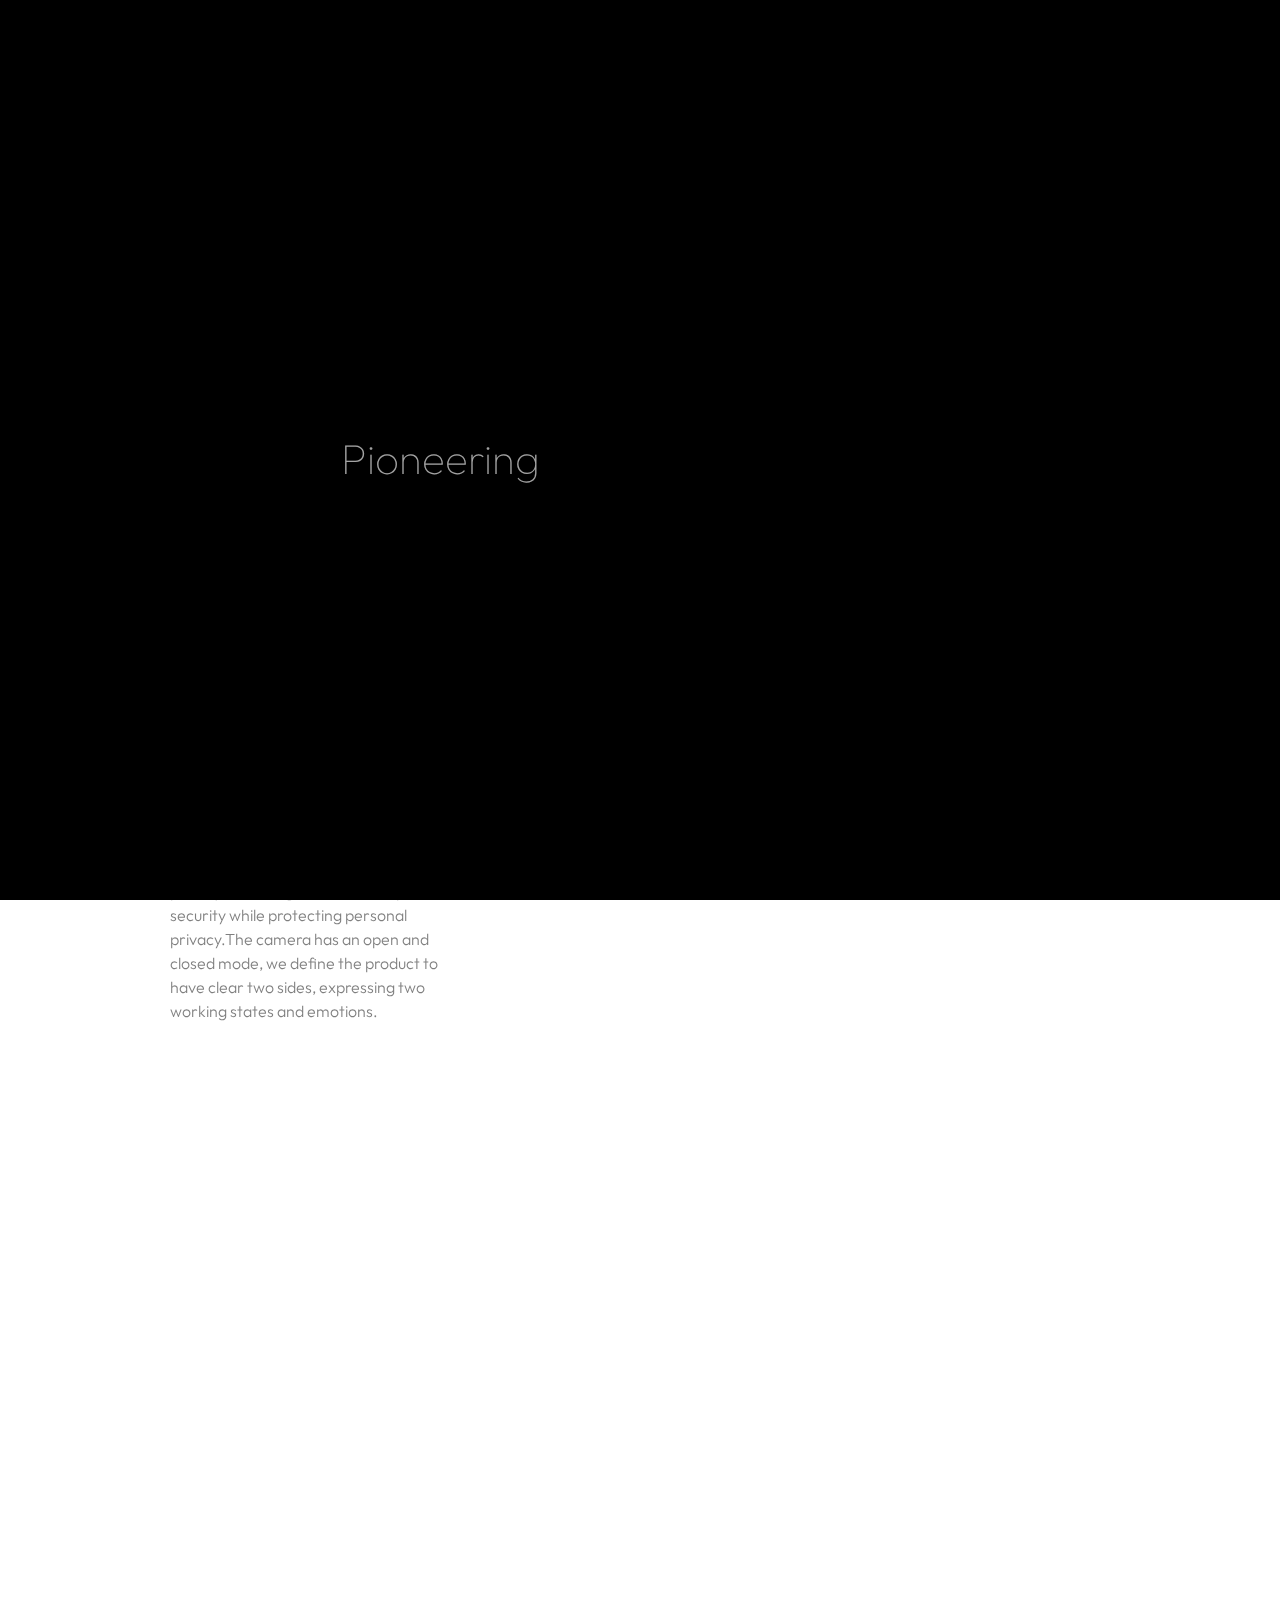
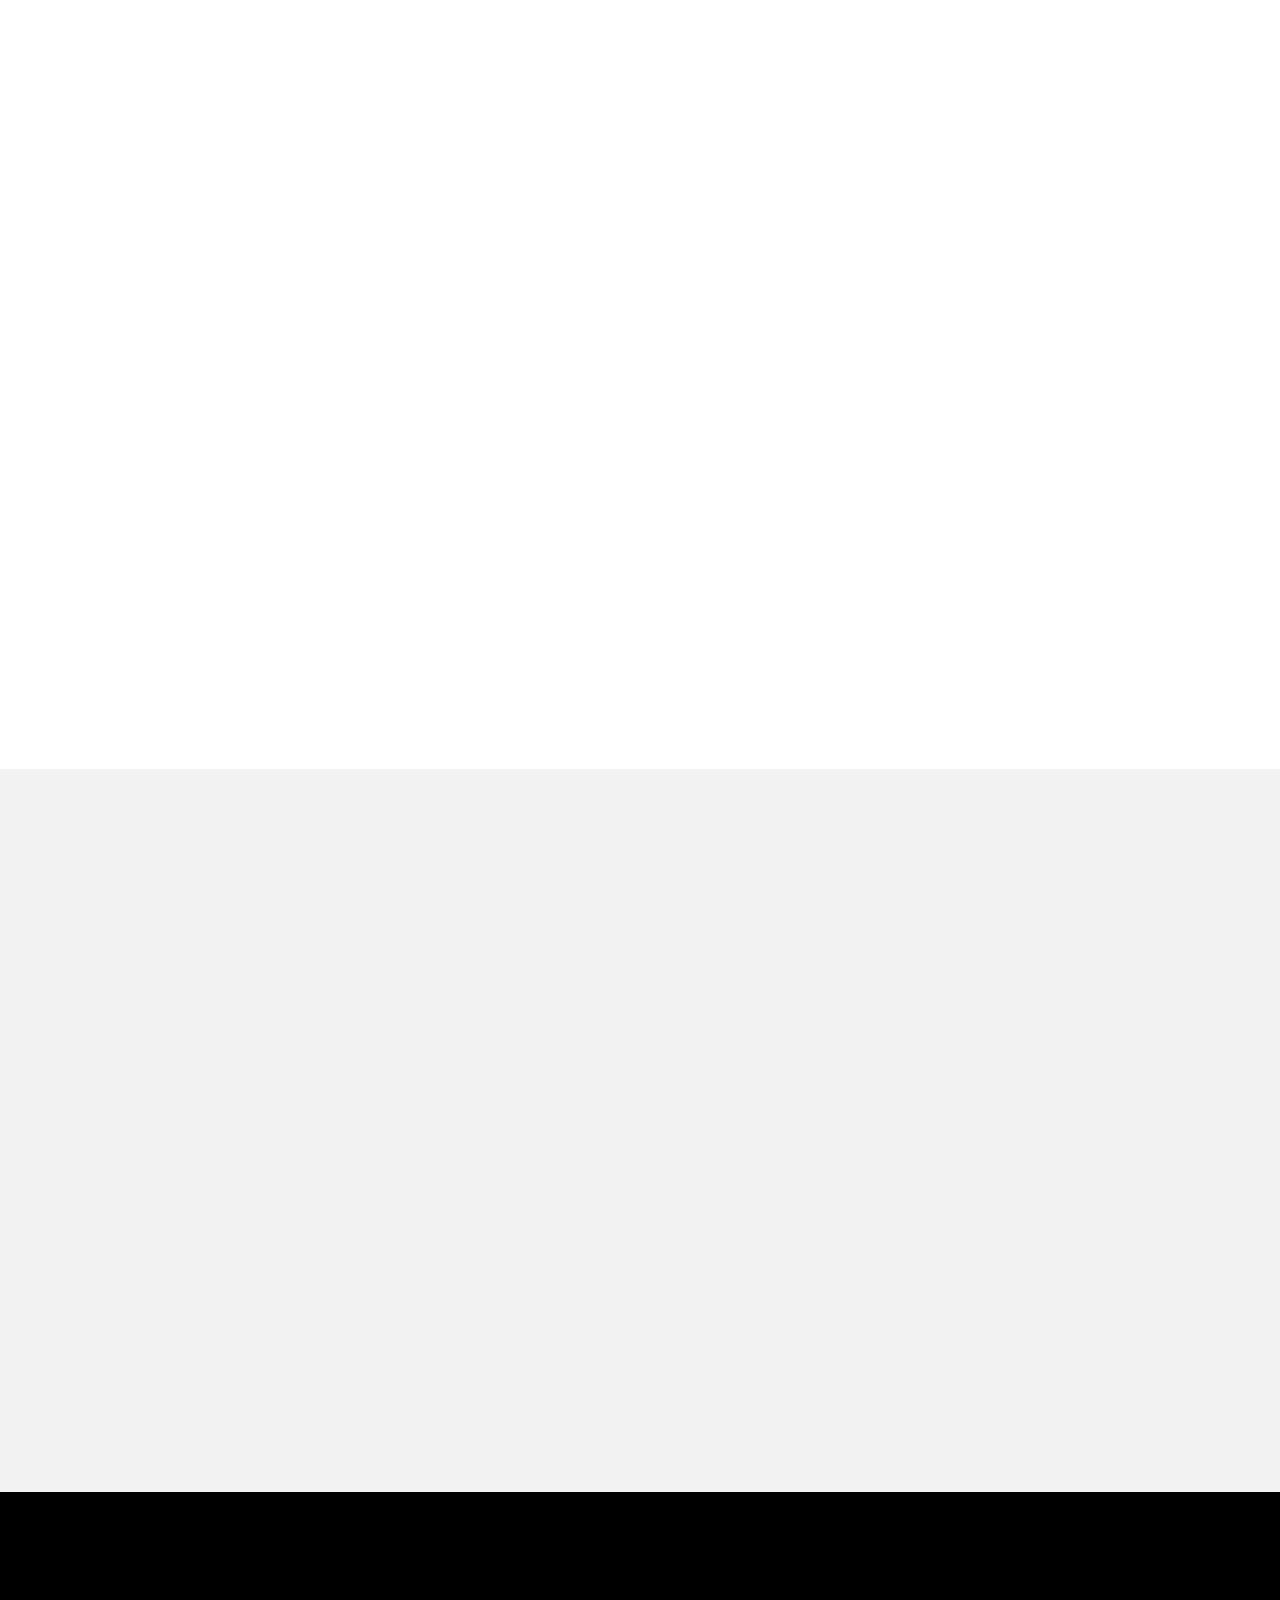
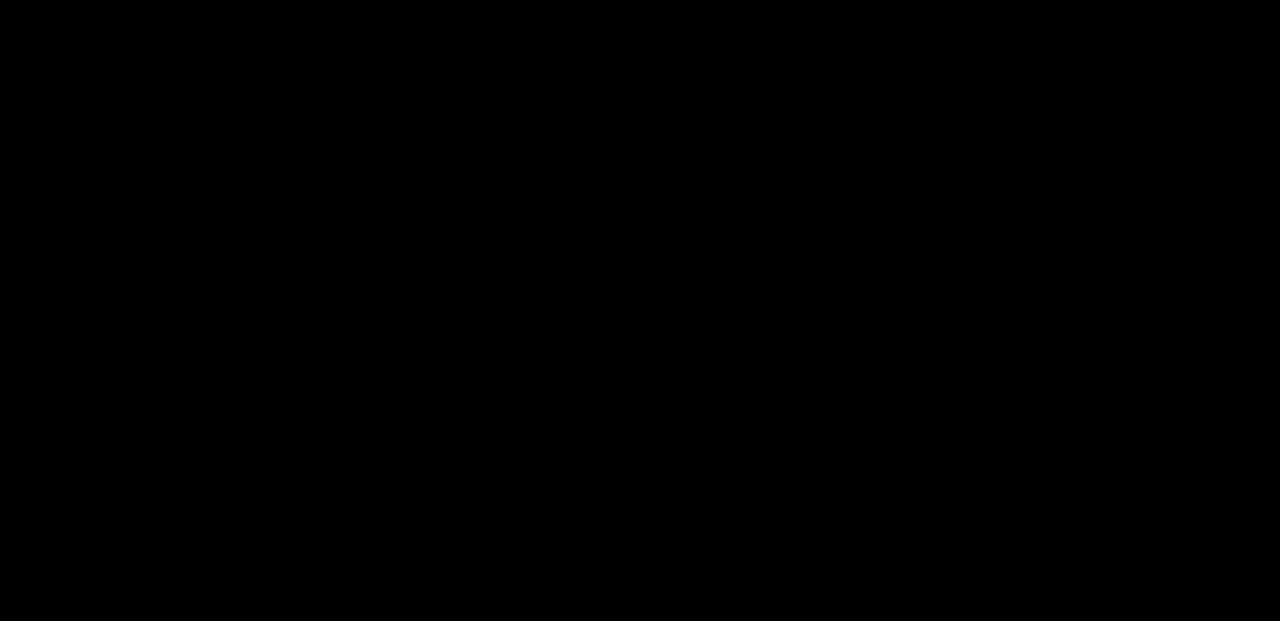
<file: project-2.html>
<!DOCTYPE html>
<html lang="zxx">

<head>

    <meta charset="UTF-8">
    <meta name="viewport" content="width=device-width, initial-scale=1.0">
    <meta http-equiv="X-UA-Compatible" content="ie=edge">

    <!-- bootstrap grid css -->
    <link rel="stylesheet" href="css/plugins/bootstrap-grid.css">
    <!-- font awesome css -->
    <link rel="stylesheet" href="css/plugins/font-awesome.min.css">
    <!-- swiper css -->
    <link rel="stylesheet" href="css/plugins/swiper.min.css">
    <!-- fancybox css -->
    <link rel="stylesheet" href="css/plugins/fancybox.min.css">
    <!-- ashley scss -->
    <link rel="stylesheet" href="css/style.css">
    <!-- page name -->
    <title>Ashley</title>

</head>

<body>

    <!-- wrapper -->
    <div class="mil-wrapper" id="top">

        <!-- cursor -->
        <div class="mil-ball">
            <span class="mil-icon-1">
                <svg viewBox="0 0 128 128">
                    <path d="M106.1,41.9c-1.2-1.2-3.1-1.2-4.2,0c-1.2,1.2-1.2,3.1,0,4.2L116.8,61H11.2l14.9-14.9c1.2-1.2,1.2-3.1,0-4.2	c-1.2-1.2-3.1-1.2-4.2,0l-20,20c-1.2,1.2-1.2,3.1,0,4.2l20,20c0.6,0.6,1.4,0.9,2.1,0.9s1.5-0.3,2.1-0.9c1.2-1.2,1.2-3.1,0-4.2	L11.2,67h105.5l-14.9,14.9c-1.2,1.2-1.2,3.1,0,4.2c0.6,0.6,1.4,0.9,2.1,0.9s1.5-0.3,2.1-0.9l20-20c1.2-1.2,1.2-3.1,0-4.2L106.1,41.9	z" />
                </svg>
            </span>
            <div class="mil-more-text">More</div>
            <div class="mil-choose-text">Сhoose</div>
        </div>
        <!-- cursor end -->

        <!-- preloader -->
        <div class="mil-preloader">
            <div class="mil-preloader-animation">
                <div class="mil-pos-abs mil-animation-1">
                    <p class="mil-h3 mil-muted mil-thin">Pioneering</p>
                    <p class="mil-h3 mil-muted">Creative</p>
                    <p class="mil-h3 mil-muted mil-thin">Excellence</p>
                </div>
                <div class="mil-pos-abs mil-animation-2">
                    <div class="mil-reveal-frame">
                        <p class="mil-reveal-box"></p>
                        <p class="mil-h3 mil-muted mil-thin">ashley.com</p>
                    </div>
                </div>
            </div>
        </div>
        <!-- preloader end -->

        <!-- scrollbar progress -->
        <div class="mil-progress-track">
            <div class="mil-progress"></div>
        </div>
        <!-- scrollbar progress end -->

        <!-- menu -->
        <div class="mil-menu-frame">
            <!-- frame clone -->
            <div class="mil-frame-top">
                <a href="home-1.html" class="mil-logo">A.</a>
                <div class="mil-menu-btn">
                    <span></span>
                </div>
            </div>
            <!-- frame clone end -->
            <div class="container">
                <div class="mil-menu-content">
                    <div class="row">
                        <div class="col-xl-5">

                            <nav class="mil-main-menu" id="swupMenu">
                                <ul>
                                    <li class="mil-has-children">
                                        <a href="#.">Homepage</a>
                                        <ul>
                                            <li><a href="home-1.html">Landing page</a></li>
                                            <li><a href="home-2.html">Personal</a></li>
                                            <li><a href="portfolio-3.html">Portfolio slider</a></li>
                                        </ul>
                                    </li>
                                    <li class="mil-has-children">
                                        <a href="#.">Portfolio</a>
                                        <ul>
                                            <li><a href="portfolio-1.html">Grid type 1</a></li>
                                            <li><a href="portfolio-2.html">Grid type 2</a></li>
                                            <li><a href="portfolio-3.html">Slider</a></li>
                                        </ul>
                                    </li>
                                    <li class="mil-has-children">
                                        <a href="#.">Services</a>
                                        <ul>
                                            <li><a href="services.html">Services List</a></li>
                                            <li><a href="service.html">Single service</a></li>
                                        </ul>
                                    </li>
                                    <li class="mil-has-children">
                                        <a href="#.">Newsletter</a>
                                        <ul>
                                            <li><a href="blog.html">Blog List</a></li>
                                            <li><a href="publication.html">Publication</a></li>
                                        </ul>
                                    </li>
                                    <li class="mil-has-children mil-active">
                                        <a href="#.">Other pages</a>
                                        <ul>
                                            <li><a href="team.html">Team</a></li>
                                            <li><a href="contact.html">Contact</a></li>
                                            <li><a href="404.html">404</a></li>
                                        </ul>
                                    </li>
                                </ul>
                            </nav>

                        </div>
                        <div class="col-xl-7">

                            <div class="mil-menu-right-frame">
                                <div class="mil-animation-in">
                                    <div class="mil-animation-frame">
                                        <div class="mil-animation mil-position-1 mil-scale" data-value-1="2" data-value-2="2"></div>
                                    </div>
                                </div>
                                <div class="mil-menu-right">
                                    <div class="row">
                                        <div class="col-lg-8 mil-mb-60">

                                            <h6 class="mil-muted mil-mb-30">Projects</h6>

                                            <ul class="mil-menu-list">
                                                <li><a href="project-1.html" class="mil-light-soft">Interior design studio</a></li>
                                                <li><a href="project-2.html" class="mil-light-soft">Home Security Camera</a></li>
                                                <li><a href="project-3.html" class="mil-light-soft">Kemia Honest Skincare</a></li>
                                                <li><a href="project-4.html" class="mil-light-soft">Cascade of Lava</a></li>
                                                <li><a href="project-5.html" class="mil-light-soft">Air Pro by Molekule</a></li>
                                                <li><a href="project-6.html" class="mil-light-soft">Tony's Chocolonely</a></li>
                                            </ul>

                                        </div>
                                        <div class="col-lg-4 mil-mb-60">

                                            <h6 class="mil-muted mil-mb-30">Useful links</h6>

                                            <ul class="mil-menu-list">
                                                <li><a href="#." class="mil-light-soft">Privacy Policy</a></li>
                                                <li><a href="#." class="mil-light-soft">Terms and conditions</a></li>
                                                <li><a href="#." class="mil-light-soft">Cookie Policy</a></li>
                                                <li><a href="#." class="mil-light-soft">Careers</a></li>
                                            </ul>

                                        </div>
                                    </div>
                                    <div class="mil-divider mil-mb-60"></div>
                                    <div class="row justify-content-between">

                                        <div class="col-lg-4 mil-mb-60">

                                            <h6 class="mil-muted mil-mb-30">Canada</h6>

                                            <p class="mil-light-soft mil-up">71 South Los Carneros Road, California <span class="mil-no-wrap">+51 174 705 812</span></p>

                                        </div>
                                        <div class="col-lg-4 mil-mb-60">

                                            <h6 class="mil-muted mil-mb-30">Germany</h6>

                                            <p class="mil-light-soft">Leehove 40, 2678 MC De Lier, Netherlands <span class="mil-no-wrap">+31 174 705 811</span></p>

                                        </div>
                                    </div>
                                </div>
                            </div>

                        </div>
                    </div>
                </div>
            </div>
        </div>
        <!-- menu -->

        <!-- curtain -->
        <div class="mil-curtain"></div>
        <!-- curtain end -->

        <!-- frame -->
        <div class="mil-frame">
            <div class="mil-frame-top">
                <a href="home-1.html" class="mil-logo">A.</a>
                <div class="mil-menu-btn">
                    <span></span>
                </div>
            </div>
            <div class="mil-frame-bottom">
                <div class="mil-current-page"></div>
                <div class="mil-back-to-top">
                    <a href="#top" class="mil-link mil-dark mil-arrow-place">
                        <span>Back to top</span>
                    </a>
                </div>
            </div>
        </div>
        <!-- frame end -->

        <!-- content -->
        <div class="mil-content">
            <div id="swupMain" class="mil-main-transition">

                <!-- banner -->
                <div class="mil-inner-banner">
                    <div class="mil-banner-content mil-up">
                        <div class="mil-animation-frame">
                            <div class="mil-animation mil-position-4 mil-dark mil-scale" data-value-1="6" data-value-2="1.4"></div>
                        </div>
                        <div class="container">
                            <ul class="mil-breadcrumbs mil-mb-60">
                                <li><a href="home-1.html">Homepage</a></li>
                                <li><a href="portfolio-1.html">Portfolio</a></li>
                                <li><a href="project-1.html">Project</a></li>
                            </ul>
                            <h1 class="mil-mb-60">Interior Design <span class="mil-thin">Studio</span></h1>
                            <a href="#project" class="mil-link mil-dark mil-arrow-place mil-down-arrow">
                                <span>Read more</span>
                            </a>
                        </div>
                    </div>
                </div>
                <!-- banner end -->

                <!-- project -->
                <section>
                    <div class="container mil-p-120-120" id="project">
                        <div class="row justify-content-between mil-mb-120">
                            <div class="col-lg-4">

                                <div class="mil-p-0-120">
                                    <ul class="mil-service-list mil-dark mil-mb-60">
                                        <li class="mil-up">Client: &nbsp;<span class="mil-dark">Envato Market</span></li>
                                        <li class="mil-up">Date: &nbsp;<span class="mil-dark">April 2023</span></li>
                                        <li class="mil-up">Author: &nbsp;<span class="mil-dark">Paul Trueman</span></li>
                                    </ul>

                                    <h5 class="mil-up mil-mb-30">Simplicity, elegance, innovation!</h5>

                                    <p class="mil-up mil-mb-30">A home surveillance camera that pays great attention to security and user privacy, featuring two modes to provide security while protecting personal privacy.The camera has an open and closed mode, we define the product to have clear two sides, expressing two working states and emotions.</p>

                                    <p class="mil-up mil-mb-60">Presents a simple and quiet state when not in use, delivering a gentle and security.At the same time, the camera can adapt to a variety of environments, providing elegant ways of wall hanging and standing installation.</p>

                                    <a data-no-swup href="https://www.behance.net/gallery/117994149/Home-Security-Camera?tracking_source=curated_galleries_product-design" target="_blank" class="mil-link mil-dark mil-up  mil-arrow-place">
                                        <span>Visit website</span>

                                    </a>
                                </div>

                            </div>
                            <div class="col-lg-7">

                                <div class="mil-image-frame mil-horizontal mil-up mil-mb-30">
                                    <img src="img/works/2/1.gif" alt="image">
                                    <a data-fancybox="gallery" data-no-swup href="img/works/2/1.gif" class="mil-zoom-btn">
                                        <img src="img/icons/zoom.svg" alt="zoom">
                                    </a>
                                </div>
                                <div class="mil-image-frame mil-horizontal mil-up mil-mb-30">
                                    <img src="img/works/2/2.jpg" alt="image">
                                    <a data-fancybox="gallery" data-no-swup href="img/works/2/2.jpg" class="mil-zoom-btn">
                                        <img src="img/icons/zoom.svg" alt="zoom">
                                    </a>
                                </div>
                                <div class="mil-image-frame mil-horizontal mil-up mil-mb-30">
                                    <img src="img/works/2/3.jpg" alt="image">
                                    <a data-fancybox="gallery" data-no-swup href="img/works/2/3.jpg" class="mil-zoom-btn">
                                        <img src="img/icons/zoom.svg" alt="zoom">
                                    </a>
                                </div>
                                <div class="mil-image-frame mil-horizontal mil-up">
                                    <img src="img/works/2/4.jpg" alt="image">
                                    <a data-fancybox="gallery" data-no-swup href="img/works/2/4.jpg" class="mil-zoom-btn">
                                        <img src="img/icons/zoom.svg" alt="zoom">
                                    </a>
                                </div>

                            </div>
                        </div>
                        <div class="mil-works-nav mil-up">
                            <a href="project-1.html" class="mil-link mil-dark mil-arrow-place mil-icon-left">
                                <span>Prev project</span>
                            </a>
                            <a href="portfolio-1.html" class="mil-link mil-dark">
                                <span>All projects</span>
                            </a>
                            <a href="project-3.html" class="mil-link mil-dark mil-arrow-place">
                                <span>Next project</span>
                            </a>
                        </div>
                    </div>
                </section>
                <!-- project end -->

                <!-- call to action -->
                <section class="mil-soft-bg">
                    <div class="container mil-p-120-120">
                        <div class="row">
                            <div class="col-lg-10">

                                <span class="mil-suptitle mil-suptitle-right mil-suptitle-dark mil-up">Looking to make your mark? We'll help you turn <br> your project into a success story.</span>

                            </div>
                        </div>
                        <div class="mil-center">
                            <h2 class="mil-up mil-mb-60">Ready to bring your <span class="mil-thin">ideas to</span> life? <br> We're <span class="mil-thin">here to help</span></h2>
                            <div class="mil-up"><a href="contact.html" class="mil-button mil-arrow-place"><span>Contact us</span></a></div>
                        </div>
                    </div>
                </section>
                <!-- call to action end -->

                <!-- footer -->
                <footer class="mil-dark-bg">
                    <div class="mi-invert-fix">
                        <div class="container mil-p-120-60">
                            <div class="row justify-content-between">
                                <div class="col-md-4 col-lg-4 mil-mb-60">

                                    <div class="mil-muted mil-logo mil-up mil-mb-30">Ashley.</div>

                                    <p class="mil-light-soft mil-up mil-mb-30">Subscribe our newsletter:</p>

                                    <form class="mil-subscribe-form mil-up">
                                        <input type="text" placeholder="Enter our email">
                                        <button type="submit" class="mil-button mil-icon-button-sm mil-arrow-place"></button>
                                    </form>

                                </div>
                                <div class="col-md-7 col-lg-6">
                                    <div class="row justify-content-end">
                                        <div class="col-md-6 col-lg-7">

                                            <nav class="mil-footer-menu mil-mb-60">
                                                <ul>
                                                    <li class="mil-up mil-active">
                                                        <a href="home-1.html">Home</a>
                                                    </li>
                                                    <li class="mil-up">
                                                        <a href="portfolio-1.html">Portfolio</a>
                                                    </li>
                                                    <li class="mil-up">
                                                        <a href="services.html">Services</a>
                                                    </li>
                                                    <li class="mil-up">
                                                        <a href="contact.html">Contact</a>
                                                    </li>
                                                    <li class="mil-up">
                                                        <a href="blog.html">Blog</a>
                                                    </li>
                                                </ul>
                                            </nav>

                                        </div>
                                        <div class="col-md-6 col-lg-5">

                                            <ul class="mil-menu-list mil-up mil-mb-60">
                                                <li><a href="#." class="mil-light-soft">Privacy Policy</a></li>
                                                <li><a href="#." class="mil-light-soft">Terms and conditions</a></li>
                                                <li><a href="#." class="mil-light-soft">Cookie Policy</a></li>
                                                <li><a href="#." class="mil-light-soft">Careers</a></li>
                                            </ul>

                                        </div>
                                    </div>
                                </div>
                            </div>

                            <div class="row justify-content-between flex-sm-row-reverse">
                                <div class="col-md-7 col-lg-6">

                                    <div class="row justify-content-between">

                                        <div class="col-md-6 col-lg-5 mil-mb-60">

                                            <h6 class="mil-muted mil-up mil-mb-30">Canada</h6>

                                            <p class="mil-light-soft mil-up">71 South Los Carneros Road, California <span class="mil-no-wrap">+51 174 705 812</span></p>

                                        </div>
                                        <div class="col-md-6 col-lg-5 mil-mb-60">

                                            <h6 class="mil-muted mil-up mil-mb-30">Germany</h6>

                                            <p class="mil-light-soft mil-up">Leehove 40, 2678 MC De Lier, Netherlands <span class="mil-no-wrap">+31 174 705 811</span></p>

                                        </div>
                                    </div>

                                </div>
                                <div class="col-md-4 col-lg-6 mil-mb-60">

                                    <div class="mil-vert-between">
                                        <div class="mil-mb-30">
                                            <ul class="mil-social-icons mil-up">
                                                <li><a href="#." target="_blank" class="social-icon"> <i class="far fa-circle"></i></a></li>
                                                <li><a href="#." target="_blank" class="social-icon"> <i class="far fa-circle"></i></a></li>
                                                <li><a href="#." target="_blank" class="social-icon"> <i class="far fa-circle"></i></a></li>
                                                <li><a href="#." target="_blank" class="social-icon"> <i class="far fa-circle"></i></a></li>
                                            </ul>
                                        </div>
                                        <p class="mil-light-soft mil-up">© Copyright 2023 - Mil. All Rights Reserved.</p>
                                    </div>

                                </div>
                            </div>
                        </div>
                    </div>
                </footer>
                <!-- footer end -->

                <!-- hidden elements -->
                <div class="mil-hidden-elements">
                    <div class="mil-dodecahedron">
                        <div class="mil-pentagon">
                            <div></div>
                            <div></div>
                            <div></div>
                            <div></div>
                            <div></div>
                        </div>
                        <div class="mil-pentagon">
                            <div></div>
                            <div></div>
                            <div></div>
                            <div></div>
                            <div></div>
                        </div>
                        <div class="mil-pentagon">
                            <div></div>
                            <div></div>
                            <div></div>
                            <div></div>
                            <div></div>
                        </div>
                        <div class="mil-pentagon">
                            <div></div>
                            <div></div>
                            <div></div>
                            <div></div>
                            <div></div>
                        </div>
                        <div class="mil-pentagon">
                            <div></div>
                            <div></div>
                            <div></div>
                            <div></div>
                            <div></div>
                        </div>
                        <div class="mil-pentagon">
                            <div></div>
                            <div></div>
                            <div></div>
                            <div></div>
                            <div></div>
                        </div>
                        <div class="mil-pentagon">
                            <div></div>
                            <div></div>
                            <div></div>
                            <div></div>
                            <div></div>
                        </div>
                        <div class="mil-pentagon">
                            <div></div>
                            <div></div>
                            <div></div>
                            <div></div>
                            <div></div>
                        </div>
                        <div class="mil-pentagon">
                            <div></div>
                            <div></div>
                            <div></div>
                            <div></div>
                            <div></div>
                        </div>
                        <div class="mil-pentagon">
                            <div></div>
                            <div></div>
                            <div></div>
                            <div></div>
                            <div></div>
                        </div>
                        <div class="mil-pentagon">
                            <div></div>
                            <div></div>
                            <div></div>
                            <div></div>
                            <div></div>
                        </div>
                        <div class="mil-pentagon">
                            <div></div>
                            <div></div>
                            <div></div>
                            <div></div>
                            <div></div>
                        </div>
                    </div>

                    <svg xmlns="http://www.w3.org/2000/svg" viewBox="0 0 24 24" class="mil-arrow">
                        <path d="M 14 5.3417969 C 13.744125 5.3417969 13.487969 5.4412187 13.292969 5.6367188 L 13.207031 5.7226562 C 12.816031 6.1136563 12.816031 6.7467188 13.207031 7.1367188 L 17.070312 11 L 4 11 C 3.448 11 3 11.448 3 12 C 3 12.552 3.448 13 4 13 L 17.070312 13 L 13.207031 16.863281 C 12.816031 17.254281 12.816031 17.887344 13.207031 18.277344 L 13.292969 18.363281 C 13.683969 18.754281 14.317031 18.754281 14.707031 18.363281 L 20.363281 12.707031 C 20.754281 12.316031 20.754281 11.682969 20.363281 11.292969 L 14.707031 5.6367188 C 14.511531 5.4412187 14.255875 5.3417969 14 5.3417969 z" />
                    </svg>

                    <svg width="250" viewBox="0 0 300 1404" fill="none" xmlns="http://www.w3.org/2000/svg" class="mil-lines">
                        <path fill-rule="evenodd" clip-rule="evenodd" d="M1 892L1 941H299V892C299 809.71 232.29 743 150 743C67.7096 743 1 809.71 1 892ZM0 942H300V892C300 809.157 232.843 742 150 742C67.1573 742 0 809.157 0 892L0 942Z" class="mil-move" />
                        <path fill-rule="evenodd" clip-rule="evenodd" d="M299 146V97L1 97V146C1 228.29 67.7096 295 150 295C232.29 295 299 228.29 299 146ZM300 96L0 96V146C0 228.843 67.1573 296 150 296C232.843 296 300 228.843 300 146V96Z" class="mil-move" />
                        <path fill-rule="evenodd" clip-rule="evenodd" d="M299 1H1V1403H299V1ZM0 0V1404H300V0H0Z" />
                        <path fill-rule="evenodd" clip-rule="evenodd" d="M150 -4.37115e-08L150 1404L149 1404L149 0L150 -4.37115e-08Z" />
                        <path fill-rule="evenodd" clip-rule="evenodd" d="M150 1324C232.29 1324 299 1257.29 299 1175C299 1092.71 232.29 1026 150 1026C67.7096 1026 1 1092.71 1 1175C1 1257.29 67.7096 1324 150 1324ZM150 1325C232.843 1325 300 1257.84 300 1175C300 1092.16 232.843 1025 150 1025C67.1573 1025 0 1092.16 0 1175C0 1257.84 67.1573 1325 150 1325Z" class="mil-move" />
                        <path fill-rule="evenodd" clip-rule="evenodd" d="M300 1175H0V1174H300V1175Z" class="mil-move" />
                        <path fill-rule="evenodd" clip-rule="evenodd" d="M150 678C232.29 678 299 611.29 299 529C299 446.71 232.29 380 150 380C67.7096 380 1 446.71 1 529C1 611.29 67.7096 678 150 678ZM150 679C232.843 679 300 611.843 300 529C300 446.157 232.843 379 150 379C67.1573 379 0 446.157 0 529C0 611.843 67.1573 679 150 679Z" class="mil-move" />
                        <path fill-rule="evenodd" clip-rule="evenodd" d="M299 380H1V678H299V380ZM0 379V679H300V379H0Z" class="mil-move" />
                    </svg>
                </div>
                <!-- hidden elements end -->

            </div>
        </div>
        <!-- content -->
    </div>
    <!-- wrapper end -->

    <!-- jQuery js -->
    <script src="js/plugins/jquery.min.js"></script>
    <!-- swup js -->
    <script src="js/plugins/swup.min.js"></script>
    <!-- swiper js -->
    <script src="js/plugins/swiper.min.js"></script>
    <!-- fancybox js -->
    <script src="js/plugins/fancybox.min.js"></script>
    <!-- gsap js -->
    <script src="js/plugins/gsap.min.js"></script>
    <!-- scroll smoother -->
    <script src="js/plugins/smooth-scroll.js"></script>
    <!-- scroll trigger js -->
    <script src="js/plugins/ScrollTrigger.min.js"></script>
    <!-- scroll to js -->
    <script src="js/plugins/ScrollTo.min.js"></script>
    <!-- ashley js -->
    <script src="js/main.js"></script>

</body>

</html>
</file>
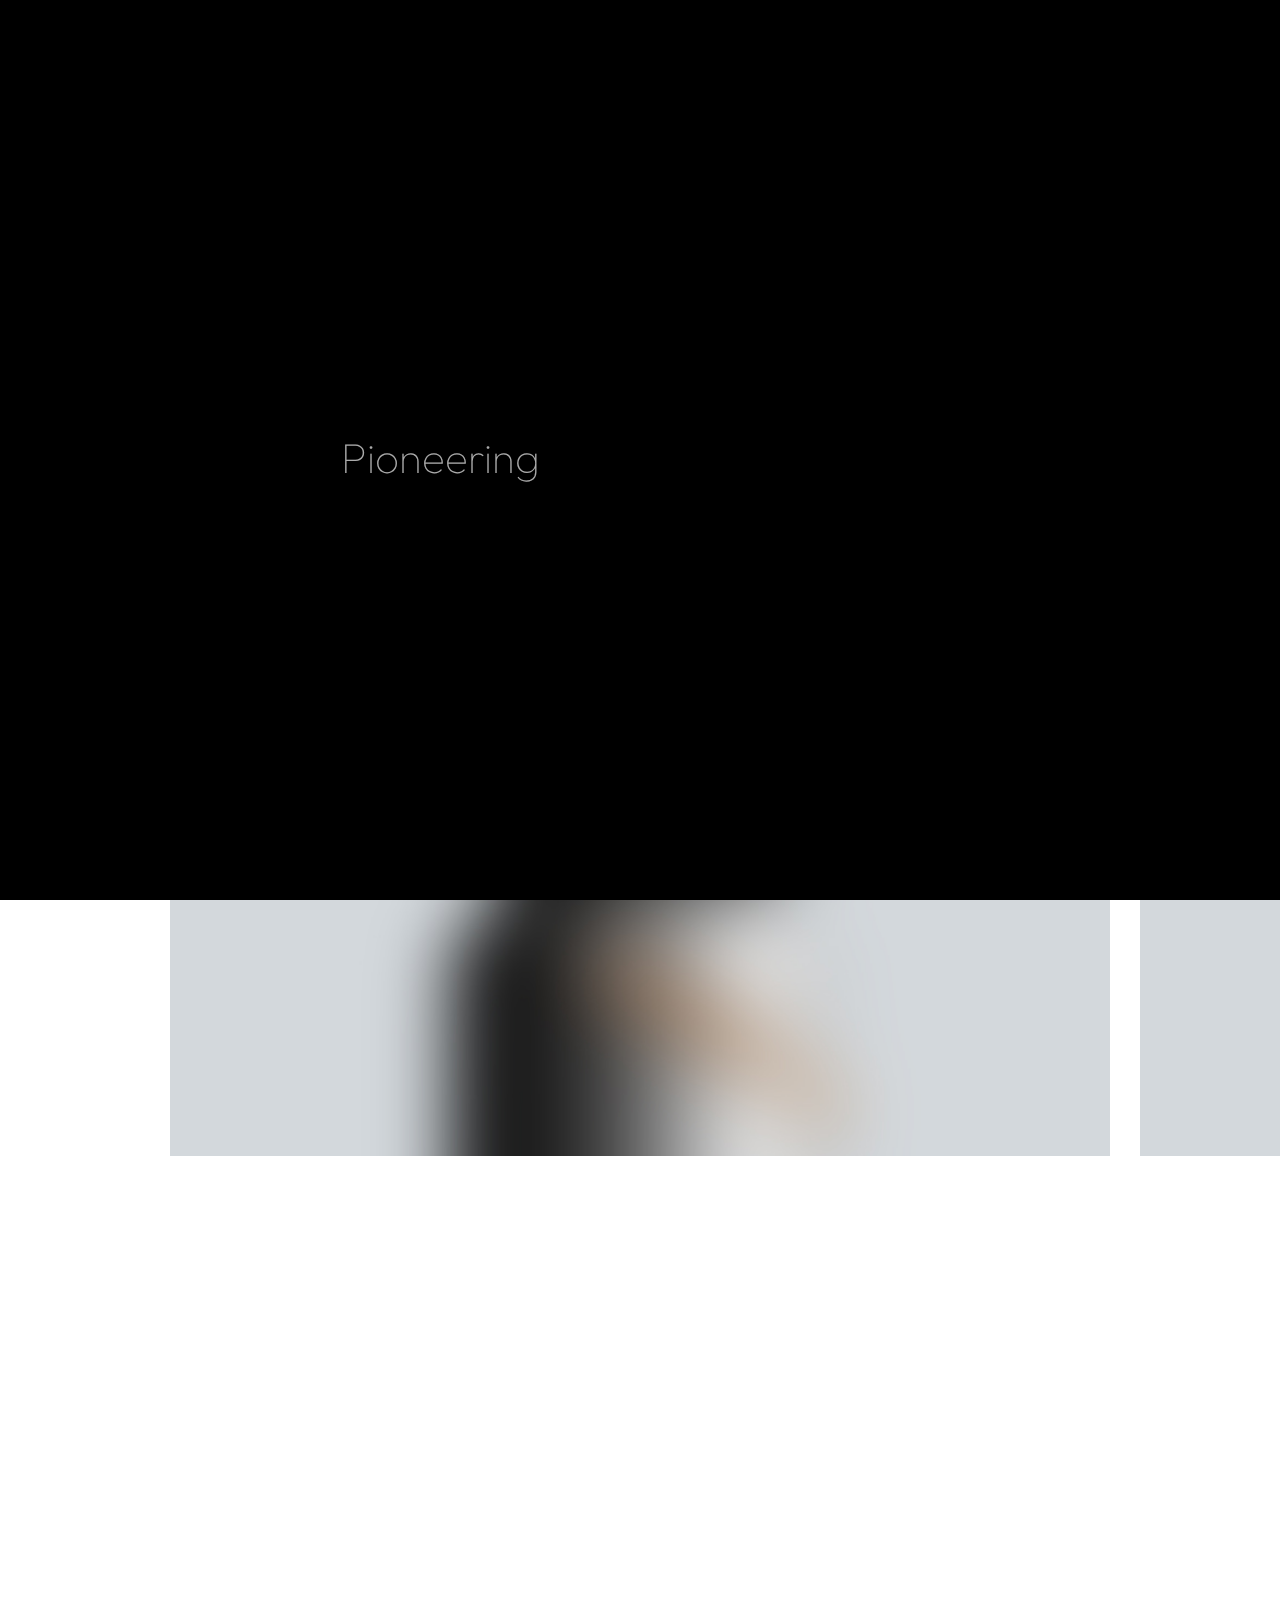
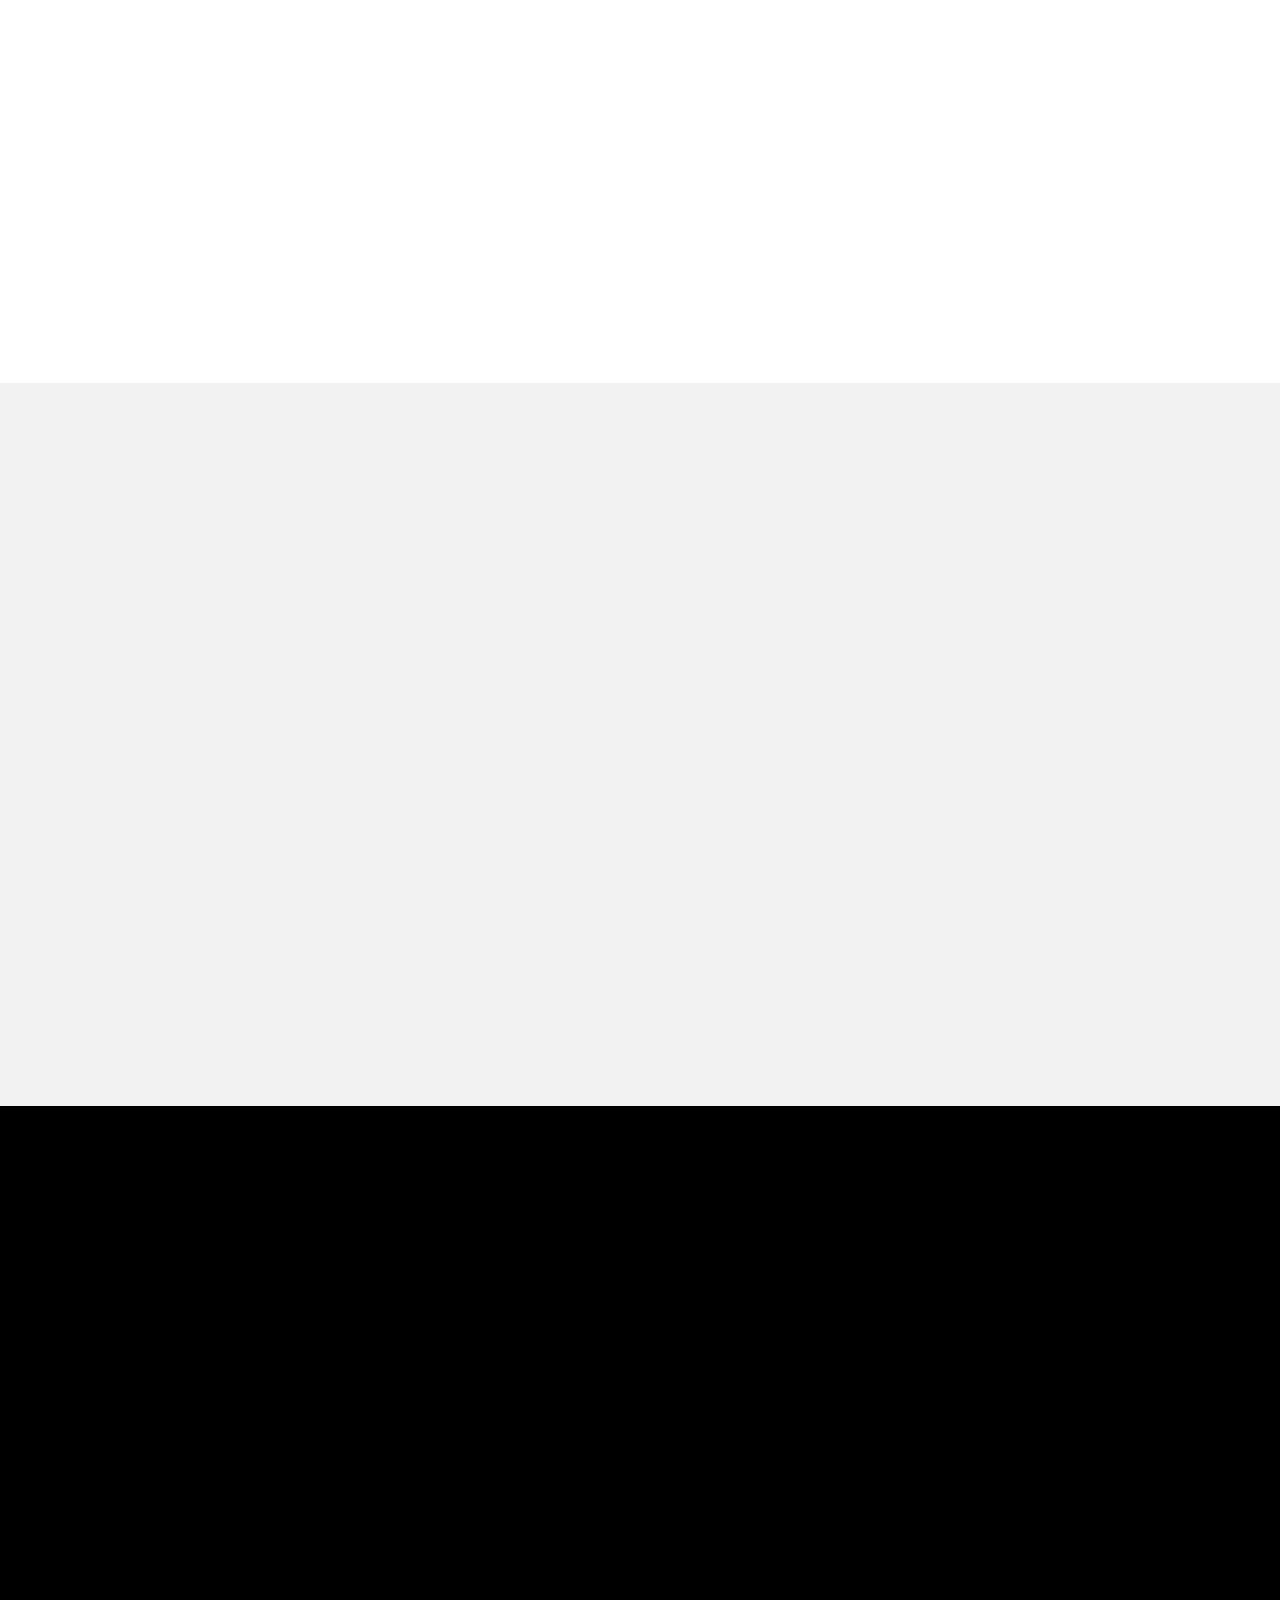
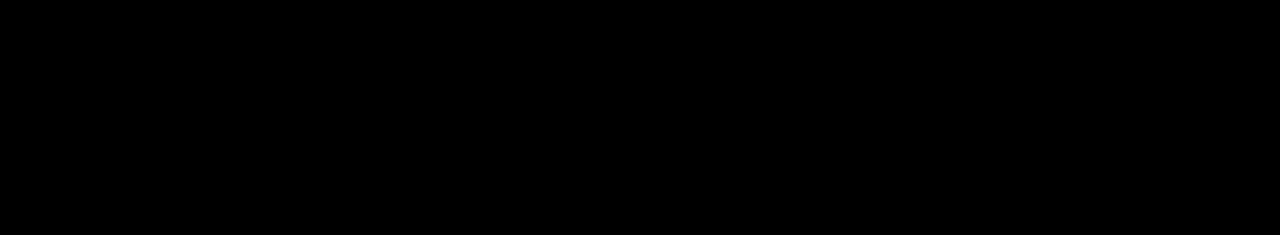
<file: project-3.html>
<!DOCTYPE html>
<html lang="zxx">

<head>

    <meta charset="UTF-8">
    <meta name="viewport" content="width=device-width, initial-scale=1.0">
    <meta http-equiv="X-UA-Compatible" content="ie=edge">

    <!-- bootstrap grid css -->
    <link rel="stylesheet" href="css/plugins/bootstrap-grid.css">
    <!-- font awesome css -->
    <link rel="stylesheet" href="css/plugins/font-awesome.min.css">
    <!-- swiper css -->
    <link rel="stylesheet" href="css/plugins/swiper.min.css">
    <!-- fancybox css -->
    <link rel="stylesheet" href="css/plugins/fancybox.min.css">
    <!-- ashley scss -->
    <link rel="stylesheet" href="css/style.css">
    <!-- page name -->
    <title>Ashley</title>

</head>

<body>

    <!-- wrapper -->
    <div class="mil-wrapper" id="top">

        <!-- cursor -->
        <div class="mil-ball">
            <span class="mil-icon-1">
                <svg viewBox="0 0 128 128">
                    <path d="M106.1,41.9c-1.2-1.2-3.1-1.2-4.2,0c-1.2,1.2-1.2,3.1,0,4.2L116.8,61H11.2l14.9-14.9c1.2-1.2,1.2-3.1,0-4.2	c-1.2-1.2-3.1-1.2-4.2,0l-20,20c-1.2,1.2-1.2,3.1,0,4.2l20,20c0.6,0.6,1.4,0.9,2.1,0.9s1.5-0.3,2.1-0.9c1.2-1.2,1.2-3.1,0-4.2	L11.2,67h105.5l-14.9,14.9c-1.2,1.2-1.2,3.1,0,4.2c0.6,0.6,1.4,0.9,2.1,0.9s1.5-0.3,2.1-0.9l20-20c1.2-1.2,1.2-3.1,0-4.2L106.1,41.9	z" />
                </svg>
            </span>
            <div class="mil-more-text">More</div>
            <div class="mil-choose-text">Сhoose</div>
        </div>
        <!-- cursor end -->

        <!-- preloader -->
        <div class="mil-preloader">
            <div class="mil-preloader-animation">
                <div class="mil-pos-abs mil-animation-1">
                    <p class="mil-h3 mil-muted mil-thin">Pioneering</p>
                    <p class="mil-h3 mil-muted">Creative</p>
                    <p class="mil-h3 mil-muted mil-thin">Excellence</p>
                </div>
                <div class="mil-pos-abs mil-animation-2">
                    <div class="mil-reveal-frame">
                        <p class="mil-reveal-box"></p>
                        <p class="mil-h3 mil-muted mil-thin">ashley.com</p>
                    </div>
                </div>
            </div>
        </div>
        <!-- preloader end -->

        <!-- scrollbar progress -->
        <div class="mil-progress-track">
            <div class="mil-progress"></div>
        </div>
        <!-- scrollbar progress end -->

        <!-- menu -->
        <div class="mil-menu-frame">
            <!-- frame clone -->
            <div class="mil-frame-top">
                <a href="home-1.html" class="mil-logo">A.</a>
                <div class="mil-menu-btn">
                    <span></span>
                </div>
            </div>
            <!-- frame clone end -->
            <div class="container">
                <div class="mil-menu-content">
                    <div class="row">
                        <div class="col-xl-5">

                            <nav class="mil-main-menu" id="swupMenu">
                                <ul>
                                    <li class="mil-has-children">
                                        <a href="#.">Homepage</a>
                                        <ul>
                                            <li><a href="home-1.html">Landing page</a></li>
                                            <li><a href="home-2.html">Personal</a></li>
                                            <li><a href="portfolio-3.html">Portfolio slider</a></li>
                                        </ul>
                                    </li>
                                    <li class="mil-has-children">
                                        <a href="#.">Portfolio</a>
                                        <ul>
                                            <li><a href="portfolio-1.html">Grid type 1</a></li>
                                            <li><a href="portfolio-2.html">Grid type 2</a></li>
                                            <li><a href="portfolio-3.html">Slider</a></li>
                                        </ul>
                                    </li>
                                    <li class="mil-has-children">
                                        <a href="#.">Services</a>
                                        <ul>
                                            <li><a href="services.html">Services List</a></li>
                                            <li><a href="service.html">Single service</a></li>
                                        </ul>
                                    </li>
                                    <li class="mil-has-children">
                                        <a href="#.">Newsletter</a>
                                        <ul>
                                            <li><a href="blog.html">Blog List</a></li>
                                            <li><a href="publication.html">Publication</a></li>
                                        </ul>
                                    </li>
                                    <li class="mil-has-children mil-active">
                                        <a href="#.">Other pages</a>
                                        <ul>
                                            <li><a href="team.html">Team</a></li>
                                            <li><a href="contact.html">Contact</a></li>
                                            <li><a href="404.html">404</a></li>
                                        </ul>
                                    </li>
                                </ul>
                            </nav>

                        </div>
                        <div class="col-xl-7">

                            <div class="mil-menu-right-frame">
                                <div class="mil-animation-in">
                                    <div class="mil-animation-frame">
                                        <div class="mil-animation mil-position-1 mil-scale" data-value-1="2" data-value-2="2"></div>
                                    </div>
                                </div>
                                <div class="mil-menu-right">
                                    <div class="row">
                                        <div class="col-lg-8 mil-mb-60">

                                            <h6 class="mil-muted mil-mb-30">Projects</h6>

                                            <ul class="mil-menu-list">
                                                <li><a href="project-1.html" class="mil-light-soft">Interior design studio</a></li>
                                                <li><a href="project-2.html" class="mil-light-soft">Home Security Camera</a></li>
                                                <li><a href="project-3.html" class="mil-light-soft">Kemia Honest Skincare</a></li>
                                                <li><a href="project-4.html" class="mil-light-soft">Cascade of Lava</a></li>
                                                <li><a href="project-5.html" class="mil-light-soft">Air Pro by Molekule</a></li>
                                                <li><a href="project-6.html" class="mil-light-soft">Tony's Chocolonely</a></li>
                                            </ul>

                                        </div>
                                        <div class="col-lg-4 mil-mb-60">

                                            <h6 class="mil-muted mil-mb-30">Useful links</h6>

                                            <ul class="mil-menu-list">
                                                <li><a href="#." class="mil-light-soft">Privacy Policy</a></li>
                                                <li><a href="#." class="mil-light-soft">Terms and conditions</a></li>
                                                <li><a href="#." class="mil-light-soft">Cookie Policy</a></li>
                                                <li><a href="#." class="mil-light-soft">Careers</a></li>
                                            </ul>

                                        </div>
                                    </div>
                                    <div class="mil-divider mil-mb-60"></div>
                                    <div class="row justify-content-between">

                                        <div class="col-lg-4 mil-mb-60">

                                            <h6 class="mil-muted mil-mb-30">Canada</h6>

                                            <p class="mil-light-soft mil-up">71 South Los Carneros Road, California <span class="mil-no-wrap">+51 174 705 812</span></p>

                                        </div>
                                        <div class="col-lg-4 mil-mb-60">

                                            <h6 class="mil-muted mil-mb-30">Germany</h6>

                                            <p class="mil-light-soft">Leehove 40, 2678 MC De Lier, Netherlands <span class="mil-no-wrap">+31 174 705 811</span></p>

                                        </div>
                                    </div>
                                </div>
                            </div>

                        </div>
                    </div>
                </div>
            </div>
        </div>
        <!-- menu -->

        <!-- curtain -->
        <div class="mil-curtain"></div>
        <!-- curtain end -->

        <!-- frame -->
        <div class="mil-frame">
            <div class="mil-frame-top">
                <a href="home-1.html" class="mil-logo">A.</a>
                <div class="mil-menu-btn">
                    <span></span>
                </div>
            </div>
            <div class="mil-frame-bottom">
                <div class="mil-current-page"></div>
                <div class="mil-back-to-top">
                    <a href="#top" class="mil-link mil-dark mil-arrow-place">
                        <span>Back to top</span>
                    </a>
                </div>
            </div>
        </div>
        <!-- frame end -->

        <!-- content -->
        <div class="mil-content">
            <div id="swupMain" class="mil-main-transition">

                <!-- banner -->
                <div class="mil-inner-banner">
                    <div class="mil-banner-content mil-up">
                        <div class="mil-animation-frame">
                            <div class="mil-animation mil-position-4 mil-dark mil-scale" data-value-1="6" data-value-2="1.4"></div>
                        </div>
                        <div class="container">
                            <ul class="mil-breadcrumbs mil-mb-60">
                                <li><a href="home-1.html">Homepage</a></li>
                                <li><a href="portfolio-1.html">Portfolio</a></li>
                                <li><a href="project-1.html">Project</a></li>
                            </ul>
                            <h1 class="mil-mb-60">Kemia Honest <span class="mil-thin">Skincare</span></h1>
                            <a href="#project" class="mil-link mil-dark mil-arrow-place mil-down-arrow">
                                <span>Read more</span>
                            </a>
                        </div>
                    </div>
                </div>
                <!-- banner end -->

                <!-- project -->
                <section id="project">
                    <div class="container mil-p-120-120">
                        <div class="swiper-container mil-1-slider mil-up">
                            <div class="swiper-wrapper">
                                <div class="swiper-slide">

                                    <div class="mil-image-frame mil-horizontal mil-drag">
                                        <img src="img/works/3/1.jpg" alt="image">
                                        <a data-fancybox="gallery" data-no-swup href="img/works/3/1.jpg" class="mil-zoom-btn">
                                            <img src="img/icons/zoom.svg" alt="zoom">
                                        </a>
                                    </div>

                                </div>
                                <div class="swiper-slide">

                                    <div class="mil-image-frame mil-horizontal mil-drag">
                                        <img src="img/works/3/2.jpg" alt="image">
                                        <a data-fancybox="gallery" data-no-swup href="img/works/3/2.jpg" class="mil-zoom-btn">
                                            <img src="img/icons/zoom.svg" alt="zoom">
                                        </a>
                                    </div>

                                </div>
                                <div class="swiper-slide">

                                    <div class="mil-image-frame mil-horizontal mil-drag">
                                        <img src="img/works/3/3.jpg" alt="image">
                                        <a data-fancybox="gallery" data-no-swup href="img/works/3/3.jpg" class="mil-zoom-btn">
                                            <img src="img/icons/zoom.svg" alt="zoom">
                                        </a>
                                    </div>

                                </div>
                                <div class="swiper-slide">

                                    <div class="mil-image-frame mil-horizontal mil-drag">
                                        <img src="img/works/3/4.jpg" alt="image">
                                        <a data-fancybox="gallery" data-no-swup href="img/works/3/4.jpg" class="mil-zoom-btn">
                                            <img src="img/icons/zoom.svg" alt="zoom">
                                        </a>
                                    </div>

                                </div>

                            </div>
                        </div>
                        <div class="mil-info mil-up">
                            <div>Client: &nbsp;<span class="mil-dark">Envato Market</span></div>
                            <div>Date: &nbsp;<span class="mil-dark">April 2023</span></div>
                            <div>Author: &nbsp;<span class="mil-dark">Paul Trueman</span></div>
                        </div>
                        <div class="row justify-content-between mil-p-120-90">
                            <div class="col-lg-5">
                                <h3 class="mil-up mil-mb-60">Simplicity, elegance, innovation!</h3>
                            </div>
                            <div class="col-lg-6">
                                <p class="mil-up mil-mb-30">A home surveillance camera that pays great attention to security and user privacy, featuring two modes to provide security while protecting personal privacy.The camera has an open and closed mode, we define the product to have clear two sides, expressing two working states and emotions.</p>

                                <p class="mil-up mil-mb-30">Presents a simple and quiet state when not in use, delivering a gentle and security.At the same time, the camera can adapt to a variety of environments, providing elegant ways of wall hanging and standing installation.</p>
                            </div>
                        </div>
                        <div class="mil-works-nav mil-up">
                            <a href="project-2.html" class="mil-link mil-dark mil-arrow-place mil-icon-left">
                                <span>Prev project</span>
                            </a>
                            <a href="portfolio-1.html" class="mil-link mil-dark">
                                <span>All projects</span>
                            </a>
                            <a href="project-4.html" class="mil-link mil-dark mil-arrow-place">
                                <span>Next project</span>
                            </a>
                        </div>
                    </div>
                </section>
                <!-- project end -->

                <!-- call to action -->
                <section class="mil-soft-bg">
                    <div class="container mil-p-120-120">
                        <div class="row">
                            <div class="col-lg-10">

                                <span class="mil-suptitle mil-suptitle-right mil-suptitle-dark mil-up">Looking to make your mark? We'll help you turn <br> your project into a success story.</span>

                            </div>
                        </div>
                        <div class="mil-center">
                            <h2 class="mil-up mil-mb-60">Ready to bring your <span class="mil-thin">ideas to</span> life? <br> We're <span class="mil-thin">here to help</span></h2>
                            <div class="mil-up"><a href="contact.html" class="mil-button mil-arrow-place"><span>Contact us</span></a></div>
                        </div>
                    </div>
                </section>
                <!-- call to action end -->

                <!-- footer -->
                <footer class="mil-dark-bg">
                    <div class="mi-invert-fix">
                        <div class="container mil-p-120-60">
                            <div class="row justify-content-between">
                                <div class="col-md-4 col-lg-4 mil-mb-60">

                                    <div class="mil-muted mil-logo mil-up mil-mb-30">Ashley.</div>

                                    <p class="mil-light-soft mil-up mil-mb-30">Subscribe our newsletter:</p>

                                    <form class="mil-subscribe-form mil-up">
                                        <input type="text" placeholder="Enter our email">
                                        <button type="submit" class="mil-button mil-icon-button-sm mil-arrow-place"></button>
                                    </form>

                                </div>
                                <div class="col-md-7 col-lg-6">
                                    <div class="row justify-content-end">
                                        <div class="col-md-6 col-lg-7">

                                            <nav class="mil-footer-menu mil-mb-60">
                                                <ul>
                                                    <li class="mil-up mil-active">
                                                        <a href="home-1.html">Home</a>
                                                    </li>
                                                    <li class="mil-up">
                                                        <a href="portfolio-1.html">Portfolio</a>
                                                    </li>
                                                    <li class="mil-up">
                                                        <a href="services.html">Services</a>
                                                    </li>
                                                    <li class="mil-up">
                                                        <a href="contact.html">Contact</a>
                                                    </li>
                                                    <li class="mil-up">
                                                        <a href="blog.html">Blog</a>
                                                    </li>
                                                </ul>
                                            </nav>

                                        </div>
                                        <div class="col-md-6 col-lg-5">

                                            <ul class="mil-menu-list mil-up mil-mb-60">
                                                <li><a href="#." class="mil-light-soft">Privacy Policy</a></li>
                                                <li><a href="#." class="mil-light-soft">Terms and conditions</a></li>
                                                <li><a href="#." class="mil-light-soft">Cookie Policy</a></li>
                                                <li><a href="#." class="mil-light-soft">Careers</a></li>
                                            </ul>

                                        </div>
                                    </div>
                                </div>
                            </div>

                            <div class="row justify-content-between flex-sm-row-reverse">
                                <div class="col-md-7 col-lg-6">

                                    <div class="row justify-content-between">

                                        <div class="col-md-6 col-lg-5 mil-mb-60">

                                            <h6 class="mil-muted mil-up mil-mb-30">Canada</h6>

                                            <p class="mil-light-soft mil-up">71 South Los Carneros Road, California <span class="mil-no-wrap">+51 174 705 812</span></p>

                                        </div>
                                        <div class="col-md-6 col-lg-5 mil-mb-60">

                                            <h6 class="mil-muted mil-up mil-mb-30">Germany</h6>

                                            <p class="mil-light-soft mil-up">Leehove 40, 2678 MC De Lier, Netherlands <span class="mil-no-wrap">+31 174 705 811</span></p>

                                        </div>
                                    </div>

                                </div>
                                <div class="col-md-4 col-lg-6 mil-mb-60">

                                    <div class="mil-vert-between">
                                        <div class="mil-mb-30">
                                            <ul class="mil-social-icons mil-up">
                                                <li><a href="#." target="_blank" class="social-icon"> <i class="far fa-circle"></i></a></li>
                                                <li><a href="#." target="_blank" class="social-icon"> <i class="far fa-circle"></i></a></li>
                                                <li><a href="#." target="_blank" class="social-icon"> <i class="far fa-circle"></i></a></li>
                                                <li><a href="#." target="_blank" class="social-icon"> <i class="far fa-circle"></i></a></li>
                                            </ul>
                                        </div>
                                        <p class="mil-light-soft mil-up">© Copyright 2023 - Mil. All Rights Reserved.</p>
                                    </div>

                                </div>
                            </div>
                        </div>
                    </div>
                </footer>
                <!-- footer end -->

                <!-- hidden elements -->
                <div class="mil-hidden-elements">
                    <div class="mil-dodecahedron">
                        <div class="mil-pentagon">
                            <div></div>
                            <div></div>
                            <div></div>
                            <div></div>
                            <div></div>
                        </div>
                        <div class="mil-pentagon">
                            <div></div>
                            <div></div>
                            <div></div>
                            <div></div>
                            <div></div>
                        </div>
                        <div class="mil-pentagon">
                            <div></div>
                            <div></div>
                            <div></div>
                            <div></div>
                            <div></div>
                        </div>
                        <div class="mil-pentagon">
                            <div></div>
                            <div></div>
                            <div></div>
                            <div></div>
                            <div></div>
                        </div>
                        <div class="mil-pentagon">
                            <div></div>
                            <div></div>
                            <div></div>
                            <div></div>
                            <div></div>
                        </div>
                        <div class="mil-pentagon">
                            <div></div>
                            <div></div>
                            <div></div>
                            <div></div>
                            <div></div>
                        </div>
                        <div class="mil-pentagon">
                            <div></div>
                            <div></div>
                            <div></div>
                            <div></div>
                            <div></div>
                        </div>
                        <div class="mil-pentagon">
                            <div></div>
                            <div></div>
                            <div></div>
                            <div></div>
                            <div></div>
                        </div>
                        <div class="mil-pentagon">
                            <div></div>
                            <div></div>
                            <div></div>
                            <div></div>
                            <div></div>
                        </div>
                        <div class="mil-pentagon">
                            <div></div>
                            <div></div>
                            <div></div>
                            <div></div>
                            <div></div>
                        </div>
                        <div class="mil-pentagon">
                            <div></div>
                            <div></div>
                            <div></div>
                            <div></div>
                            <div></div>
                        </div>
                        <div class="mil-pentagon">
                            <div></div>
                            <div></div>
                            <div></div>
                            <div></div>
                            <div></div>
                        </div>
                    </div>

                    <svg xmlns="http://www.w3.org/2000/svg" viewBox="0 0 24 24" class="mil-arrow">
                        <path d="M 14 5.3417969 C 13.744125 5.3417969 13.487969 5.4412187 13.292969 5.6367188 L 13.207031 5.7226562 C 12.816031 6.1136563 12.816031 6.7467188 13.207031 7.1367188 L 17.070312 11 L 4 11 C 3.448 11 3 11.448 3 12 C 3 12.552 3.448 13 4 13 L 17.070312 13 L 13.207031 16.863281 C 12.816031 17.254281 12.816031 17.887344 13.207031 18.277344 L 13.292969 18.363281 C 13.683969 18.754281 14.317031 18.754281 14.707031 18.363281 L 20.363281 12.707031 C 20.754281 12.316031 20.754281 11.682969 20.363281 11.292969 L 14.707031 5.6367188 C 14.511531 5.4412187 14.255875 5.3417969 14 5.3417969 z" />
                    </svg>

                    <svg width="250" viewBox="0 0 300 1404" fill="none" xmlns="http://www.w3.org/2000/svg" class="mil-lines">
                        <path fill-rule="evenodd" clip-rule="evenodd" d="M1 892L1 941H299V892C299 809.71 232.29 743 150 743C67.7096 743 1 809.71 1 892ZM0 942H300V892C300 809.157 232.843 742 150 742C67.1573 742 0 809.157 0 892L0 942Z" class="mil-move" />
                        <path fill-rule="evenodd" clip-rule="evenodd" d="M299 146V97L1 97V146C1 228.29 67.7096 295 150 295C232.29 295 299 228.29 299 146ZM300 96L0 96V146C0 228.843 67.1573 296 150 296C232.843 296 300 228.843 300 146V96Z" class="mil-move" />
                        <path fill-rule="evenodd" clip-rule="evenodd" d="M299 1H1V1403H299V1ZM0 0V1404H300V0H0Z" />
                        <path fill-rule="evenodd" clip-rule="evenodd" d="M150 -4.37115e-08L150 1404L149 1404L149 0L150 -4.37115e-08Z" />
                        <path fill-rule="evenodd" clip-rule="evenodd" d="M150 1324C232.29 1324 299 1257.29 299 1175C299 1092.71 232.29 1026 150 1026C67.7096 1026 1 1092.71 1 1175C1 1257.29 67.7096 1324 150 1324ZM150 1325C232.843 1325 300 1257.84 300 1175C300 1092.16 232.843 1025 150 1025C67.1573 1025 0 1092.16 0 1175C0 1257.84 67.1573 1325 150 1325Z" class="mil-move" />
                        <path fill-rule="evenodd" clip-rule="evenodd" d="M300 1175H0V1174H300V1175Z" class="mil-move" />
                        <path fill-rule="evenodd" clip-rule="evenodd" d="M150 678C232.29 678 299 611.29 299 529C299 446.71 232.29 380 150 380C67.7096 380 1 446.71 1 529C1 611.29 67.7096 678 150 678ZM150 679C232.843 679 300 611.843 300 529C300 446.157 232.843 379 150 379C67.1573 379 0 446.157 0 529C0 611.843 67.1573 679 150 679Z" class="mil-move" />
                        <path fill-rule="evenodd" clip-rule="evenodd" d="M299 380H1V678H299V380ZM0 379V679H300V379H0Z" class="mil-move" />
                    </svg>
                </div>
                <!-- hidden elements end -->

            </div>
        </div>
        <!-- content -->
    </div>
    <!-- wrapper end -->

    <!-- jQuery js -->
    <script src="js/plugins/jquery.min.js"></script>
    <!-- swup js -->
    <script src="js/plugins/swup.min.js"></script>
    <!-- swiper js -->
    <script src="js/plugins/swiper.min.js"></script>
    <!-- fancybox js -->
    <script src="js/plugins/fancybox.min.js"></script>
    <!-- gsap js -->
    <script src="js/plugins/gsap.min.js"></script>
    <!-- scroll smoother -->
    <script src="js/plugins/smooth-scroll.js"></script>
    <!-- scroll trigger js -->
    <script src="js/plugins/ScrollTrigger.min.js"></script>
    <!-- scroll to js -->
    <script src="js/plugins/ScrollTo.min.js"></script>
    <!-- ashley js -->
    <script src="js/main.js"></script>

</body>

</html>
</file>
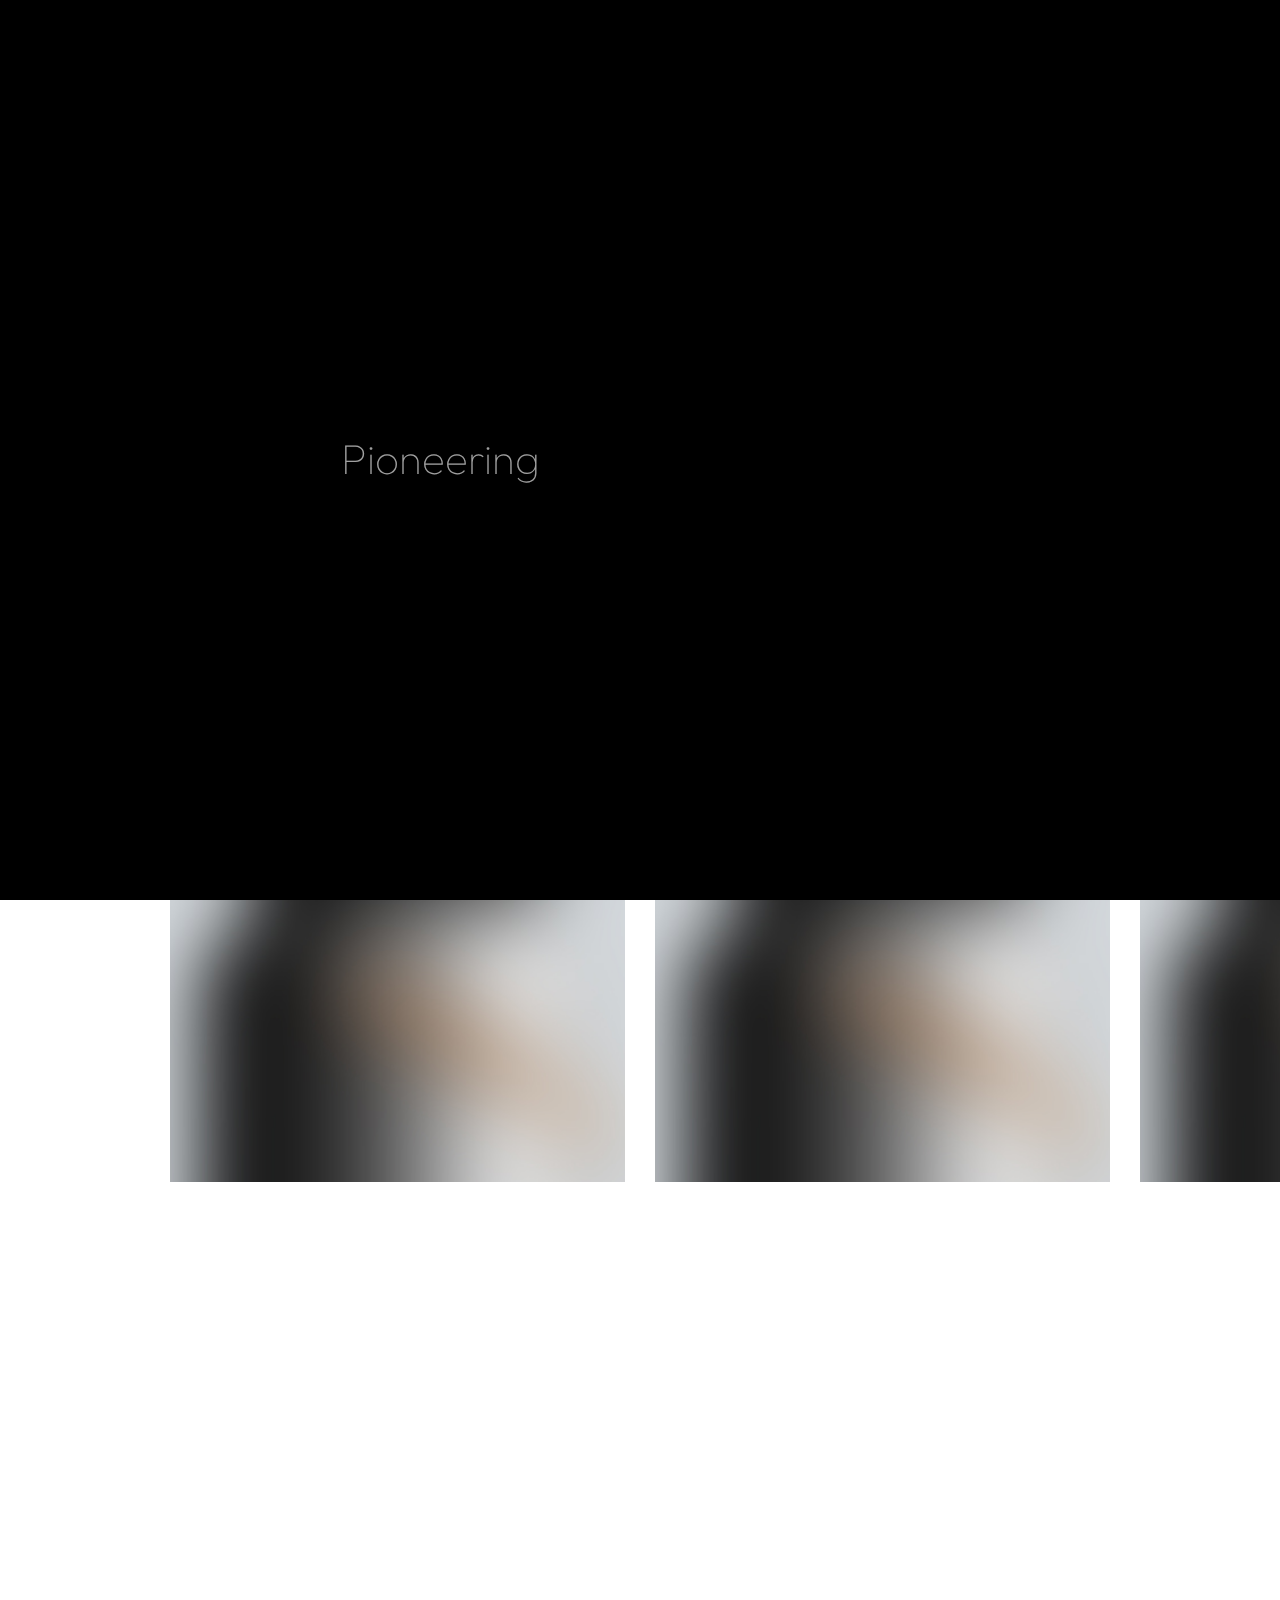
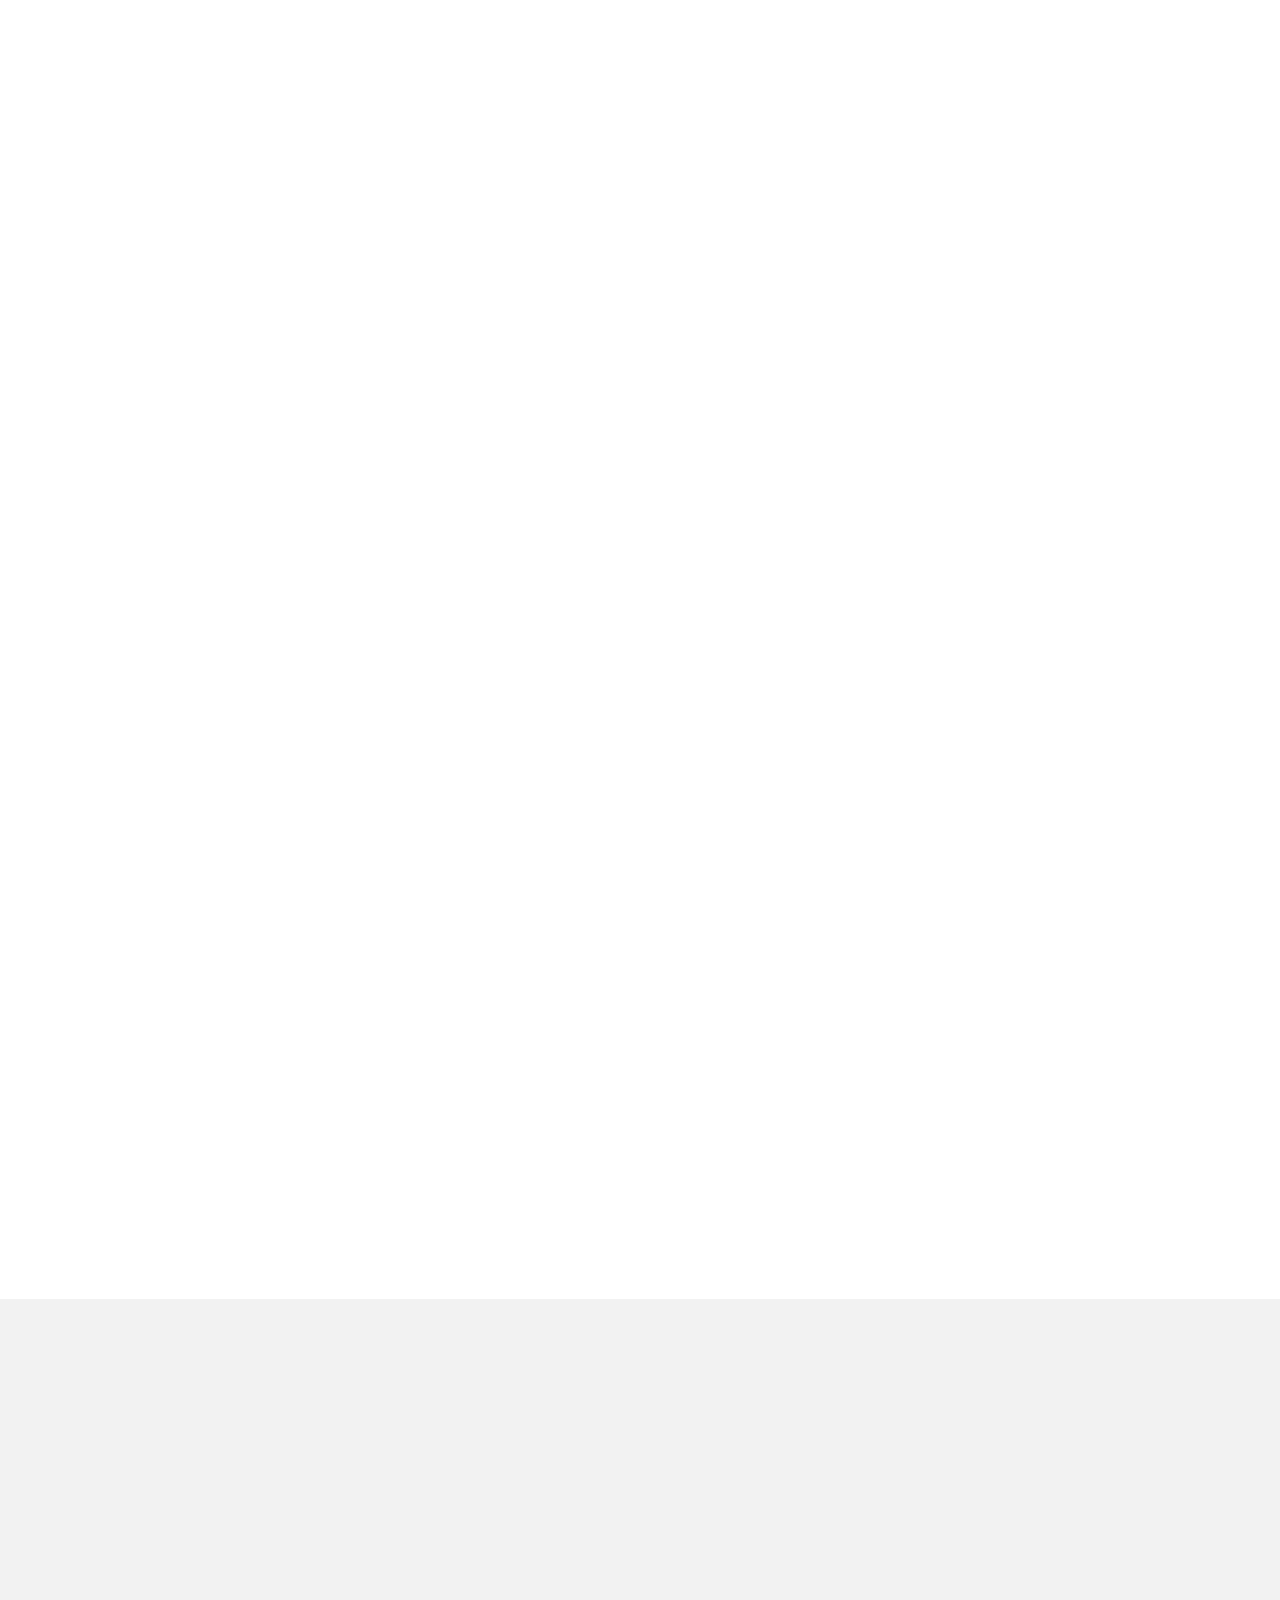
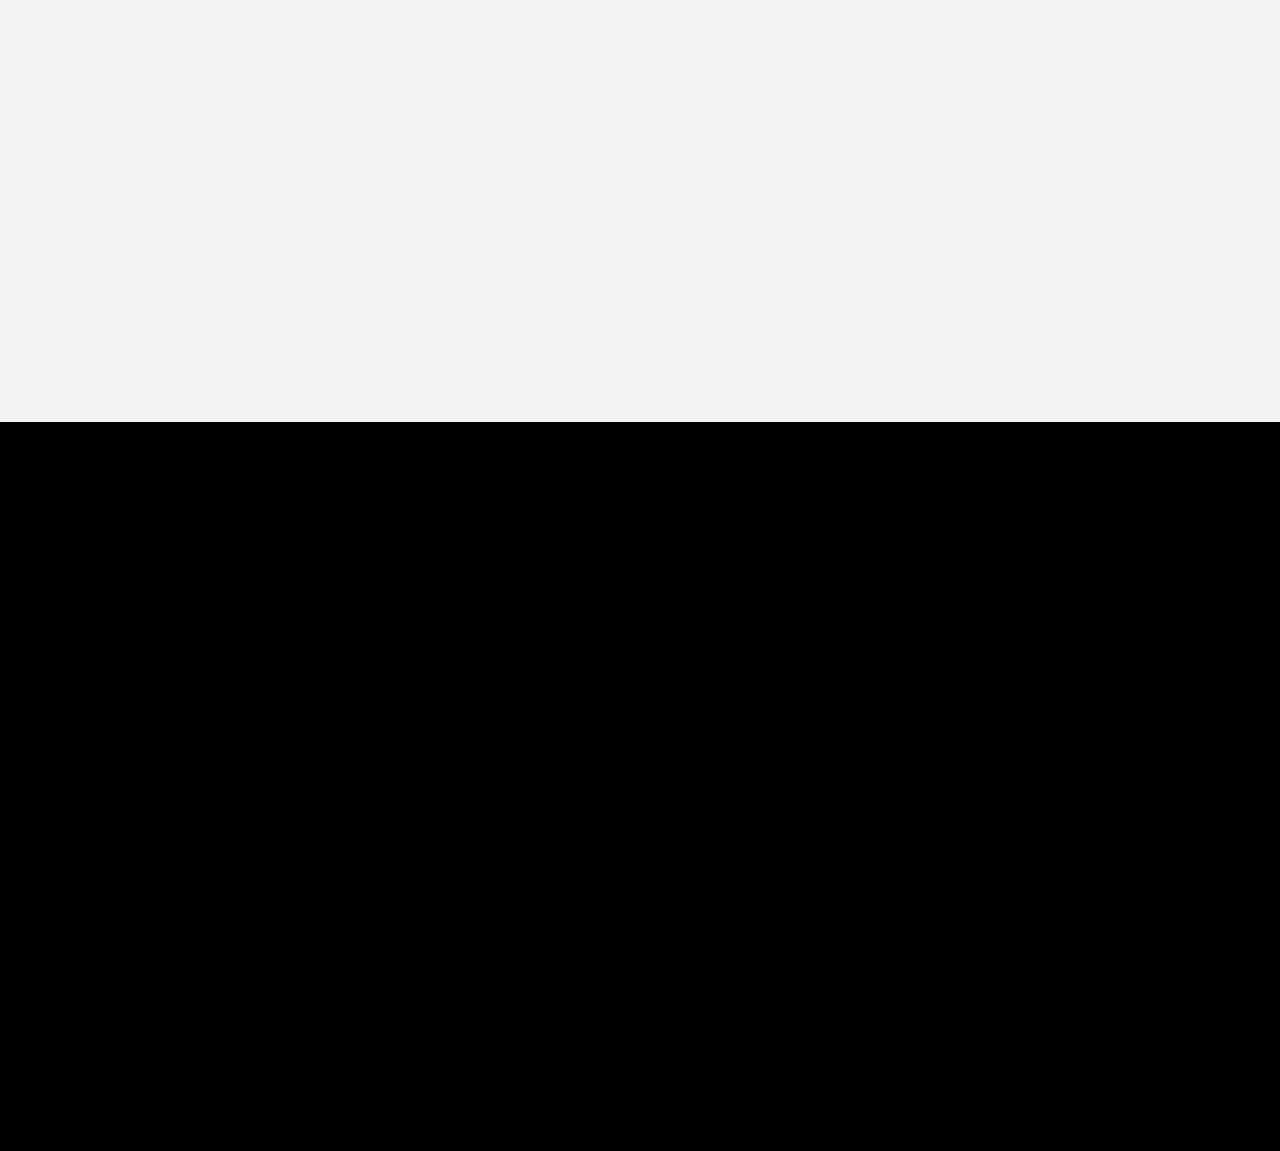
<file: project-4.html>
<!DOCTYPE html>
<html lang="zxx">

<head>

    <meta charset="UTF-8">
    <meta name="viewport" content="width=device-width, initial-scale=1.0">
    <meta http-equiv="X-UA-Compatible" content="ie=edge">

    <!-- bootstrap grid css -->
    <link rel="stylesheet" href="css/plugins/bootstrap-grid.css">
    <!-- font awesome css -->
    <link rel="stylesheet" href="css/plugins/font-awesome.min.css">
    <!-- swiper css -->
    <link rel="stylesheet" href="css/plugins/swiper.min.css">
    <!-- fancybox css -->
    <link rel="stylesheet" href="css/plugins/fancybox.min.css">
    <!-- ashley scss -->
    <link rel="stylesheet" href="css/style.css">
    <!-- page name -->
    <title>Ashley</title>

</head>

<body>

    <!-- wrapper -->
    <div class="mil-wrapper" id="top">

        <!-- cursor -->
        <div class="mil-ball">
            <span class="mil-icon-1">
                <svg viewBox="0 0 128 128">
                    <path d="M106.1,41.9c-1.2-1.2-3.1-1.2-4.2,0c-1.2,1.2-1.2,3.1,0,4.2L116.8,61H11.2l14.9-14.9c1.2-1.2,1.2-3.1,0-4.2	c-1.2-1.2-3.1-1.2-4.2,0l-20,20c-1.2,1.2-1.2,3.1,0,4.2l20,20c0.6,0.6,1.4,0.9,2.1,0.9s1.5-0.3,2.1-0.9c1.2-1.2,1.2-3.1,0-4.2	L11.2,67h105.5l-14.9,14.9c-1.2,1.2-1.2,3.1,0,4.2c0.6,0.6,1.4,0.9,2.1,0.9s1.5-0.3,2.1-0.9l20-20c1.2-1.2,1.2-3.1,0-4.2L106.1,41.9	z" />
                </svg>
            </span>
            <div class="mil-more-text">More</div>
            <div class="mil-choose-text">Сhoose</div>
        </div>
        <!-- cursor end -->

        <!-- preloader -->
        <div class="mil-preloader">
            <div class="mil-preloader-animation">
                <div class="mil-pos-abs mil-animation-1">
                    <p class="mil-h3 mil-muted mil-thin">Pioneering</p>
                    <p class="mil-h3 mil-muted">Creative</p>
                    <p class="mil-h3 mil-muted mil-thin">Excellence</p>
                </div>
                <div class="mil-pos-abs mil-animation-2">
                    <div class="mil-reveal-frame">
                        <p class="mil-reveal-box"></p>
                        <p class="mil-h3 mil-muted mil-thin">ashley.com</p>
                    </div>
                </div>
            </div>
        </div>
        <!-- preloader end -->

        <!-- scrollbar progress -->
        <div class="mil-progress-track">
            <div class="mil-progress"></div>
        </div>
        <!-- scrollbar progress end -->

        <!-- menu -->
        <div class="mil-menu-frame">
            <!-- frame clone -->
            <div class="mil-frame-top">
                <a href="home-1.html" class="mil-logo">A.</a>
                <div class="mil-menu-btn">
                    <span></span>
                </div>
            </div>
            <!-- frame clone end -->
            <div class="container">
                <div class="mil-menu-content">
                    <div class="row">
                        <div class="col-xl-5">

                            <nav class="mil-main-menu" id="swupMenu">
                                <ul>
                                    <li class="mil-has-children">
                                        <a href="#.">Homepage</a>
                                        <ul>
                                            <li><a href="home-1.html">Landing page</a></li>
                                            <li><a href="home-2.html">Personal</a></li>
                                            <li><a href="portfolio-3.html">Portfolio slider</a></li>
                                        </ul>
                                    </li>
                                    <li class="mil-has-children">
                                        <a href="#.">Portfolio</a>
                                        <ul>
                                            <li><a href="portfolio-1.html">Grid type 1</a></li>
                                            <li><a href="portfolio-2.html">Grid type 2</a></li>
                                            <li><a href="portfolio-3.html">Slider</a></li>
                                        </ul>
                                    </li>
                                    <li class="mil-has-children">
                                        <a href="#.">Services</a>
                                        <ul>
                                            <li><a href="services.html">Services List</a></li>
                                            <li><a href="service.html">Single service</a></li>
                                        </ul>
                                    </li>
                                    <li class="mil-has-children">
                                        <a href="#.">Newsletter</a>
                                        <ul>
                                            <li><a href="blog.html">Blog List</a></li>
                                            <li><a href="publication.html">Publication</a></li>
                                        </ul>
                                    </li>
                                    <li class="mil-has-children mil-active">
                                        <a href="#.">Other pages</a>
                                        <ul>
                                            <li><a href="team.html">Team</a></li>
                                            <li><a href="contact.html">Contact</a></li>
                                            <li><a href="404.html">404</a></li>
                                        </ul>
                                    </li>
                                </ul>
                            </nav>

                        </div>
                        <div class="col-xl-7">

                            <div class="mil-menu-right-frame">
                                <div class="mil-animation-in">
                                    <div class="mil-animation-frame">
                                        <div class="mil-animation mil-position-1 mil-scale" data-value-1="2" data-value-2="2"></div>
                                    </div>
                                </div>
                                <div class="mil-menu-right">
                                    <div class="row">
                                        <div class="col-lg-8 mil-mb-60">

                                            <h6 class="mil-muted mil-mb-30">Projects</h6>

                                            <ul class="mil-menu-list">
                                                <li><a href="project-1.html" class="mil-light-soft">Interior design studio</a></li>
                                                <li><a href="project-2.html" class="mil-light-soft">Home Security Camera</a></li>
                                                <li><a href="project-3.html" class="mil-light-soft">Kemia Honest Skincare</a></li>
                                                <li><a href="project-4.html" class="mil-light-soft">Cascade of Lava</a></li>
                                                <li><a href="project-5.html" class="mil-light-soft">Air Pro by Molekule</a></li>
                                                <li><a href="project-6.html" class="mil-light-soft">Tony's Chocolonely</a></li>
                                            </ul>

                                        </div>
                                        <div class="col-lg-4 mil-mb-60">

                                            <h6 class="mil-muted mil-mb-30">Useful links</h6>

                                            <ul class="mil-menu-list">
                                                <li><a href="#." class="mil-light-soft">Privacy Policy</a></li>
                                                <li><a href="#." class="mil-light-soft">Terms and conditions</a></li>
                                                <li><a href="#." class="mil-light-soft">Cookie Policy</a></li>
                                                <li><a href="#." class="mil-light-soft">Careers</a></li>
                                            </ul>

                                        </div>
                                    </div>
                                    <div class="mil-divider mil-mb-60"></div>
                                    <div class="row justify-content-between">

                                        <div class="col-lg-4 mil-mb-60">

                                            <h6 class="mil-muted mil-mb-30">Canada</h6>

                                            <p class="mil-light-soft mil-up">71 South Los Carneros Road, California <span class="mil-no-wrap">+51 174 705 812</span></p>

                                        </div>
                                        <div class="col-lg-4 mil-mb-60">

                                            <h6 class="mil-muted mil-mb-30">Germany</h6>

                                            <p class="mil-light-soft">Leehove 40, 2678 MC De Lier, Netherlands <span class="mil-no-wrap">+31 174 705 811</span></p>

                                        </div>
                                    </div>
                                </div>
                            </div>

                        </div>
                    </div>
                </div>
            </div>
        </div>
        <!-- menu -->

        <!-- curtain -->
        <div class="mil-curtain"></div>
        <!-- curtain end -->

        <!-- frame -->
        <div class="mil-frame">
            <div class="mil-frame-top">
                <a href="home-1.html" class="mil-logo">A.</a>
                <div class="mil-menu-btn">
                    <span></span>
                </div>
            </div>
            <div class="mil-frame-bottom">
                <div class="mil-current-page"></div>
                <div class="mil-back-to-top">
                    <a href="#top" class="mil-link mil-dark mil-arrow-place">
                        <span>Back to top</span>
                    </a>
                </div>
            </div>
        </div>
        <!-- frame end -->

        <!-- content -->
        <div class="mil-content">
            <div id="swupMain" class="mil-main-transition">

                <!-- banner -->
                <div class="mil-inner-banner">
                    <div class="mil-banner-content mil-up">
                        <div class="mil-animation-frame">
                            <div class="mil-animation mil-position-4 mil-dark mil-scale" data-value-1="6" data-value-2="1.4"></div>
                        </div>
                        <div class="container">
                            <ul class="mil-breadcrumbs mil-mb-60">
                                <li><a href="home-1.html">Homepage</a></li>
                                <li><a href="portfolio-1.html">Portfolio</a></li>
                                <li><a href="project-1.html">Project</a></li>
                            </ul>
                            <h1 class="mil-mb-60">Cascade <span class="mil-thin">of Lava</span></h1>
                            <a href="#project" class="mil-link mil-dark mil-arrow-place mil-down-arrow">
                                <span>Read more</span>
                            </a>
                        </div>
                    </div>
                </div>
                <!-- banner end -->

                <!-- project -->
                <section id="project">
                    <div class="container mil-p-120-120">
                        <div class="swiper-container mil-2-slider mil-up">
                            <div class="swiper-wrapper">
                                <div class="swiper-slide">

                                    <div class="mil-image-frame mil-vertical mil-drag">
                                        <img src="img/works/4/1.jpg" alt="image">
                                        <a data-fancybox="gallery" data-no-swup href="img/works/4/1.jpg" class="mil-zoom-btn">
                                            <img src="img/icons/zoom.svg" alt="zoom">
                                        </a>
                                    </div>

                                </div>
                                <div class="swiper-slide">

                                    <div class="mil-image-frame mil-vertical mil-drag">
                                        <img src="img/works/4/2.jpg" alt="image">
                                        <a data-fancybox="gallery" data-no-swup href="img/works/4/2.jpg" class="mil-zoom-btn">
                                            <img src="img/icons/zoom.svg" alt="zoom">
                                        </a>
                                    </div>

                                </div>
                                <div class="swiper-slide">

                                    <div class="mil-image-frame mil-vertical mil-drag">
                                        <img src="img/works/4/3.jpg" alt="image">
                                        <a data-fancybox="gallery" data-no-swup href="img/works/4/3.jpg" class="mil-zoom-btn">
                                            <img src="img/icons/zoom.svg" alt="zoom">
                                        </a>
                                    </div>

                                </div>
                                <div class="swiper-slide">

                                    <div class="mil-image-frame mil-vertical mil-drag">
                                        <img src="img/works/4/4.jpg" alt="image">
                                        <a data-fancybox="gallery" data-no-swup href="img/works/4/4.jpg" class="mil-zoom-btn">
                                            <img src="img/icons/zoom.svg" alt="zoom">
                                        </a>
                                    </div>

                                </div>
                                <div class="swiper-slide">

                                    <div class="mil-image-frame mil-vertical mil-drag">
                                        <img src="img/works/4/5.jpg" alt="image">
                                        <a data-fancybox="gallery" data-no-swup href="img/works/4/5.jpg" class="mil-zoom-btn">
                                            <img src="img/icons/zoom.svg" alt="zoom">
                                        </a>
                                    </div>

                                </div>
                                <div class="swiper-slide">

                                    <div class="mil-image-frame mil-vertical mil-drag">
                                        <img src="img/works/4/6.jpg" alt="image">
                                        <a data-fancybox="gallery" data-no-swup href="img/works/4/6.jpg" class="mil-zoom-btn">
                                            <img src="img/icons/zoom.svg" alt="zoom">
                                        </a>
                                    </div>

                                </div>
                            </div>
                        </div>
                        <div class="mil-info mil-up">
                            <div>Client: &nbsp;<span class="mil-dark">Envato Market</span></div>
                            <div>Date: &nbsp;<span class="mil-dark">April 2023</span></div>
                            <div>Author: &nbsp;<span class="mil-dark">Paul Trueman</span></div>
                        </div>
                        <div class="row justify-content-center mil-center mil-p-120-120">
                            <div class="col-lg-8">
                                <h3 class="mil-up mil-mb-60">Lava Photos taken at Hawaii <br>Volcanoes National Park.</h3>
                                <p class="mil-text-lg mil-up">This collection of Hawaii photography is focused on the immense power of lava at the Volcanos National Park on the Big Island of Hawaii. One of the most truly mystical scenes I have ever had the pleasure of capturing. For this collection I wanted to showcase this beauty in my own artistic way, through fine art landscape photography. However still keep these scenes natural and true to what I witnessed on my journey. For that reason, these images have been only lightly processed. All of these images are single exposures, unless listed otherwise in the caption below the photo.</p>
                            </div>
                        </div>
                        <div class="mil-image-frame mil-horizontal mil-up mil-mb-120">
                            <img src="img/works/4/7.jpg" alt="image">
                            <a data-fancybox="gallery" data-no-swup href="img/works/4/7.jpg" class="mil-zoom-btn">
                                <img src="img/icons/zoom.svg" alt="zoom">
                            </a>
                        </div>
                        <div class="mil-works-nav mil-up">
                            <a href="project-3.html" class="mil-link mil-dark mil-arrow-place mil-icon-left">
                                <span>Prev project</span>
                            </a>
                            <a href="portfolio-1.html" class="mil-link mil-dark">
                                <span>All projects</span>
                            </a>
                            <a href="project-5.html" class="mil-link mil-dark mil-arrow-place">
                                <span>Next project</span>
                            </a>
                        </div>
                    </div>
                </section>
                <!-- project end -->

                <!-- call to action -->
                <section class="mil-soft-bg">
                    <div class="container mil-p-120-120">
                        <div class="row">
                            <div class="col-lg-10">

                                <span class="mil-suptitle mil-suptitle-right mil-suptitle-dark mil-up">Looking to make your mark? We'll help you turn <br> your project into a success story.</span>

                            </div>
                        </div>
                        <div class="mil-center">
                            <h2 class="mil-up mil-mb-60">Ready to bring your <span class="mil-thin">ideas to</span> life? <br> We're <span class="mil-thin">here to help</span></h2>
                            <div class="mil-up"><a href="contact.html" class="mil-button mil-arrow-place"><span>Contact us</span></a></div>
                        </div>
                    </div>
                </section>
                <!-- call to action end -->

                <!-- footer -->
                <footer class="mil-dark-bg">
                    <div class="mi-invert-fix">
                        <div class="container mil-p-120-60">
                            <div class="row justify-content-between">
                                <div class="col-md-4 col-lg-4 mil-mb-60">

                                    <div class="mil-muted mil-logo mil-up mil-mb-30">Ashley.</div>

                                    <p class="mil-light-soft mil-up mil-mb-30">Subscribe our newsletter:</p>

                                    <form class="mil-subscribe-form mil-up">
                                        <input type="text" placeholder="Enter our email">
                                        <button type="submit" class="mil-button mil-icon-button-sm mil-arrow-place"></button>
                                    </form>

                                </div>
                                <div class="col-md-7 col-lg-6">
                                    <div class="row justify-content-end">
                                        <div class="col-md-6 col-lg-7">

                                            <nav class="mil-footer-menu mil-mb-60">
                                                <ul>
                                                    <li class="mil-up mil-active">
                                                        <a href="home-1.html">Home</a>
                                                    </li>
                                                    <li class="mil-up">
                                                        <a href="portfolio-1.html">Portfolio</a>
                                                    </li>
                                                    <li class="mil-up">
                                                        <a href="services.html">Services</a>
                                                    </li>
                                                    <li class="mil-up">
                                                        <a href="contact.html">Contact</a>
                                                    </li>
                                                    <li class="mil-up">
                                                        <a href="blog.html">Blog</a>
                                                    </li>
                                                </ul>
                                            </nav>

                                        </div>
                                        <div class="col-md-6 col-lg-5">

                                            <ul class="mil-menu-list mil-up mil-mb-60">
                                                <li><a href="#." class="mil-light-soft">Privacy Policy</a></li>
                                                <li><a href="#." class="mil-light-soft">Terms and conditions</a></li>
                                                <li><a href="#." class="mil-light-soft">Cookie Policy</a></li>
                                                <li><a href="#." class="mil-light-soft">Careers</a></li>
                                            </ul>

                                        </div>
                                    </div>
                                </div>
                            </div>

                            <div class="row justify-content-between flex-sm-row-reverse">
                                <div class="col-md-7 col-lg-6">

                                    <div class="row justify-content-between">

                                        <div class="col-md-6 col-lg-5 mil-mb-60">

                                            <h6 class="mil-muted mil-up mil-mb-30">Canada</h6>

                                            <p class="mil-light-soft mil-up">71 South Los Carneros Road, California <span class="mil-no-wrap">+51 174 705 812</span></p>

                                        </div>
                                        <div class="col-md-6 col-lg-5 mil-mb-60">

                                            <h6 class="mil-muted mil-up mil-mb-30">Germany</h6>

                                            <p class="mil-light-soft mil-up">Leehove 40, 2678 MC De Lier, Netherlands <span class="mil-no-wrap">+31 174 705 811</span></p>

                                        </div>
                                    </div>

                                </div>
                                <div class="col-md-4 col-lg-6 mil-mb-60">

                                    <div class="mil-vert-between">
                                        <div class="mil-mb-30">
                                            <ul class="mil-social-icons mil-up">
                                                <li><a href="#." target="_blank" class="social-icon"> <i class="far fa-circle"></i></a></li>
                                                <li><a href="#." target="_blank" class="social-icon"> <i class="far fa-circle"></i></a></li>
                                                <li><a href="#." target="_blank" class="social-icon"> <i class="far fa-circle"></i></a></li>
                                                <li><a href="#." target="_blank" class="social-icon"> <i class="far fa-circle"></i></a></li>
                                            </ul>
                                        </div>
                                        <p class="mil-light-soft mil-up">© Copyright 2023 - Mil. All Rights Reserved.</p>
                                    </div>

                                </div>
                            </div>
                        </div>
                    </div>
                </footer>
                <!-- footer end -->

                <!-- hidden elements -->
                <div class="mil-hidden-elements">
                    <div class="mil-dodecahedron">
                        <div class="mil-pentagon">
                            <div></div>
                            <div></div>
                            <div></div>
                            <div></div>
                            <div></div>
                        </div>
                        <div class="mil-pentagon">
                            <div></div>
                            <div></div>
                            <div></div>
                            <div></div>
                            <div></div>
                        </div>
                        <div class="mil-pentagon">
                            <div></div>
                            <div></div>
                            <div></div>
                            <div></div>
                            <div></div>
                        </div>
                        <div class="mil-pentagon">
                            <div></div>
                            <div></div>
                            <div></div>
                            <div></div>
                            <div></div>
                        </div>
                        <div class="mil-pentagon">
                            <div></div>
                            <div></div>
                            <div></div>
                            <div></div>
                            <div></div>
                        </div>
                        <div class="mil-pentagon">
                            <div></div>
                            <div></div>
                            <div></div>
                            <div></div>
                            <div></div>
                        </div>
                        <div class="mil-pentagon">
                            <div></div>
                            <div></div>
                            <div></div>
                            <div></div>
                            <div></div>
                        </div>
                        <div class="mil-pentagon">
                            <div></div>
                            <div></div>
                            <div></div>
                            <div></div>
                            <div></div>
                        </div>
                        <div class="mil-pentagon">
                            <div></div>
                            <div></div>
                            <div></div>
                            <div></div>
                            <div></div>
                        </div>
                        <div class="mil-pentagon">
                            <div></div>
                            <div></div>
                            <div></div>
                            <div></div>
                            <div></div>
                        </div>
                        <div class="mil-pentagon">
                            <div></div>
                            <div></div>
                            <div></div>
                            <div></div>
                            <div></div>
                        </div>
                        <div class="mil-pentagon">
                            <div></div>
                            <div></div>
                            <div></div>
                            <div></div>
                            <div></div>
                        </div>
                    </div>

                    <svg xmlns="http://www.w3.org/2000/svg" viewBox="0 0 24 24" class="mil-arrow">
                        <path d="M 14 5.3417969 C 13.744125 5.3417969 13.487969 5.4412187 13.292969 5.6367188 L 13.207031 5.7226562 C 12.816031 6.1136563 12.816031 6.7467188 13.207031 7.1367188 L 17.070312 11 L 4 11 C 3.448 11 3 11.448 3 12 C 3 12.552 3.448 13 4 13 L 17.070312 13 L 13.207031 16.863281 C 12.816031 17.254281 12.816031 17.887344 13.207031 18.277344 L 13.292969 18.363281 C 13.683969 18.754281 14.317031 18.754281 14.707031 18.363281 L 20.363281 12.707031 C 20.754281 12.316031 20.754281 11.682969 20.363281 11.292969 L 14.707031 5.6367188 C 14.511531 5.4412187 14.255875 5.3417969 14 5.3417969 z" />
                    </svg>

                    <svg width="250" viewBox="0 0 300 1404" fill="none" xmlns="http://www.w3.org/2000/svg" class="mil-lines">
                        <path fill-rule="evenodd" clip-rule="evenodd" d="M1 892L1 941H299V892C299 809.71 232.29 743 150 743C67.7096 743 1 809.71 1 892ZM0 942H300V892C300 809.157 232.843 742 150 742C67.1573 742 0 809.157 0 892L0 942Z" class="mil-move" />
                        <path fill-rule="evenodd" clip-rule="evenodd" d="M299 146V97L1 97V146C1 228.29 67.7096 295 150 295C232.29 295 299 228.29 299 146ZM300 96L0 96V146C0 228.843 67.1573 296 150 296C232.843 296 300 228.843 300 146V96Z" class="mil-move" />
                        <path fill-rule="evenodd" clip-rule="evenodd" d="M299 1H1V1403H299V1ZM0 0V1404H300V0H0Z" />
                        <path fill-rule="evenodd" clip-rule="evenodd" d="M150 -4.37115e-08L150 1404L149 1404L149 0L150 -4.37115e-08Z" />
                        <path fill-rule="evenodd" clip-rule="evenodd" d="M150 1324C232.29 1324 299 1257.29 299 1175C299 1092.71 232.29 1026 150 1026C67.7096 1026 1 1092.71 1 1175C1 1257.29 67.7096 1324 150 1324ZM150 1325C232.843 1325 300 1257.84 300 1175C300 1092.16 232.843 1025 150 1025C67.1573 1025 0 1092.16 0 1175C0 1257.84 67.1573 1325 150 1325Z" class="mil-move" />
                        <path fill-rule="evenodd" clip-rule="evenodd" d="M300 1175H0V1174H300V1175Z" class="mil-move" />
                        <path fill-rule="evenodd" clip-rule="evenodd" d="M150 678C232.29 678 299 611.29 299 529C299 446.71 232.29 380 150 380C67.7096 380 1 446.71 1 529C1 611.29 67.7096 678 150 678ZM150 679C232.843 679 300 611.843 300 529C300 446.157 232.843 379 150 379C67.1573 379 0 446.157 0 529C0 611.843 67.1573 679 150 679Z" class="mil-move" />
                        <path fill-rule="evenodd" clip-rule="evenodd" d="M299 380H1V678H299V380ZM0 379V679H300V379H0Z" class="mil-move" />
                    </svg>
                </div>
                <!-- hidden elements end -->

            </div>
        </div>
        <!-- content -->
    </div>
    <!-- wrapper end -->

    <!-- jQuery js -->
    <script src="js/plugins/jquery.min.js"></script>
    <!-- swup js -->
    <script src="js/plugins/swup.min.js"></script>
    <!-- swiper js -->
    <script src="js/plugins/swiper.min.js"></script>
    <!-- fancybox js -->
    <script src="js/plugins/fancybox.min.js"></script>
    <!-- gsap js -->
    <script src="js/plugins/gsap.min.js"></script>
    <!-- scroll smoother -->
    <script src="js/plugins/smooth-scroll.js"></script>
    <!-- scroll trigger js -->
    <script src="js/plugins/ScrollTrigger.min.js"></script>
    <!-- scroll to js -->
    <script src="js/plugins/ScrollTo.min.js"></script>
    <!-- ashley js -->
    <script src="js/main.js"></script>

</body>

</html>
</file>
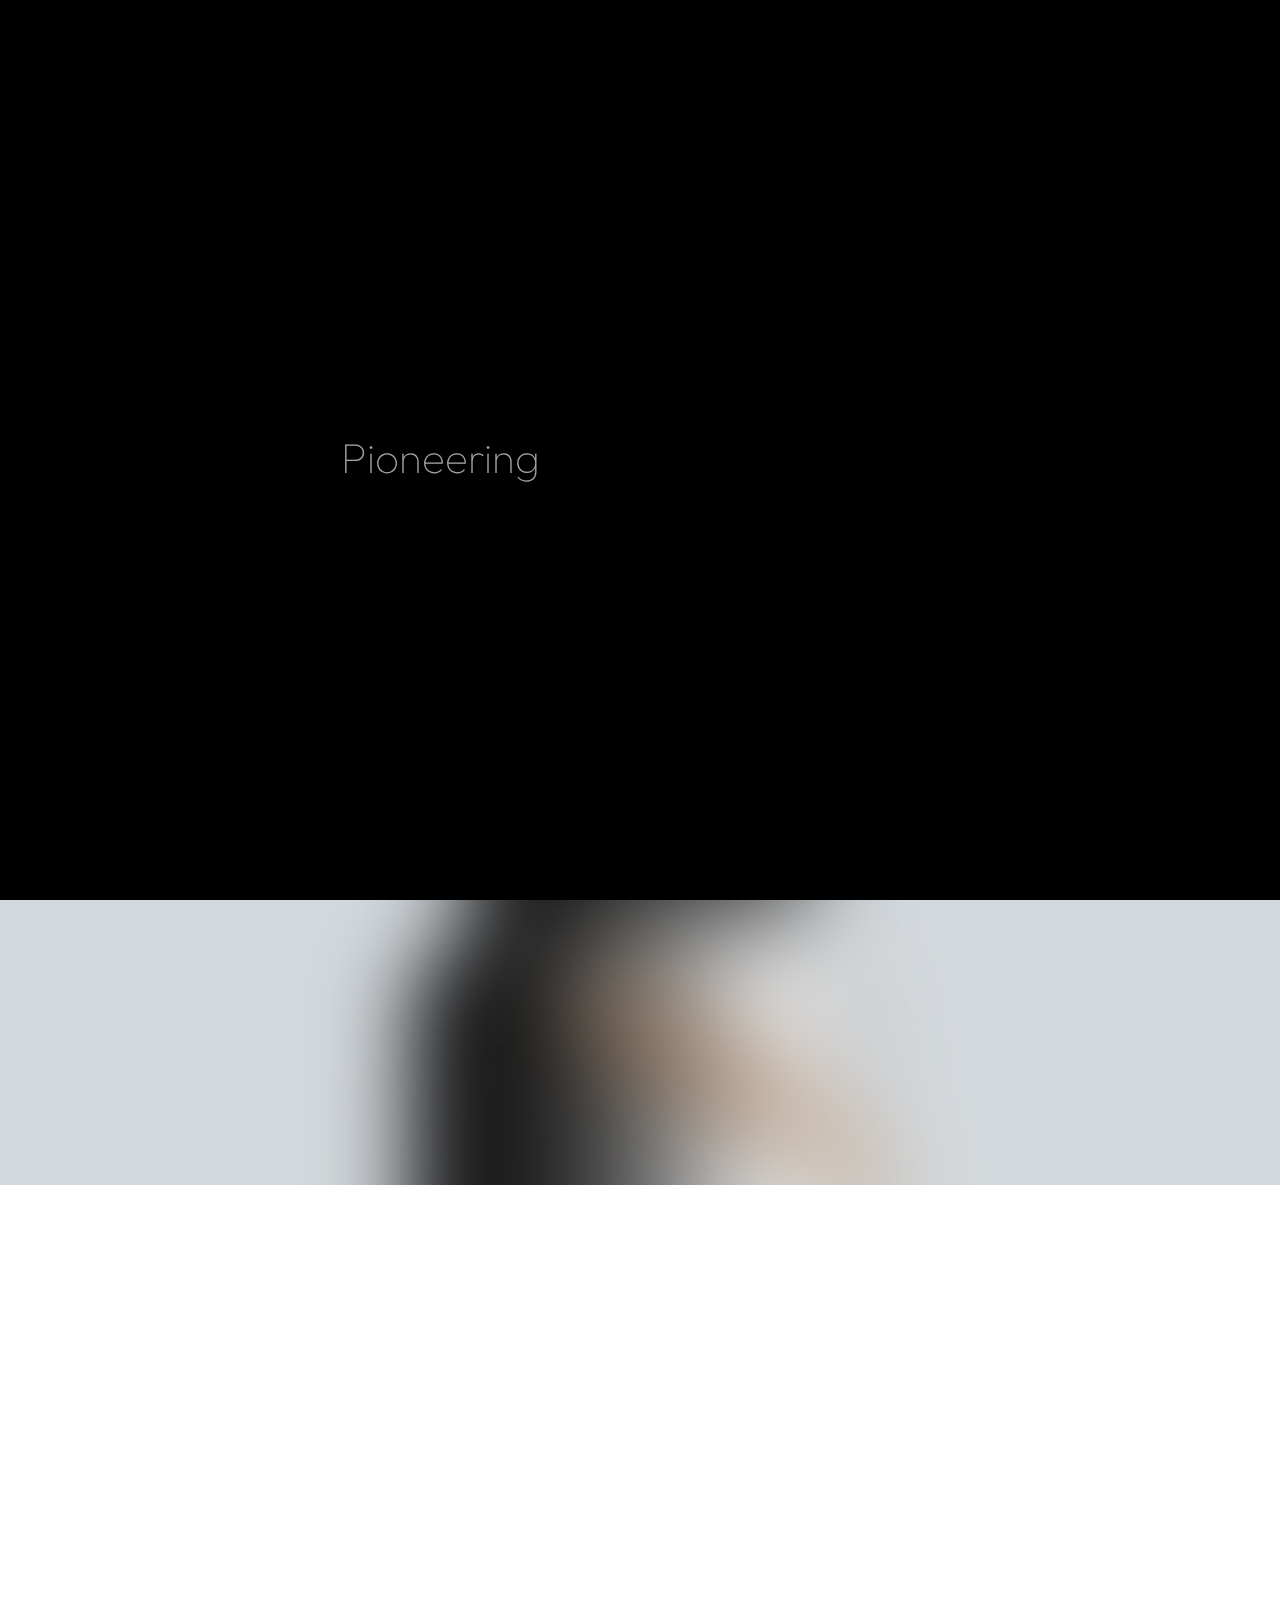
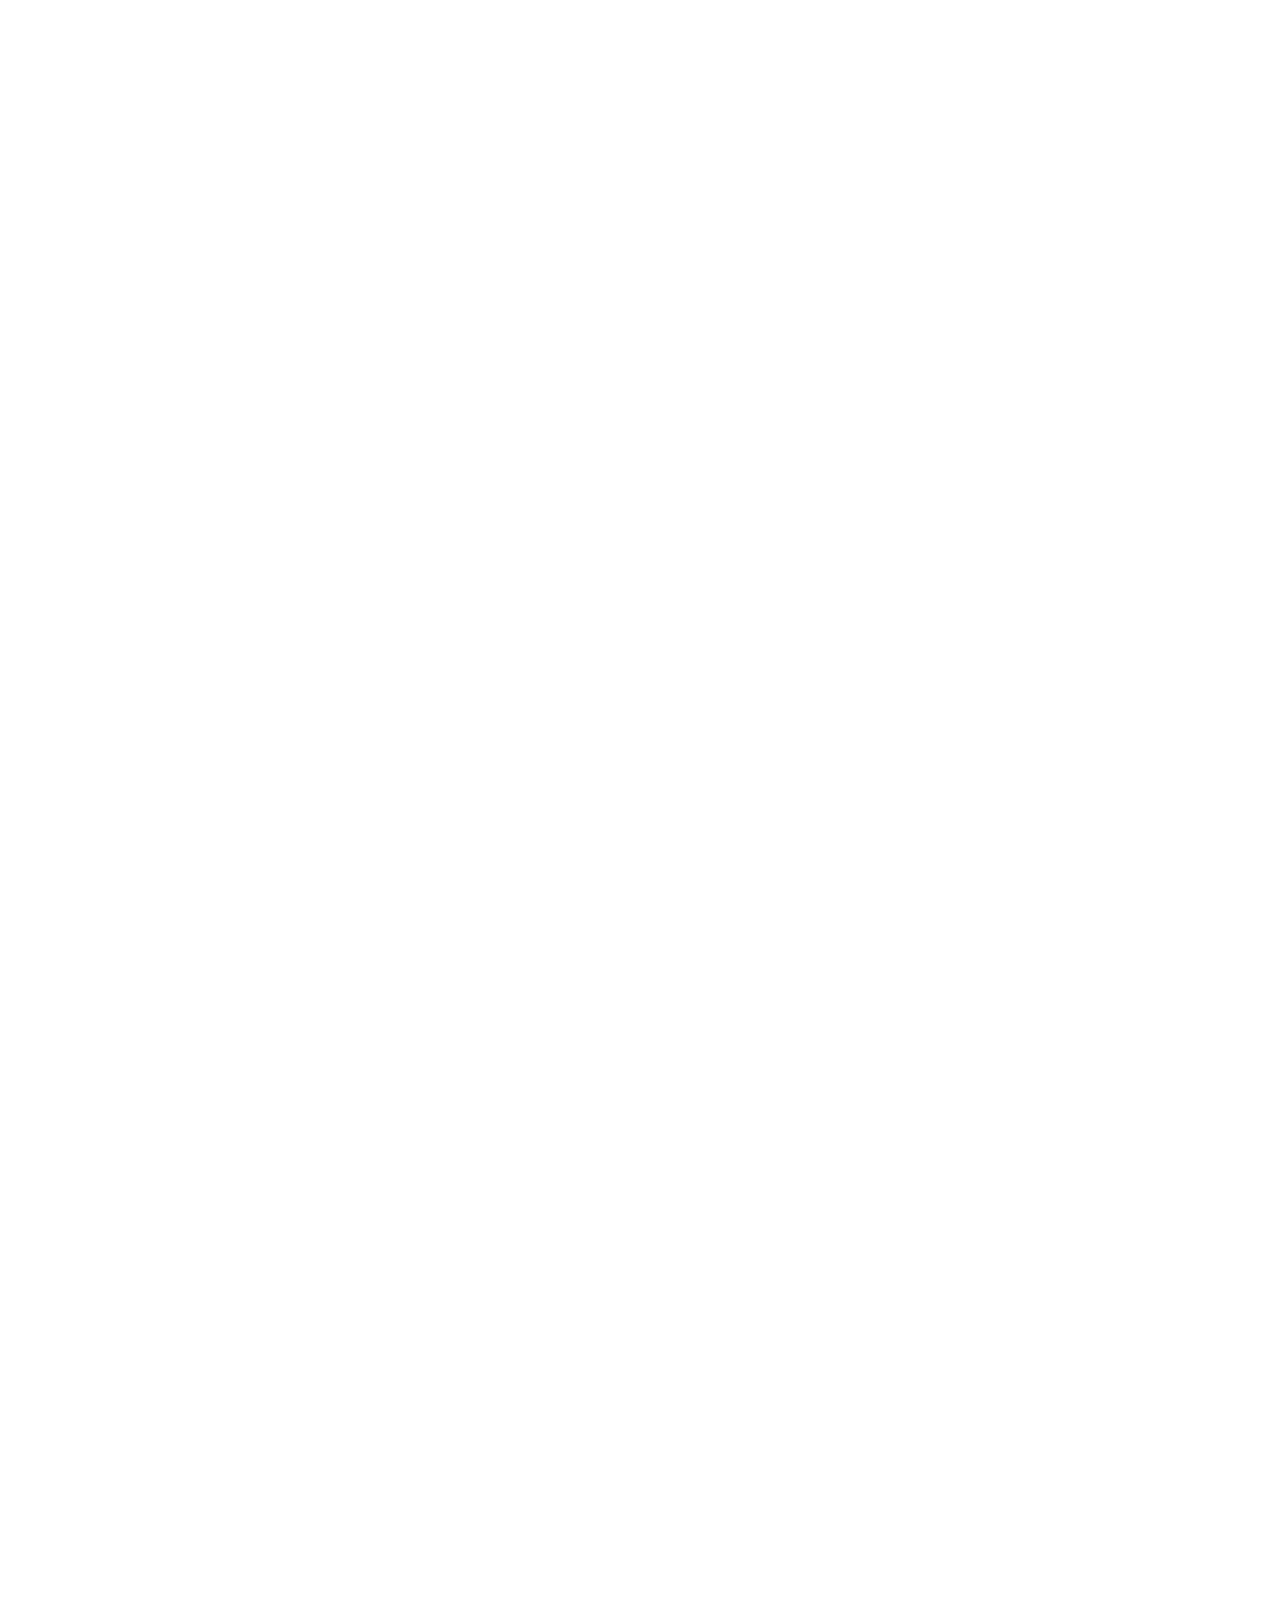
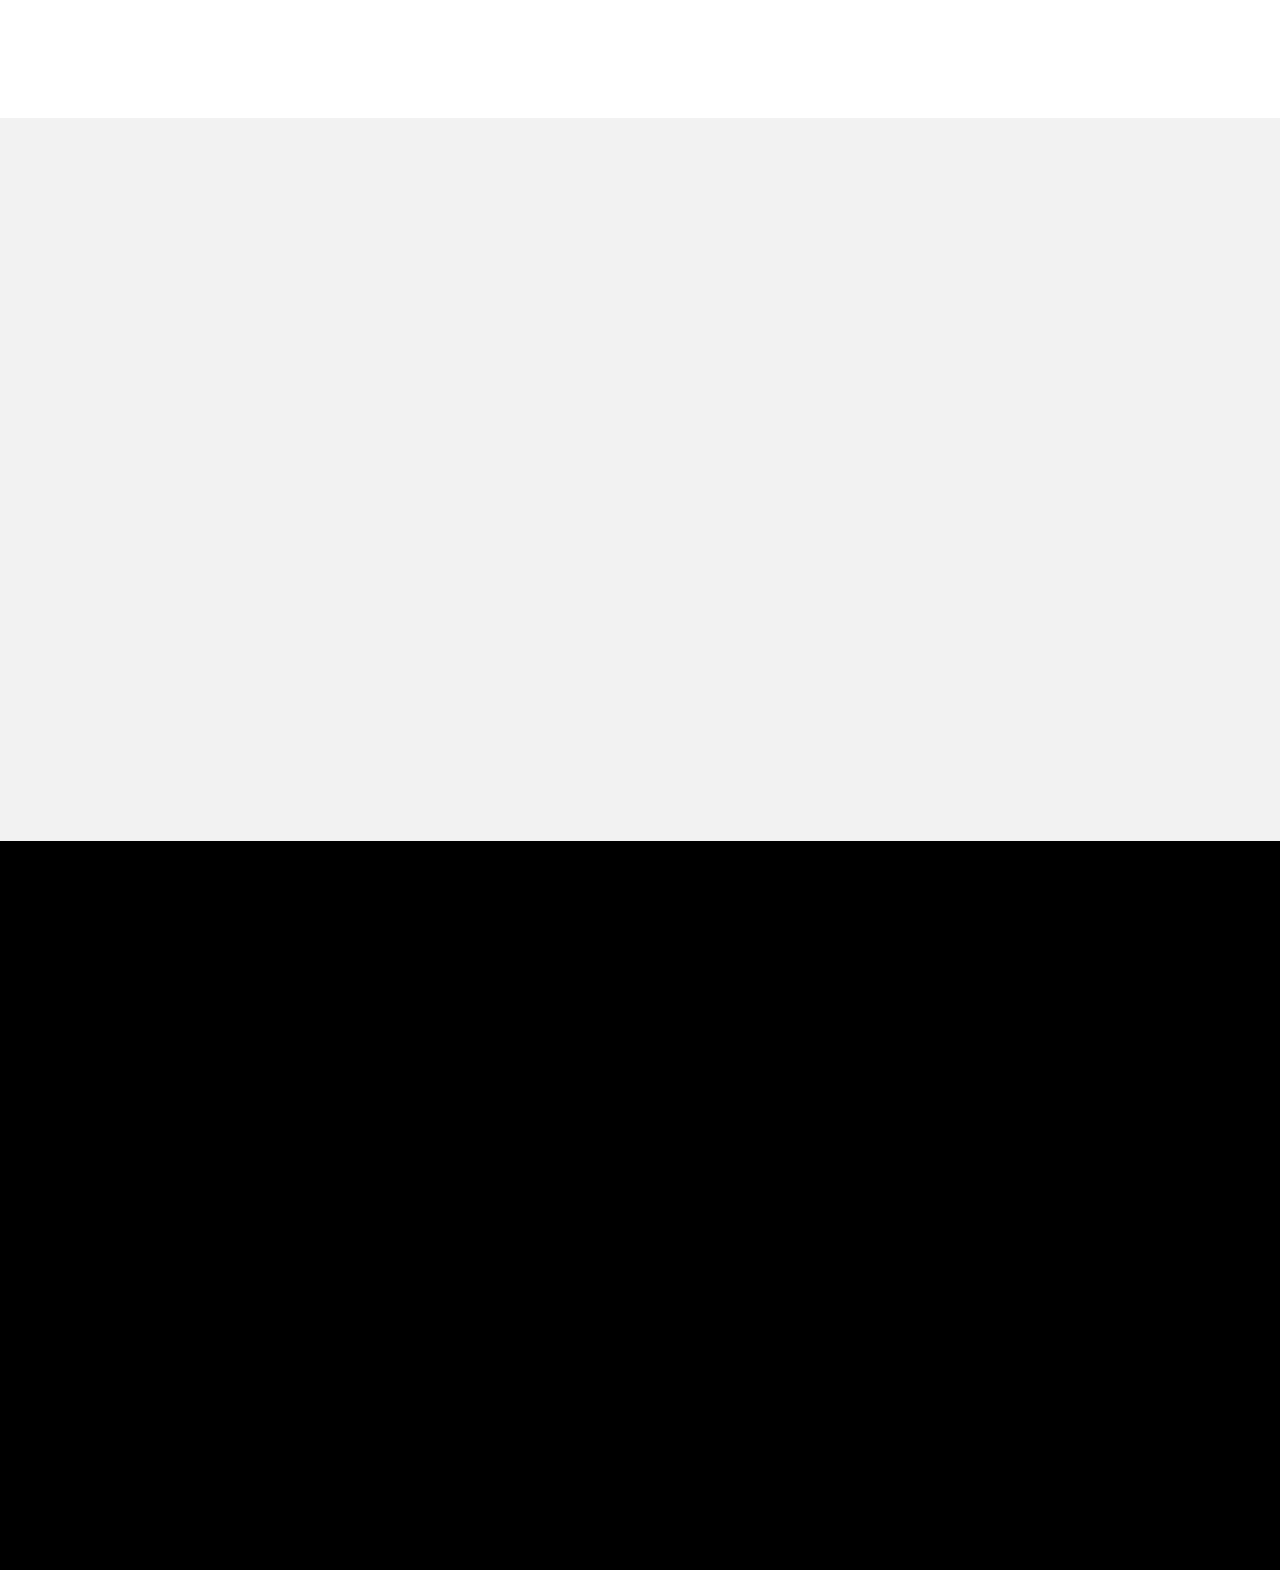
<file: project-5.html>
<!DOCTYPE html>
<html lang="zxx">

<head>

    <meta charset="UTF-8">
    <meta name="viewport" content="width=device-width, initial-scale=1.0">
    <meta http-equiv="X-UA-Compatible" content="ie=edge">

    <!-- bootstrap grid css -->
    <link rel="stylesheet" href="css/plugins/bootstrap-grid.css">
    <!-- font awesome css -->
    <link rel="stylesheet" href="css/plugins/font-awesome.min.css">
    <!-- swiper css -->
    <link rel="stylesheet" href="css/plugins/swiper.min.css">
    <!-- fancybox css -->
    <link rel="stylesheet" href="css/plugins/fancybox.min.css">
    <!-- ashley scss -->
    <link rel="stylesheet" href="css/style.css">
    <!-- page name -->
    <title>Ashley</title>

</head>

<body>

    <!-- wrapper -->
    <div class="mil-wrapper" id="top">

        <!-- cursor -->
        <div class="mil-ball">
            <span class="mil-icon-1">
                <svg viewBox="0 0 128 128">
                    <path d="M106.1,41.9c-1.2-1.2-3.1-1.2-4.2,0c-1.2,1.2-1.2,3.1,0,4.2L116.8,61H11.2l14.9-14.9c1.2-1.2,1.2-3.1,0-4.2	c-1.2-1.2-3.1-1.2-4.2,0l-20,20c-1.2,1.2-1.2,3.1,0,4.2l20,20c0.6,0.6,1.4,0.9,2.1,0.9s1.5-0.3,2.1-0.9c1.2-1.2,1.2-3.1,0-4.2	L11.2,67h105.5l-14.9,14.9c-1.2,1.2-1.2,3.1,0,4.2c0.6,0.6,1.4,0.9,2.1,0.9s1.5-0.3,2.1-0.9l20-20c1.2-1.2,1.2-3.1,0-4.2L106.1,41.9	z" />
                </svg>
            </span>
            <div class="mil-more-text">More</div>
            <div class="mil-choose-text">Сhoose</div>
        </div>
        <!-- cursor end -->

        <!-- preloader -->
        <div class="mil-preloader">
            <div class="mil-preloader-animation">
                <div class="mil-pos-abs mil-animation-1">
                    <p class="mil-h3 mil-muted mil-thin">Pioneering</p>
                    <p class="mil-h3 mil-muted">Creative</p>
                    <p class="mil-h3 mil-muted mil-thin">Excellence</p>
                </div>
                <div class="mil-pos-abs mil-animation-2">
                    <div class="mil-reveal-frame">
                        <p class="mil-reveal-box"></p>
                        <p class="mil-h3 mil-muted mil-thin">ashley.com</p>
                    </div>
                </div>
            </div>
        </div>
        <!-- preloader end -->

        <!-- scrollbar progress -->
        <div class="mil-progress-track">
            <div class="mil-progress"></div>
        </div>
        <!-- scrollbar progress end -->

        <!-- menu -->
        <div class="mil-menu-frame">
            <!-- frame clone -->
            <div class="mil-frame-top">
                <a href="home-1.html" class="mil-logo">A.</a>
                <div class="mil-menu-btn">
                    <span></span>
                </div>
            </div>
            <!-- frame clone end -->
            <div class="container">
                <div class="mil-menu-content">
                    <div class="row">
                        <div class="col-xl-5">

                            <nav class="mil-main-menu" id="swupMenu">
                                <ul>
                                    <li class="mil-has-children">
                                        <a href="#.">Homepage</a>
                                        <ul>
                                            <li><a href="home-1.html">Landing page</a></li>
                                            <li><a href="home-2.html">Personal</a></li>
                                            <li><a href="portfolio-3.html">Portfolio slider</a></li>
                                        </ul>
                                    </li>
                                    <li class="mil-has-children">
                                        <a href="#.">Portfolio</a>
                                        <ul>
                                            <li><a href="portfolio-1.html">Grid type 1</a></li>
                                            <li><a href="portfolio-2.html">Grid type 2</a></li>
                                            <li><a href="portfolio-3.html">Slider</a></li>
                                        </ul>
                                    </li>
                                    <li class="mil-has-children">
                                        <a href="#.">Services</a>
                                        <ul>
                                            <li><a href="services.html">Services List</a></li>
                                            <li><a href="service.html">Single service</a></li>
                                        </ul>
                                    </li>
                                    <li class="mil-has-children">
                                        <a href="#.">Newsletter</a>
                                        <ul>
                                            <li><a href="blog.html">Blog List</a></li>
                                            <li><a href="publication.html">Publication</a></li>
                                        </ul>
                                    </li>
                                    <li class="mil-has-children mil-active">
                                        <a href="#.">Other pages</a>
                                        <ul>
                                            <li><a href="team.html">Team</a></li>
                                            <li><a href="contact.html">Contact</a></li>
                                            <li><a href="404.html">404</a></li>
                                        </ul>
                                    </li>
                                </ul>
                            </nav>

                        </div>
                        <div class="col-xl-7">

                            <div class="mil-menu-right-frame">
                                <div class="mil-animation-in">
                                    <div class="mil-animation-frame">
                                        <div class="mil-animation mil-position-1 mil-scale" data-value-1="2" data-value-2="2"></div>
                                    </div>
                                </div>
                                <div class="mil-menu-right">
                                    <div class="row">
                                        <div class="col-lg-8 mil-mb-60">

                                            <h6 class="mil-muted mil-mb-30">Projects</h6>

                                            <ul class="mil-menu-list">
                                                <li><a href="project-1.html" class="mil-light-soft">Interior design studio</a></li>
                                                <li><a href="project-2.html" class="mil-light-soft">Home Security Camera</a></li>
                                                <li><a href="project-3.html" class="mil-light-soft">Kemia Honest Skincare</a></li>
                                                <li><a href="project-4.html" class="mil-light-soft">Cascade of Lava</a></li>
                                                <li><a href="project-5.html" class="mil-light-soft">Air Pro by Molekule</a></li>
                                                <li><a href="project-6.html" class="mil-light-soft">Tony's Chocolonely</a></li>
                                            </ul>

                                        </div>
                                        <div class="col-lg-4 mil-mb-60">

                                            <h6 class="mil-muted mil-mb-30">Useful links</h6>

                                            <ul class="mil-menu-list">
                                                <li><a href="#." class="mil-light-soft">Privacy Policy</a></li>
                                                <li><a href="#." class="mil-light-soft">Terms and conditions</a></li>
                                                <li><a href="#." class="mil-light-soft">Cookie Policy</a></li>
                                                <li><a href="#." class="mil-light-soft">Careers</a></li>
                                            </ul>

                                        </div>
                                    </div>
                                    <div class="mil-divider mil-mb-60"></div>
                                    <div class="row justify-content-between">

                                        <div class="col-lg-4 mil-mb-60">

                                            <h6 class="mil-muted mil-mb-30">Canada</h6>

                                            <p class="mil-light-soft mil-up">71 South Los Carneros Road, California <span class="mil-no-wrap">+51 174 705 812</span></p>

                                        </div>
                                        <div class="col-lg-4 mil-mb-60">

                                            <h6 class="mil-muted mil-mb-30">Germany</h6>

                                            <p class="mil-light-soft">Leehove 40, 2678 MC De Lier, Netherlands <span class="mil-no-wrap">+31 174 705 811</span></p>

                                        </div>
                                    </div>
                                </div>
                            </div>

                        </div>
                    </div>
                </div>
            </div>
        </div>
        <!-- menu -->

        <!-- curtain -->
        <div class="mil-curtain"></div>
        <!-- curtain end -->

        <!-- frame -->
        <div class="mil-frame">
            <div class="mil-frame-top">
                <a href="home-1.html" class="mil-logo">A.</a>
                <div class="mil-menu-btn">
                    <span></span>
                </div>
            </div>
            <div class="mil-frame-bottom">
                <div class="mil-current-page"></div>
                <div class="mil-back-to-top">
                    <a href="#top" class="mil-link mil-dark mil-arrow-place">
                        <span>Back to top</span>
                    </a>
                </div>
            </div>
        </div>
        <!-- frame end -->

        <!-- content -->
        <div class="mil-content">
            <div id="swupMain" class="mil-main-transition">

                <!-- banner -->
                <div class="mil-inner-banner">
                    <div class="mil-banner-content mil-up">
                        <div class="mil-animation-frame">
                            <div class="mil-animation mil-position-4 mil-dark mil-scale" data-value-1="6" data-value-2="1.4"></div>
                        </div>
                        <div class="container">
                            <ul class="mil-breadcrumbs mil-mb-60">
                                <li><a href="home-1.html">Homepage</a></li>
                                <li><a href="portfolio-1.html">Portfolio</a></li>
                                <li><a href="project-1.html">Project</a></li>
                            </ul>
                            <h1 class="mil-mb-60">Air Pro <span class="mil-thin">by Molekule</span></h1>
                            <a href="#project" class="mil-link mil-dark mil-arrow-place mil-down-arrow">
                                <span>Read more</span>
                            </a>
                        </div>
                    </div>
                </div>
                <!-- banner end -->

                <!-- project -->
                <section class="mil-p-120-0">
                    <div class="mil-image-frame mil-fw mil-up">
                        <img src="img/works/5/1.jpg" alt="image">
                        <a data-fancybox="gallery" data-no-swup href="img/works/5/1.jpg" class="mil-zoom-btn">
                            <img src="img/icons/zoom.svg" alt="zoom">
                        </a>
                    </div>
                    <div class="container mil-p-0-120" id="project">
                        <div class="mil-info mil-up">
                            <div>Client: &nbsp;<span class="mil-dark">Envato Market</span></div>
                            <div>Date: &nbsp;<span class="mil-dark">April 2023</span></div>
                            <div>Author: &nbsp;<span class="mil-dark">Paul Trueman</span></div>
                        </div>
                        <div class="mil-p-120-0">
                            <div class="swiper-container mil-2-slider mil-up">
                                <div class="swiper-wrapper">
                                    <div class="swiper-slide">

                                        <div class="mil-image-frame mil-square mil-drag">
                                            <img src="img/works/5/2.jpg" alt="image">
                                            <a data-fancybox="gallery" data-no-swup href="img/works/5/2.jpg" class="mil-zoom-btn">
                                                <img src="img/icons/zoom.svg" alt="zoom">
                                            </a>
                                        </div>

                                    </div>
                                    <div class="swiper-slide">

                                        <div class="mil-image-frame mil-square mil-drag">
                                            <img src="img/works/5/3.gif" alt="image">
                                            <a data-fancybox="gallery" data-no-swup href="img/works/5/3.gif" class="mil-zoom-btn">
                                                <img src="img/icons/zoom.svg" alt="zoom">
                                            </a>
                                        </div>

                                    </div>
                                    <div class="swiper-slide">

                                        <div class="mil-image-frame mil-square mil-drag">
                                            <img src="img/works/5/4.jpg" alt="image">
                                            <a data-fancybox="gallery" data-no-swup href="img/works/5/4.jpg" class="mil-zoom-btn">
                                                <img src="img/icons/zoom.svg" alt="zoom">
                                            </a>
                                        </div>

                                    </div>
                                    <div class="swiper-slide">

                                        <div class="mil-image-frame mil-square mil-drag">
                                            <img src="img/works/5/5.gif" alt="image">
                                            <a data-fancybox="gallery" data-no-swup href="img/works/5/5.gif" class="mil-zoom-btn">
                                                <img src="img/icons/zoom.svg" alt="zoom">
                                            </a>
                                        </div>

                                    </div>
                                    <div class="swiper-slide">

                                        <div class="mil-image-frame mil-square mil-drag">
                                            <img src="img/works/5/6.jpg" alt="image">
                                            <a data-fancybox="gallery" data-no-swup href="img/works/5/6.jpg" class="mil-zoom-btn">
                                                <img src="img/icons/zoom.svg" alt="zoom">
                                            </a>
                                        </div>

                                    </div>
                                </div>
                            </div>
                            <div class="row justify-content-between mil-p-120-120">
                                <div class="col-lg-5">
                                    <h3 class="mil-up mil-mb-60">Simplicity, elegance, innovation!</h3>
                                </div>
                                <div class="col-lg-6">
                                    <p class="mil-up mil-mb-30">A home surveillance camera that pays great attention to security and user privacy, featuring two modes to provide security while protecting personal privacy.The camera has an open and closed mode, we define the product to have clear two sides, expressing two working states and emotions.</p>

                                    <p class="mil-up">Presents a simple and quiet state when not in use, delivering a gentle and security.At the same time, the camera can adapt to a variety of environments, providing elegant ways of wall hanging and standing installation.</p>
                                </div>
                            </div>
                        </div>
                        <div class="mil-image-frame mil-horizontal mil-up mil-mb-120">
                            <img src="img/works/5/7.gif" alt="image">
                            <a data-fancybox="gallery" data-no-swup href="img/works/5/7.gif" class="mil-zoom-btn">
                                <img src="img/icons/zoom.svg" alt="zoom">
                            </a>
                        </div>
                        <div class="mil-works-nav mil-up">
                            <a href="project-4.html" class="mil-link mil-dark mil-arrow-place mil-icon-left">
                                <span>Prev project</span>
                            </a>
                            <a href="portfolio-1.html" class="mil-link mil-dark">
                                <span>All projects</span>
                            </a>
                            <a href="project-6.html" class="mil-link mil-dark mil-arrow-place">
                                <span>Next project</span>
                            </a>
                        </div>
                    </div>
                </section>
                <!-- project end -->

                <!-- call to action -->
                <section class="mil-soft-bg">
                    <div class="container mil-p-120-120">
                        <div class="row">
                            <div class="col-lg-10">

                                <span class="mil-suptitle mil-suptitle-right mil-suptitle-dark mil-up">Looking to make your mark? We'll help you turn <br> your project into a success story.</span>

                            </div>
                        </div>
                        <div class="mil-center">
                            <h2 class="mil-up mil-mb-60">Ready to bring your <span class="mil-thin">ideas to</span> life? <br> We're <span class="mil-thin">here to help</span></h2>
                            <div class="mil-up"><a href="contact.html" class="mil-button mil-arrow-place"><span>Contact us</span></a></div>
                        </div>
                    </div>
                </section>
                <!-- call to action end -->

                <!-- footer -->
                <footer class="mil-dark-bg">
                    <div class="mi-invert-fix">
                        <div class="container mil-p-120-60">
                            <div class="row justify-content-between">
                                <div class="col-md-4 col-lg-4 mil-mb-60">

                                    <div class="mil-muted mil-logo mil-up mil-mb-30">Ashley.</div>

                                    <p class="mil-light-soft mil-up mil-mb-30">Subscribe our newsletter:</p>

                                    <form class="mil-subscribe-form mil-up">
                                        <input type="text" placeholder="Enter our email">
                                        <button type="submit" class="mil-button mil-icon-button-sm mil-arrow-place"></button>
                                    </form>

                                </div>
                                <div class="col-md-7 col-lg-6">
                                    <div class="row justify-content-end">
                                        <div class="col-md-6 col-lg-7">

                                            <nav class="mil-footer-menu mil-mb-60">
                                                <ul>
                                                    <li class="mil-up mil-active">
                                                        <a href="home-1.html">Home</a>
                                                    </li>
                                                    <li class="mil-up">
                                                        <a href="portfolio-1.html">Portfolio</a>
                                                    </li>
                                                    <li class="mil-up">
                                                        <a href="services.html">Services</a>
                                                    </li>
                                                    <li class="mil-up">
                                                        <a href="contact.html">Contact</a>
                                                    </li>
                                                    <li class="mil-up">
                                                        <a href="blog.html">Blog</a>
                                                    </li>
                                                </ul>
                                            </nav>

                                        </div>
                                        <div class="col-md-6 col-lg-5">

                                            <ul class="mil-menu-list mil-up mil-mb-60">
                                                <li><a href="#." class="mil-light-soft">Privacy Policy</a></li>
                                                <li><a href="#." class="mil-light-soft">Terms and conditions</a></li>
                                                <li><a href="#." class="mil-light-soft">Cookie Policy</a></li>
                                                <li><a href="#." class="mil-light-soft">Careers</a></li>
                                            </ul>

                                        </div>
                                    </div>
                                </div>
                            </div>

                            <div class="row justify-content-between flex-sm-row-reverse">
                                <div class="col-md-7 col-lg-6">

                                    <div class="row justify-content-between">

                                        <div class="col-md-6 col-lg-5 mil-mb-60">

                                            <h6 class="mil-muted mil-up mil-mb-30">Canada</h6>

                                            <p class="mil-light-soft mil-up">71 South Los Carneros Road, California <span class="mil-no-wrap">+51 174 705 812</span></p>

                                        </div>
                                        <div class="col-md-6 col-lg-5 mil-mb-60">

                                            <h6 class="mil-muted mil-up mil-mb-30">Germany</h6>

                                            <p class="mil-light-soft mil-up">Leehove 40, 2678 MC De Lier, Netherlands <span class="mil-no-wrap">+31 174 705 811</span></p>

                                        </div>
                                    </div>

                                </div>
                                <div class="col-md-4 col-lg-6 mil-mb-60">

                                    <div class="mil-vert-between">
                                        <div class="mil-mb-30">
                                            <ul class="mil-social-icons mil-up">
                                                <li><a href="#." target="_blank" class="social-icon"> <i class="far fa-circle"></i></a></li>
                                                <li><a href="#." target="_blank" class="social-icon"> <i class="far fa-circle"></i></a></li>
                                                <li><a href="#." target="_blank" class="social-icon"> <i class="far fa-circle"></i></a></li>
                                                <li><a href="#." target="_blank" class="social-icon"> <i class="far fa-circle"></i></a></li>
                                            </ul>
                                        </div>
                                        <p class="mil-light-soft mil-up">© Copyright 2023 - Mil. All Rights Reserved.</p>
                                    </div>

                                </div>
                            </div>
                        </div>
                    </div>
                </footer>
                <!-- footer end -->

                <!-- hidden elements -->
                <div class="mil-hidden-elements">
                    <div class="mil-dodecahedron">
                        <div class="mil-pentagon">
                            <div></div>
                            <div></div>
                            <div></div>
                            <div></div>
                            <div></div>
                        </div>
                        <div class="mil-pentagon">
                            <div></div>
                            <div></div>
                            <div></div>
                            <div></div>
                            <div></div>
                        </div>
                        <div class="mil-pentagon">
                            <div></div>
                            <div></div>
                            <div></div>
                            <div></div>
                            <div></div>
                        </div>
                        <div class="mil-pentagon">
                            <div></div>
                            <div></div>
                            <div></div>
                            <div></div>
                            <div></div>
                        </div>
                        <div class="mil-pentagon">
                            <div></div>
                            <div></div>
                            <div></div>
                            <div></div>
                            <div></div>
                        </div>
                        <div class="mil-pentagon">
                            <div></div>
                            <div></div>
                            <div></div>
                            <div></div>
                            <div></div>
                        </div>
                        <div class="mil-pentagon">
                            <div></div>
                            <div></div>
                            <div></div>
                            <div></div>
                            <div></div>
                        </div>
                        <div class="mil-pentagon">
                            <div></div>
                            <div></div>
                            <div></div>
                            <div></div>
                            <div></div>
                        </div>
                        <div class="mil-pentagon">
                            <div></div>
                            <div></div>
                            <div></div>
                            <div></div>
                            <div></div>
                        </div>
                        <div class="mil-pentagon">
                            <div></div>
                            <div></div>
                            <div></div>
                            <div></div>
                            <div></div>
                        </div>
                        <div class="mil-pentagon">
                            <div></div>
                            <div></div>
                            <div></div>
                            <div></div>
                            <div></div>
                        </div>
                        <div class="mil-pentagon">
                            <div></div>
                            <div></div>
                            <div></div>
                            <div></div>
                            <div></div>
                        </div>
                    </div>

                    <svg xmlns="http://www.w3.org/2000/svg" viewBox="0 0 24 24" class="mil-arrow">
                        <path d="M 14 5.3417969 C 13.744125 5.3417969 13.487969 5.4412187 13.292969 5.6367188 L 13.207031 5.7226562 C 12.816031 6.1136563 12.816031 6.7467188 13.207031 7.1367188 L 17.070312 11 L 4 11 C 3.448 11 3 11.448 3 12 C 3 12.552 3.448 13 4 13 L 17.070312 13 L 13.207031 16.863281 C 12.816031 17.254281 12.816031 17.887344 13.207031 18.277344 L 13.292969 18.363281 C 13.683969 18.754281 14.317031 18.754281 14.707031 18.363281 L 20.363281 12.707031 C 20.754281 12.316031 20.754281 11.682969 20.363281 11.292969 L 14.707031 5.6367188 C 14.511531 5.4412187 14.255875 5.3417969 14 5.3417969 z" />
                    </svg>

                    <svg width="250" viewBox="0 0 300 1404" fill="none" xmlns="http://www.w3.org/2000/svg" class="mil-lines">
                        <path fill-rule="evenodd" clip-rule="evenodd" d="M1 892L1 941H299V892C299 809.71 232.29 743 150 743C67.7096 743 1 809.71 1 892ZM0 942H300V892C300 809.157 232.843 742 150 742C67.1573 742 0 809.157 0 892L0 942Z" class="mil-move" />
                        <path fill-rule="evenodd" clip-rule="evenodd" d="M299 146V97L1 97V146C1 228.29 67.7096 295 150 295C232.29 295 299 228.29 299 146ZM300 96L0 96V146C0 228.843 67.1573 296 150 296C232.843 296 300 228.843 300 146V96Z" class="mil-move" />
                        <path fill-rule="evenodd" clip-rule="evenodd" d="M299 1H1V1403H299V1ZM0 0V1404H300V0H0Z" />
                        <path fill-rule="evenodd" clip-rule="evenodd" d="M150 -4.37115e-08L150 1404L149 1404L149 0L150 -4.37115e-08Z" />
                        <path fill-rule="evenodd" clip-rule="evenodd" d="M150 1324C232.29 1324 299 1257.29 299 1175C299 1092.71 232.29 1026 150 1026C67.7096 1026 1 1092.71 1 1175C1 1257.29 67.7096 1324 150 1324ZM150 1325C232.843 1325 300 1257.84 300 1175C300 1092.16 232.843 1025 150 1025C67.1573 1025 0 1092.16 0 1175C0 1257.84 67.1573 1325 150 1325Z" class="mil-move" />
                        <path fill-rule="evenodd" clip-rule="evenodd" d="M300 1175H0V1174H300V1175Z" class="mil-move" />
                        <path fill-rule="evenodd" clip-rule="evenodd" d="M150 678C232.29 678 299 611.29 299 529C299 446.71 232.29 380 150 380C67.7096 380 1 446.71 1 529C1 611.29 67.7096 678 150 678ZM150 679C232.843 679 300 611.843 300 529C300 446.157 232.843 379 150 379C67.1573 379 0 446.157 0 529C0 611.843 67.1573 679 150 679Z" class="mil-move" />
                        <path fill-rule="evenodd" clip-rule="evenodd" d="M299 380H1V678H299V380ZM0 379V679H300V379H0Z" class="mil-move" />
                    </svg>
                </div>
                <!-- hidden elements end -->

            </div>
        </div>
        <!-- content -->
    </div>
    <!-- wrapper end -->

    <!-- jQuery js -->
    <script src="js/plugins/jquery.min.js"></script>
    <!-- swup js -->
    <script src="js/plugins/swup.min.js"></script>
    <!-- swiper js -->
    <script src="js/plugins/swiper.min.js"></script>
    <!-- fancybox js -->
    <script src="js/plugins/fancybox.min.js"></script>
    <!-- gsap js -->
    <script src="js/plugins/gsap.min.js"></script>
    <!-- scroll smoother -->
    <script src="js/plugins/smooth-scroll.js"></script>
    <!-- scroll trigger js -->
    <script src="js/plugins/ScrollTrigger.min.js"></script>
    <!-- scroll to js -->
    <script src="js/plugins/ScrollTo.min.js"></script>
    <!-- ashley js -->
    <script src="js/main.js"></script>

</body>

</html>
</file>
<file: css/style.css>
/* -------------------------------------------

Name: 		Ux First Tech
Version:    1.0
Developer:	solomon Kitumba (solomonkitumba@gmail.com)


------------------------------------------- */
/*--------------------------------------------

1. common
    - main
    - typography
    - link
    - button
    - form
    - breadcrumbs
    - backgrounds
    - spaces
2. components
    - preloader
    - cursor
    - hidden elements
    - scrollbar
    - frame
    - menu button
    - menu 
    - banner
    - circle text
    - lines
    - dodecahedron
    - about
    - partners
    - services
    - team
    - social icons
    - revievs
    - blog
    - footer
    - portfolio
    - map
    - accordion
    - price
    - 404
    - images
    - page transitions


--------------------------------------------*/
@import url("https://fonts.googleapis.com/css2?family=Outfit:wght@100;200;300;400;500;600;700;800;900&display=swap");
@import url(https://cdnjs.cloudflare.com/ajax/libs/font-awesome/5.15.0/css/all.min.css);
/* -------------------------------------------

main

------------------------------------------- */
*,
*:before,
*:after {
  -webkit-box-sizing: border-box;
          box-sizing: border-box;
  padding: 0;
  margin: 0;
}

html,
body {
  padding: 0;
  margin: 0;
  font-family: "Outfit", sans-serif;
  font-size: 16px;
  font-weight: 300;
  color: rgba(0, 0, 0, 0.5);
  line-height: 150%;
  -ms-scroll-chaining: none;
      overscroll-behavior: none;
}
@media screen and (max-width: 768px) {
  html,
body {
    font-size: 15px;
  }
}

*::-moz-selection {
  color: inherit;
  background-color: transparent;
}

*::selection {
  color: inherit;
  background-color: transparent;
}

.mil-wrapper {
  position: relative;
  overflow: hidden;
  max-width: 100%;
}

.container {
  pointer-events: all;
}

.mil-relative {
  position: relative;
}

.mil-o-hidden {
  overflow: hidden;
}

.mil-flex {
  display: -webkit-box;
  display: -ms-flexbox;
  display: flex;
}

.mil-vert-between {
  display: -webkit-box;
  display: -ms-flexbox;
  display: flex;
  -webkit-box-orient: vertical;
  -webkit-box-direction: normal;
      -ms-flex-direction: column;
          flex-direction: column;
  -webkit-box-pack: justify;
      -ms-flex-pack: justify;
          justify-content: space-between;
  height: 100%;
}

@media screen and (max-width: 992px) {
  .mil-mobile-hidden {
    display: none;
  }
}

section {
  position: relative;
  overflow: hidden;
}

/* -------------------------------------------

typography

------------------------------------------- */
h1,
.mil-h1,
h2,
.mil-h12,
h3,
.mil-h3,
h4,
.mil-h4,
h5,
.mil-h5,
h6,
.mil-h6 {
  font-family: "Outfit", sans-serif;
  color: rgb(0, 0, 0);
  font-weight: 500;
  line-height: 120%;
}
@media screen and (max-width: 768px) {
  h1 br,
.mil-h1 br,
h2 br,
.mil-h12 br,
h3 br,
.mil-h3 br,
h4 br,
.mil-h4 br,
h5 br,
.mil-h5 br,
h6 br,
.mil-h6 br {
    display: none;
  }
}

h1,
.mil-h1 {
  font-size: 86px;
}
@media screen and (max-width: 1400px) {
  h1,
.mil-h1 {
    font-size: 74px;
  }
}
@media screen and (max-width: 1200px) {
  h1,
.mil-h1 {
    font-size: 72px;
  }
}
@media screen and (max-width: 992px) {
  h1,
.mil-h1 {
    font-size: 58px;
  }
}
@media screen and (max-width: 768px) {
  h1,
.mil-h1 {
    font-size: 34px;
  }
}

h2,
.mil-h2 {
  font-size: 68px;
  line-height: 120%;
}
@media screen and (max-width: 1200px) {
  h2,
.mil-h2 {
    font-size: 56px;
  }
}
@media screen and (max-width: 992px) {
  h2,
.mil-h2 {
    font-size: 44px;
  }
}
@media screen and (max-width: 768px) {
  h2,
.mil-h2 {
    font-size: 36px;
  }
}

h3,
.mil-h3 {
  font-size: 42px;
}
@media screen and (max-width: 1200px) {
  h3,
.mil-h3 {
    font-size: 39px;
  }
}
@media screen and (max-width: 992px) {
  h3,
.mil-h3 {
    font-size: 36px;
  }
}
@media screen and (max-width: 768px) {
  h3,
.mil-h3 {
    font-size: 30px;
  }
}

h4,
.mil-h4 {
  font-size: 28px;
}
@media screen and (max-width: 1200px) {
  h4,
.mil-h4 {
    font-size: 26px;
  }
}
@media screen and (max-width: 992px) {
  h4,
.mil-h4 {
    font-size: 24px;
  }
}
@media screen and (max-width: 768px) {
  h4,
.mil-h4 {
    font-size: 22px;
  }
}

h5,
.mil-h5 {
  font-size: 20px;
  line-height: 150%;
}
@media screen and (max-width: 768px) {
  h5,
.mil-h5 {
    font-size: 18px;
  }
}

h6,
.mil-h6 {
  font-size: 18px;
  line-height: 150%;
}
@media screen and (max-width: 1200px) {
  h6,
.mil-h6 {
    font-size: 17px;
  }
}
@media screen and (max-width: 992px) {
  h6,
.mil-h6 {
    font-size: 16px;
  }
}
@media screen and (max-width: 768px) {
  h6,
.mil-h6 {
    font-size: 21px;
  }
}

.mil-no-wrap {
  white-space: nowrap;
}

blockquote {
  padding: 60px;
  background-color: rgba(0, 0, 0, 0.05);
  font-size: 18px;
  color: rgb(0, 0, 0);
  font-style: italic;
  border-left: solid 4px rgb(255, 152, 0);
}
@media screen and (max-width: 768px) {
  blockquote {
    padding: 30px;
    font-size: 16px;
  }
}

.mil-text-sm {
  font-size: 15px;
}

.mil-text-lg {
  font-size: 18px;
  line-height: 170%;
}

.mil-text-xl {
  font-size: 22px;
  line-height: 180%;
}
@media screen and (max-width: 768px) {
  .mil-text-xl {
    font-size: 20px;
  }
}

.mil-upper {
  text-transform: uppercase;
  font-size: 12px;
  font-weight: 500;
  letter-spacing: 2px;
}

.mil-bold {
  font-weight: 500;
}

.mil-thin {
  font-weight: 100;
}

a {
  color: inherit;
  text-decoration: none;
}

.mil-complex-title {
  line-height: normal;
}

.mil-accent {
  color: rgb(255, 152, 0);
}

.mil-light {
  color: rgb(255, 255, 255) !important;
}
.mil-light a {
  color: rgb(255, 255, 255) !important;
}

.mil-muted {
  color: rgba(255, 255, 255, 0.9);
}

.mil-dark {
  color: rgb(0, 0, 0);
}

.mil-light-soft {
  color: rgba(255, 255, 255, 0.4);
}

.mil-dark-soft {
  color: rgba(0, 0, 0, 0.5);
}

.mil-marker {
  background-color: rgb(255, 152, 0);
  padding: 0 5px;
}

.mil-center {
  text-align: center;
}

.mil-left {
  text-align: left;
}

.mil-right {
  text-align: right;
}

@media screen and (max-width: 576px) {
  .mil-sm-center {
    text-align: center;
  }
}

.mil-suptitle {
  position: relative;
  display: block;
  margin-bottom: 60px;
}
.mil-suptitle:before {
  content: "";
  position: absolute;
  right: calc(100% + 30px);
  top: 10px;
  width: 600px;
  height: 1px;
  background-color: rgb(255, 255, 255);
  opacity: 0.2;
}
.mil-suptitle.mil-suptitle-right {
  text-align: right;
}
.mil-suptitle.mil-suptitle-right:before {
  left: calc(100% + 30px);
}
@media screen and (max-width: 768px) {
  .mil-suptitle.mil-suptitle-right {
    text-align: center;
  }
  .mil-suptitle.mil-suptitle-right:before {
    display: none;
  }
}
.mil-suptitle.mil-suptitle-dark:before {
  background-color: rgb(0, 0, 0);
  opacity: 0.1;
}
@media screen and (max-width: 768px) {
  .mil-suptitle {
    margin-bottom: 60px;
  }
}

.mil-divider {
  width: 100%;
  height: 1px;
  background-color: rgba(255, 255, 255, 0.1);
}

.mil-img-frame {
  position: relative;
  overflow: hidden;
  width: 100%;
  padding-bottom: 140%;
}
.mil-img-frame img {
  position: absolute;
  top: 0;
  left: 0;
  width: 100%;
  height: 100%;
  -o-object-fit: cover;
     object-fit: cover;
  -o-object-position: center;
     object-position: center;
     filter: grayscale(1);
}

/* -------------------------------------------

link

------------------------------------------- */
.mil-link {
  cursor: pointer;
  display: -webkit-inline-box;
  display: -ms-inline-flexbox;
  display: inline-flex;
  -webkit-box-align: center;
      -ms-flex-align: center;
          align-items: center;
  font-weight: 500;
  text-transform: uppercase;
  letter-spacing: 2px;
  font-size: 12px;
}
.mil-link svg {
  margin-left: 15px;
  border-radius: 50%;
  width: 40px;
  height: 40px;
  padding: 10px;
  background-color: rgba(255, 255, 255, 0.1);
  -webkit-transition: 0.4s cubic-bezier(0, 0, 0.3642, 1);
  transition: 0.4s cubic-bezier(0, 0, 0.3642, 1);
}
.mil-link svg path {
  fill: rgb(255, 255, 255);
}
.mil-link.mil-accent svg {
  background-color: rgba(255, 255, 255, 0.1);
  -webkit-transition: 0.4s cubic-bezier(0, 0, 0.3642, 1);
  transition: 0.4s cubic-bezier(0, 0, 0.3642, 1);
}
.mil-link.mil-accent svg path {
  fill: rgb(255, 152, 0);
}
.mil-link.mil-dark svg {
  background-color: rgba(0, 0, 0, 0.1);
  -webkit-transition: 0.4s cubic-bezier(0, 0, 0.3642, 1);
  transition: 0.4s cubic-bezier(0, 0, 0.3642, 1);
}
.mil-link.mil-dark svg path {
  fill: rgb(0, 0, 0);
}
.mil-link:hover svg {
  -webkit-transform: scale(1.15);
          transform: scale(1.15);
}
.mil-link.mil-down-arrow svg {
  -webkit-transform: rotate(90deg);
          transform: rotate(90deg);
}
.mil-link.mil-down-arrow:hover svg {
  -webkit-transform: scale(1.15) rotate(90deg);
          transform: scale(1.15) rotate(90deg);
}
.mil-link.mil-icon-left {
  display: -webkit-box;
  display: -ms-flexbox;
  display: flex;
  -webkit-box-orient: horizontal;
  -webkit-box-direction: reverse;
      -ms-flex-direction: row-reverse;
          flex-direction: row-reverse;
}
.mil-link.mil-icon-left svg {
  margin-left: 0;
  margin-right: 15px;
  -webkit-transform: rotate(180deg);
          transform: rotate(180deg);
}
.mil-link.mil-icon-left:hover svg {
  -webkit-transform: scale(1.15) rotate(180deg);
          transform: scale(1.15) rotate(180deg);
}

/* -------------------------------------------

button

------------------------------------------- */
.mil-button {
  cursor: pointer;
  display: -webkit-inline-box;
  display: -ms-inline-flexbox;
  display: inline-flex;
  -webkit-box-align: center;
      -ms-flex-align: center;
          align-items: center;
  -webkit-box-pack: center;
      -ms-flex-pack: center;
          justify-content: center;
  border: none;
  letter-spacing: 2px;
  font-size: 12px;
  background-color: #cccccc;
  color: rgb(0, 0, 0);
  border-radius: 70px;
  padding: 0 15px 0 50px;
  height: 70px;
  text-transform: uppercase;
  font-weight: 500;
  -webkit-transition: 0.4s cubic-bezier(0, 0, 0.3642, 1);
  transition: 0.4s cubic-bezier(0, 0, 0.3642, 1);
}
.mil-button span {
  white-space: nowrap;
}
.mil-button svg {
  margin-left: 30px;
  border-radius: 50%;
  width: 40px;
  height: 40px;
  padding: 10px;
  background-color: rgb(0, 0, 0);
  -webkit-transition: 0.4s cubic-bezier(0, 0, 0.3642, 1);
  transition: 0.4s cubic-bezier(0, 0, 0.3642, 1);
}
.mil-button svg path {
  fill: white;
}
.mil-button.mil-icon-button {
  padding: 15px;
}
.mil-button.mil-icon-button svg {
  margin-left: 0;
}
.mil-button.mil-icon-button-sm {
  padding: 0;
  height: 40px;
}
.mil-button.mil-icon-button-sm svg {
  margin-left: 0;
  /* background-color: rgb(255, 152, 0); */
  background-color: white;
}
.mil-button.mil-icon-button-sm svg path {
  fill: rgb(0, 0, 0);
}
.mil-button:hover {
  -webkit-transform: scale(1.015);
          transform: scale(1.015);
  -webkit-filter: brightness(110%);
          filter: brightness(110%);
}
.mil-button:hover svg {
  -webkit-transform: scale(1.15);
          transform: scale(1.15);
}
.mil-button.mil-arrow-down svg {
  -webkit-transform: rotate(90deg);
          transform: rotate(90deg);
}
.mil-button.mil-arrow-down:hover {
  -webkit-transform: scale(1.015);
          transform: scale(1.015);
  -webkit-filter: brightness(110%);
          filter: brightness(110%);
}
.mil-button.mil-arrow-down:hover svg {
  -webkit-transform: scale(1.15) rotate(90deg);
          transform: scale(1.15) rotate(90deg);
}
@media screen and (max-width: 992px) {
  .mil-button {
    height: 60px;
    padding: 0 10px 0 40px;
  }
  .mil-button svg {
    margin-left: 25px;
  }
}

/* -------------------------------------------

form

------------------------------------------- */
input,
textarea {
  position: relative;
  height: 70px;
  padding: 0 30px;
  width: 100%;
  font-size: 12px;
  text-transform: uppercase;
  letter-spacing: 2px;
  font-weight: 500;
  font-family: "Outfit", sans-serif;
  color: rgb(0, 0, 0);
  border: none;
  border-bottom: solid 1px rgba(0, 0, 0, 0.2);
  margin-bottom: 30px;
}
input:focus,
textarea:focus {
  outline: inherit;
}
input::-webkit-input-placeholder, textarea::-webkit-input-placeholder {
  font-size: 12px;
  text-transform: uppercase;
  letter-spacing: 2px;
  font-weight: 500;
  color: rgba(0, 0, 0, 0.5);
}
input::-moz-placeholder, textarea::-moz-placeholder {
  font-size: 12px;
  text-transform: uppercase;
  letter-spacing: 2px;
  font-weight: 500;
  color: rgba(0, 0, 0, 0.5);
}
input:-ms-input-placeholder, textarea:-ms-input-placeholder {
  font-size: 12px;
  text-transform: uppercase;
  letter-spacing: 2px;
  font-weight: 500;
  color: rgba(0, 0, 0, 0.5);
}
input::-ms-input-placeholder, textarea::-ms-input-placeholder {
  font-size: 12px;
  text-transform: uppercase;
  letter-spacing: 2px;
  font-weight: 500;
  color: rgba(0, 0, 0, 0.5);
}
input::placeholder,
textarea::placeholder {
  font-size: 12px;
  text-transform: uppercase;
  letter-spacing: 2px;
  font-weight: 500;
  color: rgba(0, 0, 0, 0.5);
}

textarea {
  padding: 15px 30px;
  height: 300px;
}

/* -------------------------------------------

breadcrumbs

------------------------------------------- */
.mil-breadcrumbs {
  display: -webkit-inline-box;
  display: -ms-inline-flexbox;
  display: inline-flex;
  -webkit-box-align: center;
      -ms-flex-align: center;
          align-items: center;
  position: relative;
}
.mil-breadcrumbs:before {
  content: "";
  position: absolute;
  right: calc(100% + 30px);
  top: 10px;
  width: 100vw;
  height: 1px;
  background-color: rgba(0, 0, 0, 0.1);
}
.mil-breadcrumbs li {
  list-style-type: none;
}
.mil-breadcrumbs li:after {
  content: "/";
  margin: 0 15px;
  color: rgb(0, 0, 0);
}
.mil-breadcrumbs li a {
  color: rgb(0, 0, 0);
  text-transform: uppercase;
  letter-spacing: 2px;
  font-weight: 500;
  font-size: 12px;
  white-space: nowrap;
  -webkit-transition: 0.2s cubic-bezier(0, 0, 0.3642, 1);
  transition: 0.2s cubic-bezier(0, 0, 0.3642, 1);
}
.mil-breadcrumbs li a:hover {
  color: rgb(255, 152, 0);
}
.mil-breadcrumbs li:last-child {
  margin-right: 0;
  cursor: not-allowed;
}
.mil-breadcrumbs li:last-child a {
  opacity: 0.4;
  pointer-events: none;
}
.mil-breadcrumbs li:last-child:after {
  display: none;
}
.mil-breadcrumbs.mil-light:before {
  background-color: rgba(255, 255, 255, 0.1);
}
.mil-breadcrumbs.mil-light li:after {
  color: rgba(255, 255, 255, 0.9);
}
.mil-breadcrumbs.mil-light li a:hover {
  color: rgb(255, 152, 0) !important;
}
.mil-breadcrumbs.mil-center {
  -webkit-box-pack: center;
      -ms-flex-pack: center;
          justify-content: center;
}

/* -------------------------------------------

backgrounds

------------------------------------------- */
.mil-dark-bg {
  position: relative;
}
.mil-dark-bg:before {
  content: "";
  width: 100%;
  height: 100%;
  position: absolute;
  pointer-events: none;
  z-index: 2;
  -webkit-backdrop-filter: invert(100%);
          backdrop-filter: invert(100%);
}
.mil-dark-bg .mi-invert-fix {
  height: 100%;
  position: relative;
  pointer-events: none;
  z-index: 3;
}
.mil-dark-bg .mi-invert-fix .container {
  pointer-events: all;
}

.mil-soft-bg {
  background-color: rgb(242, 242, 242);
}

/* -------------------------------------------

spaces

------------------------------------------- */
.mil-mr-30 {
  margin-right: 30px;
}

.mil-mb-5 {
  margin-bottom: 5px;
}

.mil-mb-10 {
  margin-bottom: 10px;
}

.mil-mb-15 {
  margin-bottom: 15px;
}

.mil-mb-20 {
  margin-bottom: 15px;
}

.mil-mb-30 {
  margin-bottom: 30px;
}

.mil-mb-60 {
  margin-bottom: 60px;
}

.mil-mb-90 {
  margin-bottom: 90px;
}

.mil-mb-120 {
  margin-bottom: 120px;
}
@media screen and (max-width: 992px) {
  .mil-mb-120 {
    margin-bottom: 90px;
  }
}

.mil-mt-suptitle-offset {
  margin-top: 70px;
}
@media screen and (max-width: 992px) {
  .mil-mt-suptitle-offset {
    margin-top: 30px;
  }
}

.mil-p-120-120 {
  padding-top: 120px;
  padding-bottom: 120px;
}
@media screen and (max-width: 992px) {
  .mil-p-120-120 {
    padding-top: 90px;
    padding-bottom: 90px;
  }
}

.mil-p-120-90 {
  padding-top: 120px;
  padding-bottom: 90px;
}
@media screen and (max-width: 992px) {
  .mil-p-120-90 {
    padding-top: 90px;
    padding-bottom: 60px;
  }
}

.mil-p-0-120 {
  padding-bottom: 120px;
}
@media screen and (max-width: 992px) {
  .mil-p-0-120 {
    padding-bottom: 90px;
  }
}

.mil-p-120-0 {
  padding-top: 120px;
}
@media screen and (max-width: 992px) {
  .mil-p-120-0 {
    padding-top: 90px;
  }
}

.mil-p-120-60 {
  padding-top: 120px;
  padding-bottom: 60px;
}
@media screen and (max-width: 992px) {
  .mil-p-120-60 {
    padding-top: 90px;
    padding-bottom: 30px;
  }
}

.mil-p-90-90 {
  padding-top: 90px;
  padding-bottom: 90px;
}
@media screen and (max-width: 992px) {
  .mil-p-90-90 {
    padding-top: 60px;
    padding-bottom: 60px;
  }
}

.mil-p-90-120 {
  padding-top: 90px;
  padding-bottom: 120px;
}
@media screen and (max-width: 992px) {
  .mil-p-90-120 {
    padding-top: 60px;
    padding-bottom: 90px;
  }
}

.mil-p-0-90 {
  padding-bottom: 90px;
}
@media screen and (max-width: 992px) {
  .mil-p-0-90 {
    padding-bottom: 60px;
  }
}

.mil-p-0-30 {
  padding-bottom: 30px;
}
@media screen and (max-width: 992px) {
  .mil-p-0-30 {
    padding-bottom: 0;
  }
}

.mil-p-120-30 {
  padding-top: 120px;
  padding-bottom: 30px;
}
@media screen and (max-width: 992px) {
  .mil-p-120-30 {
    padding-top: 90px;
    padding-bottom: 0;
  }
}

.mil-adaptive-right {
  width: 100%;
  display: -webkit-box;
  display: -ms-flexbox;
  display: flex;
  -webkit-box-pack: end;
      -ms-flex-pack: end;
          justify-content: flex-end;
}
@media screen and (max-width: 992px) {
  .mil-adaptive-right {
    -webkit-box-pack: start;
        -ms-flex-pack: start;
            justify-content: flex-start;
  }
}

.mil-btn-space {
  margin-right: 30px;
}
@media screen and (max-width: 500px) {
  .mil-btn-space {
    margin-right: 50px;
    margin-bottom: 30px;
  }
}

/* -------------------------------------------

preloader

------------------------------------------- */
.mil-preloader {
  position: fixed;
  z-index: 9;
  top: 0;
  left: 0;
  width: 100%;
  height: 100vh;
  background-color: rgb(0, 0, 0);
}
.mil-preloader .mil-preloader-animation {
  opacity: 0;
  position: relative;
  height: 100vh;
  color: rgb(255, 255, 255);
}
.mil-preloader .mil-preloader-animation .mil-pos-abs {
  position: absolute;
  height: 100vh;
  width: 100%;
  display: -webkit-box;
  display: -ms-flexbox;
  display: flex;
  -webkit-box-pack: center;
      -ms-flex-pack: center;
          justify-content: center;
  -webkit-box-align: center;
      -ms-flex-align: center;
          align-items: center;
}
.mil-preloader .mil-preloader-animation .mil-pos-abs p {
  opacity: 0;
  margin-right: 15px;
}
@media screen and (max-width: 992px) {
  .mil-preloader .mil-preloader-animation .mil-pos-abs {
    -webkit-box-orient: vertical;
    -webkit-box-direction: normal;
        -ms-flex-direction: column;
            flex-direction: column;
  }
  .mil-preloader .mil-preloader-animation .mil-pos-abs p {
    margin-right: 0;
    margin-bottom: 10px;
  }
}
.mil-preloader .mil-preloader-animation .mil-pos-abs .mil-reveal-frame {
  position: relative;
  padding: 0 30px;
}
.mil-preloader .mil-preloader-animation .mil-pos-abs .mil-reveal-frame .mil-reveal-box {
  z-index: 4;
  position: absolute;
  opacity: 0;
  height: 100%;
  background-color: rgb(255, 152, 0);
}
.mil-preloader.mil-hidden {
  pointer-events: none;
}

/* -------------------------------------------

cursor

------------------------------------------- */
.mil-ball {
  width: 20px;
  height: 20px;
  position: fixed;
  z-index: 10;
  background-color: rgb(0, 0, 0);
  border-radius: 50%;
  pointer-events: none;
  display: -webkit-box;
  display: -ms-flexbox;
  display: flex;
  -webkit-box-pack: center;
      -ms-flex-pack: center;
          justify-content: center;
  -webkit-box-align: center;
      -ms-flex-align: center;
          align-items: center;
  opacity: 0.1;
}
.mil-ball .mil-icon-1 {
  position: absolute;
  width: 40px;
  height: 40px;
  -webkit-transform: scale(0);
          transform: scale(0);
}
.mil-ball .mil-icon-1 svg {
  fill: rgba(255, 255, 255, 0.9);
}
.mil-ball .mil-more-text, .mil-ball .mil-choose-text {
  position: absolute;
  width: 100%;
  text-align: center;
  display: block;
  color: rgba(255, 255, 255, 0.9);
  font-size: 12px;
  font-weight: 500;
  letter-spacing: 2px;
  text-transform: uppercase;
  -webkit-transform: scale(0);
          transform: scale(0);
}
.mil-ball.mil-accent .mil-icon-1 svg {
  fill: rgb(0, 0, 0);
}
.mil-ball.mil-accent .mil-more-text, .mil-ball.mil-accent .mil-choose-text {
  color: rgb(0, 0, 0);
}
@media screen and (max-width: 1200px) {
  .mil-ball {
    display: none;
  }
}

/* -------------------------------------------

hidden elements

------------------------------------------- */
.mil-hidden-elements .mil-dodecahedron, .mil-hidden-elements .mil-lines, .mil-hidden-elements .mil-arrow {
  display: none;
}

/* -------------------------------------------

scrollbar

------------------------------------------- */
::-webkit-scrollbar {
  display: none;
}

.mil-progress-track {
  position: fixed;
  z-index: 10;
  top: 0;
  right: 0;
  width: 4px;
  height: 100%;
  background-color: rgb(0, 0, 0);
}
.mil-progress-track .mil-progress {
  width: 4px;
  height: 0;
  background-color: rgb(255, 152, 0);
}
@media screen and (max-width: 992px) {
  .mil-progress-track {
    display: none;
  }
}

/* -------------------------------------------

frame

------------------------------------------- */
.mil-logo {
  font-size: 42px;
  font-weight: 500;
  line-height: 100%;
}
@media screen and (max-width: 992px) {
  .mil-logo {
    font-size: 36px;
  }
}

.mil-frame {
  padding: 50px 60px 60px 60px;
  position: fixed;
  z-index: 2;
  pointer-events: none;
  display: -webkit-box;
  display: -ms-flexbox;
  display: flex;
  -webkit-box-orient: vertical;
  -webkit-box-direction: normal;
      -ms-flex-direction: column;
          flex-direction: column;
  -webkit-box-pack: justify;
      -ms-flex-pack: justify;
          justify-content: space-between;
  width: 100%;
  height: 100%;
}
@media screen and (max-width: 1200px) {
  .mil-frame {
    padding: 30px;
  }
}
@media screen and (max-width: 1200px) {
  .mil-frame {
    padding: 0;
    z-index: 999;
    height: 90px;
  }
}
@media screen and (max-width: 1200px) {
  .mil-frame .mil-frame-top {
    height: 90px;
    background-color: rgba(0, 0, 0, 0.95);
    border-bottom: solid 1px rgba(255, 255, 255, 0.1);
    padding: 0 30px;
    -webkit-backdrop-filter: blur(8px);
            backdrop-filter: blur(8px);
  }
  .mil-frame .mil-frame-top .mil-logo {
    color: rgb(255, 255, 255);
  }
  .mil-frame .mil-frame-top .mil-menu-btn span, .mil-frame .mil-frame-top .mil-menu-btn span:after, .mil-frame .mil-frame-top .mil-menu-btn span:before {
    background: rgb(255, 255, 255);
  }
}
.mil-frame .mil-frame-bottom {
  width: 100%;
  display: -webkit-box;
  display: -ms-flexbox;
  display: flex;
  -webkit-box-pack: justify;
      -ms-flex-pack: justify;
          justify-content: space-between;
  -webkit-box-align: end;
      -ms-flex-align: end;
          align-items: flex-end;
}
@media screen and (max-width: 1200px) {
  .mil-frame .mil-frame-bottom {
    display: none;
  }
}
.mil-frame .mil-frame-bottom .mil-current-page {
  pointer-events: none;
  font-weight: 500;
  text-transform: uppercase;
  letter-spacing: 2px;
  font-size: 12px;
  width: 300px;
  color: rgb(0, 0, 0);
  -webkit-transform: rotate(-90deg) translateX(138px) translateY(-138px);
          transform: rotate(-90deg) translateX(138px) translateY(-138px);
}
.mil-frame .mil-frame-bottom .mil-back-to-top {
  width: 300px;
  -webkit-transform: rotate(-90deg) translateX(130px) translateY(130px);
          transform: rotate(-90deg) translateX(130px) translateY(130px);
  pointer-events: all;
}

.mil-frame-top {
  display: -webkit-box;
  display: -ms-flexbox;
  display: flex;
  -webkit-box-pack: justify;
      -ms-flex-pack: justify;
          justify-content: space-between;
  -webkit-box-align: center;
      -ms-flex-align: center;
          align-items: center;
}
.mil-frame-top .mil-logo {
  pointer-events: all;
  color: rgb(0, 0, 0);
}

/* -------------------------------------------

menu button

------------------------------------------- */
.mil-menu-btn {
  pointer-events: all;
  height: 28px;
  cursor: pointer;
  display: -webkit-box;
  display: -ms-flexbox;
  display: flex;
  -webkit-box-pack: center;
      -ms-flex-pack: center;
          justify-content: center;
  -webkit-box-align: center;
      -ms-flex-align: center;
          align-items: center;
  -webkit-transition: 0.4s cubic-bezier(0, 0, 0.3642, 1);
  transition: 0.4s cubic-bezier(0, 0, 0.3642, 1);
}
@media screen and (max-width: 992px) {
  .mil-menu-btn {
    -webkit-transform: scale(0.85);
            transform: scale(0.85);
  }
}
.mil-menu-btn span, .mil-menu-btn span:after, .mil-menu-btn span:before {
  content: "";
  display: block;
  width: 28px;
  height: 2.5px;
  background: rgb(0, 0, 0);
  -webkit-backface-visibility: hidden;
          backface-visibility: hidden;
  -webkit-transition: inherit;
  transition: inherit;
}
.mil-menu-btn span {
  position: relative;
}
.mil-menu-btn span:after, .mil-menu-btn span:before {
  position: absolute;
}
.mil-menu-btn span:before {
  top: -9px;
}
.mil-menu-btn span:after {
  width: 18px;
  top: 9px;
}
.mil-menu-btn.mil-active span {
  -webkit-transform: rotate(45deg);
          transform: rotate(45deg);
}
.mil-menu-btn.mil-active span:before {
  -webkit-transform: translate(0px, 9px) rotate(-90deg);
          transform: translate(0px, 9px) rotate(-90deg);
}
.mil-menu-btn.mil-active span:after {
  opacity: 0;
  width: 24px;
  -webkit-transform: translate(0px, -9px) rotate(-90deg);
          transform: translate(0px, -9px) rotate(-90deg);
}

/* -------------------------------------------

menu

------------------------------------------- */
.mil-menu-frame {
  position: fixed;
  z-index: 9;
  width: 100%;
  height: 100vh;
  background-color: rgb(0, 0, 0);
  opacity: 0;
  pointer-events: none;
  -webkit-transition: 0.4s cubic-bezier(0, 0, 0.3642, 1);
  transition: 0.4s cubic-bezier(0, 0, 0.3642, 1);
}
.mil-menu-frame .container {
  pointer-events: none;
}
.mil-menu-frame .mil-frame-top {
  position: absolute;
  top: 0;
  left: 0;
  width: 100%;
  padding: 50px 60px;
}
@media screen and (max-width: 1200px) {
  .mil-menu-frame .mil-frame-top {
    display: none;
  }
}
.mil-menu-frame .mil-frame-top .mil-logo {
  color: rgb(255, 255, 255);
}
.mil-menu-frame .mil-frame-top .mil-menu-btn span, .mil-menu-frame .mil-frame-top .mil-menu-btn span:after, .mil-menu-frame .mil-frame-top .mil-menu-btn span:before {
  background-color: rgb(255, 255, 255);
}
.mil-menu-frame .mil-main-menu {
  -webkit-transform: translateX(-30px);
          transform: translateX(-30px);
  opacity: 0;
  -webkit-transition: 0.4s cubic-bezier(0, 0, 0.3642, 1);
  transition: 0.4s cubic-bezier(0, 0, 0.3642, 1);
}
@media screen and (max-width: 1200px) {
  .mil-menu-frame .mil-main-menu {
    -webkit-transform: translateY(30px);
            transform: translateY(30px);
  }
}
.mil-menu-frame .mil-menu-right-frame {
  padding-left: 60px;
  position: relative;
  height: 100vh;
  display: -webkit-box;
  display: -ms-flexbox;
  display: flex;
  -webkit-box-align: end;
      -ms-flex-align: end;
          align-items: flex-end;
  border-left: solid 1px rgba(255, 255, 255, 0.1);
  opacity: 0;
  -webkit-transform: translateY(30px);
          transform: translateY(30px);
  -webkit-transition: 0.4s cubic-bezier(0, 0, 0.3642, 1);
  transition: 0.4s cubic-bezier(0, 0, 0.3642, 1);
}
.mil-menu-frame .mil-menu-right-frame .mil-menu-right {
  padding-bottom: 60px;
}
.mil-menu-frame .mil-menu-right-frame .mil-animation-in {
  position: absolute;
  top: -320px;
  right: 0;
  opacity: 0;
  -webkit-transform: translateY(-60px);
          transform: translateY(-60px);
  -webkit-transition: 0.4s cubic-bezier(0, 0, 0.3642, 1);
  transition: 0.4s cubic-bezier(0, 0, 0.3642, 1);
}
@media screen and (max-width: 1200px) {
  .mil-menu-frame .mil-menu-right-frame {
    display: none;
  }
}
@media screen and (max-height: 800px) {
  .mil-menu-frame .mil-menu-right-frame {
    display: none;
  }
}
.mil-menu-frame.mil-active {
  opacity: 1;
  pointer-events: all;
}
.mil-menu-frame.mil-active .container {
  pointer-events: all;
}
.mil-menu-frame.mil-active .mil-main-menu {
  -webkit-transform: translateX(0);
          transform: translateX(0);
  -webkit-transform: translateY(0);
          transform: translateY(0);
  opacity: 1;
  -webkit-transition-delay: 0.4s;
          transition-delay: 0.4s;
}
.mil-menu-frame.mil-active .mil-menu-right-frame {
  opacity: 1;
  -webkit-transform: translateY(0);
          transform: translateY(0);
  -webkit-transition-delay: 0.6s;
          transition-delay: 0.6s;
}
.mil-menu-frame.mil-active .mil-menu-right-frame .mil-animation-in {
  opacity: 1;
  -webkit-transform: translateY(0);
          transform: translateY(0);
  -webkit-transition-delay: 0.8s;
          transition-delay: 0.8s;
}

.mil-menu-list li {
  list-style-type: none;
  margin-bottom: 15px;
}
.mil-menu-list li:last-child {
  margin-bottom: 0;
}
.mil-menu-list li a {
  display: block;
  -webkit-transition: 0.2s cubic-bezier(0, 0, 0.3642, 1);
  transition: 0.2s cubic-bezier(0, 0, 0.3642, 1);
}
.mil-menu-list li a:hover {
  -webkit-transform: translateX(5px);
          transform: translateX(5px);
  color: rgb(255, 255, 255);
}
.mil-menu-list.mil-hori-list {
  display: -webkit-box;
  display: -ms-flexbox;
  display: flex;
}
.mil-menu-list.mil-hori-list li {
  margin-bottom: 0;
  margin-right: 30px;
}
.mil-menu-list.mil-dark li a {
  color: rgb(0, 0, 0);
}

.mil-main-menu {
  height: 100vh;
  display: -webkit-box;
  display: -ms-flexbox;
  display: flex;
  -webkit-box-align: center;
      -ms-flex-align: center;
          align-items: center;
}
.mil-main-menu ul {
  padding: 0;
  margin: 0;
}
.mil-main-menu ul li {
  margin-bottom: 40px;
}
.mil-main-menu ul li:last-child {
  margin-bottom: 0;
}
.mil-main-menu ul li a {
  position: relative;
  display: -webkit-box;
  display: -ms-flexbox;
  display: flex;
  -webkit-box-align: center;
      -ms-flex-align: center;
          align-items: center;
  font-weight: 500;
  color: rgba(255, 255, 255, 0.8);
  font-size: 34px;
  -webkit-transition: 0.4s cubic-bezier(0, 0, 0.3642, 1);
  transition: 0.4s cubic-bezier(0, 0, 0.3642, 1);
}
@media screen and (max-width: 992px) {
  .mil-main-menu ul li a {
    font-size: 26px;
  }
}
.mil-main-menu ul li a:before {
  content: "";
  position: absolute;
  left: 0;
  width: 10px;
  height: 10px;
  border-radius: 50%;
  background-color: rgba(255, 255, 255, 0.4);
  -webkit-transform: scale(0);
          transform: scale(0);
  -webkit-transition: 0.4s cubic-bezier(0, 0, 0.3642, 1);
  transition: 0.4s cubic-bezier(0, 0, 0.3642, 1);
}
.mil-main-menu ul li a:hover {
  color: rgb(255, 255, 255);
}
.mil-main-menu ul li a.mil-active {
  padding-left: 25px;
}
.mil-main-menu ul li a.mil-active:before {
  -webkit-transform: scale(1);
          transform: scale(1);
  background-color: rgb(255, 152, 0);
}
.mil-main-menu ul li.mil-active > a {
  color: rgb(255, 152, 0);
}
.mil-main-menu ul li.mil-active > a:hover {
  color: rgb(255, 152, 0) !important;
  -webkit-filter: brightness(110%);
          filter: brightness(110%);
}
.mil-main-menu ul li.mil-has-children > a:hover {
  color: rgb(255, 255, 255);
  padding-left: 25px;
}
.mil-main-menu ul li.mil-has-children > a:hover:before {
  -webkit-transform: scale(1);
          transform: scale(1);
}
.mil-main-menu ul li.mil-has-children ul {
  padding-left: 25px;
  overflow: hidden;
  max-height: 0;
  -webkit-transition: 0.6s cubic-bezier(0, 0, 0.3642, 1);
  transition: 0.6s cubic-bezier(0, 0, 0.3642, 1);
}
.mil-main-menu ul li.mil-has-children ul li {
  margin-bottom: 5px;
}
.mil-main-menu ul li.mil-has-children ul li:first-child {
  margin-top: 40px;
}
.mil-main-menu ul li.mil-has-children ul li a {
  display: block;
  font-size: 12px;
  color: rgba(255, 255, 255, 0.4);
  letter-spacing: 2px;
  font-weight: 500;
  text-transform: uppercase;
}
.mil-main-menu ul li.mil-has-children ul li a:before {
  display: none;
}
.mil-main-menu ul li.mil-has-children ul li a:hover {
  color: rgba(255, 255, 255, 0.8);
  -webkit-transform: translateX(5px);
          transform: translateX(5px);
}
.mil-main-menu ul li.mil-has-children ul.mil-active {
  max-height: 200px;
}
@media screen and (max-width: 1200px) {
  .mil-main-menu {
    -webkit-box-pack: center;
        -ms-flex-pack: center;
            justify-content: center;
  }
  .mil-main-menu ul {
    display: -webkit-box;
    display: -ms-flexbox;
    display: flex;
    -webkit-box-orient: vertical;
    -webkit-box-direction: normal;
        -ms-flex-direction: column;
            flex-direction: column;
    -webkit-box-align: center;
        -ms-flex-align: center;
            align-items: center;
  }
  .mil-main-menu ul li {
    margin-bottom: 30px;
  }
  .mil-main-menu ul li a {
    -webkit-box-pack: center;
        -ms-flex-pack: center;
            justify-content: center;
  }
  .mil-main-menu ul li a:before {
    display: none;
  }
  .mil-main-menu ul li a.mil-active {
    padding-left: 0 !important;
  }
  .mil-main-menu ul li.mil-has-children ul {
    padding-left: 0;
  }
  .mil-main-menu ul li.mil-has-children ul li:first-child {
    margin-top: 30px;
  }
}

/* -------------------------------------------

banner

------------------------------------------- */
.mil-banner {
  height: 100vh;
}
.mil-banner .container {
  height: 100%;
  display: -webkit-box;
  display: -ms-flexbox;
  display: flex;
  -webkit-box-align: end;
      -ms-flex-align: end;
          align-items: flex-end;
}
.mil-banner .mil-banner-content {
  width: 100%;
  padding-bottom: 120px;
  position: relative;
}
@media screen and (max-width: 992px) {
  .mil-banner .mil-banner-content {
    padding-bottom: 90px;
  }
}
.mil-banner .mil-lines-place {
  position: absolute;
  left: 0;
  bottom: calc(100% + 120px);
}

.mil-inner-banner .mil-banner-content {
  padding: 150px 0 0 0;
}
@media screen and (max-width: 1200px) {
  .mil-inner-banner .mil-banner-content {
    padding: 180px 0 0 0;
  }
}

.mil-banner-personal {
  height: 100vh;
  background-color: rgba(0, 0, 0, 0.1);
}
.mil-banner-personal .mil-banner-content {
  position: relative;
  padding-top: 90px;
}
@media screen and (max-width: 992px) {
  .mil-banner-personal .mil-banner-content {
    padding-top: 180px;
  }
}
.mil-banner-personal .mil-banner-content .mil-personal-text {
  margin-bottom: 300px;
}
@media screen and (max-width: 992px) {
  .mil-banner-personal .mil-banner-content .mil-personal-text {
    margin-bottom: 80px;
    text-align: center;
  }
}
.mil-banner-personal .mil-banner-content .mil-banner-panel {
  display: -webkit-box;
  display: -ms-flexbox;
  display: flex;
  -webkit-box-align: center;
      -ms-flex-align: center;
          align-items: center;
  -webkit-box-pack: justify;
      -ms-flex-pack: justify;
          justify-content: space-between;
  padding: 0 60px 0 90px;
  background-color: rgb(255, 255, 255);
  height: 180px;
  position: absolute;
  top: calc(100vh - 180px);
  left: 0;
  width: 100%;
}
@media screen and (max-width: 992px) {
  .mil-banner-personal .mil-banner-content .mil-banner-panel {
    -webkit-box-orient: vertical;
    -webkit-box-direction: normal;
        -ms-flex-direction: column;
            flex-direction: column;
    height: auto;
    padding: 60px 30px;
  }
  .mil-banner-personal .mil-banner-content .mil-banner-panel h5 {
    margin-bottom: 60px;
    text-align: center;
    width: 80%;
  }
}
.mil-banner-personal .mil-banner-content .mil-banner-panel .mil-right {
  display: -webkit-box;
  display: -ms-flexbox;
  display: flex;
}
.mil-banner-personal .mil-banner-content .mil-banner-panel .mil-right .mil-social-frame {
  display: -webkit-box;
  display: -ms-flexbox;
  display: flex;
  -webkit-box-pack: center;
      -ms-flex-pack: center;
          justify-content: center;
  -webkit-box-align: center;
      -ms-flex-align: center;
          align-items: center;
  margin-right: 30px;
  padding: 0 50px;
  background-color: rgba(0, 0, 0, 0.1);
  height: 70px;
  border-radius: 70px;
  -webkit-transition: 0.4s cubic-bezier(0, 0, 0.3642, 1);
  transition: 0.4s cubic-bezier(0, 0, 0.3642, 1);
}
.mil-banner-personal .mil-banner-content .mil-banner-panel .mil-right .mil-social-frame:hover {
  -webkit-transform: scale(1.015);
          transform: scale(1.015);
}
@media screen and (max-width: 992px) {
  .mil-banner-personal .mil-banner-content .mil-banner-panel .mil-right {
    -webkit-box-orient: vertical;
    -webkit-box-direction: normal;
        -ms-flex-direction: column;
            flex-direction: column;
  }
  .mil-banner-personal .mil-banner-content .mil-banner-panel .mil-right .mil-social-frame {
    margin-right: 0;
    margin-bottom: 30px;
    height: 60px;
  }
}
.mil-banner-personal .mil-banner-content .mil-banner-panel .mil-button {
  margin: 0 !important;
}
@media screen and (max-width: 992px) {
  .mil-banner-personal .mil-banner-content .mil-banner-panel {
    bottom: 0;
    top: auto;
  }
}
@media screen and (max-width: 768px) {
  .mil-banner-personal .mil-banner-content .mil-banner-panel {
    position: static;
    margin-bottom: 90px;
  }
}
@media screen and (max-width: 992px) {
  .mil-banner-personal {
    height: auto;
  }
}

.mil-portrait-frame {
  position: relative;
}
.mil-portrait-frame img {
  position: relative;
  bottom: 0;
  width: 100%;
  height: 100%;
  -o-object-fit: contain;
     object-fit: contain;
}
.mil-portrait-frame .mil-nimbus {
  background: radial-gradient(50% 50% at 50% 50%, rgb(255, 152, 0) 0%, rgba(250, 168, 69, 0) 100%);
  width: 100%;
  padding-bottom: 100%;
  position: absolute;
  opacity: 0.6;
}
@media screen and (max-width: 768px) {
  .mil-portrait-frame {
    height: 400px;
  }
  .mil-portrait-frame img {
    -o-object-fit: cover;
       object-fit: cover;
    -o-object-position: top;
       object-position: top;
  }
}

/* -------------------------------------------

circle text

------------------------------------------- */
.mil-circle-text {
  position: absolute;
  right: 0;
  bottom: 90px;
  display: -webkit-box;
  display: -ms-flexbox;
  display: flex;
  -webkit-box-pack: center;
      -ms-flex-pack: center;
          justify-content: center;
  -webkit-box-align: center;
      -ms-flex-align: center;
          align-items: center;
  width: 140px;
  height: 140px;
}
.mil-circle-text .mil-ct-svg {
  -webkit-transform: scale(2);
          transform: scale(2);
  width: 140px;
  height: 140px;
}
.mil-circle-text .mil-ct-svg text {
  fill: rgba(255, 255, 255, 0.4);
  text-transform: uppercase;
  font-size: 12px;
  font-weight: 500;
  -webkit-transition: 0.4s cubic-bezier(0, 0, 0.3642, 1);
  transition: 0.4s cubic-bezier(0, 0, 0.3642, 1);
}
.mil-circle-text .mil-button {
  position: absolute;
}
.mil-circle-text:hover svg text {
  fill: rgb(255, 255, 255);
}
@media screen and (max-width: 992px) {
  .mil-circle-text {
    display: none;
  }
}

/* -------------------------------------------

lines

------------------------------------------- */
@-webkit-keyframes move {
  from {
    -webkit-transform: translateY(-75px);
            transform: translateY(-75px);
  }
  50% {
    -webkit-transform: translateY(75px);
            transform: translateY(75px);
  }
  to {
    -webkit-transform: translateY(-75px);
            transform: translateY(-75px);
  }
}
@keyframes move {
  from {
    -webkit-transform: translateY(-75px);
            transform: translateY(-75px);
  }
  50% {
    -webkit-transform: translateY(75px);
            transform: translateY(75px);
  }
  to {
    -webkit-transform: translateY(-75px);
            transform: translateY(-75px);
  }
}
.mil-lines-place .mil-lines {
  opacity: 0.05;
  pointer-events: none;
}
@media screen and (max-width: 992px) {
  .mil-lines-place .mil-lines {
    display: none;
  }
}
.mil-lines-place .mil-lines path, .mil-lines-place .mil-lines rect, .mil-lines-place .mil-lines line {
  stroke: rgb(0, 0, 0);
}
.mil-lines-place .mil-lines .mil-move {
  -webkit-animation: move 10s linear infinite;
          animation: move 10s linear infinite;
}
.mil-lines-place.mil-light .mil-lines {
  opacity: 0.2;
}
.mil-lines-place.mil-light .mil-lines path, .mil-lines-place.mil-light .mil-lines rect, .mil-lines-place.mil-light .mil-lines line {
  stroke: rgb(255, 255, 255);
}

/* -------------------------------------------

dodecahedron

------------------------------------------- */
.mil-animation-frame {
  width: 100%;
  height: 100vh;
  position: absolute;
  top: 0;
  -webkit-animation: jump 10s linear infinite;
          animation: jump 10s linear infinite;
  pointer-events: none;
}

.mil-animation {
  position: absolute;
  display: inline-block;
  width: 300px;
  height: 300px;
  opacity: 0.2;
  pointer-events: none;
}

.mil-position-1 {
  top: 100px;
  right: 100px;
}
.mil-position-1 .mil-pentagon div {
  border-top: 0.1px solid rgb(255, 255, 255);
}

.mil-position-2 {
  top: -60px;
  left: 15%;
}
.mil-position-2 .mil-pentagon div {
  border-top: 1px solid rgb(255, 255, 255);
}
.mil-position-2 .mil-dodecahedron {
  -webkit-animation-delay: 0.5s;
          animation-delay: 0.5s;
}
@media screen and (max-width: 1400px) {
  .mil-position-2 {
    display: none;
  }
}

.mil-position-3 {
  bottom: -100px;
  right: 35%;
}
.mil-position-3 .mil-pentagon div {
  border-top: 1px solid rgb(255, 255, 255);
}
.mil-position-3 .mil-dodecahedron {
  -webkit-animation-delay: 1s;
          animation-delay: 1s;
}
@media screen and (max-width: 1400px) {
  .mil-position-3 {
    display: none;
  }
}

.mil-position-4 {
  top: -60px;
  right: 20%;
}
.mil-position-4 .mil-pentagon div {
  border-top: 0.1px solid rgb(255, 255, 255);
}
.mil-position-4 .mil-dodecahedron {
  -webkit-animation-delay: 0.5s;
          animation-delay: 0.5s;
}
@media screen and (max-width: 1400px) {
  .mil-position-4 {
    display: none;
  }
}
.mil-position-4.mil-dark .mil-pentagon div {
  border-top: 0.1px solid rgb(0, 0, 0);
}

.mil-dodecahedron {
  position: relative;
  left: 100px;
  top: 40px;
  width: 100px;
  height: 223px;
  -webkit-transform-style: preserve-3d;
          transform-style: preserve-3d;
  -webkit-animation: rotate 100s infinite linear;
          animation: rotate 100s infinite linear;
}
@-webkit-keyframes rotate {
  from {
    -webkit-transform: rotateX(0deg) rotateY(360deg) rotateZ(360deg);
            transform: rotateX(0deg) rotateY(360deg) rotateZ(360deg);
  }
  to {
    -webkit-transform: rotateX(360deg) rotateY(0deg) rotateZ(-360deg);
            transform: rotateX(360deg) rotateY(0deg) rotateZ(-360deg);
  }
}
@keyframes rotate {
  from {
    -webkit-transform: rotateX(0deg) rotateY(360deg) rotateZ(360deg);
            transform: rotateX(0deg) rotateY(360deg) rotateZ(360deg);
  }
  to {
    -webkit-transform: rotateX(360deg) rotateY(0deg) rotateZ(-360deg);
            transform: rotateX(360deg) rotateY(0deg) rotateZ(-360deg);
  }
}

.mil-pentagon {
  position: absolute;
  width: 100px;
}
.mil-pentagon:nth-child(1) {
  -webkit-transform: rotateY(0.2turn) translateZ(69px) rotateX(26.5deg);
          transform: rotateY(0.2turn) translateZ(69px) rotateX(26.5deg);
}
.mil-pentagon:nth-child(6) {
  bottom: 0;
  -webkit-transform: rotateY(0.2turn) translateZ(-69px) rotateX(206.5deg);
          transform: rotateY(0.2turn) translateZ(-69px) rotateX(206.5deg);
}
.mil-pentagon:nth-child(2) {
  -webkit-transform: rotateY(0.4turn) translateZ(69px) rotateX(26.5deg);
          transform: rotateY(0.4turn) translateZ(69px) rotateX(26.5deg);
}
.mil-pentagon:nth-child(7) {
  bottom: 0;
  -webkit-transform: rotateY(0.4turn) translateZ(-69px) rotateX(206.5deg);
          transform: rotateY(0.4turn) translateZ(-69px) rotateX(206.5deg);
}
.mil-pentagon:nth-child(3) {
  -webkit-transform: rotateY(0.6turn) translateZ(69px) rotateX(26.5deg);
          transform: rotateY(0.6turn) translateZ(69px) rotateX(26.5deg);
}
.mil-pentagon:nth-child(8) {
  bottom: 0;
  -webkit-transform: rotateY(0.6turn) translateZ(-69px) rotateX(206.5deg);
          transform: rotateY(0.6turn) translateZ(-69px) rotateX(206.5deg);
}
.mil-pentagon:nth-child(4) {
  -webkit-transform: rotateY(0.8turn) translateZ(69px) rotateX(26.5deg);
          transform: rotateY(0.8turn) translateZ(69px) rotateX(26.5deg);
}
.mil-pentagon:nth-child(9) {
  bottom: 0;
  -webkit-transform: rotateY(0.8turn) translateZ(-69px) rotateX(206.5deg);
          transform: rotateY(0.8turn) translateZ(-69px) rotateX(206.5deg);
}
.mil-pentagon:nth-child(5) {
  -webkit-transform: rotateY(1turn) translateZ(69px) rotateX(26.5deg);
          transform: rotateY(1turn) translateZ(69px) rotateX(26.5deg);
}
.mil-pentagon:nth-child(10) {
  bottom: 0;
  -webkit-transform: rotateY(1turn) translateZ(-69px) rotateX(206.5deg);
          transform: rotateY(1turn) translateZ(-69px) rotateX(206.5deg);
}
.mil-pentagon:nth-child(11) {
  -webkit-transform: translateZ(69px) rotateX(-90deg);
          transform: translateZ(69px) rotateX(-90deg);
}
.mil-pentagon:nth-child(12) {
  bottom: 0;
  -webkit-transform: translateZ(-69px) rotateX(90deg);
          transform: translateZ(-69px) rotateX(90deg);
}
.mil-pentagon div {
  position: absolute;
  width: 100px;
  height: 69px;
  -webkit-transform-origin: bottom;
          transform-origin: bottom;
}
.mil-pentagon div:nth-child(1) {
  -webkit-transform: rotate(0.2turn);
          transform: rotate(0.2turn);
}
.mil-pentagon div:nth-child(2) {
  -webkit-transform: rotate(0.4turn);
          transform: rotate(0.4turn);
}
.mil-pentagon div:nth-child(3) {
  -webkit-transform: rotate(0.6turn);
          transform: rotate(0.6turn);
}
.mil-pentagon div:nth-child(4) {
  -webkit-transform: rotate(0.8turn);
          transform: rotate(0.8turn);
}
.mil-pentagon div:nth-child(5) {
  -webkit-transform: rotate(1turn);
          transform: rotate(1turn);
}

@-webkit-keyframes jump {
  0% {
    -webkit-transform: translateY(-30px);
            transform: translateY(-30px);
  }
  50% {
    -webkit-transform: translateY(30px);
            transform: translateY(30px);
  }
  100% {
    -webkit-transform: translateY(-30px);
            transform: translateY(-30px);
  }
}

@keyframes jump {
  0% {
    -webkit-transform: translateY(-30px);
            transform: translateY(-30px);
  }
  50% {
    -webkit-transform: translateY(30px);
            transform: translateY(30px);
  }
  100% {
    -webkit-transform: translateY(-30px);
            transform: translateY(-30px);
  }
}
/* -------------------------------------------

about

------------------------------------------- */
.mil-about-quote {
  display: -webkit-box;
  display: -ms-flexbox;
  display: flex;
  -webkit-box-pack: justify;
      -ms-flex-pack: justify;
          justify-content: space-between;
  -webkit-box-align: center;
      -ms-flex-align: center;
          align-items: center;
}
.mil-about-quote .mil-avatar {
  width: 90px;
  height: 90px;
  border-radius: 50%;
  position: relative;
}
.mil-about-quote .mil-avatar:after {
  content: ' " ';
  /* color: rgb(0, 0, 0); */
  color:white;
  width: 30px;
  height: 30px;
  border-radius: 50%;
  /* background-color: rgb(255, 152, 0); */
  background-color: #607D8B;
  position: absolute;
  bottom: 0;
  right: 0;
  display: -webkit-box;
  display: -ms-flexbox;
  display: flex;
  padding-top: 12px;
  -webkit-box-pack: center;
      -ms-flex-pack: center;
          justify-content: center;
  font-size: 36px;
}


.mil-about-quote .mil-avatar img {
  border-radius: 50%;
  width: 100%;
  height: 100%;
  -o-object-fit: cover;
     object-fit: cover;
  -o-object-position: top;
     object-position: top;
}
.mil-about-quote .mil-quote {
  padding-left: 30px;
  width: calc(100% - 90px);
}

@media screen and (max-width: 992px) {
  .mil-about-quote .mil-avatar {
    width: 70px;
    height: 70px;
  }
  .mil-about-quote .mil-avatar:after {
    padding-top: 7px;
    width: 25px;
    height: 25px;
    font-size: 24px;
  }
  .mil-about-quote .mil-quote {
    font-size: 16px;
    padding-left: 30px;
    width: calc(100% - 70px);
  }
}

.mil-about-photo {
  position: relative;
}
.mil-about-photo .mil-lines-place {
  position: absolute;
  top: -120px;
  left: -27%;
}

/* -------------------------------------------

partners

------------------------------------------- */
.mil-infinite-show .swiper-wrapper {
  -webkit-transition-timing-function: linear;
          transition-timing-function: linear;
}

.mil-partner-frame {
  display: block;
}
.mil-partner-frame img {
  width: 100%;
  filter: grayscale(1);
}

.mil-partner-frame img:hover {
  
  filter: grayscale(0);
}

/* -------------------------------------------

services

------------------------------------------- */
.mil-complex-text {
  display: -webkit-box;
  display: -ms-flexbox;
  display: flex;
  -webkit-box-align: center;
      -ms-flex-align: center;
          align-items: center;
}
.mil-complex-text .mil-button {
  margin-left: 30px;
}
@media screen and (max-width: 768px) {
  .mil-complex-text {
    -webkit-box-orient: vertical;
    -webkit-box-direction: normal;
        -ms-flex-direction: column;
            flex-direction: column;
  }
  .mil-complex-text .mil-button {
    margin-left: 0;
    margin-top: 60px;
  }
}

.mil-text-image {
  height: 80px;
  width: 250px;
  display: inline-block;
  overflow: hidden;
  border-radius: 70px;
  margin-right: 30px;
}
.mil-text-image img {
  width: 100%;
  height: 100%;
  -o-object-fit: cover;
     object-fit: cover;
  -o-object-position: top;
     object-position: top;
  -webkit-transition: 0.4s cubic-bezier(0, 0, 0.3642, 1);
  transition: 0.4s cubic-bezier(0, 0, 0.3642, 1);
  filter: grayscale(1);
}
.mil-text-image:hover img {
  -webkit-transform: scale(1.05);
          transform: scale(1.05);
}
@media screen and (max-width: 768px) {
  .mil-text-image {
    display: none;
  }
}

.mil-service-card-sm {
  position: relative;
  display: block;
  padding: 60px 30px;
}
.mil-service-card-sm p {
  opacity: 0;
  -webkit-transform: translateY(10px);
          transform: translateY(10px);
  overflow: hidden;
  display: -webkit-box;
  -webkit-line-clamp: 3;
  line-clamp: 3;
  -webkit-box-orient: vertical;
  -webkit-transition: 0.4s cubic-bezier(0, 0, 0.3642, 1);
  transition: 0.4s cubic-bezier(0, 0, 0.3642, 1);
}
.mil-service-card-sm .mil-button {
  -webkit-transform: scale(0.3);
          transform: scale(0.3);
  -webkit-filter: grayscale(100%);
          filter: grayscale(100%);
  opacity: 0.4;
}
.mil-service-card-sm:before {
  content: "";
  position: absolute;
  top: 0;
  left: 0;
  height: 4px;
  width: 0;
  background-color: rgb(255, 152, 0);
  -webkit-transition: 0.6s cubic-bezier(0, 0, 0.3642, 1);
  transition: 0.6s cubic-bezier(0, 0, 0.3642, 1);
}
.mil-service-card-sm:hover p {
  opacity: 1;
  -webkit-transform: translateY(0);
          transform: translateY(0);
}
.mil-service-card-sm:hover .mil-button {
  -webkit-transform: scale(1);
          transform: scale(1);
  -webkit-filter: grayscale(0);
          filter: grayscale(0);
  opacity: 1;
}
.mil-service-card-sm:hover:before {
  width: 100%;
}
@media screen and (max-width: 992px) {
  .mil-service-card-sm p {
    opacity: 1;
    -webkit-transform: translateY(0);
            transform: translateY(0);
  }
  .mil-service-card-sm .mil-button {
    -webkit-transform: scale(1);
            transform: scale(1);
    -webkit-filter: grayscale(0);
            filter: grayscale(0);
    opacity: 1;
  }
}

.mil-services-grid {
  border-top: solid 1px rgba(255, 255, 255, 0.1);
}
.mil-services-grid .mil-services-grid-item {
  border-right: solid 1px rgba(255, 255, 255, 0.1);
}
.mil-services-grid .mil-services-grid-item:first-child {
  border-left: solid 1px rgba(255, 255, 255, 0.1);
}
@media screen and (max-width: 992px) {
  .mil-services-grid {
    padding-bottom: 90px;
  }
  .mil-services-grid .mil-services-grid-item {
    border-bottom: solid 1px rgba(255, 255, 255, 0.1);
  }
  .mil-services-grid .mil-services-grid-item:nth-child(3) {
    border-left: solid 1px rgba(255, 255, 255, 0.1);
  }
}
@media screen and (max-width: 768px) {
  .mil-services-grid {
    padding-bottom: 90px;
  }
  .mil-services-grid .mil-services-grid-item {
    border-left: solid 1px rgba(255, 255, 255, 0.1);
    border-bottom: solid 1px rgba(255, 255, 255, 0.1);
  }
}

.mil-service-card-lg {
  display: block;
}
.mil-service-card-lg .mil-descr {
  padding-right: 30px;
}
.mil-service-card-lg.mil-offset {
  margin-top: 60px;
  margin-bottom: 60px;
}
@media screen and (max-width: 992px) {
  .mil-service-card-lg.mil-offset {
    margin-top: 0;
  }
}
@media screen and (max-width: 992px) {
  .mil-service-card-lg {
    margin-bottom: 60px;
  }
}
.mil-service-card-lg.mil-other-card {
  overflow: hidden;
  position: relative;
  border: solid 1px rgb(229, 229, 229);
  padding: 60px;
  -webkit-transition: 0.4s cubic-bezier(0, 0, 0.3642, 1);
  transition: 0.4s cubic-bezier(0, 0, 0.3642, 1);
}
.mil-service-card-lg.mil-other-card .mil-descr {
  padding-right: 0;
}
.mil-service-card-lg.mil-other-card:hover {
  background-color: rgb(255, 152, 0);
}
.mil-service-card-lg.mil-other-card:hover .mil-link svg {
  background-color: rgb(0, 0, 0);
}
.mil-service-card-lg.mil-other-card:hover .mil-link svg path {
  fill: rgb(255, 152, 0);
}
@media screen and (max-width: 1200px) {
  .mil-service-card-lg.mil-other-card {
    padding: 30px;
  }
}

.mil-service-list li {
  border-bottom: solid 1px rgba(255, 255, 255, 0.1);
  list-style-type: none;
  padding: 15px 0;
  text-transform: uppercase;
  letter-spacing: 2px;
  font-weight: 500;
  font-size: 12px;
}
.mil-service-list li:first-child {
  border-top: solid 1px rgba(255, 255, 255, 0.1);
}
.mil-service-list.mil-light li {
  color: rgba(255, 255, 255, 0.6);
}
.mil-service-list.mil-dark li {
  border-bottom: solid 1px rgba(0, 0, 0, 0.1);
}
.mil-service-list.mil-dark li:first-child {
  border-top: solid 1px rgba(0, 0, 0, 0.1);
}

/* -------------------------------------------

team

------------------------------------------- */
.mil-team-card {
  position: relative;
  overflow: hidden;
  padding-bottom: 130%;
}
.mil-team-card:after {
  content: "";
  position: absolute;
  bottom: 0;
  left: 0;
  height: 4px;
  width: 0;
  background-color: rgb(255, 152, 0);
  -webkit-transition: 0.6s cubic-bezier(0, 0, 0.3642, 1);
  transition: 0.6s cubic-bezier(0, 0, 0.3642, 1);
}
.mil-team-card img {
  position: absolute;
  top: 0;
  left: 0;
  width: 100%;
  height: 100%;
  -o-object-fit: cover;
     object-fit: cover;
  -o-object-position: top;
     object-position: top;
  -webkit-transform: scale(1.05);
          transform: scale(1.05);
  -webkit-transition: 0.4s cubic-bezier(0, 0, 0.3642, 1);
  transition: 0.4s cubic-bezier(0, 0, 0.3642, 1);
  filter: grayscale(1);
}
.mil-team-card.mil-offset-card {
  -webkit-transform: translateY(60px);
          transform: translateY(60px);
}
@media screen and (max-width: 992px) {
  .mil-team-card.mil-offset-card {
    -webkit-transform: none;
            transform: none;
  }
}
.mil-team-card .mil-description {
  opacity: 0;
  text-align: center;
  background-color: rgba(0, 0, 0, 0.8);
  position: absolute;
  top: 0;
  left: 0;
  width: 100%;
  height: 100%;
  padding: 60px 30px;
  display: -webkit-box;
  display: -ms-flexbox;
  display: flex;
  -webkit-box-orient: vertical;
  -webkit-box-direction: normal;
      -ms-flex-direction: column;
          flex-direction: column;
  -webkit-box-pack: end;
      -ms-flex-pack: end;
          justify-content: flex-end;
  pointer-events: none;
  -webkit-transition: 0.6s cubic-bezier(0, 0, 0.3642, 1);
  transition: 0.6s cubic-bezier(0, 0, 0.3642, 1);
}
.mil-team-card .mil-description .mil-secrc-text {
  opacity: 0;
  -webkit-transform: translateY(15px);
          transform: translateY(15px);
  -webkit-transition: 0.4s cubic-bezier(0, 0, 0.3642, 1);
  transition: 0.4s cubic-bezier(0, 0, 0.3642, 1);
  -webkit-transition-delay: 0s;
          transition-delay: 0s;
}
.mil-team-card .mil-description .mil-secrc-text a {
  color: rgb(255, 255, 255);
  -webkit-transition: 0.2s cubic-bezier(0, 0, 0.3642, 1);
  transition: 0.2s cubic-bezier(0, 0, 0.3642, 1);
}
.mil-team-card .mil-description .mil-secrc-text a:hover {
  color: rgb(255, 152, 0);
}
.mil-team-card:hover img {
  -webkit-transform: scale(1);
          transform: scale(1);
}
.mil-team-card:hover:after {
  width: 100%;
}
.mil-team-card:hover .mil-description {
  opacity: 1;
  pointer-events: all;
}
.mil-team-card:hover .mil-description .mil-secrc-text {
  opacity: 1;
  -webkit-transform: translateY(0);
          transform: translateY(0);
  -webkit-transition-delay: 0.1s;
          transition-delay: 0.1s;
}

.mil-team-list {
  position: relative;
}
.mil-team-list .mil-lines-place {
  position: absolute;
  top: -120px;
  left: -22.5%;
}

/* -------------------------------------------

social icons

------------------------------------------- */
.mil-social-icons {
  padding: 0;
  margin: 0;
  display: -webkit-box;
  display: -ms-flexbox;
  display: flex;
}
.mil-social-icons.mil-center {
  -webkit-box-pack: center;
      -ms-flex-pack: center;
          justify-content: center;
}
.mil-social-icons li {
  list-style-type: none;
  margin-right: 15px;
}
.mil-social-icons li:last-child {
  margin-right: 0;
}
.mil-social-icons li a {
  color: rgb(255, 255, 255);
  font-size: 18px;
  -webkit-transition: 0.4s cubic-bezier(0, 0, 0.3642, 1);
  transition: 0.4s cubic-bezier(0, 0, 0.3642, 1);
}
.mil-social-icons li a:hover {
  color: rgb(255, 152, 0);
}
.mil-social-icons.mil-dark li a {
  color: rgb(0, 0, 0);
}
.mil-social-icons.mil-dark li a:hover {
  color: rgb(255, 152, 0);
}

/* -------------------------------------------

revievs

------------------------------------------- */
.mil-revi-pagination {
  display: -webkit-box;
  display: -ms-flexbox;
  display: flex;
  -webkit-box-pack: center;
      -ms-flex-pack: center;
          justify-content: center;
}
@media screen and (max-width: 992px) {
  .mil-revi-pagination {
    -ms-flex-wrap: wrap;
        flex-wrap: wrap;
  }
}
.mil-revi-pagination .swiper-pagination-bullet {
  padding: 0;
  width: 110px;
  height: 110px;
  padding: 10px;
  opacity: 1;
  border: none;
  background-color: transparent;
  margin: 0 !important;
  -webkit-transition: 0.4s cubic-bezier(0, 0, 0.3642, 1) !important;
  transition: 0.4s cubic-bezier(0, 0, 0.3642, 1) !important;
}
@media screen and (max-width: 992px) {
  .mil-revi-pagination .swiper-pagination-bullet {
    width: 90px;
    height: 90px;
  }
}
.mil-revi-pagination .swiper-pagination-bullet:nth-child(2n) {
  margin-top: 30px !important;
}
@media screen and (max-width: 992px) {
  .mil-revi-pagination .swiper-pagination-bullet:nth-child(2n) {
    margin-top: 0 !important;
  }
}
.mil-revi-pagination .swiper-pagination-bullet:hover {
  -webkit-box-shadow: inset 0 0 0 4px rgb(255, 255, 255);
          box-shadow: inset 0 0 0 4px rgb(255, 255, 255);
}
.mil-revi-pagination .swiper-pagination-bullet .mil-custom-dot {
  background-color: red;
  width: 90px;
  height: 90px;
  border-radius: 50%;
  background-size: cover;
  background-position: top;
  -webkit-transition: 0.4s cubic-bezier(0, 0, 0.3642, 1) !important;
  transition: 0.4s cubic-bezier(0, 0, 0.3642, 1) !important;
}
@media screen and (max-width: 992px) {
  .mil-revi-pagination .swiper-pagination-bullet .mil-custom-dot {
    width: 70px;
    height: 70px;
  }
}
.mil-revi-pagination .swiper-pagination-bullet .mil-custom-dot.mil-slide-1 {
  background-image: url(../img/faces/customers/1.jpg);
}
.mil-revi-pagination .swiper-pagination-bullet .mil-custom-dot.mil-slide-2 {
  background-image: url(../img/faces/customers/2.jpg);
}
.mil-revi-pagination .swiper-pagination-bullet .mil-custom-dot.mil-slide-3 {
  background-image: url(../img/faces/customers/3.jpg);
}
.mil-revi-pagination .swiper-pagination-bullet .mil-custom-dot.mil-slide-4 {
  background-image: url(../img/faces/customers/4.jpg);
}
.mil-revi-pagination .swiper-pagination-bullet .mil-custom-dot.mil-slide-5 {
  background-image: url(../img/faces/customers/5.jpg);
}
.mil-revi-pagination .swiper-pagination-bullet .mil-custom-dot.mil-slide-6 {
  background-image: url(../img/faces/customers/6.jpg);
}
.mil-revi-pagination .swiper-pagination-bullet .mil-custom-dot.mil-slide-7 {
  background-image: url(../img/faces/customers/7.jpg);
}
.mil-revi-pagination .swiper-pagination-bullet.swiper-pagination-bullet-active {
  -webkit-box-shadow: inset 0 0 0 4px rgb(255, 152, 0);
          box-shadow: inset 0 0 0 4px rgb(255, 152, 0);
}

.mil-quote-icon {
  display: block;
  margin: 0 auto;
  width: 40px;
  height: 40px;
  margin-bottom: 15px;
  filter: grayscale(1);
}
.mil-quote-icon path {
  fill: rgb(255, 152, 0);
}

.mil-slider-nav {
  display: -webkit-box;
  display: -ms-flexbox;
  display: flex;
}
.mil-slider-nav .mil-slider-arrow {
  width: 40px;
  height: 40px;
  padding: 10px;
  background-color: rgb(0, 0, 0);
  border-radius: 50%;
  cursor: pointer;
  -webkit-transition: 0.4s cubic-bezier(0, 0, 0.3642, 1);
  transition: 0.4s cubic-bezier(0, 0, 0.3642, 1);
}
.mil-slider-nav .mil-slider-arrow svg path {
  fill: rgb(255, 152, 0);
}
.mil-slider-nav .mil-slider-arrow.mil-prev {
  margin-right: 10px;
  -webkit-transform: rotate(180deg);
          transform: rotate(180deg);
}
.mil-slider-nav .mil-slider-arrow.swiper-button-disabled {
  opacity: 0.1;
  cursor: not-allowed;
}
.mil-slider-nav .mil-slider-arrow:hover {
  -webkit-transform: scale(1.15);
          transform: scale(1.15);
}
.mil-slider-nav .mil-slider-arrow:hover.mil-prev {
  -webkit-transform: rotate(180deg) scale(1.15);
          transform: rotate(180deg) scale(1.15);
}
.mil-slider-nav.mil-reviews-nav {
  position: absolute;
  top: 160px;
  left: 0;
  width: 100%;
  -webkit-box-pack: justify;
      -ms-flex-pack: justify;
          justify-content: space-between;
}
@media screen and (max-width: 992px) {
  .mil-slider-nav.mil-reviews-nav {
    top: 0;
  }
}
.mil-slider-nav.mil-soft .mil-slider-arrow {
  background-color: rgb(229, 229, 229);
}
.mil-slider-nav.mil-soft .mil-slider-arrow svg path {
  fill: rgb(0, 0, 0);
}

/* -------------------------------------------

blog

------------------------------------------- */
.mil-blog-card {
  display: block;
}
.mil-blog-card .mil-cover-frame {
  position: relative;
  overflow: hidden;
  padding-bottom: 65%;
  margin-bottom: 30px;
}
.mil-blog-card .mil-cover-frame img {
  width: 100%;
  height: 100%;
  -o-object-fit: cover;
     object-fit: cover;
  -o-object-position: center;
     object-position: center;
  position: absolute;
  top: 0;
  left: 0;
  -webkit-transition: 0.4s cubic-bezier(0, 0, 0.3642, 1);
  transition: 0.4s cubic-bezier(0, 0, 0.3642, 1);
}
.mil-blog-card .mil-post-descr {
  padding: 30px 30px 0 0;
}
.mil-blog-card .mil-post-descr .mil-post-text {
  text-overflow: ellipsis;
  display: -webkit-box;
  -webkit-line-clamp: 2;
  -webkit-box-orient: vertical;
  overflow: hidden;
}
.mil-blog-card:hover .mil-cover-frame img {
  -webkit-transform: scale(1.05);
          transform: scale(1.05);
}
.mil-blog-card.mil-blog-card-hori {
  padding-top: 60px;
  border-top: solid 1px rgb(229, 229, 229);
  display: -webkit-box;
  display: -ms-flexbox;
  display: flex;
  -webkit-box-align: center;
      -ms-flex-align: center;
          align-items: center;
}
.mil-blog-card.mil-blog-card-hori .mil-cover-frame {
  margin-bottom: 0;
  width: 450px;
  padding-bottom: 27%;
}
.mil-blog-card.mil-blog-card-hori .mil-post-descr {
  width: calc(100% - 450px);
  padding: 0;
  padding-left: 60px;
}
@media screen and (max-width: 992px) {
  .mil-blog-card.mil-blog-card-hori {
    display: block;
    padding-top: 0;
    border: none;
  }
  .mil-blog-card.mil-blog-card-hori .mil-cover-frame {
    width: 100%;
    padding-bottom: 65%;
    margin-bottom: 30px;
  }
  .mil-blog-card.mil-blog-card-hori .mil-post-descr {
    width: 100%;
    padding: 30px 30px 0 0;
  }
}

.mil-labels {
  display: -webkit-box;
  display: -ms-flexbox;
  display: flex;
  -webkit-box-align: center;
      -ms-flex-align: center;
          align-items: center;
  padding: 0;
}
.mil-labels .mil-label {
  margin-right: 15px;
}
.mil-labels .mil-label:last-child {
  margin-right: 0;
}

.mil-pagination {
  padding-top: 60px;
  border-top: solid 1px rgba(0, 0, 0, 0.1);
  display: -webkit-box;
  display: -ms-flexbox;
  display: flex;
  -webkit-box-pack: center;
      -ms-flex-pack: center;
          justify-content: center;
  margin-top: 20px;
}

.mil-pagination-btn {
  display: inline-block;
  width: 40px;
  height: 40px;
  font-size: 12px;
  font-weight: 500;
  border-radius: 50%;
  background-color: rgba(0, 0, 0, 0.1);
  color: rgb(0, 0, 0);
  text-align: center;
  line-height: 40px;
  text-decoration: none;
  margin-right: 10px;
}

.mil-pagination-btn.mil-active {
  background-color: rgb(255, 152, 0);
}

.mil-category-list {
  display: -webkit-box;
  display: -ms-flexbox;
  display: flex;
}
.mil-category-list li {
  list-style-type: none;
  margin-right: 10px;
}
.mil-category-list li:last-child {
  margin-right: 0;
}
.mil-category-list li a {
  height: 40px;
  display: -webkit-inline-box;
  display: -ms-inline-flexbox;
  display: inline-flex;
  -webkit-box-pack: center;
      -ms-flex-pack: center;
          justify-content: center;
  -webkit-box-align: center;
      -ms-flex-align: center;
          align-items: center;
  background-color: transparent;
  padding: 0 20px;
  border-radius: 40px;
  color: rgb(0, 0, 0);
  text-transform: uppercase;
  font-size: 12px;
  font-weight: 500;
  letter-spacing: 2px;
  -webkit-transition: 0.4s cubic-bezier(0, 0, 0.3642, 1);
  transition: 0.4s cubic-bezier(0, 0, 0.3642, 1);
}
.mil-category-list li a:hover {
  background-color: rgb(229, 229, 229);
}
.mil-category-list li a.mil-active {
  background-color: rgb(255, 152, 0);
}
@media screen and (max-width: 768px) {
  .mil-category-list {
    -webkit-box-orient: vertical;
    -webkit-box-direction: normal;
        -ms-flex-direction: column;
            flex-direction: column;
  }
  .mil-category-list li {
    margin-right: 0;
    margin-bottom: 10px;
    -webkit-box-align: start;
        -ms-flex-align: start;
            align-items: flex-start;
  }
  .mil-category-list li:last-child {
    margin-bottom: 0;
  }
  .mil-category-list li a {
    -webkit-box-pack: start;
        -ms-flex-pack: start;
            justify-content: flex-start;
  }
}

/* -------------------------------------------

footer

------------------------------------------- */
.mil-footer-menu {
  margin-bottom: 120px;
}
.mil-footer-menu ul li {
  list-style-type: none;
  margin-bottom: 30px;
}
.mil-footer-menu ul li a {
  display: block;
  font-weight: 500;
  font-size: 28px;
  color: rgba(255, 255, 255, 0.9);
  -webkit-transition: 0.4s cubic-bezier(0, 0, 0.3642, 1);
  transition: 0.4s cubic-bezier(0, 0, 0.3642, 1);
}
.mil-footer-menu ul li a:hover {
  -webkit-transform: translateX(10px);
          transform: translateX(10px);
  color: rgb(255, 152, 0);
}
@media screen and (max-width: 768px) {
  .mil-footer-menu ul li a {
    font-size: 22px;
  }
}
.mil-footer-menu ul li.mil-active a {
  color: rgb(255, 152, 0);
}
.mil-footer-menu ul li.mil-active a:hover {
  -webkit-transform: none;
          transform: none;
}
@media screen and (max-width: 768px) {
  .mil-footer-menu {
    margin-bottom: 60px;
  }
}

.mil-subscribe-form {
  position: relative;
  height: 70px;
  width: 100%;
}
.mil-subscribe-form input {
  height: 100%;
  width: 100%;
  background-color: rgba(255, 255, 255, 0.1);
  color: rgb(0, 0, 0);
  font-size: 12px;
  font-weight: 500;
  text-transform: uppercase;
  letter-spacing: 2px;
  border: none;
  border-radius: 70px;
  padding: 0 0 0 50px;
  -webkit-transition: 0.4s cubic-bezier(0, 0, 0.3642, 1);
  transition: 0.4s cubic-bezier(0, 0, 0.3642, 1);
}
.mil-subscribe-form input::-webkit-input-placeholder {
  color: rgb(128, 128, 128);
  font-family: "Outfit", sans-serif;
  font-size: 12px;
  font-weight: 500;
  text-transform: uppercase;
  letter-spacing: 2px;
}
.mil-subscribe-form input::-moz-placeholder {
  color: rgb(128, 128, 128);
  font-family: "Outfit", sans-serif;
  font-size: 12px;
  font-weight: 500;
  text-transform: uppercase;
  letter-spacing: 2px;
}
.mil-subscribe-form input:-ms-input-placeholder {
  color: rgb(128, 128, 128);
  font-family: "Outfit", sans-serif;
  font-size: 12px;
  font-weight: 500;
  text-transform: uppercase;
  letter-spacing: 2px;
}
.mil-subscribe-form input::-ms-input-placeholder {
  color: rgb(128, 128, 128);
  font-family: "Outfit", sans-serif;
  font-size: 12px;
  font-weight: 500;
  text-transform: uppercase;
  letter-spacing: 2px;
}
.mil-subscribe-form input::placeholder {
  color: rgb(128, 128, 128);
  font-family: "Outfit", sans-serif;
  font-size: 12px;
  font-weight: 500;
  text-transform: uppercase;
  letter-spacing: 2px;
}
.mil-subscribe-form input:focus {
  background-color: rgb(255, 255, 255);
  outline: inherit;
}
.mil-subscribe-form input:hover {
  background-color: rgb(255, 255, 255);
}
.mil-subscribe-form .mil-button {
  position: absolute;
  top: 15px;
  right: 15px;
}
.mil-subscribe-form.mil-subscribe-form-2 input {
  height: 100%;
  width: 100%;
  background-color: rgba(0, 0, 0, 0.1);
}

/* -------------------------------------------

portfolio

------------------------------------------- */
.mil-portfolio-item {
  display: block;
}
.mil-portfolio-item .mil-cover-frame {
  position: relative;
  overflow: hidden;
  margin-bottom: 30px;
}
.mil-portfolio-item .mil-cover-frame .mil-cover {
  position: absolute;
  top: 0;
  left: 0;
  width: 100%;
  height: 100%;
}
.mil-portfolio-item .mil-cover-frame .mil-cover img {
  width: 100%;
  height: 100%;
  -o-object-fit: cover;
     object-fit: cover;
  -o-object-position: center;
     object-position: center;
  -webkit-transition: 0.4s cubic-bezier(0, 0, 0.3642, 1);
  transition: 0.4s cubic-bezier(0, 0, 0.3642, 1);
}
.mil-portfolio-item .mil-cover-frame.mil-vert {
  padding-bottom: 130%;
}
.mil-portfolio-item .mil-cover-frame.mil-hori {
  padding-bottom: 65%;
}
.mil-portfolio-item:hover .mil-cover-frame .mil-cover img {
  -webkit-transform: scale(1.05);
          transform: scale(1.05);
}
.mil-portfolio-item.mil-slider-item .mil-cover-frame {
  margin-bottom: 30px;
  height: calc(100vh - 360px);
}
@media screen and (max-width: 992px) {
  .mil-portfolio-item.mil-slider-item .mil-cover-frame {
    height: auto;
    padding-bottom: 100%;
  }
}
.mil-portfolio-item.mil-slider-item .mil-descr {
  overflow: hidden;
  display: -webkit-box;
  display: -ms-flexbox;
  display: flex;
  -webkit-box-pack: justify;
      -ms-flex-pack: justify;
          justify-content: space-between;
  -webkit-box-align: center;
      -ms-flex-align: center;
          align-items: center;
  height: 180px;
  background-color: rgb(242, 242, 242);
  padding: 0 60px;
}
@media screen and (max-width: 992px) {
  .mil-portfolio-item.mil-slider-item .mil-descr {
    padding: 30px;
    -webkit-box-orient: vertical;
    -webkit-box-direction: normal;
        -ms-flex-direction: column;
            flex-direction: column;
    -webkit-box-align: start;
        -ms-flex-align: start;
            align-items: flex-start;
    height: auto;
  }
  .mil-portfolio-item.mil-slider-item .mil-descr .mil-descr-text {
    margin-bottom: 30px;
  }
}
.mil-portfolio-item.mil-slider-item:hover .mil-cover-frame .mil-cover img {
  -webkit-transform: none;
          transform: none;
}

.swiper-slide .mil-portfolio-item .mil-descr {
  pointer-events: none;
}
.swiper-slide.swiper-slide-active .mil-portfolio-item .mil-descr {
  pointer-events: all;
}

.mil-portfolio {
  position: relative;
}
.mil-portfolio .mil-lines-place {
  position: absolute;
  left: 40.7%;
}
.mil-portfolio .mil-lines-place.mil-lines-long {
  top: 1289px;
}

.mil-portfolio-slider-frame {
  z-index: 0;
  padding-top: 150px;
}
@media screen and (max-width: 992px) {
  .mil-portfolio-slider-frame {
    padding-top: 180px;
  }
}

.mil-portfolio-nav {
  background-color: rgb(242, 242, 242);
  width: 100%;
  padding: 0 60px;
  height: 180px;
  position: absolute;
  bottom: 0;
  display: -webkit-box;
  display: -ms-flexbox;
  display: flex;
  -webkit-box-align: center;
      -ms-flex-align: center;
          align-items: center;
  -webkit-box-pack: center;
      -ms-flex-pack: center;
          justify-content: center;
}
.mil-portfolio-nav .mil-portfolio-btns-frame {
  display: -webkit-box;
  display: -ms-flexbox;
  display: flex;
  -webkit-box-align: center;
      -ms-flex-align: center;
          align-items: center;
  -webkit-box-pack: center;
      -ms-flex-pack: center;
          justify-content: center;
  padding: 0 15px;
  height: 70px;
  border-radius: 70px;
  background-color: rgb(255, 255, 255);
}
@media screen and (max-width: 992px) {
  .mil-portfolio-nav {
    position: static;
    height: auto;
    padding: 30px 0 90px;
    -webkit-box-pack: start;
        -ms-flex-pack: start;
            justify-content: flex-start;
    background-color: rgb(255, 255, 255);
  }
  .mil-portfolio-nav .mil-portfolio-btns-frame {
    width: 100%;
    height: auto;
    padding: 0;
  }
}

.swiper-portfolio-pagination {
  white-space: nowrap;
  font-size: 12px;
  font-weight: 500;
  letter-spacing: 2px;
  text-transform: uppercase;
  padding: 0 15px;
}

.mil-info {
  display: -webkit-box;
  display: -ms-flexbox;
  display: flex;
  -webkit-box-pack: justify;
      -ms-flex-pack: justify;
          justify-content: space-between;
  width: 100%;
  height: 120px;
  -webkit-box-align: center;
      -ms-flex-align: center;
          align-items: center;
  border-bottom: solid 1px rgba(0, 0, 0, 0.1);
  text-transform: uppercase;
  font-size: 12px;
  letter-spacing: 2px;
  font-weight: 500;
}
@media screen and (max-width: 768px) {
  .mil-info {
    -webkit-box-orient: vertical;
    -webkit-box-direction: normal;
        -ms-flex-direction: column;
            flex-direction: column;
    height: auto;
    padding: 30px;
  }
}

.mil-works-nav {
  padding-top: 60px;
  border-top: solid 1px rgba(0, 0, 0, 0.1);
  display: -webkit-box;
  display: -ms-flexbox;
  display: flex;
  -webkit-box-pack: justify;
      -ms-flex-pack: justify;
          justify-content: space-between;
  -webkit-box-align: center;
      -ms-flex-align: center;
          align-items: center;
}
.mil-works-nav .mil-disabled {
  opacity: 0.2;
  cursor: not-allowed;
}
@media screen and (max-width: 768px) {
  .mil-works-nav {
    padding-top: 0;
    border-top: none;
    -webkit-box-pack: center;
        -ms-flex-pack: center;
            justify-content: center;
  }
  .mil-works-nav .mil-link {
    display: none;
  }
  .mil-works-nav .mil-link:last-child {
    display: -webkit-box;
    display: -ms-flexbox;
    display: flex;
  }
}

/***************************

map

***************************/
.mil-map-frame {
  background-color: rgb(229, 229, 229);
  pointer-events: all;
  height: 600px;
  position: relative;
  overflow: hidden;
}
.mil-map-frame .mil-map {
  position: absolute;
  top: -25%;
  left: -25%;
  width: 150%;
  height: 150%;
  -webkit-transition: 0.4s cubic-bezier(0, 0, 0.3642, 1);
  transition: 0.4s cubic-bezier(0, 0, 0.3642, 1);
}
.mil-map-frame .mil-map iframe {
  width: 100%;
  height: 100%;
}
/* -------------------------------------------

accordion

------------------------------------------- */
.mil-accordion-group {
  border-bottom: solid 1px rgba(0, 0, 0, 0.2);
  margin-bottom: 30px;
}
.mil-accordion-group .mil-accordion-menu {
  display: -webkit-box;
  display: -ms-flexbox;
  display: flex;
  -webkit-box-align: center;
      -ms-flex-align: center;
          align-items: center;
  -webkit-box-pack: justify;
      -ms-flex-pack: justify;
          justify-content: space-between;
  cursor: pointer;
  margin-bottom: 30px;
}
.mil-accordion-group .mil-accordion-menu .mil-symbol {
  border-radius: 50%;
  width: 40px;
  height: 40px;
  color: rgb(0, 0, 0);
  background-color: rgb(229, 229, 229);
  font-size: 16px;
  display: -webkit-box;
  display: -ms-flexbox;
  display: flex;
  -webkit-box-align: center;
      -ms-flex-align: center;
          align-items: center;
  -webkit-box-pack: center;
      -ms-flex-pack: center;
          justify-content: center;
  position: relative;
}
.mil-accordion-group .mil-accordion-menu .mil-symbol .mil-plus, .mil-accordion-group .mil-accordion-menu .mil-symbol .mil-minus {
  position: absolute;
}
.mil-accordion-group .mil-accordion-menu .mil-symbol .mil-minus {
  -webkit-transform: translateY(-2px);
          transform: translateY(-2px);
}
.mil-accordion-group .mil-accordion-menu .mil-accordion-head {
  font-size: 12px;
  text-transform: uppercase;
  letter-spacing: 2px;
  font-weight: 500;
  color: rgb(0, 0, 0);
}

.mil-accordion-content {
  height: 0;
  overflow: hidden;
}

/***************************

price

***************************/
.mil-price-card {
  display: block;
  width: 100%;
  border-top: solid 1px rgba(255, 255, 255, 0.1);
  border-bottom: solid 1px rgba(255, 255, 255, 0.1);
  padding: 60px 0 30px;
}
.mil-price-card .mil-price-number {
  padding-top: 10px;
  line-height: 70%;
  font-size: 54px;
  font-weight: 500;
}
.mil-price-card .mil-price-number .mil-thin {
  font-weight: 200;
  font-size: 18px;
}

/***************************

404

***************************/
.mil-404-banner .mil-animation-frame {
  z-index: 2;
}

.mil-404-frame {
  padding-top: 100px;
  height: 100vh;
  width: 100%;
  display: -webkit-box;
  display: -ms-flexbox;
  display: flex;
  -webkit-box-pack: center;
      -ms-flex-pack: center;
          justify-content: center;
  -webkit-box-orient: vertical;
  -webkit-box-direction: normal;
      -ms-flex-direction: column;
          flex-direction: column;
  -webkit-box-align: center;
      -ms-flex-align: center;
          align-items: center;
}

.mil-404-text {
  display: block;
  text-align: center;
  color: rgb(255, 255, 255);
}

.mil-scale-frame {
  -webkit-transform: scale(2.3);
          transform: scale(2.3);
  text-align: center;
  margin-bottom: 90px;
}
@media screen and (max-width: 530px) {
  .mil-scale-frame {
    -webkit-transform: scale(1.3);
            transform: scale(1.3);
    margin-bottom: 50px;
  }
}

.mil-404 {
  position: relative;
  color: rgb(255, 255, 255);
  font-size: 6em;
  font-weight: 500;
  animation: glitch-skew 1s infinite linear alternate-reverse;
}
.mil-404::before {
  content: attr(data-text);
  position: absolute;
  top: 0;
  left: 0;
  width: 100%;
  height: 100%;
  left: 2px;
  text-shadow: -2px 0 rgb(255, 152, 0);
  clip: rect(44px, 450px, 56px, 0);
  animation: glitch-anim 5s infinite linear alternate-reverse;
}
.mil-404::after {
  content: attr(data-text);
  position: absolute;
  top: 0;
  left: 0;
  width: 100%;
  height: 100%;
  left: -2px;
  text-shadow: -2px 0 rgb(153, 153, 153), 2px 2px rgb(229, 229, 229);
  animation: glitch-anim2 1s infinite linear alternate-reverse;
}

@-webkit-keyframes glitch-anim {
  0% {
    clip: rect(49px, 9999px, 31px, 0);
    -webkit-transform: skew(0.04deg);
            transform: skew(0.04deg);
  }
  5% {
    clip: rect(63px, 9999px, 92px, 0);
    -webkit-transform: skew(0.18deg);
            transform: skew(0.18deg);
  }
  10% {
    clip: rect(86px, 9999px, 74px, 0);
    -webkit-transform: skew(0.4deg);
            transform: skew(0.4deg);
  }
  15% {
    clip: rect(85px, 9999px, 19px, 0);
    -webkit-transform: skew(0.57deg);
            transform: skew(0.57deg);
  }
  20% {
    clip: rect(64px, 9999px, 75px, 0);
    -webkit-transform: skew(0.96deg);
            transform: skew(0.96deg);
  }
  25% {
    clip: rect(77px, 9999px, 17px, 0);
    -webkit-transform: skew(0.61deg);
            transform: skew(0.61deg);
  }
  30% {
    clip: rect(16px, 9999px, 76px, 0);
    -webkit-transform: skew(0.81deg);
            transform: skew(0.81deg);
  }
  35% {
    clip: rect(5px, 9999px, 61px, 0);
    -webkit-transform: skew(0.56deg);
            transform: skew(0.56deg);
  }
  40% {
    clip: rect(79px, 9999px, 81px, 0);
    -webkit-transform: skew(0.05deg);
            transform: skew(0.05deg);
  }
  45% {
    clip: rect(20px, 9999px, 97px, 0);
    -webkit-transform: skew(0.56deg);
            transform: skew(0.56deg);
  }
  50% {
    clip: rect(33px, 9999px, 100px, 0);
    -webkit-transform: skew(0.16deg);
            transform: skew(0.16deg);
  }
  55% {
    clip: rect(19px, 9999px, 76px, 0);
    -webkit-transform: skew(0.93deg);
            transform: skew(0.93deg);
  }
  60% {
    clip: rect(29px, 9999px, 59px, 0);
    -webkit-transform: skew(0.58deg);
            transform: skew(0.58deg);
  }
  65% {
    clip: rect(19px, 9999px, 95px, 0);
    -webkit-transform: skew(0.83deg);
            transform: skew(0.83deg);
  }
  70% {
    clip: rect(88px, 9999px, 30px, 0);
    -webkit-transform: skew(0.39deg);
            transform: skew(0.39deg);
  }
  75% {
    clip: rect(43px, 9999px, 45px, 0);
    -webkit-transform: skew(0.6deg);
            transform: skew(0.6deg);
  }
  80% {
    clip: rect(30px, 9999px, 4px, 0);
    -webkit-transform: skew(0.89deg);
            transform: skew(0.89deg);
  }
  85% {
    clip: rect(4px, 9999px, 96px, 0);
    -webkit-transform: skew(1deg);
            transform: skew(1deg);
  }
  90% {
    clip: rect(4px, 9999px, 91px, 0);
    -webkit-transform: skew(0.2deg);
            transform: skew(0.2deg);
  }
  95% {
    clip: rect(48px, 9999px, 80px, 0);
    -webkit-transform: skew(0.41deg);
            transform: skew(0.41deg);
  }
  100% {
    clip: rect(10px, 9999px, 58px, 0);
    -webkit-transform: skew(0.91deg);
            transform: skew(0.91deg);
  }
}

@keyframes glitch-anim {
  0% {
    clip: rect(49px, 9999px, 31px, 0);
    -webkit-transform: skew(0.04deg);
            transform: skew(0.04deg);
  }
  5% {
    clip: rect(63px, 9999px, 92px, 0);
    -webkit-transform: skew(0.18deg);
            transform: skew(0.18deg);
  }
  10% {
    clip: rect(86px, 9999px, 74px, 0);
    -webkit-transform: skew(0.4deg);
            transform: skew(0.4deg);
  }
  15% {
    clip: rect(85px, 9999px, 19px, 0);
    -webkit-transform: skew(0.57deg);
            transform: skew(0.57deg);
  }
  20% {
    clip: rect(64px, 9999px, 75px, 0);
    -webkit-transform: skew(0.96deg);
            transform: skew(0.96deg);
  }
  25% {
    clip: rect(77px, 9999px, 17px, 0);
    -webkit-transform: skew(0.61deg);
            transform: skew(0.61deg);
  }
  30% {
    clip: rect(16px, 9999px, 76px, 0);
    -webkit-transform: skew(0.81deg);
            transform: skew(0.81deg);
  }
  35% {
    clip: rect(5px, 9999px, 61px, 0);
    -webkit-transform: skew(0.56deg);
            transform: skew(0.56deg);
  }
  40% {
    clip: rect(79px, 9999px, 81px, 0);
    -webkit-transform: skew(0.05deg);
            transform: skew(0.05deg);
  }
  45% {
    clip: rect(20px, 9999px, 97px, 0);
    -webkit-transform: skew(0.56deg);
            transform: skew(0.56deg);
  }
  50% {
    clip: rect(33px, 9999px, 100px, 0);
    -webkit-transform: skew(0.16deg);
            transform: skew(0.16deg);
  }
  55% {
    clip: rect(19px, 9999px, 76px, 0);
    -webkit-transform: skew(0.93deg);
            transform: skew(0.93deg);
  }
  60% {
    clip: rect(29px, 9999px, 59px, 0);
    -webkit-transform: skew(0.58deg);
            transform: skew(0.58deg);
  }
  65% {
    clip: rect(19px, 9999px, 95px, 0);
    -webkit-transform: skew(0.83deg);
            transform: skew(0.83deg);
  }
  70% {
    clip: rect(88px, 9999px, 30px, 0);
    -webkit-transform: skew(0.39deg);
            transform: skew(0.39deg);
  }
  75% {
    clip: rect(43px, 9999px, 45px, 0);
    -webkit-transform: skew(0.6deg);
            transform: skew(0.6deg);
  }
  80% {
    clip: rect(30px, 9999px, 4px, 0);
    -webkit-transform: skew(0.89deg);
            transform: skew(0.89deg);
  }
  85% {
    clip: rect(4px, 9999px, 96px, 0);
    -webkit-transform: skew(1deg);
            transform: skew(1deg);
  }
  90% {
    clip: rect(4px, 9999px, 91px, 0);
    -webkit-transform: skew(0.2deg);
            transform: skew(0.2deg);
  }
  95% {
    clip: rect(48px, 9999px, 80px, 0);
    -webkit-transform: skew(0.41deg);
            transform: skew(0.41deg);
  }
  100% {
    clip: rect(10px, 9999px, 58px, 0);
    -webkit-transform: skew(0.91deg);
            transform: skew(0.91deg);
  }
}
@-webkit-keyframes glitch-anim2 {
  0% {
    clip: rect(97px, 9999px, 84px, 0);
    -webkit-transform: skew(0.55deg);
            transform: skew(0.55deg);
  }
  5% {
    clip: rect(82px, 9999px, 21px, 0);
    -webkit-transform: skew(0.04deg);
            transform: skew(0.04deg);
  }
  10% {
    clip: rect(51px, 9999px, 99px, 0);
    -webkit-transform: skew(0.93deg);
            transform: skew(0.93deg);
  }
  15% {
    clip: rect(42px, 9999px, 97px, 0);
    -webkit-transform: skew(0.03deg);
            transform: skew(0.03deg);
  }
  20% {
    clip: rect(27px, 9999px, 25px, 0);
    -webkit-transform: skew(0.86deg);
            transform: skew(0.86deg);
  }
  25% {
    clip: rect(69px, 9999px, 5px, 0);
    -webkit-transform: skew(0.95deg);
            transform: skew(0.95deg);
  }
  30% {
    clip: rect(38px, 9999px, 67px, 0);
    -webkit-transform: skew(0.33deg);
            transform: skew(0.33deg);
  }
  35% {
    clip: rect(8px, 9999px, 90px, 0);
    -webkit-transform: skew(0.67deg);
            transform: skew(0.67deg);
  }
  40% {
    clip: rect(34px, 9999px, 31px, 0);
    -webkit-transform: skew(0.33deg);
            transform: skew(0.33deg);
  }
  45% {
    clip: rect(1px, 9999px, 25px, 0);
    -webkit-transform: skew(0.71deg);
            transform: skew(0.71deg);
  }
  50% {
    clip: rect(45px, 9999px, 40px, 0);
    -webkit-transform: skew(0.38deg);
            transform: skew(0.38deg);
  }
  55% {
    clip: rect(84px, 9999px, 96px, 0);
    -webkit-transform: skew(0.3deg);
            transform: skew(0.3deg);
  }
  60% {
    clip: rect(68px, 9999px, 59px, 0);
    -webkit-transform: skew(0.35deg);
            transform: skew(0.35deg);
  }
  65% {
    clip: rect(93px, 9999px, 48px, 0);
    -webkit-transform: skew(0.25deg);
            transform: skew(0.25deg);
  }
  70% {
    clip: rect(19px, 9999px, 40px, 0);
    -webkit-transform: skew(0.97deg);
            transform: skew(0.97deg);
  }
  75% {
    clip: rect(76px, 9999px, 56px, 0);
    -webkit-transform: skew(0.79deg);
            transform: skew(0.79deg);
  }
  80% {
    clip: rect(22px, 9999px, 82px, 0);
    -webkit-transform: skew(0.48deg);
            transform: skew(0.48deg);
  }
  85% {
    clip: rect(30px, 9999px, 63px, 0);
    -webkit-transform: skew(0.91deg);
            transform: skew(0.91deg);
  }
  90% {
    clip: rect(68px, 9999px, 44px, 0);
    -webkit-transform: skew(0.4deg);
            transform: skew(0.4deg);
  }
  95% {
    clip: rect(12px, 9999px, 36px, 0);
    -webkit-transform: skew(0.61deg);
            transform: skew(0.61deg);
  }
  100% {
    clip: rect(24px, 9999px, 5px, 0);
    -webkit-transform: skew(0.96deg);
            transform: skew(0.96deg);
  }
}
@keyframes glitch-anim2 {
  0% {
    clip: rect(97px, 9999px, 84px, 0);
    -webkit-transform: skew(0.55deg);
            transform: skew(0.55deg);
  }
  5% {
    clip: rect(82px, 9999px, 21px, 0);
    -webkit-transform: skew(0.04deg);
            transform: skew(0.04deg);
  }
  10% {
    clip: rect(51px, 9999px, 99px, 0);
    -webkit-transform: skew(0.93deg);
            transform: skew(0.93deg);
  }
  15% {
    clip: rect(42px, 9999px, 97px, 0);
    -webkit-transform: skew(0.03deg);
            transform: skew(0.03deg);
  }
  20% {
    clip: rect(27px, 9999px, 25px, 0);
    -webkit-transform: skew(0.86deg);
            transform: skew(0.86deg);
  }
  25% {
    clip: rect(69px, 9999px, 5px, 0);
    -webkit-transform: skew(0.95deg);
            transform: skew(0.95deg);
  }
  30% {
    clip: rect(38px, 9999px, 67px, 0);
    -webkit-transform: skew(0.33deg);
            transform: skew(0.33deg);
  }
  35% {
    clip: rect(8px, 9999px, 90px, 0);
    -webkit-transform: skew(0.67deg);
            transform: skew(0.67deg);
  }
  40% {
    clip: rect(34px, 9999px, 31px, 0);
    -webkit-transform: skew(0.33deg);
            transform: skew(0.33deg);
  }
  45% {
    clip: rect(1px, 9999px, 25px, 0);
    -webkit-transform: skew(0.71deg);
            transform: skew(0.71deg);
  }
  50% {
    clip: rect(45px, 9999px, 40px, 0);
    -webkit-transform: skew(0.38deg);
            transform: skew(0.38deg);
  }
  55% {
    clip: rect(84px, 9999px, 96px, 0);
    -webkit-transform: skew(0.3deg);
            transform: skew(0.3deg);
  }
  60% {
    clip: rect(68px, 9999px, 59px, 0);
    -webkit-transform: skew(0.35deg);
            transform: skew(0.35deg);
  }
  65% {
    clip: rect(93px, 9999px, 48px, 0);
    -webkit-transform: skew(0.25deg);
            transform: skew(0.25deg);
  }
  70% {
    clip: rect(19px, 9999px, 40px, 0);
    -webkit-transform: skew(0.97deg);
            transform: skew(0.97deg);
  }
  75% {
    clip: rect(76px, 9999px, 56px, 0);
    -webkit-transform: skew(0.79deg);
            transform: skew(0.79deg);
  }
  80% {
    clip: rect(22px, 9999px, 82px, 0);
    -webkit-transform: skew(0.48deg);
            transform: skew(0.48deg);
  }
  85% {
    clip: rect(30px, 9999px, 63px, 0);
    -webkit-transform: skew(0.91deg);
            transform: skew(0.91deg);
  }
  90% {
    clip: rect(68px, 9999px, 44px, 0);
    -webkit-transform: skew(0.4deg);
            transform: skew(0.4deg);
  }
  95% {
    clip: rect(12px, 9999px, 36px, 0);
    -webkit-transform: skew(0.61deg);
            transform: skew(0.61deg);
  }
  100% {
    clip: rect(24px, 9999px, 5px, 0);
    -webkit-transform: skew(0.96deg);
            transform: skew(0.96deg);
  }
}
@-webkit-keyframes glitch-skew {
  0% {
    -webkit-transform: skew(3deg);
            transform: skew(3deg);
  }
  10% {
    -webkit-transform: skew(2deg);
            transform: skew(2deg);
  }
  20% {
    -webkit-transform: skew(0deg);
            transform: skew(0deg);
  }
  30% {
    -webkit-transform: skew(0deg);
            transform: skew(0deg);
  }
  40% {
    -webkit-transform: skew(2deg);
            transform: skew(2deg);
  }
  50% {
    -webkit-transform: skew(-1deg);
            transform: skew(-1deg);
  }
  60% {
    -webkit-transform: skew(-3deg);
            transform: skew(-3deg);
  }
  70% {
    -webkit-transform: skew(-1deg);
            transform: skew(-1deg);
  }
  80% {
    -webkit-transform: skew(-1deg);
            transform: skew(-1deg);
  }
  90% {
    -webkit-transform: skew(4deg);
            transform: skew(4deg);
  }
  100% {
    -webkit-transform: skew(-3deg);
            transform: skew(-3deg);
  }
}
@keyframes glitch-skew {
  0% {
    -webkit-transform: skew(3deg);
            transform: skew(3deg);
  }
  10% {
    -webkit-transform: skew(2deg);
            transform: skew(2deg);
  }
  20% {
    -webkit-transform: skew(0deg);
            transform: skew(0deg);
  }
  30% {
    -webkit-transform: skew(0deg);
            transform: skew(0deg);
  }
  40% {
    -webkit-transform: skew(2deg);
            transform: skew(2deg);
  }
  50% {
    -webkit-transform: skew(-1deg);
            transform: skew(-1deg);
  }
  60% {
    -webkit-transform: skew(-3deg);
            transform: skew(-3deg);
  }
  70% {
    -webkit-transform: skew(-1deg);
            transform: skew(-1deg);
  }
  80% {
    -webkit-transform: skew(-1deg);
            transform: skew(-1deg);
  }
  90% {
    -webkit-transform: skew(4deg);
            transform: skew(4deg);
  }
  100% {
    -webkit-transform: skew(-3deg);
            transform: skew(-3deg);
  }
}
/***************************

images

***************************/
.mil-image-frame {
  position: relative;
  overflow: hidden;
}
.mil-image-frame > img {
  position: absolute;
  top: 0;
  left: 0;
  width: 100%;
  height: 100%;
  -o-object-fit: cover;
     object-fit: cover;
  -o-object-position: center;
     object-position: center;
}
.mil-image-frame.mil-horizontal {
  padding-bottom: 65%;
}
.mil-image-frame.mil-vertical {
  padding-bottom: 140%;
}
.mil-image-frame.mil-square {
  padding-bottom: 100%;
}
.mil-image-frame.mil-fw {
  padding-bottom: 50%;
}
.mil-image-frame .mil-zoom-btn {
  opacity: 0;
  -webkit-transform: translateY(15px);
          transform: translateY(15px);
  position: absolute;
  top: 30px;
  right: 30px;
  width: 40px;
  height: 40px;
  border-radius: 50%;
  display: -webkit-box;
  display: -ms-flexbox;
  display: flex;
  -webkit-box-pack: center;
      -ms-flex-pack: center;
          justify-content: center;
  -webkit-box-align: center;
      -ms-flex-align: center;
          align-items: center;
  background-color: rgba(255, 255, 255, 0.8);
  -webkit-transition: 0.4s cubic-bezier(0, 0, 0.3642, 1);
  transition: 0.4s cubic-bezier(0, 0, 0.3642, 1);
}
.mil-image-frame .mil-zoom-btn:hover {
  background-color: rgb(255, 255, 255);
}
.mil-image-frame .mil-zoom-btn img {
  height: 17px;
  width: 17px;
}
.mil-image-frame:hover .mil-zoom-btn {
  opacity: 1;
  -webkit-transform: translateY(0);
          transform: translateY(0);
  z-index: 2;
}

/***************************

page transitions

***************************/
.mil-frame {
  opacity: 1;
  -webkit-transform: scale(1);
          transform: scale(1);
  -webkit-transition: 0.6s;
  transition: 0.6s;
}

.mil-curtain {
  position: fixed;
  pointer-events: none;
  z-index: 4;
  background-color: rgb(0, 0, 0);
  opacity: 0;
  width: 100%;
  height: 100vh;
  -webkit-transition: 0.6s;
  transition: 0.6s;
}

.mil-main-transition {
  -webkit-transition: 0.6s;
  transition: 0.6s;
  margin-top: 0;
  -webkit-transition-delay: 0.3s;
          transition-delay: 0.3s;
}
.mil-main-transition .mil-animation-frame {
  opacity: 1;
  margin-top: 0;
  -webkit-transition: 0.6s;
  transition: 0.6s;
  -webkit-transition-delay: 0.3s;
          transition-delay: 0.3s;
}
.mil-main-transition .mil-lines-place {
  opacity: 1;
  margin-top: 0;
  -webkit-transition: 0.6s;
  transition: 0.6s;
  -webkit-transition-delay: 0.3s;
          transition-delay: 0.3s;
}

html.is-animating .mil-frame {
  opacity: 0;
  -webkit-transition-delay: 0.5s;
          transition-delay: 0.5s;
  -webkit-transform: scale(0.9);
          transform: scale(0.9);
}
@media screen and (max-width: 1200px) {
  html.is-animating .mil-frame {
    -webkit-transform: scale(1);
            transform: scale(1);
    opacity: 1;
  }
}
html.is-animating .mil-curtain {
  opacity: 1;
  pointer-events: all;
}
html.is-animating .mil-main-transition {
  margin-top: 0.1px;
}
html.is-animating .mil-main-transition .mil-animation-frame {
  opacity: 0;
  margin-top: -90px;
  -webkit-transition-delay: 0s;
          transition-delay: 0s;
}
html.is-animating .mil-main-transition .mil-lines-place {
  opacity: 0;
  margin-top: 90px;
  -webkit-transition-delay: 0s;
          transition-delay: 0s;
}

html.is-animating .mil-menu-frame {
  opacity: 0;
  -webkit-transition-delay: 0.3s;
          transition-delay: 0.3s;
}

/*==================

Personal edits
-==================*/

pagination-clickable.swiper-pagination-bullets.swiper-pagination-horizontal {
  display: none !important;
}
</file>
